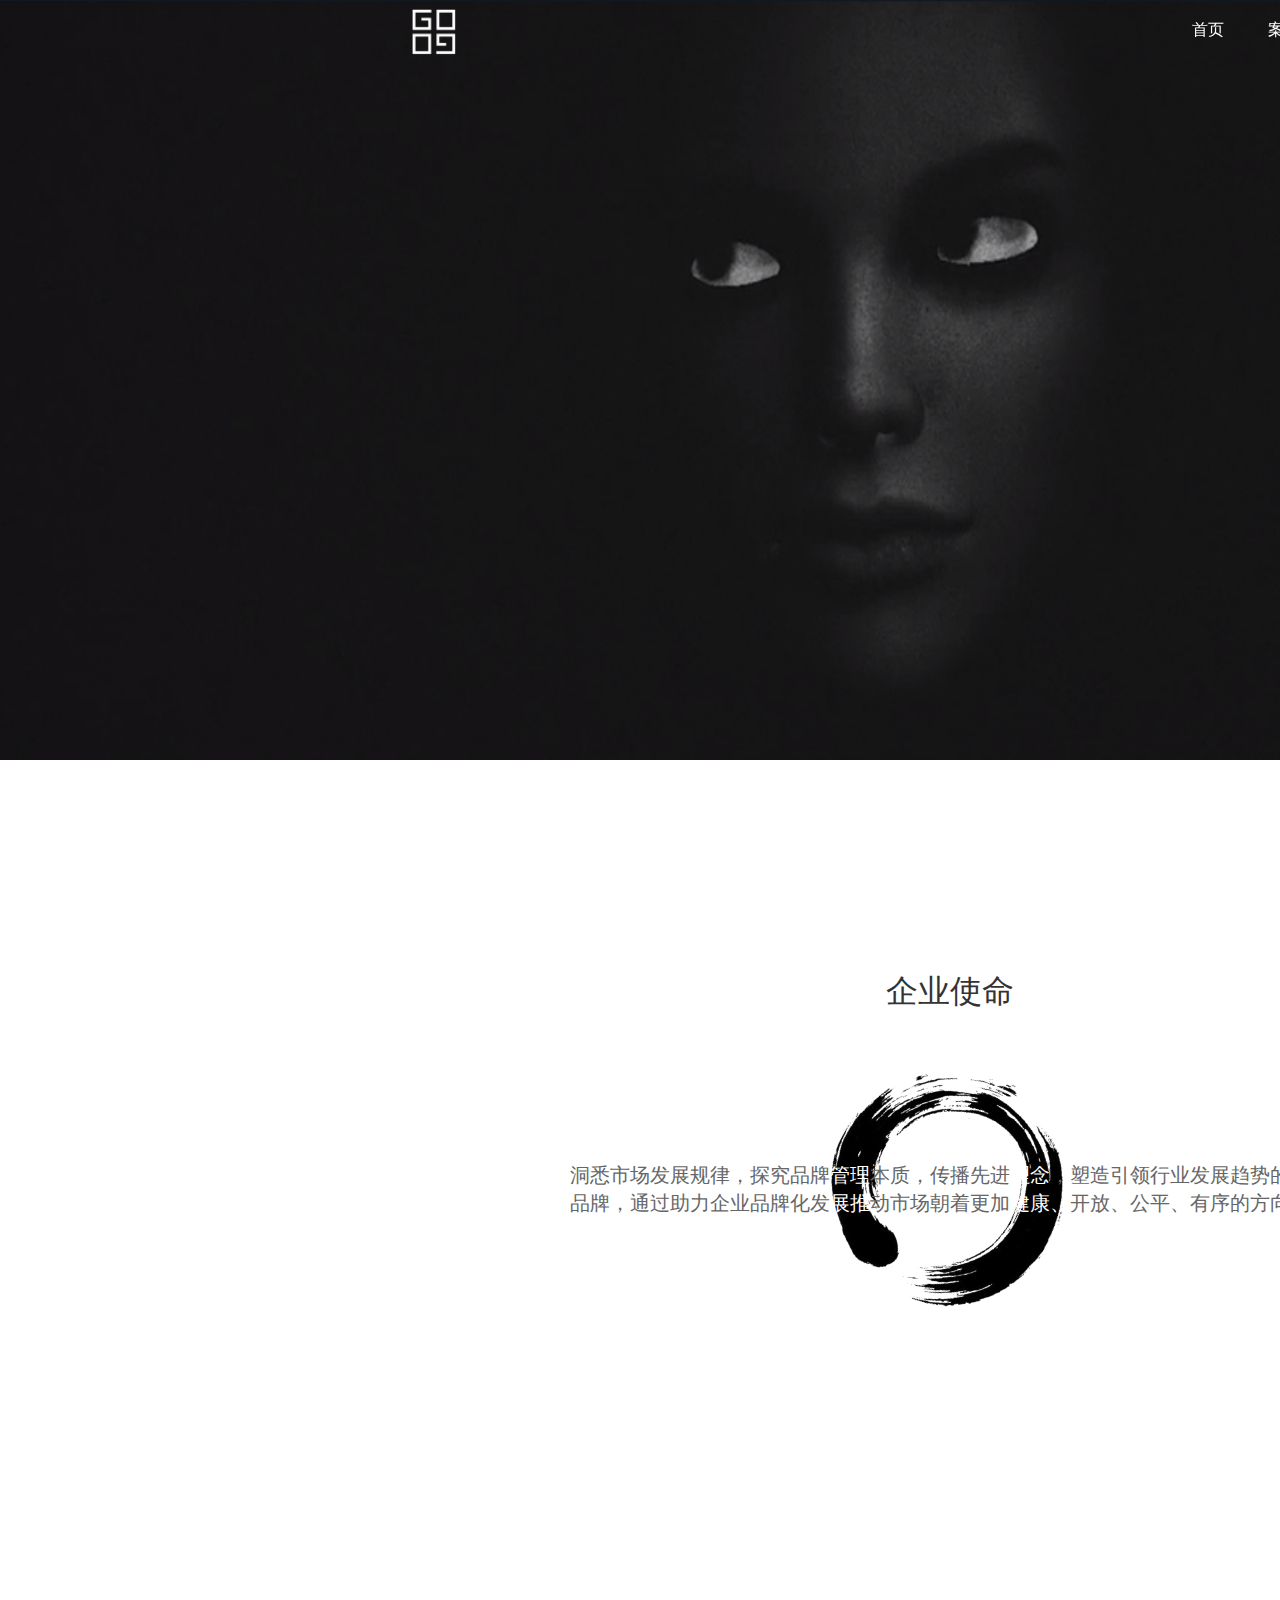
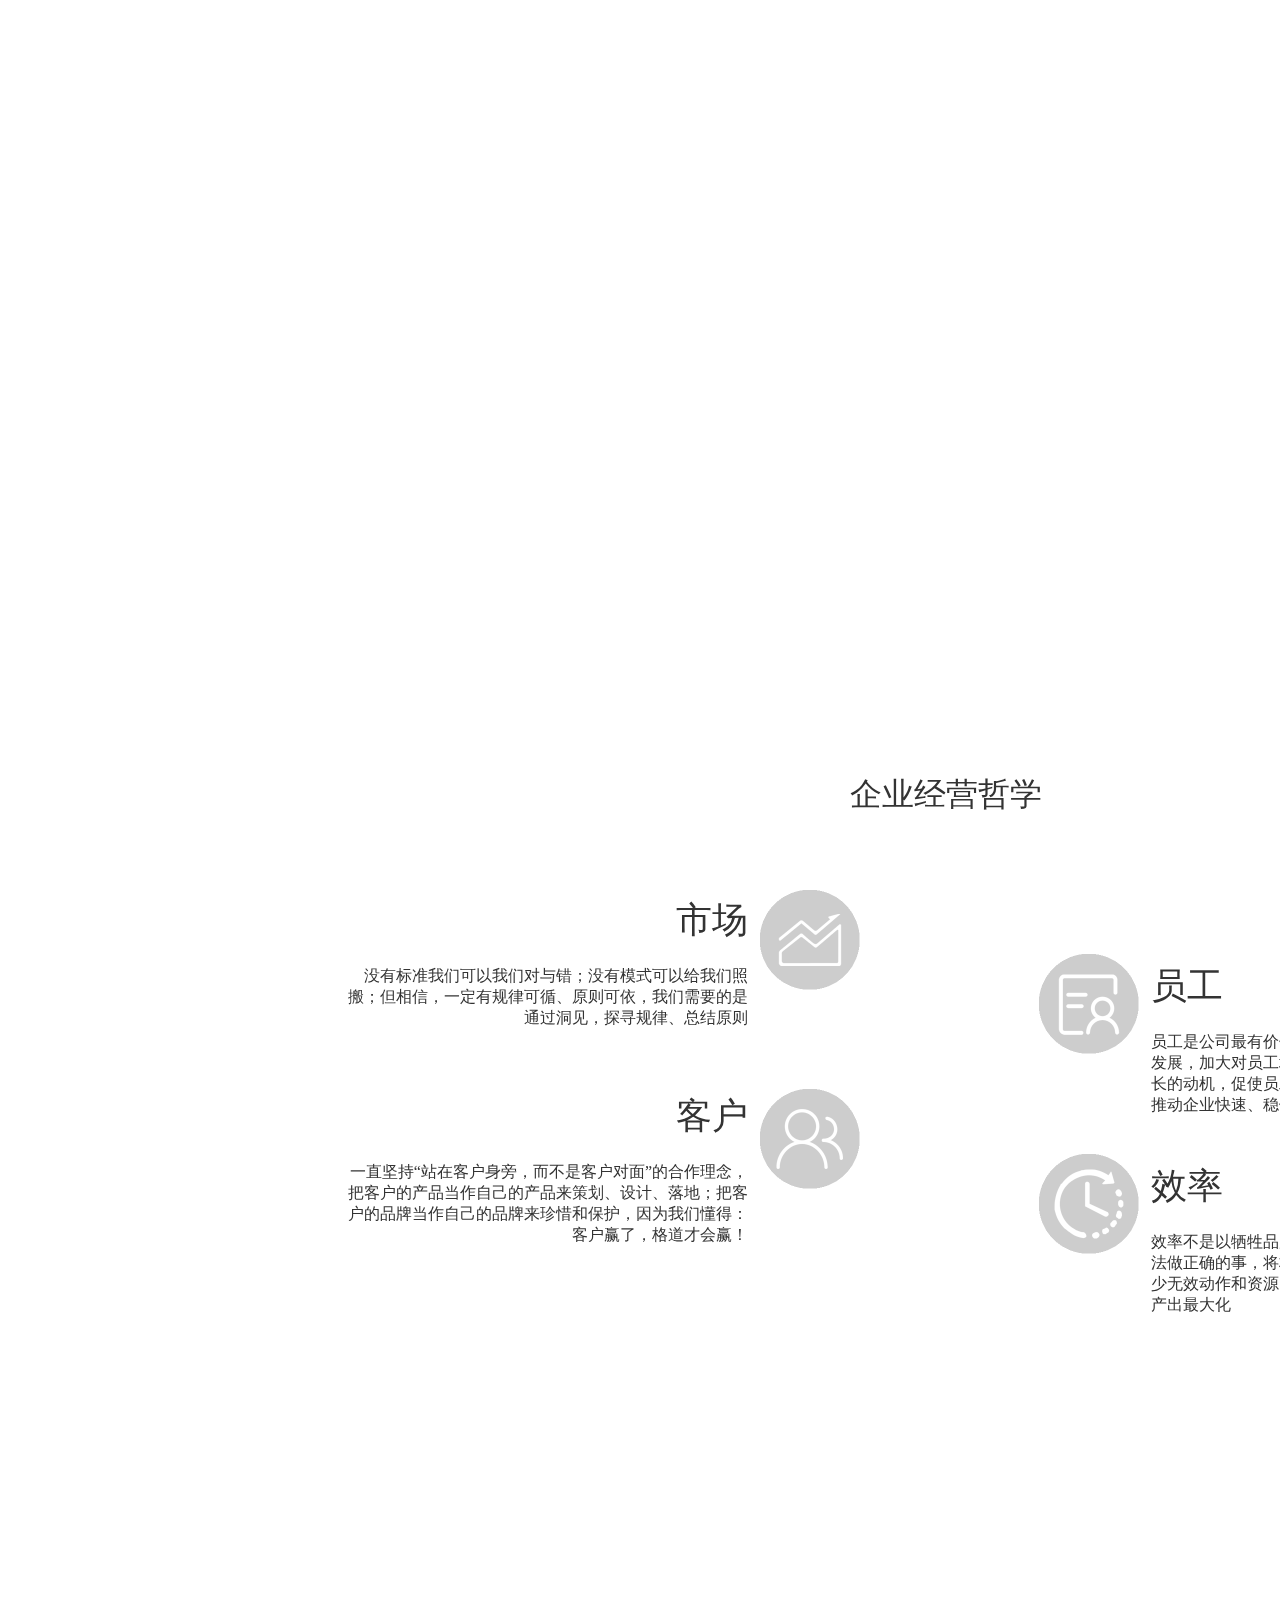
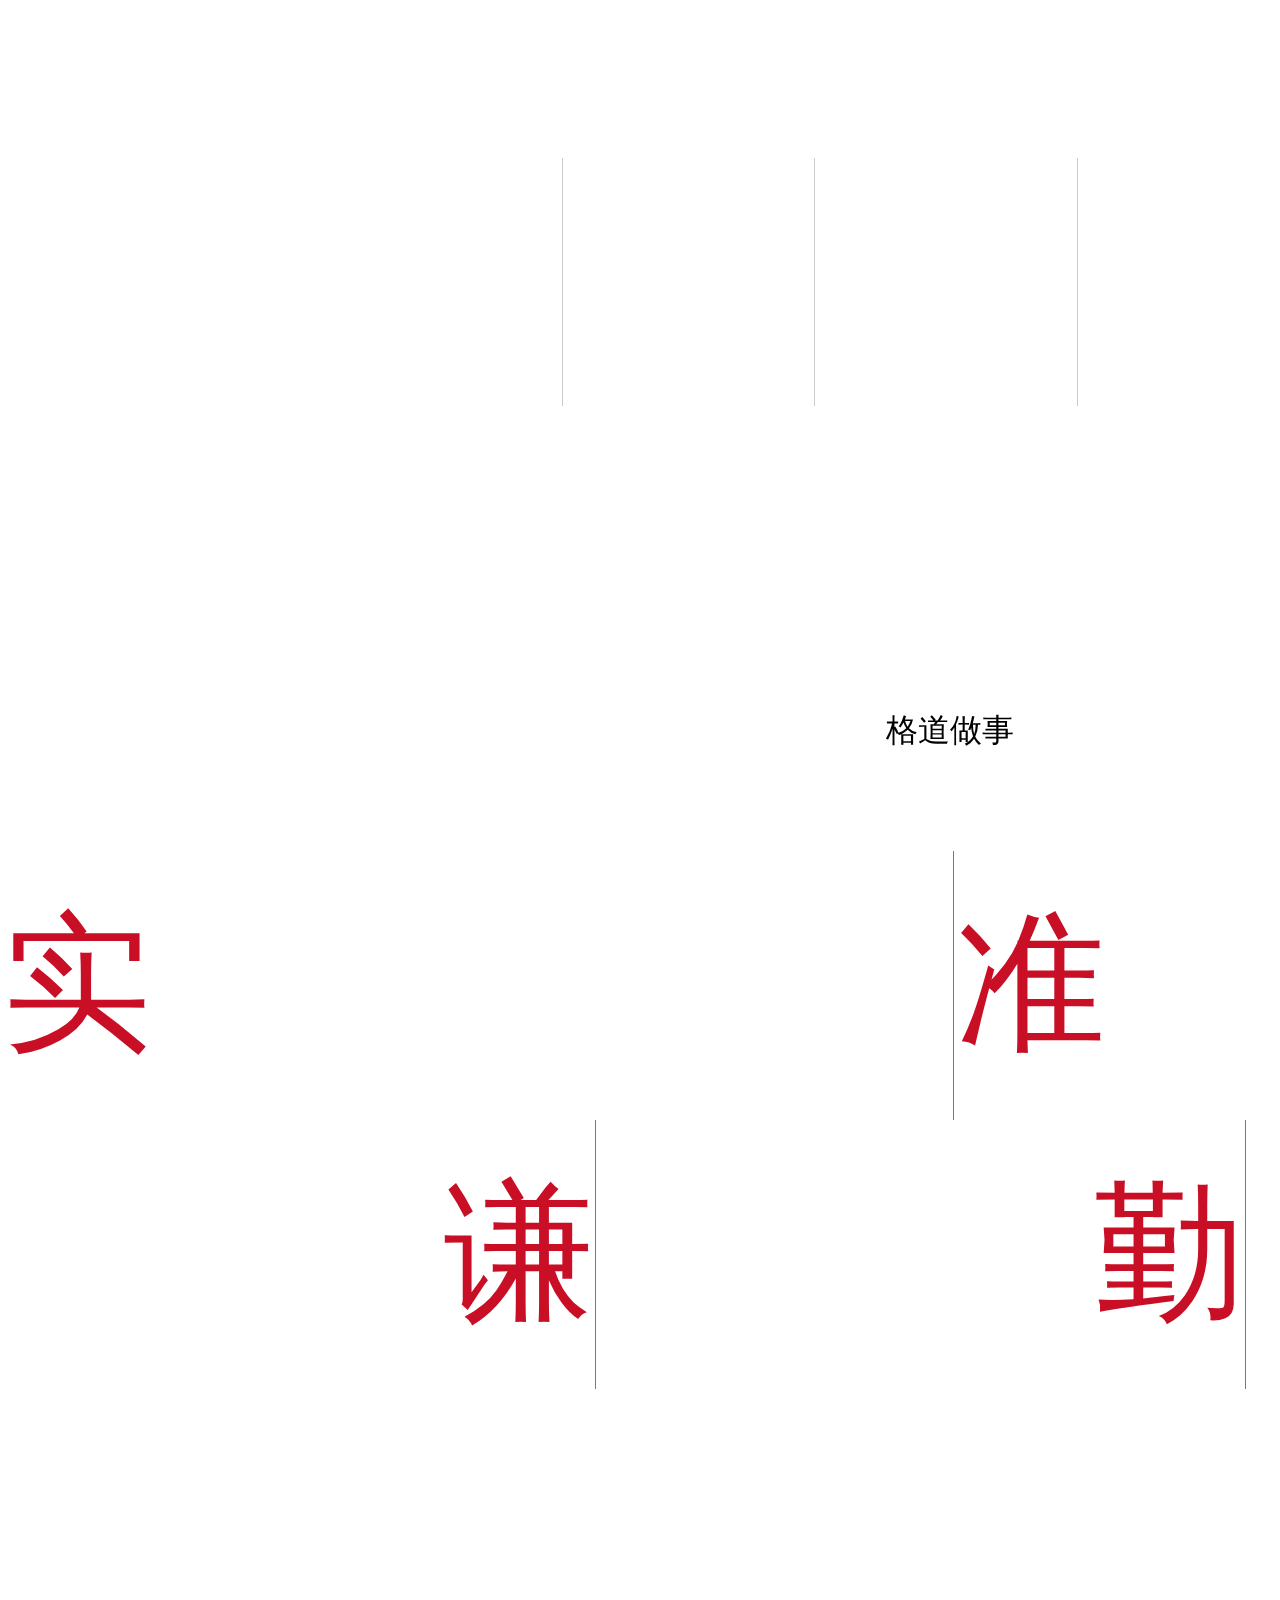
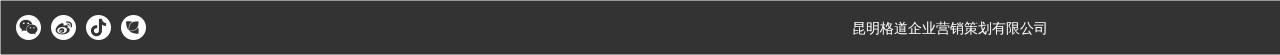
<file: index.html>
﻿<!DOCTYPE html>
<html>
  <head>
    <title>index</title>
    <meta http-equiv="X-UA-Compatible" content="IE=edge"/>
    <meta http-equiv="content-type" content="text/html; charset=utf-8"/>
    <meta name="apple-mobile-web-app-capable" content="yes"/>
    <link href="resources/css/jquery-ui-themes.css" type="text/css" rel="stylesheet"/>
    <link href="resources/css/axure_rp_page.css" type="text/css" rel="stylesheet"/>
    <link href="data/styles.css" type="text/css" rel="stylesheet"/>
    <link href="files/index/styles.css" type="text/css" rel="stylesheet"/>
    <script src="resources/scripts/jquery-1.7.1.min.js"></script>
    <script src="resources/scripts/jquery-ui-1.8.10.custom.min.js"></script>
    <script src="resources/scripts/prototypePre.js"></script>
    <script src="data/document.js"></script>
    <script src="resources/scripts/prototypePost.js"></script>
    <script src="files/index/data.js"></script>
    <script type="text/javascript">
      $axure.utils.getTransparentGifPath = function() { return 'resources/images/transparent.gif'; };
      $axure.utils.getOtherPath = function() { return 'resources/Other.html'; };
      $axure.utils.getReloadPath = function() { return 'resources/reload.html'; };
    </script>
  </head>
  <body>
    <div id="base" class="">

      <!-- part04 (组合) -->
      <div id="u0" class="ax_default" data-label="part04" data-left="403" data-top="3213" data-width="1095" data-height="393">

        <!-- part4-pic (动态面板) -->
        <div id="u1" class="ax_default" data-label="part4-pic">
          <div id="u1_state0" class="panel_state" data-label="State1" style="">
            <div id="u1_state0_content" class="panel_state_content">

              <!-- Unnamed (图片) -->
              <div id="u2" class="ax_default _图片">
                <img id="u2_img" class="img " src="images/index/u2.png"/>
                <!-- Unnamed () -->
                <div id="u3" class="text" style="display:none; visibility: hidden">
                  <p><span></span></p>
                </div>
              </div>
            </div>
          </div>
        </div>

        <!-- textitle (矩形) -->
        <div id="u4" class="ax_default _一级标题" data-label="textitle">
          <div id="u4_div" class=""></div>
          <!-- Unnamed () -->
          <div id="u5" class="text">
            <p><span>格道做人</span></p>
          </div>
        </div>

        <!-- 01 (矩形) -->
        <div id="u6" class="ax_default _文本段落" data-label="01">
          <div id="u6_div" class=""></div>
          <!-- Unnamed () -->
          <div id="u7" class="text">
            <p><span style="font-size:20px;">正心</span></p><p><span style="font-size:18px;"><br></span></p><p><span style="font-size:18px;"><br></span></p><p><span style="font-size:18px;">不忘初心， 牢记使命，敢想敢拼敢担当，始终保持一颗凛然正气之心</span></p>
          </div>
        </div>

        <!-- 02 (矩形) -->
        <div id="u8" class="ax_default _文本段落" data-label="02">
          <div id="u8_div" class=""></div>
          <!-- Unnamed () -->
          <div id="u9" class="text">
            <p><span style="font-size:25px;">正念</span></p><p><span style="font-size:18px;"><br></span></p><p><span style="font-size:18px;"><br></span></p><p><span style="font-size:18px;">坚守信念，不惧险阻，只为去往梦想的高处、专业的高处、财富的高处</span></p>
          </div>
        </div>

        <!-- 03 (矩形) -->
        <div id="u10" class="ax_default _文本段落" data-label="03">
          <div id="u10_div" class=""></div>
          <!-- Unnamed () -->
          <div id="u11" class="text">
            <p><span style="font-size:25px;">正言</span></p><p><span style="font-size:18px;"><br></span></p><p><span style="font-size:18px;"><br></span></p><p><span style="font-size:18px;">言之有物，言之有理，不偏不倚，以正直之心做到敢言、慎言、笃言</span></p>
          </div>
        </div>

        <!-- 04 (矩形) -->
        <div id="u12" class="ax_default _文本段落" data-label="04">
          <div id="u12_div" class=""></div>
          <!-- Unnamed () -->
          <div id="u13" class="text">
            <p><span style="font-size:25px;">正行</span></p><p><span style="font-size:18px;"><br></span></p><p><span style="font-size:18px;"><br></span></p><p><span style="font-size:18px;">行为端正，举止得体，合乎规范，有所为有所不为</span></p>
          </div>
        </div>

        <!-- 05 (矩形) -->
        <div id="u14" class="ax_default _文本段落" data-label="05">
          <div id="u14_div" class=""></div>
          <!-- Unnamed () -->
          <div id="u15" class="text">
            <p><span style="font-size:25px;">正果</span></p><p><span style="font-size:18px;"><br></span></p><p><span style="font-size:18px;"><br></span></p><p><span style="font-size:18px;">重视结果但不一昧追求结果，而是努力让价值最大化</span></p>
          </div>
        </div>

        <!-- Unnamed (垂直线) -->
        <div id="u16" class="ax_default line">
          <img id="u16_img" class="img " src="images/index/u16.png"/>
          <!-- Unnamed () -->
          <div id="u17" class="text" style="display:none; visibility: hidden">
            <p><span></span></p>
          </div>
        </div>

        <!-- Unnamed (垂直线) -->
        <div id="u18" class="ax_default line">
          <img id="u18_img" class="img " src="images/index/u16.png"/>
          <!-- Unnamed () -->
          <div id="u19" class="text" style="display:none; visibility: hidden">
            <p><span></span></p>
          </div>
        </div>

        <!-- Unnamed (垂直线) -->
        <div id="u20" class="ax_default line">
          <img id="u20_img" class="img " src="images/index/u16.png"/>
          <!-- Unnamed () -->
          <div id="u21" class="text" style="display:none; visibility: hidden">
            <p><span></span></p>
          </div>
        </div>

        <!-- Unnamed (垂直线) -->
        <div id="u22" class="ax_default line">
          <img id="u22_img" class="img " src="images/index/u16.png"/>
          <!-- Unnamed () -->
          <div id="u23" class="text" style="display:none; visibility: hidden">
            <p><span></span></p>
          </div>
        </div>
      </div>

      <!-- Unnamed (botton) -->

      <!-- botton (组合) -->
      <div id="u25" class="ax_default" data-label="botton" data-left="0" data-top="108" data-width="1900" data-height="55">

        <!-- botton (矩形) -->
        <div id="u26" class="ax_default box_1" data-label="botton">
          <img id="u26_img" class="img " src="images/index/botton_u26.png"/>
          <!-- Unnamed () -->
          <div id="u27" class="text" style="display:none; visibility: hidden">
            <p><span></span></p>
          </div>
        </div>

        <!-- Unnamed (图片) -->
        <div id="u28" class="ax_default _图片">
          <img id="u28_img" class="img " src="images/index/u28.png"/>
          <!-- Unnamed () -->
          <div id="u29" class="text" style="display:none; visibility: hidden">
            <p><span></span></p>
          </div>
        </div>

        <!-- Unnamed (图片) -->
        <div id="u30" class="ax_default _图片">
          <img id="u30_img" class="img " src="images/index/u30.png"/>
          <!-- Unnamed () -->
          <div id="u31" class="text" style="display:none; visibility: hidden">
            <p><span></span></p>
          </div>
        </div>

        <!-- Unnamed (图片) -->
        <div id="u32" class="ax_default _图片">
          <img id="u32_img" class="img " src="images/index/u32.png"/>
          <!-- Unnamed () -->
          <div id="u33" class="text" style="display:none; visibility: hidden">
            <p><span></span></p>
          </div>
        </div>

        <!-- Unnamed (图片) -->
        <div id="u34" class="ax_default _图片">
          <img id="u34_img" class="img " src="images/index/u34.png"/>
          <!-- Unnamed () -->
          <div id="u35" class="text" style="display:none; visibility: hidden">
            <p><span></span></p>
          </div>
        </div>

        <!-- Unnamed (矩形) -->
        <div id="u36" class="ax_default label">
          <div id="u36_div" class=""></div>
          <!-- Unnamed () -->
          <div id="u37" class="text">
            <p><span>昆明格道企业营销策划有限公司</span></p>
          </div>
        </div>

        <!-- Unnamed (矩形) -->
        <div id="u38" class="ax_default label">
          <div id="u38_div" class=""></div>
          <!-- Unnamed () -->
          <div id="u39" class="text">
            <p><span>电话：0871-65099891</span></p>
          </div>
        </div>
      </div>

      <!-- wechat (图片) -->
      <div id="u40" class="ax_default _图片 ax_default_hidden" data-label="wechat" style="display:none; visibility: hidden">
        <img id="u40_img" class="img " src="images/index/wechat_u40.jpg"/>
        <!-- Unnamed () -->
        <div id="u41" class="text" style="display:none; visibility: hidden">
          <p><span></span></p>
        </div>
      </div>

      <!-- douyin (图片) -->
      <div id="u42" class="ax_default _图片 ax_default_hidden" data-label="douyin" style="display:none; visibility: hidden">
        <img id="u42_img" class="img " src="images/index/douyin_u42.jpg"/>
        <!-- Unnamed () -->
        <div id="u43" class="text" style="display:none; visibility: hidden">
          <p><span></span></p>
        </div>
      </div>

      <!-- part5 (组合) -->
      <div id="u44" class="ax_default" data-label="part5" data-left="0" data-top="3801" data-width="1900" data-height="788">

        <!-- pic05 (矩形) -->
        <div id="u45" class="ax_default box_1" data-label="pic05">
          <img id="u45_img" class="img " src="images/index/pic05_u45.png"/>
          <!-- Unnamed () -->
          <div id="u46" class="text" style="display:none; visibility: hidden">
            <p><span></span></p>
          </div>
        </div>

        <!-- Unnamed (矩形) -->
        <div id="u47" class="ax_default box_1">
          <div id="u47_div" class=""></div>
          <!-- Unnamed () -->
          <div id="u48" class="text">
            <p><span>实</span></p>
          </div>
        </div>

        <!-- Unnamed (矩形) -->
        <div id="u49" class="ax_default box_1">
          <div id="u49_div" class=""></div>
          <!-- Unnamed () -->
          <div id="u50" class="text">
            <p><span>准</span></p>
          </div>
        </div>

        <!-- Unnamed (矩形) -->
        <div id="u51" class="ax_default box_1">
          <div id="u51_div" class=""></div>
          <!-- Unnamed () -->
          <div id="u52" class="text">
            <p><span>谦</span></p>
          </div>
        </div>

        <!-- Unnamed (矩形) -->
        <div id="u53" class="ax_default box_1">
          <div id="u53_div" class=""></div>
          <!-- Unnamed () -->
          <div id="u54" class="text">
            <p><span>勤</span></p>
          </div>
        </div>

        <!-- Unnamed (矩形) -->
        <div id="u55" class="ax_default box_1">
          <div id="u55_div" class=""></div>
          <!-- Unnamed () -->
          <div id="u56" class="text">
            <p><span>行</span></p>
          </div>
        </div>

        <!-- Unnamed (矩形) -->
        <div id="u57" class="ax_default box_1">
          <div id="u57_div" class=""></div>
          <!-- Unnamed () -->
          <div id="u58" class="text">
            <p><span style="font-size:36px;">落地实战</span></p><p><span style="font-size:20px;"><br></span></p><p><span style="font-size:20px;"><br></span></p><p><span style="font-size:20px;">我们不做没有销售力的策划和创意</span></p><p><span style="font-size:20px;">我们杜绝夸夸其谈、纸上谈兵</span></p>
          </div>
        </div>

        <!-- Unnamed (矩形) -->
        <div id="u59" class="ax_default box_1">
          <div id="u59_div" class=""></div>
          <!-- Unnamed () -->
          <div id="u60" class="text">
            <p><span style="font-size:36px;">结果导向</span></p><p><span style="font-size:20px;"><br></span></p><p><span style="font-size:20px;"><br></span></p><p><span style="font-size:20px;">我们以为客户创造价值为工作目的和价值</span></p><p><span style="font-size:20px;">不找借口、不找理由，只想解决办法</span></p><p><span style="font-size:20px;">凡事多想：还有什么可能性，是否还可以做得更好</span></p>
          </div>
        </div>

        <!-- Unnamed (矩形) -->
        <div id="u61" class="ax_default box_1">
          <div id="u61_div" class=""></div>
          <!-- Unnamed () -->
          <div id="u62" class="text">
            <p><span style="font-size:36px;">谦明自省</span></p><p><span style="font-size:20px;"><br></span></p><p><span style="font-size:20px;"><br></span></p><p><span style="font-size:20px;">我们鄙视骄傲自大、不学习、不成长</span></p>
          </div>
        </div>

        <!-- Unnamed (矩形) -->
        <div id="u63" class="ax_default box_1">
          <div id="u63_div" class=""></div>
          <!-- Unnamed () -->
          <div id="u64" class="text">
            <p><span style="font-size:36px;">精进勤力</span></p><p><span style="font-size:20px;"><br></span></p><p><span style="font-size:20px;"><br></span></p><p><span style="font-size:20px;">我们战战兢兢、如履薄冰；</span></p><p><span style="font-size:20px;">坚信天道酬勤</span></p><p><span style="font-size:20px;"><br></span></p>
          </div>
        </div>

        <!-- Unnamed (矩形) -->
        <div id="u65" class="ax_default box_1">
          <div id="u65_div" class=""></div>
          <!-- Unnamed () -->
          <div id="u66" class="text">
            <p><span style="font-size:36px;">笃定力行</span></p><p><span style="font-size:20px;"><br></span></p><p><span style="font-size:20px;"><br></span></p><p><span style="font-size:20px;">言必行、行必果，坚守承诺</span></p><p><span style="font-size:20px;">相信相信的力量</span></p><p><span style="font-size:20px;"><br></span></p><p><span style="font-size:20px;"><br></span></p>
          </div>
        </div>

        <!-- textitle (矩形) -->
        <div id="u67" class="ax_default _一级标题" data-label="textitle">
          <div id="u67_div" class=""></div>
          <!-- Unnamed () -->
          <div id="u68" class="text">
            <p><span>格道做事</span></p>
          </div>
        </div>
      </div>

      <!-- part02 (组合) -->
      <div id="u69" class="ax_default" data-label="part02" data-left="562" data-top="1794" data-width="776" data-height="140">

        <!-- part02pic (动态面板) -->
        <div id="u70" class="ax_default" data-label="part02pic">
          <div id="u70_state0" class="panel_state" data-label="State1" style="">
            <div id="u70_state0_content" class="panel_state_content">

              <!-- pic02 (图片) -->
              <div id="u71" class="ax_default _图片" data-label="pic02">
                <img id="u71_img" class="img " src="images/index/pic02_u71.png"/>
                <!-- Unnamed () -->
                <div id="u72" class="text" style="display:none; visibility: hidden">
                  <p><span></span></p>
                </div>
              </div>
            </div>
          </div>
        </div>

        <!-- textitle (矩形) -->
        <div id="u73" class="ax_default _一级标题" data-label="textitle">
          <div id="u73_div" class=""></div>
          <!-- Unnamed () -->
          <div id="u74" class="text">
            <p><span>企业愿景</span></p>
          </div>
        </div>

        <!-- testcontent (矩形) -->
        <div id="u75" class="ax_default _二级标题" data-label="testcontent">
          <div id="u75_div" class=""></div>
          <!-- Unnamed () -->
          <div id="u76" class="text">
            <p><span>以专业之道塑造企业品牌新高度，以激励之道开创员工职业发展新起点，持续不断变革发展，成为一家为客户创造价值，为员工成就梦想的云南本土一流品牌营销策划公司。</span></p>
          </div>
        </div>
      </div>

      <!-- part03 (组合) -->
      <div id="u77" class="ax_default" data-label="part03" data-left="0" data-top="2278" data-width="1900" data-height="760">

        <!-- pic03 (矩形) -->
        <div id="u78" class="ax_default box_1" data-label="pic03">
          <img id="u78_img" class="img " src="images/index/pic03_u78.png"/>
          <!-- Unnamed () -->
          <div id="u79" class="text" style="display:none; visibility: hidden">
            <p><span></span></p>
          </div>
        </div>

        <!-- text-marketing (矩形) -->
        <div id="u80" class="ax_default box_1" data-label="text-marketing">
          <img id="u80_img" class="img " src="images/index/text-marketing_u80.png"/>
          <!-- Unnamed () -->
          <div id="u81" class="text">
            <p><span style="font-size:36px;">市场</span></p><p><span style="font-size:18px;"><br></span></p><p><span style="font-size:16px;">没有标准我们可以我们对与错；没有模式可以给我们照搬；但相信，一定有规律可循、原则可依，我们需要的是通过洞见，探寻规律、总结原则</span></p>
          </div>
        </div>

        <!-- text-cilent (矩形) -->
        <div id="u82" class="ax_default box_1" data-label="text-cilent">
          <img id="u82_img" class="img " src="images/index/text-cilent_u82.png"/>
          <!-- Unnamed () -->
          <div id="u83" class="text">
            <p><span style="font-size:36px;">客户</span></p><p><span style="font-size:18px;"><br></span></p><p><span style="font-size:16px;">一直坚持“站在客户身旁，而不是客户对面”的合作理念，把客户的产品当作自己的产品来策划、设计、落地；把客户的品牌当作自己的品牌来珍惜和保护，因为我们懂得：客户赢了，格道才会赢！</span></p>
          </div>
        </div>

        <!-- text-employee (矩形) -->
        <div id="u84" class="ax_default box_1" data-label="text-employee">
          <img id="u84_img" class="img " src="images/index/text-employee_u84.png"/>
          <!-- Unnamed () -->
          <div id="u85" class="text">
            <p><span style="font-size:36px;">员工</span></p><p><span style="font-size:18px;"><br></span></p><p><span style="font-size:16px;">员工是公司最有价值的资产，重视员工的长期职业规划和发展，加大对员工培训及培养的投资，激发员工学习和成长的动机，促使员工向可持续增值的人力资本转变，从而推动企业快速、稳健发展</span></p>
          </div>
        </div>

        <!-- text-efficiency (矩形) -->
        <div id="u86" class="ax_default box_1" data-label="text-efficiency">
          <img id="u86_img" class="img " src="images/index/text-employee_u84.png"/>
          <!-- Unnamed () -->
          <div id="u87" class="text">
            <p><span style="font-size:36px;">效率</span></p><p><span style="font-size:18px;"><br></span></p><p><span style="font-size:16px;">效率不是以牺牲品质为代价的速度，而是强调用正确的方法做正确的事，将核心资源投入到核心目标的实现上，减少无效动作和资源的浪费，不断优化和持续改善，将价值产出最大化</span></p>
          </div>
        </div>

        <!-- pic_marketing (图片) -->
        <div id="u88" class="ax_default _图片" data-label="pic_marketing">
          <img id="u88_img" class="img " src="images/index/p1.png"/>
          <!-- Unnamed () -->
          <div id="u89" class="text" style="display:none; visibility: hidden">
            <p><span></span></p>
          </div>
        </div>

        <!-- pic_cilent (图片) -->
        <div id="u90" class="ax_default _图片" data-label="pic_cilent">
          <img id="u90_img" class="img " src="images/index/p3.png"/>
          <!-- Unnamed () -->
          <div id="u91" class="text" style="display:none; visibility: hidden">
            <p><span></span></p>
          </div>
        </div>

        <!-- pic_employee (图片) -->
        <div id="u92" class="ax_default _图片" data-label="pic_employee">
          <img id="u92_img" class="img " src="images/index/p5.png"/>
          <!-- Unnamed () -->
          <div id="u93" class="text" style="display:none; visibility: hidden">
            <p><span></span></p>
          </div>
        </div>

        <!-- pic_efficency (图片) -->
        <div id="u94" class="ax_default _图片" data-label="pic_efficency">
          <img id="u94_img" class="img " src="images/index/p7.png"/>
          <!-- Unnamed () -->
          <div id="u95" class="text" style="display:none; visibility: hidden">
            <p><span></span></p>
          </div>
        </div>

        <!-- text_title (矩形) -->
        <div id="u96" class="ax_default _三级标题" data-label="text_title">
          <div id="u96_div" class=""></div>
          <!-- Unnamed () -->
          <div id="u97" class="text">
            <p><span>企业经营哲学</span></p>
          </div>
        </div>
      </div>

      <!-- part01 (组合) -->
      <div id="u98" class="ax_default" data-label="part01" data-left="0" data-top="760" data-width="1900" data-height="760">

        <!-- part01pic (矩形) -->
        <div id="u99" class="ax_default box_2" data-label="part01pic">
          <div id="u99_div" class=""></div>
          <!-- Unnamed () -->
          <div id="u100" class="text" style="display:none; visibility: hidden">
            <p><span></span></p>
          </div>
        </div>

        <!-- 360 (图片) -->
        <div id="u101" class="ax_default _图片" data-label="360">
          <img id="u101_img" class="img " src="images/index/360_u101.png"/>
          <!-- Unnamed () -->
          <div id="u102" class="text" style="display:none; visibility: hidden">
            <p><span></span></p>
          </div>
        </div>

        <!-- textitle (矩形) -->
        <div id="u103" class="ax_default _一级标题" data-label="textitle">
          <div id="u103_div" class=""></div>
          <!-- Unnamed () -->
          <div id="u104" class="text">
            <p><span>企业使命</span></p>
          </div>
        </div>

        <!-- testcontent (矩形) -->
        <div id="u105" class="ax_default _二级标题" data-label="testcontent">
          <div id="u105_div" class=""></div>
          <!-- Unnamed () -->
          <div id="u106" class="text">
            <p><span style="color:#666666;">洞悉市场发展规律，探究品牌</span><span style="color:#FFFFFF;">管理</span><span style="color:#666666;">本质，传播先进</span><span style="color:#FFFFFF;">理念</span><span style="color:#666666;">，塑造引领行业发展趋势的领军品牌，通过助力企业品牌化发</span><span style="color:#FFFFFF;">展推</span><span style="color:#666666;">动市场朝着更加</span><span style="color:#FFFFFF;">健康、</span><span style="color:#666666;">开放、公平、有序的方向发展 </span></p>
          </div>
        </div>
      </div>

      <!-- banner (图片) -->
      <div id="u107" class="ax_default _图片" data-label="banner">
        <img id="u107_img" class="img " src="images/index/banner_u107.png"/>
        <!-- Unnamed () -->
        <div id="u108" class="text" style="display:none; visibility: hidden">
          <p><span></span></p>
        </div>
      </div>

      <!-- Unnamed (top-nav) -->

      <!-- topnav (动态面板) -->
      <div id="u110" class="ax_default" data-label="topnav">
        <div id="u110_state0" class="panel_state" data-label="State1" style="">
          <div id="u110_state0_content" class="panel_state_content">

            <!-- Unnamed (矩形) -->
            <div id="u111" class="ax_default box_1">
              <div id="u111_div" class=""></div>
              <!-- Unnamed () -->
              <div id="u112" class="text" style="display:none; visibility: hidden">
                <p><span></span></p>
              </div>
            </div>

            <!-- Unnamed (图片) -->
            <div id="u113" class="ax_default _图片">
              <img id="u113_img" class="img " src="images/index/u113.png"/>
              <!-- Unnamed () -->
              <div id="u114" class="text" style="display:none; visibility: hidden">
                <p><span></span></p>
              </div>
            </div>

            <!-- Unnamed (矩形) -->
            <div id="u115" class="ax_default box_1">
              <div id="u115_div" class=""></div>
              <!-- Unnamed () -->
              <div id="u116" class="text">
                <p><span>首页</span></p>
              </div>
            </div>

            <!-- Unnamed (矩形) -->
            <div id="u117" class="ax_default box_1">
              <div id="u117_div" class=""></div>
              <!-- Unnamed () -->
              <div id="u118" class="text">
                <p><span>案例作品</span></p>
              </div>
            </div>

            <!-- Unnamed (矩形) -->
            <div id="u119" class="ax_default box_1">
              <div id="u119_div" class=""></div>
              <!-- Unnamed () -->
              <div id="u120" class="text">
                <p><span>服务内容</span></p>
              </div>
            </div>

            <!-- Unnamed (矩形) -->
            <div id="u121" class="ax_default box_1">
              <div id="u121_div" class=""></div>
              <!-- Unnamed () -->
              <div id="u122" class="text">
                <p><span>格道观点</span></p>
              </div>
            </div>

            <!-- Unnamed (矩形) -->
            <div id="u123" class="ax_default box_1">
              <div id="u123_div" class=""></div>
              <!-- Unnamed () -->
              <div id="u124" class="text">
                <p><span>关于格道</span></p>
              </div>
            </div>

            <!-- Unnamed (矩形) -->
            <div id="u125" class="ax_default box_1">
              <div id="u125_div" class=""></div>
              <!-- Unnamed () -->
              <div id="u126" class="text">
                <p><span>联系我们</span></p>
              </div>
            </div>
          </div>
        </div>
        <div id="u110_state1" class="panel_state" data-label="State2" style="visibility: hidden;">
          <div id="u110_state1_content" class="panel_state_content">

            <!-- Unnamed (矩形) -->
            <div id="u127" class="ax_default box_1">
              <div id="u127_div" class=""></div>
              <!-- Unnamed () -->
              <div id="u128" class="text" style="display:none; visibility: hidden">
                <p><span></span></p>
              </div>
            </div>

            <!-- Unnamed (图片) -->
            <div id="u129" class="ax_default _图片">
              <img id="u129_img" class="img " src="images/index/u129.png"/>
              <!-- Unnamed () -->
              <div id="u130" class="text" style="display:none; visibility: hidden">
                <p><span></span></p>
              </div>
            </div>

            <!-- Unnamed (矩形) -->
            <div id="u131" class="ax_default box_1">
              <div id="u131_div" class=""></div>
              <!-- Unnamed () -->
              <div id="u132" class="text">
                <p><span>首页</span></p>
              </div>
            </div>

            <!-- Unnamed (矩形) -->
            <div id="u133" class="ax_default box_1">
              <div id="u133_div" class=""></div>
              <!-- Unnamed () -->
              <div id="u134" class="text">
                <p><span>案例作品</span></p>
              </div>
            </div>

            <!-- Unnamed (矩形) -->
            <div id="u135" class="ax_default box_1">
              <div id="u135_div" class=""></div>
              <!-- Unnamed () -->
              <div id="u136" class="text">
                <p><span>服务内容</span></p>
              </div>
            </div>

            <!-- Unnamed (矩形) -->
            <div id="u137" class="ax_default box_1">
              <div id="u137_div" class=""></div>
              <!-- Unnamed () -->
              <div id="u138" class="text">
                <p><span>格道观点</span></p>
              </div>
            </div>

            <!-- Unnamed (矩形) -->
            <div id="u139" class="ax_default box_1">
              <div id="u139_div" class=""></div>
              <!-- Unnamed () -->
              <div id="u140" class="text">
                <p><span>关于格道</span></p>
              </div>
            </div>

            <!-- Unnamed (矩形) -->
            <div id="u141" class="ax_default box_1">
              <div id="u141_div" class=""></div>
              <!-- Unnamed () -->
              <div id="u142" class="text">
                <p><span>联系我们</span></p>
              </div>
            </div>
          </div>
        </div>
      </div>
    </div>
  </body>
</html>
</file>
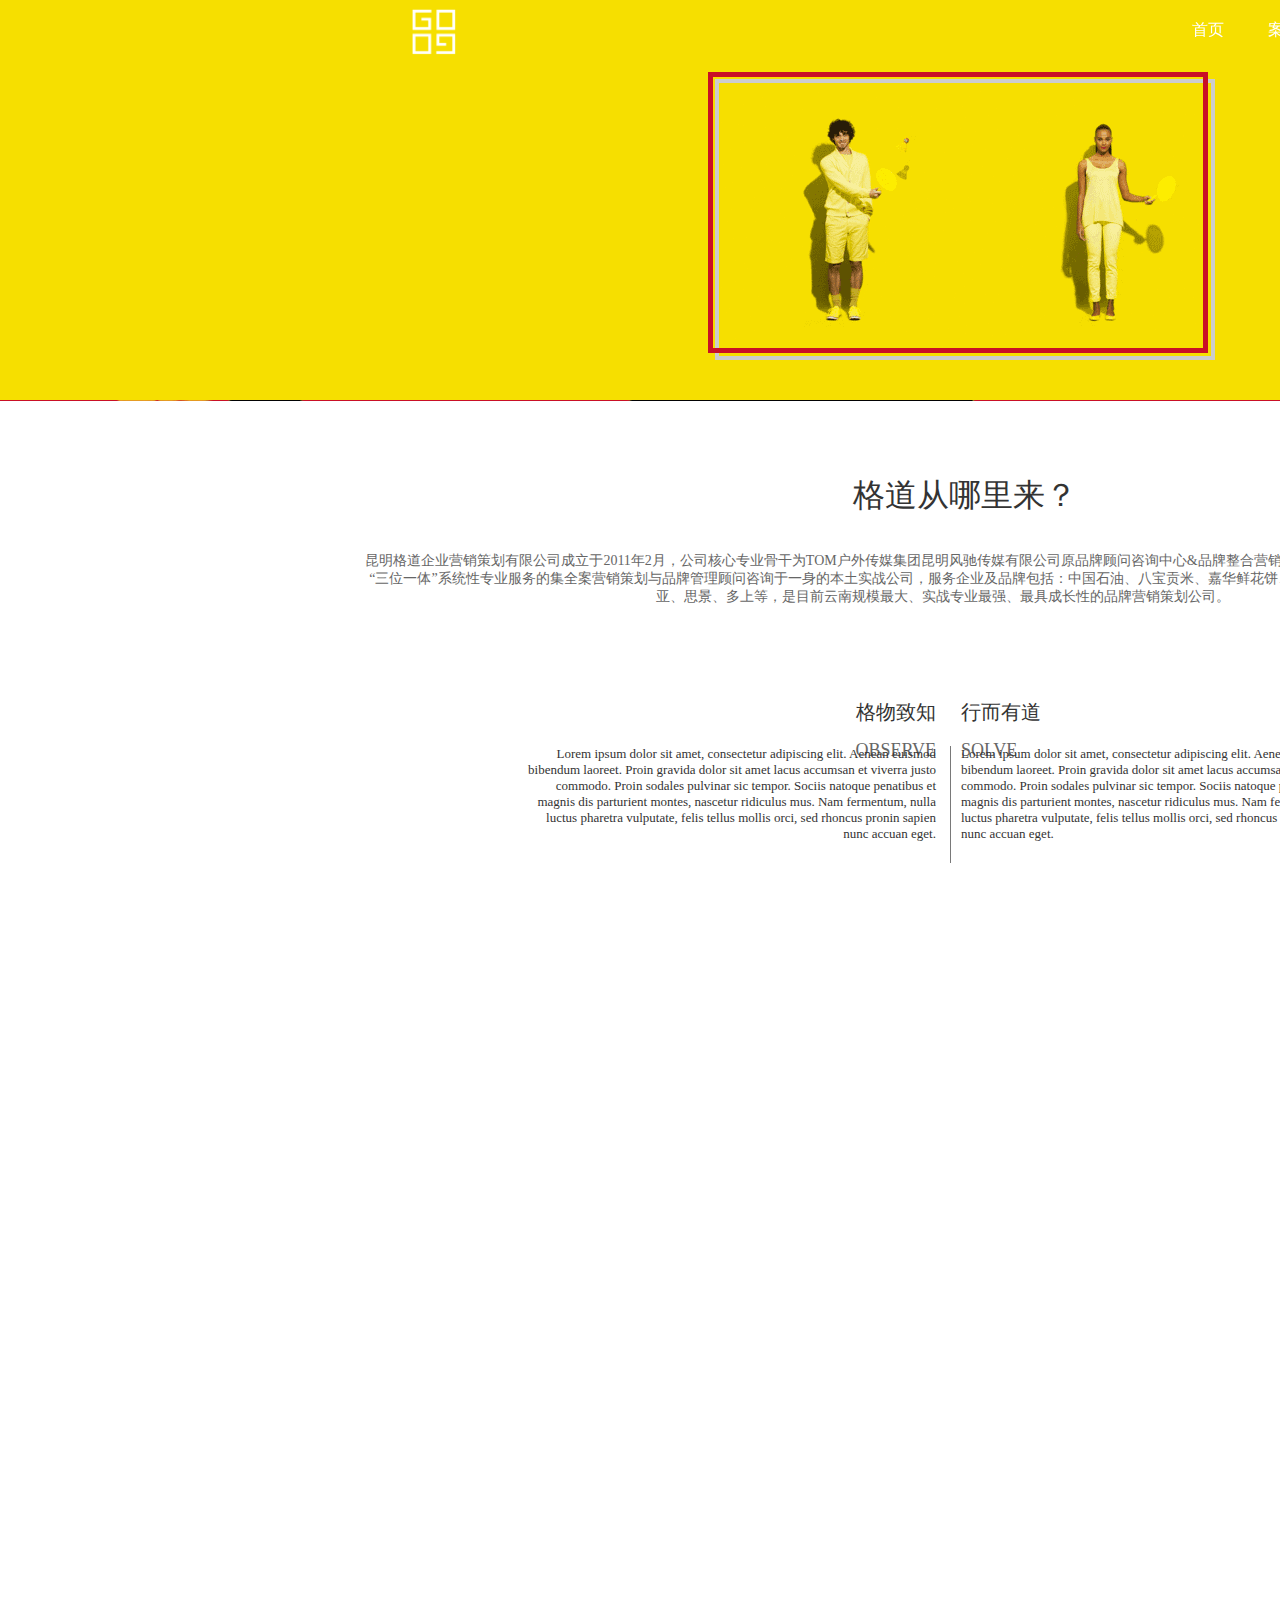
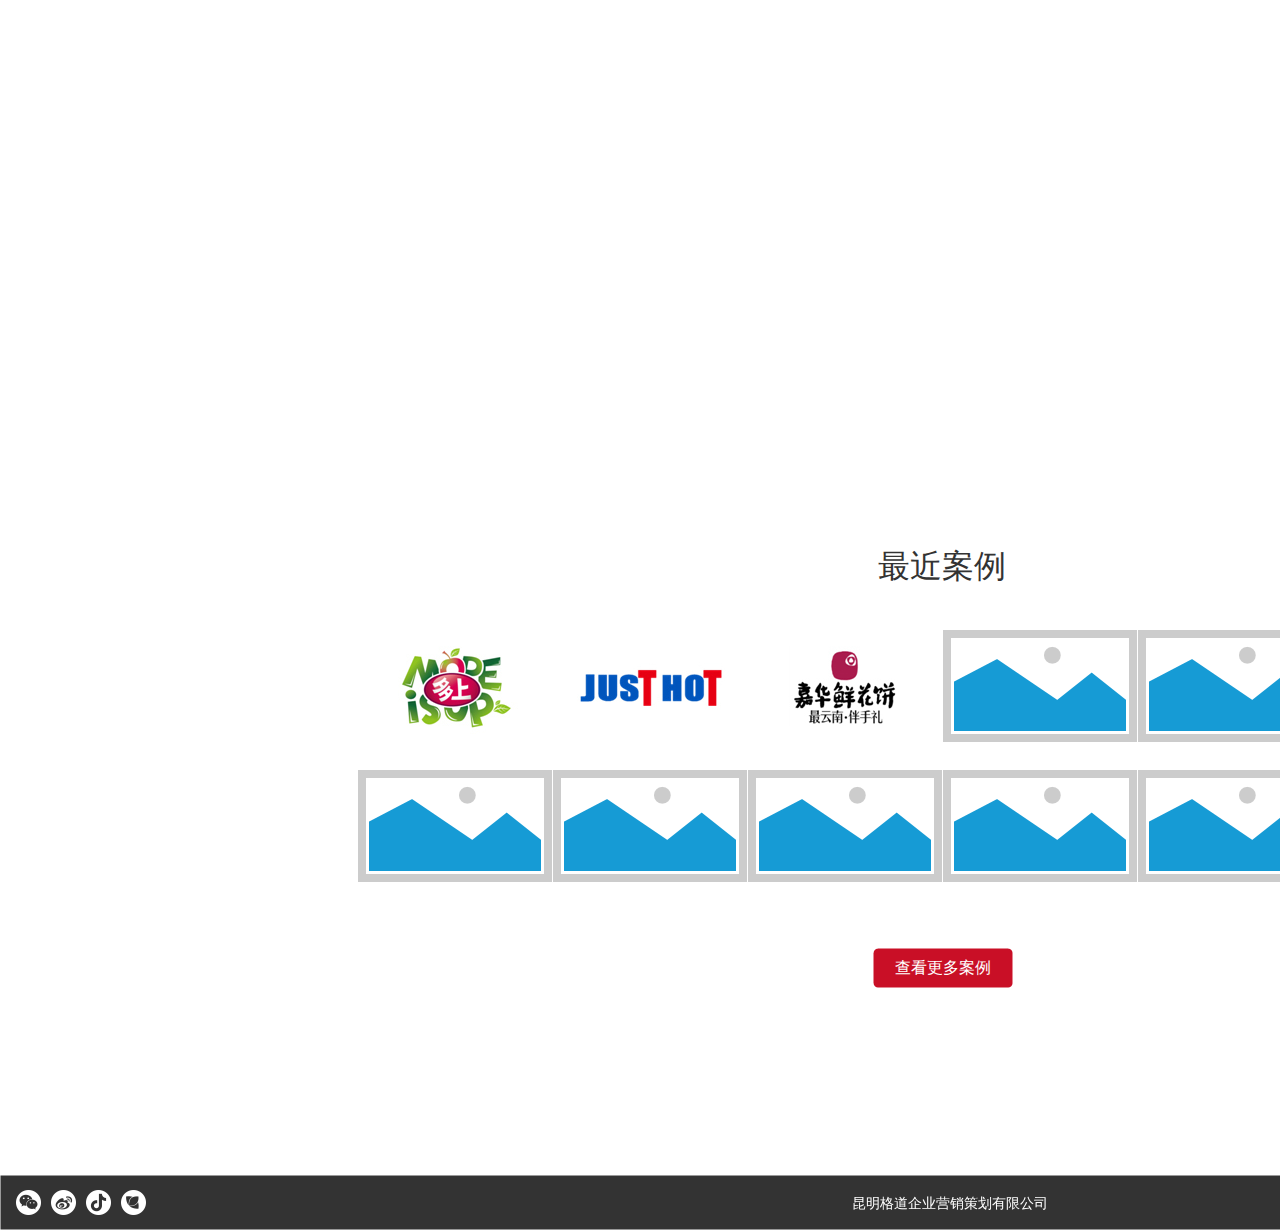
<file: about.html>
﻿<!DOCTYPE html>
<html>
  <head>
    <title>about</title>
    <meta http-equiv="X-UA-Compatible" content="IE=edge"/>
    <meta http-equiv="content-type" content="text/html; charset=utf-8"/>
    <meta name="apple-mobile-web-app-capable" content="yes"/>
    <link href="resources/css/jquery-ui-themes.css" type="text/css" rel="stylesheet"/>
    <link href="resources/css/axure_rp_page.css" type="text/css" rel="stylesheet"/>
    <link href="data/styles.css" type="text/css" rel="stylesheet"/>
    <link href="files/about/styles.css" type="text/css" rel="stylesheet"/>
    <script src="resources/scripts/jquery-1.7.1.min.js"></script>
    <script src="resources/scripts/jquery-ui-1.8.10.custom.min.js"></script>
    <script src="resources/scripts/prototypePre.js"></script>
    <script src="data/document.js"></script>
    <script src="resources/scripts/prototypePost.js"></script>
    <script src="files/about/data.js"></script>
    <script type="text/javascript">
      $axure.utils.getTransparentGifPath = function() { return 'resources/images/transparent.gif'; };
      $axure.utils.getOtherPath = function() { return 'resources/Other.html'; };
      $axure.utils.getReloadPath = function() { return 'resources/reload.html'; };
    </script>
  </head>
  <body>
    <div id="base" class="">

      <!-- part02 (组合) -->
      <div id="u756" class="ax_default" data-label="part02" data-left="452" data-top="1358" data-width="1013" data-height="338">

        <!-- part02pic (动态面板) -->
        <div id="u757" class="ax_default" data-label="part02pic">
          <div id="u757_state0" class="panel_state" data-label="State1" style="">
            <div id="u757_state0_content" class="panel_state_content">

              <!-- part02pic (图片) -->
              <div id="u758" class="ax_default _图片" data-label="part02pic">
                <img id="u758_img" class="img " src="images/about/part02pic_u758.png"/>
                <!-- Unnamed () -->
                <div id="u759" class="text" style="display:none; visibility: hidden">
                  <p><span></span></p>
                </div>
              </div>
            </div>
          </div>
        </div>

        <!-- numbers (组合) -->
        <div id="u760" class="ax_default" data-label="numbers" data-left="452" data-top="1358" data-width="1013" data-height="338">

          <!-- Unnamed (矩形) -->
          <div id="u761" class="ax_default _一级标题">
            <div id="u761_div" class=""></div>
            <!-- Unnamed () -->
            <div id="u762" class="text">
              <p><span>2009</span></p>
            </div>
          </div>

          <!-- Unnamed (矩形) -->
          <div id="u763" class="ax_default label">
            <div id="u763_div" class=""></div>
            <!-- Unnamed () -->
            <div id="u764" class="text">
              <p><span>创立于</span></p>
            </div>
          </div>

          <!-- Unnamed (矩形) -->
          <div id="u765" class="ax_default _一级标题">
            <div id="u765_div" class=""></div>
            <!-- Unnamed () -->
            <div id="u766" class="text">
              <p><span>80+</span></p>
            </div>
          </div>

          <!-- Unnamed (矩形) -->
          <div id="u767" class="ax_default label">
            <div id="u767_div" class=""></div>
            <!-- Unnamed () -->
            <div id="u768" class="text">
              <p><span>服务品牌</span></p>
            </div>
          </div>

          <!-- Unnamed (矩形) -->
          <div id="u769" class="ax_default _一级标题">
            <div id="u769_div" class=""></div>
            <!-- Unnamed () -->
            <div id="u770" class="text">
              <p><span>180+</span></p>
            </div>
          </div>

          <!-- Unnamed (矩形) -->
          <div id="u771" class="ax_default label">
            <div id="u771_div" class=""></div>
            <!-- Unnamed () -->
            <div id="u772" class="text">
              <p><span>推出单品</span></p>
            </div>
          </div>

          <!-- Unnamed (矩形) -->
          <div id="u773" class="ax_default _一级标题">
            <div id="u773_div" class=""></div>
            <!-- Unnamed () -->
            <div id="u774" class="text">
              <p><span style="font-size:48px;">100b+</span><span style="font-size:20px;"> </span></p>
            </div>
          </div>

          <!-- Unnamed (矩形) -->
          <div id="u775" class="ax_default label">
            <div id="u775_div" class=""></div>
            <!-- Unnamed () -->
            <div id="u776" class="text">
              <p><span>创造市场价值超百亿</span></p>
            </div>
          </div>

          <!-- Unnamed (矩形) -->
          <div id="u777" class="ax_default _一级标题">
            <div id="u777_div" class=""></div>
            <!-- Unnamed () -->
            <div id="u778" class="text">
              <p><span>100%</span></p>
            </div>
          </div>

          <!-- Unnamed (矩形) -->
          <div id="u779" class="ax_default label">
            <div id="u779_div" class=""></div>
            <!-- Unnamed () -->
            <div id="u780" class="text">
              <p><span>客户满意度</span></p>
            </div>
          </div>

          <!-- Unnamed (矩形) -->
          <div id="u781" class="ax_default _一级标题">
            <div id="u781_div" class=""></div>
            <!-- Unnamed () -->
            <div id="u782" class="text">
              <p><span>360°</span></p>
            </div>
          </div>

          <!-- Unnamed (矩形) -->
          <div id="u783" class="ax_default label">
            <div id="u783_div" class=""></div>
            <!-- Unnamed () -->
            <div id="u784" class="text">
              <p><span>品牌诊断</span></p>
            </div>
          </div>

          <!-- Unnamed (矩形) -->
          <div id="u785" class="ax_default _一级标题">
            <div id="u785_div" class=""></div>
            <!-- Unnamed () -->
            <div id="u786" class="text">
              <p><span>∞</span></p>
            </div>
          </div>

          <!-- Unnamed (矩形) -->
          <div id="u787" class="ax_default label">
            <div id="u787_div" class=""></div>
            <!-- Unnamed () -->
            <div id="u788" class="text">
              <p><span>创意无穷</span></p>
            </div>
          </div>

          <!-- Unnamed (矩形) -->
          <div id="u789" class="ax_default _一级标题">
            <div id="u789_div" class=""></div>
            <!-- Unnamed () -->
            <div id="u790" class="text">
              <p><span style="font-size:48px;">No.1</span><span style="font-size:20px;"> </span></p>
            </div>
          </div>

          <!-- Unnamed (矩形) -->
          <div id="u791" class="ax_default label">
            <div id="u791_div" class=""></div>
            <!-- Unnamed () -->
            <div id="u792" class="text">
              <p><span>云南地区行业第一</span></p>
            </div>
          </div>
        </div>
      </div>

      <!-- tell (组合) -->
      <div id="u793" class="ax_default" data-label="tell" data-left="0" data-top="401" data-width="1900" data-height="600">

        <!-- namepicbg (矩形) -->
        <div id="u794" class="ax_default box_2" data-label="namepicbg">
          <div id="u794_div" class=""></div>
          <!-- Unnamed () -->
          <div id="u795" class="text" style="display:none; visibility: hidden">
            <p><span></span></p>
          </div>
        </div>

        <!-- gedaonema (矩形) -->
        <div id="u796" class="ax_default _一级标题" data-label="gedaonema">
          <div id="u796_div" class=""></div>
          <!-- Unnamed () -->
          <div id="u797" class="text">
            <p><span>格道从哪里来？</span></p>
          </div>
        </div>

        <!-- Unnamed (垂直线) -->
        <div id="u798" class="ax_default line">
          <img id="u798_img" class="img " src="images/about/u798.png"/>
          <!-- Unnamed () -->
          <div id="u799" class="text" style="display:none; visibility: hidden">
            <p><span></span></p>
          </div>
        </div>

        <!-- getitle (矩形) -->
        <div id="u800" class="ax_default _一级标题" data-label="getitle">
          <div id="u800_div" class=""></div>
          <!-- Unnamed () -->
          <div id="u801" class="text">
            <p><span style="font-family:'华文中宋';font-weight:400;font-size:20px;">格物致知</span></p><p><span style="font-family:'华文中宋';font-weight:400;font-size:18px;color:#666666;">OBSERVE</span></p>
          </div>
        </div>

        <!-- xingtitle (矩形) -->
        <div id="u802" class="ax_default _一级标题" data-label="xingtitle">
          <div id="u802_div" class=""></div>
          <!-- Unnamed () -->
          <div id="u803" class="text">
            <p><span style="font-family:'华文中宋';font-weight:400;font-size:20px;">行而有道</span></p><p><span style="font-family:'华文中宋';font-weight:400;font-size:18px;color:#666666;">SOLVE</span></p>
          </div>
        </div>

        <!-- getext (矩形) -->
        <div id="u804" class="ax_default _文本段落" data-label="getext">
          <div id="u804_div" class=""></div>
          <!-- Unnamed () -->
          <div id="u805" class="text">
            <p><span>Lorem ipsum dolor sit amet, consectetur adipiscing elit. Aenean euismod bibendum laoreet. Proin gravida dolor sit amet lacus accumsan et viverra justo commodo. Proin sodales pulvinar sic tempor. Sociis natoque penatibus et magnis dis parturient montes, nascetur ridiculus mus. Nam fermentum, nulla luctus pharetra vulputate, felis tellus mollis orci, sed rhoncus pronin sapien nunc accuan eget.</span></p>
          </div>
        </div>

        <!-- xingtext (矩形) -->
        <div id="u806" class="ax_default _文本段落" data-label="xingtext">
          <div id="u806_div" class=""></div>
          <!-- Unnamed () -->
          <div id="u807" class="text">
            <p><span>Lorem ipsum dolor sit amet, consectetur adipiscing elit. Aenean euismod bibendum laoreet. Proin gravida dolor sit amet lacus accumsan et viverra justo commodo. Proin sodales pulvinar sic tempor. Sociis natoque penatibus et magnis dis parturient montes, nascetur ridiculus mus. Nam fermentum, nulla luctus pharetra vulputate, felis tellus mollis orci, sed rhoncus pronin sapien nunc accuan eget.</span></p>
          </div>
        </div>

        <!-- Unnamed (矩形) -->
        <div id="u808" class="ax_default _三级标题">
          <div id="u808_div" class=""></div>
          <!-- Unnamed () -->
          <div id="u809" class="text">
            <p><span>昆明格道企业营销策划有限公司成立于2011年2月，公司核心专业骨干为TOM户外传媒集团昆明风驰传媒有限公司原品牌顾问咨询中心&amp;品牌整合营销传播中心原班人马。是一家为企业提供“三位一体”系统性专业服务的集全案营销策划与品牌管理顾问咨询于一身的本土实战公司，服务企业及品牌包括：中国石油、八宝贡米、嘉华鲜花饼、云南中烟、云南白药、欢乐佳园、欧亚、思景、多上等，是目前云南规模最大、实战专业最强、最具成长性的品牌营销策划公司。</span></p>
          </div>
        </div>
      </div>

      <!-- recentcase (组合) -->
      <div id="u810" class="ax_default" data-label="recentcase" data-left="0" data-top="2066" data-width="1900" data-height="614">

        <!-- recentcasebgpic (矩形) -->
        <div id="u811" class="ax_default box_2" data-label="recentcasebgpic">
          <div id="u811_div" class=""></div>
          <!-- Unnamed () -->
          <div id="u812" class="text" style="display:none; visibility: hidden">
            <p><span></span></p>
          </div>
        </div>

        <!-- gedaonema (矩形) -->
        <div id="u813" class="ax_default _一级标题" data-label="gedaonema">
          <div id="u813_div" class=""></div>
          <!-- Unnamed () -->
          <div id="u814" class="text">
            <p><span>最近案例</span></p>
          </div>
        </div>

        <!-- Unnamed (图片) -->
        <div id="u815" class="ax_default _图片">
          <img id="u815_img" class="img " src="images/about/u815.jpg"/>
          <!-- Unnamed () -->
          <div id="u816" class="text" style="display:none; visibility: hidden">
            <p><span></span></p>
          </div>
        </div>

        <!-- Unnamed (图片) -->
        <div id="u817" class="ax_default _图片">
          <img id="u817_img" class="img " src="images/about/u817.jpg"/>
          <!-- Unnamed () -->
          <div id="u818" class="text" style="display:none; visibility: hidden">
            <p><span></span></p>
          </div>
        </div>

        <!-- Unnamed (图片) -->
        <div id="u819" class="ax_default _图片">
          <img id="u819_img" class="img " src="images/about/u819.jpg"/>
          <!-- Unnamed () -->
          <div id="u820" class="text" style="display:none; visibility: hidden">
            <p><span></span></p>
          </div>
        </div>

        <!-- Unnamed (矩形) -->
        <div id="u821" class="ax_default box_2">
          <div id="u821_div" class=""></div>
          <!-- Unnamed () -->
          <div id="u822" class="text">
            <p><span>多上果汁</span></p>
          </div>
        </div>

        <!-- Unnamed (矩形) -->
        <div id="u823" class="ax_default box_2">
          <div id="u823_div" class=""></div>
          <!-- Unnamed () -->
          <div id="u824" class="text">
            <p><span>佳禾面包</span></p>
          </div>
        </div>

        <!-- Unnamed (矩形) -->
        <div id="u825" class="ax_default box_2">
          <div id="u825_div" class=""></div>
          <!-- Unnamed () -->
          <div id="u826" class="text">
            <p><span>嘉华鲜花饼</span></p>
          </div>
        </div>

        <!-- Unnamed (图片) -->
        <div id="u827" class="ax_default _图片">
          <img id="u827_img" class="img " src="images/about/u827.png"/>
          <!-- Unnamed () -->
          <div id="u828" class="text" style="display:none; visibility: hidden">
            <p><span></span></p>
          </div>
        </div>

        <!-- Unnamed (图片) -->
        <div id="u829" class="ax_default _图片">
          <img id="u829_img" class="img " src="images/about/u827.png"/>
          <!-- Unnamed () -->
          <div id="u830" class="text" style="display:none; visibility: hidden">
            <p><span></span></p>
          </div>
        </div>

        <!-- Unnamed (图片) -->
        <div id="u831" class="ax_default _图片">
          <img id="u831_img" class="img " src="images/about/u827.png"/>
          <!-- Unnamed () -->
          <div id="u832" class="text" style="display:none; visibility: hidden">
            <p><span></span></p>
          </div>
        </div>

        <!-- Unnamed (图片) -->
        <div id="u833" class="ax_default _图片">
          <img id="u833_img" class="img " src="images/about/u827.png"/>
          <!-- Unnamed () -->
          <div id="u834" class="text" style="display:none; visibility: hidden">
            <p><span></span></p>
          </div>
        </div>

        <!-- Unnamed (图片) -->
        <div id="u835" class="ax_default _图片">
          <img id="u835_img" class="img " src="images/about/u827.png"/>
          <!-- Unnamed () -->
          <div id="u836" class="text" style="display:none; visibility: hidden">
            <p><span></span></p>
          </div>
        </div>

        <!-- Unnamed (图片) -->
        <div id="u837" class="ax_default _图片">
          <img id="u837_img" class="img " src="images/about/u827.png"/>
          <!-- Unnamed () -->
          <div id="u838" class="text" style="display:none; visibility: hidden">
            <p><span></span></p>
          </div>
        </div>

        <!-- Unnamed (图片) -->
        <div id="u839" class="ax_default _图片">
          <img id="u839_img" class="img " src="images/about/u827.png"/>
          <!-- Unnamed () -->
          <div id="u840" class="text" style="display:none; visibility: hidden">
            <p><span></span></p>
          </div>
        </div>

        <!-- Unnamed (图片) -->
        <div id="u841" class="ax_default _图片">
          <img id="u841_img" class="img " src="images/about/u827.png"/>
          <!-- Unnamed () -->
          <div id="u842" class="text" style="display:none; visibility: hidden">
            <p><span></span></p>
          </div>
        </div>

        <!-- Unnamed (图片) -->
        <div id="u843" class="ax_default _图片">
          <img id="u843_img" class="img " src="images/about/u827.png"/>
          <!-- Unnamed () -->
          <div id="u844" class="text" style="display:none; visibility: hidden">
            <p><span></span></p>
          </div>
        </div>

        <!-- Unnamed (矩形) -->
        <div id="u845" class="ax_default button">
          <img id="u845_img" class="img " src="images/about/u845.png"/>
          <!-- Unnamed () -->
          <div id="u846" class="text">
            <p><span>查看更多案例</span></p>
          </div>
        </div>
      </div>

      <!-- toppic (矩形) -->
      <div id="u847" class="ax_default box_2" data-label="toppic">
        <div id="u847_div" class=""></div>
        <!-- Unnamed () -->
        <div id="u848" class="text" style="display:none; visibility: hidden">
          <p><span></span></p>
        </div>
      </div>

      <!-- tenisball (组合) -->
      <div id="u849" class="ax_default" data-label="tenisball" data-left="708" data-top="72" data-width="507" data-height="288">

        <!-- Unnamed (图片) -->
        <div id="u850" class="ax_default _图片">
          <img id="u850_img" class="img " src="images/about/u850.gif"/>
          <!-- Unnamed () -->
          <div id="u851" class="text" style="display:none; visibility: hidden">
            <p><span></span></p>
          </div>
        </div>

        <!-- Unnamed (矩形) -->
        <div id="u852" class="ax_default box_1">
          <div id="u852_div" class=""></div>
          <!-- Unnamed () -->
          <div id="u853" class="text" style="display:none; visibility: hidden">
            <p><span></span></p>
          </div>
        </div>

        <!-- Unnamed (矩形) -->
        <div id="u854" class="ax_default box_1">
          <div id="u854_div" class=""></div>
          <!-- Unnamed () -->
          <div id="u855" class="text" style="display:none; visibility: hidden">
            <p><span></span></p>
          </div>
        </div>
      </div>

      <!-- Unnamed (top-nav) -->

      <!-- topnav (动态面板) -->
      <div id="u857" class="ax_default" data-label="topnav">
        <div id="u857_state0" class="panel_state" data-label="State1" style="">
          <div id="u857_state0_content" class="panel_state_content">

            <!-- Unnamed (矩形) -->
            <div id="u858" class="ax_default box_1">
              <div id="u858_div" class=""></div>
              <!-- Unnamed () -->
              <div id="u859" class="text" style="display:none; visibility: hidden">
                <p><span></span></p>
              </div>
            </div>

            <!-- Unnamed (图片) -->
            <div id="u860" class="ax_default _图片">
              <img id="u860_img" class="img " src="images/index/u113.png"/>
              <!-- Unnamed () -->
              <div id="u861" class="text" style="display:none; visibility: hidden">
                <p><span></span></p>
              </div>
            </div>

            <!-- Unnamed (矩形) -->
            <div id="u862" class="ax_default box_1">
              <div id="u862_div" class=""></div>
              <!-- Unnamed () -->
              <div id="u863" class="text">
                <p><span>首页</span></p>
              </div>
            </div>

            <!-- Unnamed (矩形) -->
            <div id="u864" class="ax_default box_1">
              <div id="u864_div" class=""></div>
              <!-- Unnamed () -->
              <div id="u865" class="text">
                <p><span>案例作品</span></p>
              </div>
            </div>

            <!-- Unnamed (矩形) -->
            <div id="u866" class="ax_default box_1">
              <div id="u866_div" class=""></div>
              <!-- Unnamed () -->
              <div id="u867" class="text">
                <p><span>服务内容</span></p>
              </div>
            </div>

            <!-- Unnamed (矩形) -->
            <div id="u868" class="ax_default box_1">
              <div id="u868_div" class=""></div>
              <!-- Unnamed () -->
              <div id="u869" class="text">
                <p><span>格道观点</span></p>
              </div>
            </div>

            <!-- Unnamed (矩形) -->
            <div id="u870" class="ax_default box_1">
              <div id="u870_div" class=""></div>
              <!-- Unnamed () -->
              <div id="u871" class="text">
                <p><span>关于格道</span></p>
              </div>
            </div>

            <!-- Unnamed (矩形) -->
            <div id="u872" class="ax_default box_1">
              <div id="u872_div" class=""></div>
              <!-- Unnamed () -->
              <div id="u873" class="text">
                <p><span>联系我们</span></p>
              </div>
            </div>
          </div>
        </div>
        <div id="u857_state1" class="panel_state" data-label="State2" style="visibility: hidden;">
          <div id="u857_state1_content" class="panel_state_content">

            <!-- Unnamed (矩形) -->
            <div id="u874" class="ax_default box_1">
              <div id="u874_div" class=""></div>
              <!-- Unnamed () -->
              <div id="u875" class="text" style="display:none; visibility: hidden">
                <p><span></span></p>
              </div>
            </div>

            <!-- Unnamed (图片) -->
            <div id="u876" class="ax_default _图片">
              <img id="u876_img" class="img " src="images/index/u129.png"/>
              <!-- Unnamed () -->
              <div id="u877" class="text" style="display:none; visibility: hidden">
                <p><span></span></p>
              </div>
            </div>

            <!-- Unnamed (矩形) -->
            <div id="u878" class="ax_default box_1">
              <div id="u878_div" class=""></div>
              <!-- Unnamed () -->
              <div id="u879" class="text">
                <p><span>首页</span></p>
              </div>
            </div>

            <!-- Unnamed (矩形) -->
            <div id="u880" class="ax_default box_1">
              <div id="u880_div" class=""></div>
              <!-- Unnamed () -->
              <div id="u881" class="text">
                <p><span>案例作品</span></p>
              </div>
            </div>

            <!-- Unnamed (矩形) -->
            <div id="u882" class="ax_default box_1">
              <div id="u882_div" class=""></div>
              <!-- Unnamed () -->
              <div id="u883" class="text">
                <p><span>服务内容</span></p>
              </div>
            </div>

            <!-- Unnamed (矩形) -->
            <div id="u884" class="ax_default box_1">
              <div id="u884_div" class=""></div>
              <!-- Unnamed () -->
              <div id="u885" class="text">
                <p><span>格道观点</span></p>
              </div>
            </div>

            <!-- Unnamed (矩形) -->
            <div id="u886" class="ax_default box_1">
              <div id="u886_div" class=""></div>
              <!-- Unnamed () -->
              <div id="u887" class="text">
                <p><span>关于格道</span></p>
              </div>
            </div>

            <!-- Unnamed (矩形) -->
            <div id="u888" class="ax_default box_1">
              <div id="u888_div" class=""></div>
              <!-- Unnamed () -->
              <div id="u889" class="text">
                <p><span>联系我们</span></p>
              </div>
            </div>
          </div>
        </div>
      </div>

      <!-- Unnamed (botton) -->

      <!-- botton (组合) -->
      <div id="u891" class="ax_default" data-label="botton" data-left="0" data-top="108" data-width="1900" data-height="55">

        <!-- botton (矩形) -->
        <div id="u892" class="ax_default box_1" data-label="botton">
          <img id="u892_img" class="img " src="images/index/botton_u26.png"/>
          <!-- Unnamed () -->
          <div id="u893" class="text" style="display:none; visibility: hidden">
            <p><span></span></p>
          </div>
        </div>

        <!-- Unnamed (图片) -->
        <div id="u894" class="ax_default _图片">
          <img id="u894_img" class="img " src="images/index/u28.png"/>
          <!-- Unnamed () -->
          <div id="u895" class="text" style="display:none; visibility: hidden">
            <p><span></span></p>
          </div>
        </div>

        <!-- Unnamed (图片) -->
        <div id="u896" class="ax_default _图片">
          <img id="u896_img" class="img " src="images/index/u30.png"/>
          <!-- Unnamed () -->
          <div id="u897" class="text" style="display:none; visibility: hidden">
            <p><span></span></p>
          </div>
        </div>

        <!-- Unnamed (图片) -->
        <div id="u898" class="ax_default _图片">
          <img id="u898_img" class="img " src="images/index/u32.png"/>
          <!-- Unnamed () -->
          <div id="u899" class="text" style="display:none; visibility: hidden">
            <p><span></span></p>
          </div>
        </div>

        <!-- Unnamed (图片) -->
        <div id="u900" class="ax_default _图片">
          <img id="u900_img" class="img " src="images/index/u34.png"/>
          <!-- Unnamed () -->
          <div id="u901" class="text" style="display:none; visibility: hidden">
            <p><span></span></p>
          </div>
        </div>

        <!-- Unnamed (矩形) -->
        <div id="u902" class="ax_default label">
          <div id="u902_div" class=""></div>
          <!-- Unnamed () -->
          <div id="u903" class="text">
            <p><span>昆明格道企业营销策划有限公司</span></p>
          </div>
        </div>

        <!-- Unnamed (矩形) -->
        <div id="u904" class="ax_default label">
          <div id="u904_div" class=""></div>
          <!-- Unnamed () -->
          <div id="u905" class="text">
            <p><span>电话：0871-65099891</span></p>
          </div>
        </div>
      </div>

      <!-- wechat (图片) -->
      <div id="u906" class="ax_default _图片 ax_default_hidden" data-label="wechat" style="display:none; visibility: hidden">
        <img id="u906_img" class="img " src="images/index/wechat_u40.jpg"/>
        <!-- Unnamed () -->
        <div id="u907" class="text" style="display:none; visibility: hidden">
          <p><span></span></p>
        </div>
      </div>

      <!-- douyin (图片) -->
      <div id="u908" class="ax_default _图片 ax_default_hidden" data-label="douyin" style="display:none; visibility: hidden">
        <img id="u908_img" class="img " src="images/index/douyin_u42.jpg"/>
        <!-- Unnamed () -->
        <div id="u909" class="text" style="display:none; visibility: hidden">
          <p><span></span></p>
        </div>
      </div>
    </div>
  </body>
</html>
</file>
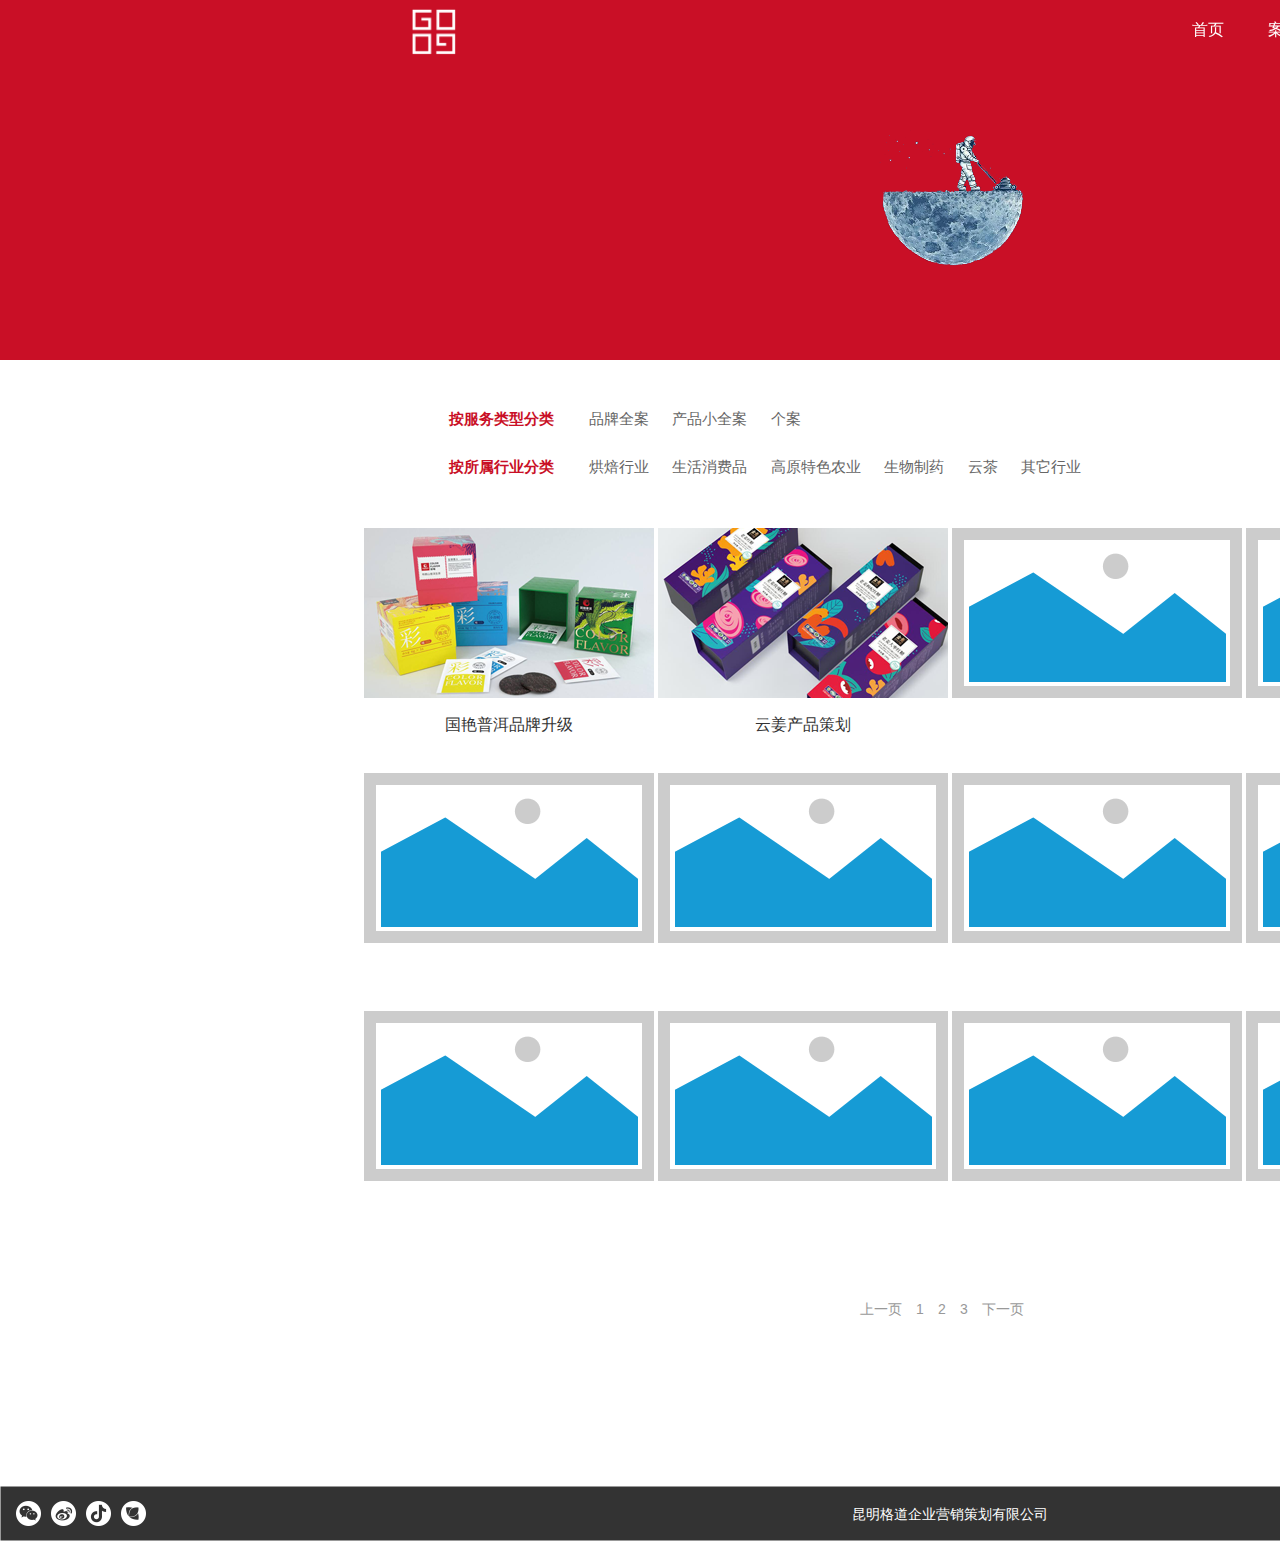
<file: case.html>
﻿<!DOCTYPE html>
<html>
  <head>
    <title>case</title>
    <meta http-equiv="X-UA-Compatible" content="IE=edge"/>
    <meta http-equiv="content-type" content="text/html; charset=utf-8"/>
    <meta name="apple-mobile-web-app-capable" content="yes"/>
    <link href="resources/css/jquery-ui-themes.css" type="text/css" rel="stylesheet"/>
    <link href="resources/css/axure_rp_page.css" type="text/css" rel="stylesheet"/>
    <link href="data/styles.css" type="text/css" rel="stylesheet"/>
    <link href="files/case/styles.css" type="text/css" rel="stylesheet"/>
    <script src="resources/scripts/jquery-1.7.1.min.js"></script>
    <script src="resources/scripts/jquery-ui-1.8.10.custom.min.js"></script>
    <script src="resources/scripts/prototypePre.js"></script>
    <script src="data/document.js"></script>
    <script src="resources/scripts/prototypePost.js"></script>
    <script src="files/case/data.js"></script>
    <script type="text/javascript">
      $axure.utils.getTransparentGifPath = function() { return 'resources/images/transparent.gif'; };
      $axure.utils.getOtherPath = function() { return 'resources/Other.html'; };
      $axure.utils.getReloadPath = function() { return 'resources/reload.html'; };
    </script>
  </head>
  <body>
    <div id="base" class="">

      <!-- Unnamed (矩形) -->
      <div id="u143" class="ax_default box_2">
        <div id="u143_div" class=""></div>
        <!-- Unnamed () -->
        <div id="u144" class="text" style="display:none; visibility: hidden">
          <p><span></span></p>
        </div>
      </div>

      <!-- Unnamed (botton) -->

      <!-- botton (组合) -->
      <div id="u146" class="ax_default" data-label="botton" data-left="0" data-top="108" data-width="1900" data-height="55">

        <!-- botton (矩形) -->
        <div id="u147" class="ax_default box_1" data-label="botton">
          <img id="u147_img" class="img " src="images/index/botton_u26.png"/>
          <!-- Unnamed () -->
          <div id="u148" class="text" style="display:none; visibility: hidden">
            <p><span></span></p>
          </div>
        </div>

        <!-- Unnamed (图片) -->
        <div id="u149" class="ax_default _图片">
          <img id="u149_img" class="img " src="images/index/u28.png"/>
          <!-- Unnamed () -->
          <div id="u150" class="text" style="display:none; visibility: hidden">
            <p><span></span></p>
          </div>
        </div>

        <!-- Unnamed (图片) -->
        <div id="u151" class="ax_default _图片">
          <img id="u151_img" class="img " src="images/index/u30.png"/>
          <!-- Unnamed () -->
          <div id="u152" class="text" style="display:none; visibility: hidden">
            <p><span></span></p>
          </div>
        </div>

        <!-- Unnamed (图片) -->
        <div id="u153" class="ax_default _图片">
          <img id="u153_img" class="img " src="images/index/u32.png"/>
          <!-- Unnamed () -->
          <div id="u154" class="text" style="display:none; visibility: hidden">
            <p><span></span></p>
          </div>
        </div>

        <!-- Unnamed (图片) -->
        <div id="u155" class="ax_default _图片">
          <img id="u155_img" class="img " src="images/index/u34.png"/>
          <!-- Unnamed () -->
          <div id="u156" class="text" style="display:none; visibility: hidden">
            <p><span></span></p>
          </div>
        </div>

        <!-- Unnamed (矩形) -->
        <div id="u157" class="ax_default label">
          <div id="u157_div" class=""></div>
          <!-- Unnamed () -->
          <div id="u158" class="text">
            <p><span>昆明格道企业营销策划有限公司</span></p>
          </div>
        </div>

        <!-- Unnamed (矩形) -->
        <div id="u159" class="ax_default label">
          <div id="u159_div" class=""></div>
          <!-- Unnamed () -->
          <div id="u160" class="text">
            <p><span>电话：0871-65099891</span></p>
          </div>
        </div>
      </div>

      <!-- wechat (图片) -->
      <div id="u161" class="ax_default _图片 ax_default_hidden" data-label="wechat" style="display:none; visibility: hidden">
        <img id="u161_img" class="img " src="images/index/wechat_u40.jpg"/>
        <!-- Unnamed () -->
        <div id="u162" class="text" style="display:none; visibility: hidden">
          <p><span></span></p>
        </div>
      </div>

      <!-- douyin (图片) -->
      <div id="u163" class="ax_default _图片 ax_default_hidden" data-label="douyin" style="display:none; visibility: hidden">
        <img id="u163_img" class="img " src="images/index/douyin_u42.jpg"/>
        <!-- Unnamed () -->
        <div id="u164" class="text" style="display:none; visibility: hidden">
          <p><span></span></p>
        </div>
      </div>

      <!-- Unnamed (top-nav) -->

      <!-- topnav (动态面板) -->
      <div id="u166" class="ax_default" data-label="topnav">
        <div id="u166_state0" class="panel_state" data-label="State1" style="">
          <div id="u166_state0_content" class="panel_state_content">

            <!-- Unnamed (矩形) -->
            <div id="u167" class="ax_default box_1">
              <div id="u167_div" class=""></div>
              <!-- Unnamed () -->
              <div id="u168" class="text" style="display:none; visibility: hidden">
                <p><span></span></p>
              </div>
            </div>

            <!-- Unnamed (图片) -->
            <div id="u169" class="ax_default _图片">
              <img id="u169_img" class="img " src="images/index/u113.png"/>
              <!-- Unnamed () -->
              <div id="u170" class="text" style="display:none; visibility: hidden">
                <p><span></span></p>
              </div>
            </div>

            <!-- Unnamed (矩形) -->
            <div id="u171" class="ax_default box_1">
              <div id="u171_div" class=""></div>
              <!-- Unnamed () -->
              <div id="u172" class="text">
                <p><span>首页</span></p>
              </div>
            </div>

            <!-- Unnamed (矩形) -->
            <div id="u173" class="ax_default box_1">
              <div id="u173_div" class=""></div>
              <!-- Unnamed () -->
              <div id="u174" class="text">
                <p><span>案例作品</span></p>
              </div>
            </div>

            <!-- Unnamed (矩形) -->
            <div id="u175" class="ax_default box_1">
              <div id="u175_div" class=""></div>
              <!-- Unnamed () -->
              <div id="u176" class="text">
                <p><span>服务内容</span></p>
              </div>
            </div>

            <!-- Unnamed (矩形) -->
            <div id="u177" class="ax_default box_1">
              <div id="u177_div" class=""></div>
              <!-- Unnamed () -->
              <div id="u178" class="text">
                <p><span>格道观点</span></p>
              </div>
            </div>

            <!-- Unnamed (矩形) -->
            <div id="u179" class="ax_default box_1">
              <div id="u179_div" class=""></div>
              <!-- Unnamed () -->
              <div id="u180" class="text">
                <p><span>关于格道</span></p>
              </div>
            </div>

            <!-- Unnamed (矩形) -->
            <div id="u181" class="ax_default box_1">
              <div id="u181_div" class=""></div>
              <!-- Unnamed () -->
              <div id="u182" class="text">
                <p><span>联系我们</span></p>
              </div>
            </div>
          </div>
        </div>
        <div id="u166_state1" class="panel_state" data-label="State2" style="visibility: hidden;">
          <div id="u166_state1_content" class="panel_state_content">

            <!-- Unnamed (矩形) -->
            <div id="u183" class="ax_default box_1">
              <div id="u183_div" class=""></div>
              <!-- Unnamed () -->
              <div id="u184" class="text" style="display:none; visibility: hidden">
                <p><span></span></p>
              </div>
            </div>

            <!-- Unnamed (图片) -->
            <div id="u185" class="ax_default _图片">
              <img id="u185_img" class="img " src="images/index/u129.png"/>
              <!-- Unnamed () -->
              <div id="u186" class="text" style="display:none; visibility: hidden">
                <p><span></span></p>
              </div>
            </div>

            <!-- Unnamed (矩形) -->
            <div id="u187" class="ax_default box_1">
              <div id="u187_div" class=""></div>
              <!-- Unnamed () -->
              <div id="u188" class="text">
                <p><span>首页</span></p>
              </div>
            </div>

            <!-- Unnamed (矩形) -->
            <div id="u189" class="ax_default box_1">
              <div id="u189_div" class=""></div>
              <!-- Unnamed () -->
              <div id="u190" class="text">
                <p><span>案例作品</span></p>
              </div>
            </div>

            <!-- Unnamed (矩形) -->
            <div id="u191" class="ax_default box_1">
              <div id="u191_div" class=""></div>
              <!-- Unnamed () -->
              <div id="u192" class="text">
                <p><span>服务内容</span></p>
              </div>
            </div>

            <!-- Unnamed (矩形) -->
            <div id="u193" class="ax_default box_1">
              <div id="u193_div" class=""></div>
              <!-- Unnamed () -->
              <div id="u194" class="text">
                <p><span>格道观点</span></p>
              </div>
            </div>

            <!-- Unnamed (矩形) -->
            <div id="u195" class="ax_default box_1">
              <div id="u195_div" class=""></div>
              <!-- Unnamed () -->
              <div id="u196" class="text">
                <p><span>关于格道</span></p>
              </div>
            </div>

            <!-- Unnamed (矩形) -->
            <div id="u197" class="ax_default box_1">
              <div id="u197_div" class=""></div>
              <!-- Unnamed () -->
              <div id="u198" class="text">
                <p><span>联系我们</span></p>
              </div>
            </div>
          </div>
        </div>
      </div>

      <!-- bgpic (矩形) -->
      <div id="u199" class="ax_default box_2" data-label="bgpic">
        <div id="u199_div" class=""></div>
        <!-- Unnamed () -->
        <div id="u200" class="text" style="display:none; visibility: hidden">
          <p><span></span></p>
        </div>
      </div>

      <!-- pagechange (组合) -->
      <div id="u201" class="ax_default" data-label="pagechange" data-left="860" data-top="1301" data-width="165" data-height="16">

        <!-- Unnamed (矩形) -->
        <div id="u202" class="ax_default label">
          <div id="u202_div" class=""></div>
          <!-- Unnamed () -->
          <div id="u203" class="text">
            <p><span>下一页</span></p>
          </div>
        </div>

        <!-- Unnamed (矩形) -->
        <div id="u204" class="ax_default label">
          <div id="u204_div" class=""></div>
          <!-- Unnamed () -->
          <div id="u205" class="text">
            <p><span>3</span></p>
          </div>
        </div>

        <!-- Unnamed (矩形) -->
        <div id="u206" class="ax_default label">
          <div id="u206_div" class=""></div>
          <!-- Unnamed () -->
          <div id="u207" class="text">
            <p><span>1</span></p>
          </div>
        </div>

        <!-- Unnamed (矩形) -->
        <div id="u208" class="ax_default label">
          <div id="u208_div" class=""></div>
          <!-- Unnamed () -->
          <div id="u209" class="text">
            <p><span>2</span></p>
          </div>
        </div>

        <!-- Unnamed (矩形) -->
        <div id="u210" class="ax_default label">
          <div id="u210_div" class=""></div>
          <!-- Unnamed () -->
          <div id="u211" class="text">
            <p><span>上一页</span></p>
          </div>
        </div>
      </div>

      <!-- caselist (组合) -->
      <div id="u212" class="ax_default" data-label="caselist" data-left="364" data-top="528" data-width="1172" data-height="653">

        <!-- casepic01 (图片) -->
        <div id="u213" class="ax_default _图片" data-label="casepic01">
          <img id="u213_img" class="img " src="images/case/casepic01_u213.png"/>
          <!-- Unnamed () -->
          <div id="u214" class="text" style="display:none; visibility: hidden">
            <p><span></span></p>
          </div>
        </div>

        <!-- casepic04 (图片) -->
        <div id="u215" class="ax_default _图片" data-label="casepic04">
          <img id="u215_img" class="img " src="images/case/casepic04_u215.png"/>
          <!-- Unnamed () -->
          <div id="u216" class="text" style="display:none; visibility: hidden">
            <p><span></span></p>
          </div>
        </div>

        <!-- casepic02 (图片) -->
        <div id="u217" class="ax_default _图片" data-label="casepic02">
          <img id="u217_img" class="img " src="images/case/casepic02_u217.png"/>
          <!-- Unnamed () -->
          <div id="u218" class="text" style="display:none; visibility: hidden">
            <p><span></span></p>
          </div>
        </div>

        <!-- casepic03 (图片) -->
        <div id="u219" class="ax_default _图片" data-label="casepic03">
          <img id="u219_img" class="img " src="images/case/casepic04_u215.png"/>
          <!-- Unnamed () -->
          <div id="u220" class="text" style="display:none; visibility: hidden">
            <p><span></span></p>
          </div>
        </div>

        <!-- cover01 (矩形) -->
        <div id="u221" class="ax_default box_2" data-label="cover01">
          <div id="u221_div" class=""></div>
          <!-- Unnamed () -->
          <div id="u222" class="text" style="display:none; visibility: hidden">
            <p><span></span></p>
          </div>
        </div>

        <!-- cover02 (矩形) -->
        <div id="u223" class="ax_default box_2" data-label="cover02">
          <div id="u223_div" class=""></div>
          <!-- Unnamed () -->
          <div id="u224" class="text" style="display:none; visibility: hidden">
            <p><span></span></p>
          </div>
        </div>

        <!-- textag01 (矩形) -->
        <div id="u225" class="ax_default label" data-label="textag01">
          <div id="u225_div" class=""></div>
          <!-- Unnamed () -->
          <div id="u226" class="text">
            <p><span>国艳普洱品牌升级</span></p>
          </div>
        </div>

        <!-- texttag02 (矩形) -->
        <div id="u227" class="ax_default label" data-label="texttag02">
          <div id="u227_div" class=""></div>
          <!-- Unnamed () -->
          <div id="u228" class="text">
            <p><span>云姜产品策划</span></p>
          </div>
        </div>

        <!-- casepic04 (图片) -->
        <div id="u229" class="ax_default _图片" data-label="casepic04">
          <img id="u229_img" class="img " src="images/case/casepic04_u215.png"/>
          <!-- Unnamed () -->
          <div id="u230" class="text" style="display:none; visibility: hidden">
            <p><span></span></p>
          </div>
        </div>

        <!-- casepic03 (图片) -->
        <div id="u231" class="ax_default _图片" data-label="casepic03">
          <img id="u231_img" class="img " src="images/case/casepic04_u215.png"/>
          <!-- Unnamed () -->
          <div id="u232" class="text" style="display:none; visibility: hidden">
            <p><span></span></p>
          </div>
        </div>

        <!-- casepic04 (图片) -->
        <div id="u233" class="ax_default _图片" data-label="casepic04">
          <img id="u233_img" class="img " src="images/case/casepic04_u215.png"/>
          <!-- Unnamed () -->
          <div id="u234" class="text" style="display:none; visibility: hidden">
            <p><span></span></p>
          </div>
        </div>

        <!-- casepic03 (图片) -->
        <div id="u235" class="ax_default _图片" data-label="casepic03">
          <img id="u235_img" class="img " src="images/case/casepic04_u215.png"/>
          <!-- Unnamed () -->
          <div id="u236" class="text" style="display:none; visibility: hidden">
            <p><span></span></p>
          </div>
        </div>

        <!-- casepic04 (图片) -->
        <div id="u237" class="ax_default _图片" data-label="casepic04">
          <img id="u237_img" class="img " src="images/case/casepic04_u215.png"/>
          <!-- Unnamed () -->
          <div id="u238" class="text" style="display:none; visibility: hidden">
            <p><span></span></p>
          </div>
        </div>

        <!-- casepic03 (图片) -->
        <div id="u239" class="ax_default _图片" data-label="casepic03">
          <img id="u239_img" class="img " src="images/case/casepic04_u215.png"/>
          <!-- Unnamed () -->
          <div id="u240" class="text" style="display:none; visibility: hidden">
            <p><span></span></p>
          </div>
        </div>

        <!-- casepic04 (图片) -->
        <div id="u241" class="ax_default _图片" data-label="casepic04">
          <img id="u241_img" class="img " src="images/case/casepic04_u215.png"/>
          <!-- Unnamed () -->
          <div id="u242" class="text" style="display:none; visibility: hidden">
            <p><span></span></p>
          </div>
        </div>

        <!-- casepic03 (图片) -->
        <div id="u243" class="ax_default _图片" data-label="casepic03">
          <img id="u243_img" class="img " src="images/case/casepic04_u215.png"/>
          <!-- Unnamed () -->
          <div id="u244" class="text" style="display:none; visibility: hidden">
            <p><span></span></p>
          </div>
        </div>
      </div>

      <!-- selectbar (组合) -->
      <div id="u245" class="ax_default" data-label="selectbar" data-left="449" data-top="410" data-width="633" data-height="68">

        <!-- Unnamed (矩形) -->
        <div id="u246" class="ax_default label">
          <div id="u246_div" class=""></div>
          <!-- Unnamed () -->
          <div id="u247" class="text">
            <p><span>按服务类型分类</span></p>
          </div>
        </div>

        <!-- Unnamed (矩形) -->
        <div id="u248" class="ax_default label">
          <div id="u248_div" class=""></div>
          <!-- Unnamed () -->
          <div id="u249" class="text">
            <p><span>按所属行业分类</span></p>
          </div>
        </div>

        <!-- indivcase (组合) -->
        <div id="u250" class="ax_default ax_default_hidden" data-label="indivcase" style="display:none; visibility: hidden" data-left="0" data-top="0" data-width="0" data-height="0">

          <!-- Unnamed (矩形) -->
          <div id="u251" class="ax_default box_2">
            <div id="u251_div" class=""></div>
            <!-- Unnamed () -->
            <div id="u252" class="text">
              <p><span>LOGO设计 </span></p>
            </div>
          </div>

          <!-- Unnamed (矩形) -->
          <div id="u253" class="ax_default box_2">
            <div id="u253_div" class=""></div>
            <!-- Unnamed () -->
            <div id="u254" class="text">
              <p><span>包装设计</span></p>
            </div>
          </div>

          <!-- Unnamed (矩形) -->
          <div id="u255" class="ax_default box_2">
            <div id="u255_div" class=""></div>
            <!-- Unnamed () -->
            <div id="u256" class="text">
              <p><span>空间设计</span></p>
            </div>
          </div>

          <!-- Unnamed (矩形) -->
          <div id="u257" class="ax_default box_2">
            <div id="u257_div" class=""></div>
            <!-- Unnamed () -->
            <div id="u258" class="text">
              <p><span>营销事件</span></p>
            </div>
          </div>

          <!-- Unnamed (矩形) -->
          <div id="u259" class="ax_default box_2">
            <div id="u259_div" class=""></div>
            <!-- Unnamed () -->
            <div id="u260" class="text">
              <p><span>微信营销</span></p>
            </div>
          </div>

          <!-- Unnamed (矩形) -->
          <div id="u261" class="ax_default box_2">
            <div id="u261_div" class=""></div>
            <!-- Unnamed () -->
            <div id="u262" class="text">
              <p><span>视频制作</span></p>
            </div>
          </div>

          <!-- Unnamed (矩形) -->
          <div id="u263" class="ax_default box_2">
            <div id="u263_div" class=""></div>
            <!-- Unnamed () -->
            <div id="u264" class="text">
              <p><span>电商</span></p>
            </div>
          </div>
        </div>

        <!-- Unnamed (矩形) -->
        <div id="u265" class="ax_default label">
          <div id="u265_div" class=""></div>
          <!-- Unnamed () -->
          <div id="u266" class="text">
            <p><span>品牌全案</span></p>
          </div>
        </div>

        <!-- Unnamed (矩形) -->
        <div id="u267" class="ax_default label">
          <div id="u267_div" class=""></div>
          <!-- Unnamed () -->
          <div id="u268" class="text">
            <p><span>烘焙行业</span></p>
          </div>
        </div>

        <!-- Unnamed (矩形) -->
        <div id="u269" class="ax_default label">
          <div id="u269_div" class=""></div>
          <!-- Unnamed () -->
          <div id="u270" class="text">
            <p><span>生活消费品</span></p>
          </div>
        </div>

        <!-- Unnamed (矩形) -->
        <div id="u271" class="ax_default label">
          <div id="u271_div" class=""></div>
          <!-- Unnamed () -->
          <div id="u272" class="text">
            <p><span>高原特色农业</span></p>
          </div>
        </div>

        <!-- Unnamed (矩形) -->
        <div id="u273" class="ax_default label">
          <div id="u273_div" class=""></div>
          <!-- Unnamed () -->
          <div id="u274" class="text">
            <p><span>生物制药</span></p>
          </div>
        </div>

        <!-- Unnamed (矩形) -->
        <div id="u275" class="ax_default label">
          <div id="u275_div" class=""></div>
          <!-- Unnamed () -->
          <div id="u276" class="text">
            <p><span>云茶</span></p>
          </div>
        </div>

        <!-- Unnamed (矩形) -->
        <div id="u277" class="ax_default label">
          <div id="u277_div" class=""></div>
          <!-- Unnamed () -->
          <div id="u278" class="text">
            <p><span>其它行业</span></p>
          </div>
        </div>

        <!-- Unnamed (矩形) -->
        <div id="u279" class="ax_default label">
          <div id="u279_div" class=""></div>
          <!-- Unnamed () -->
          <div id="u280" class="text">
            <p><span>产品小全案</span></p>
          </div>
        </div>

        <!-- gean (矩形) -->
        <div id="u281" class="ax_default label" data-label="gean">
          <div id="u281_div" class=""></div>
          <!-- Unnamed () -->
          <div id="u282" class="text">
            <p><span>个案</span></p>
          </div>
        </div>
      </div>

      <!-- workman (图片) -->
      <div id="u283" class="ax_default _图片" data-label="workman">
        <img id="u283_img" class="img " src="images/case/workman_u283.png"/>
        <!-- Unnamed () -->
        <div id="u284" class="text" style="display:none; visibility: hidden">
          <p><span></span></p>
        </div>
      </div>
    </div>
  </body>
</html>
</file>
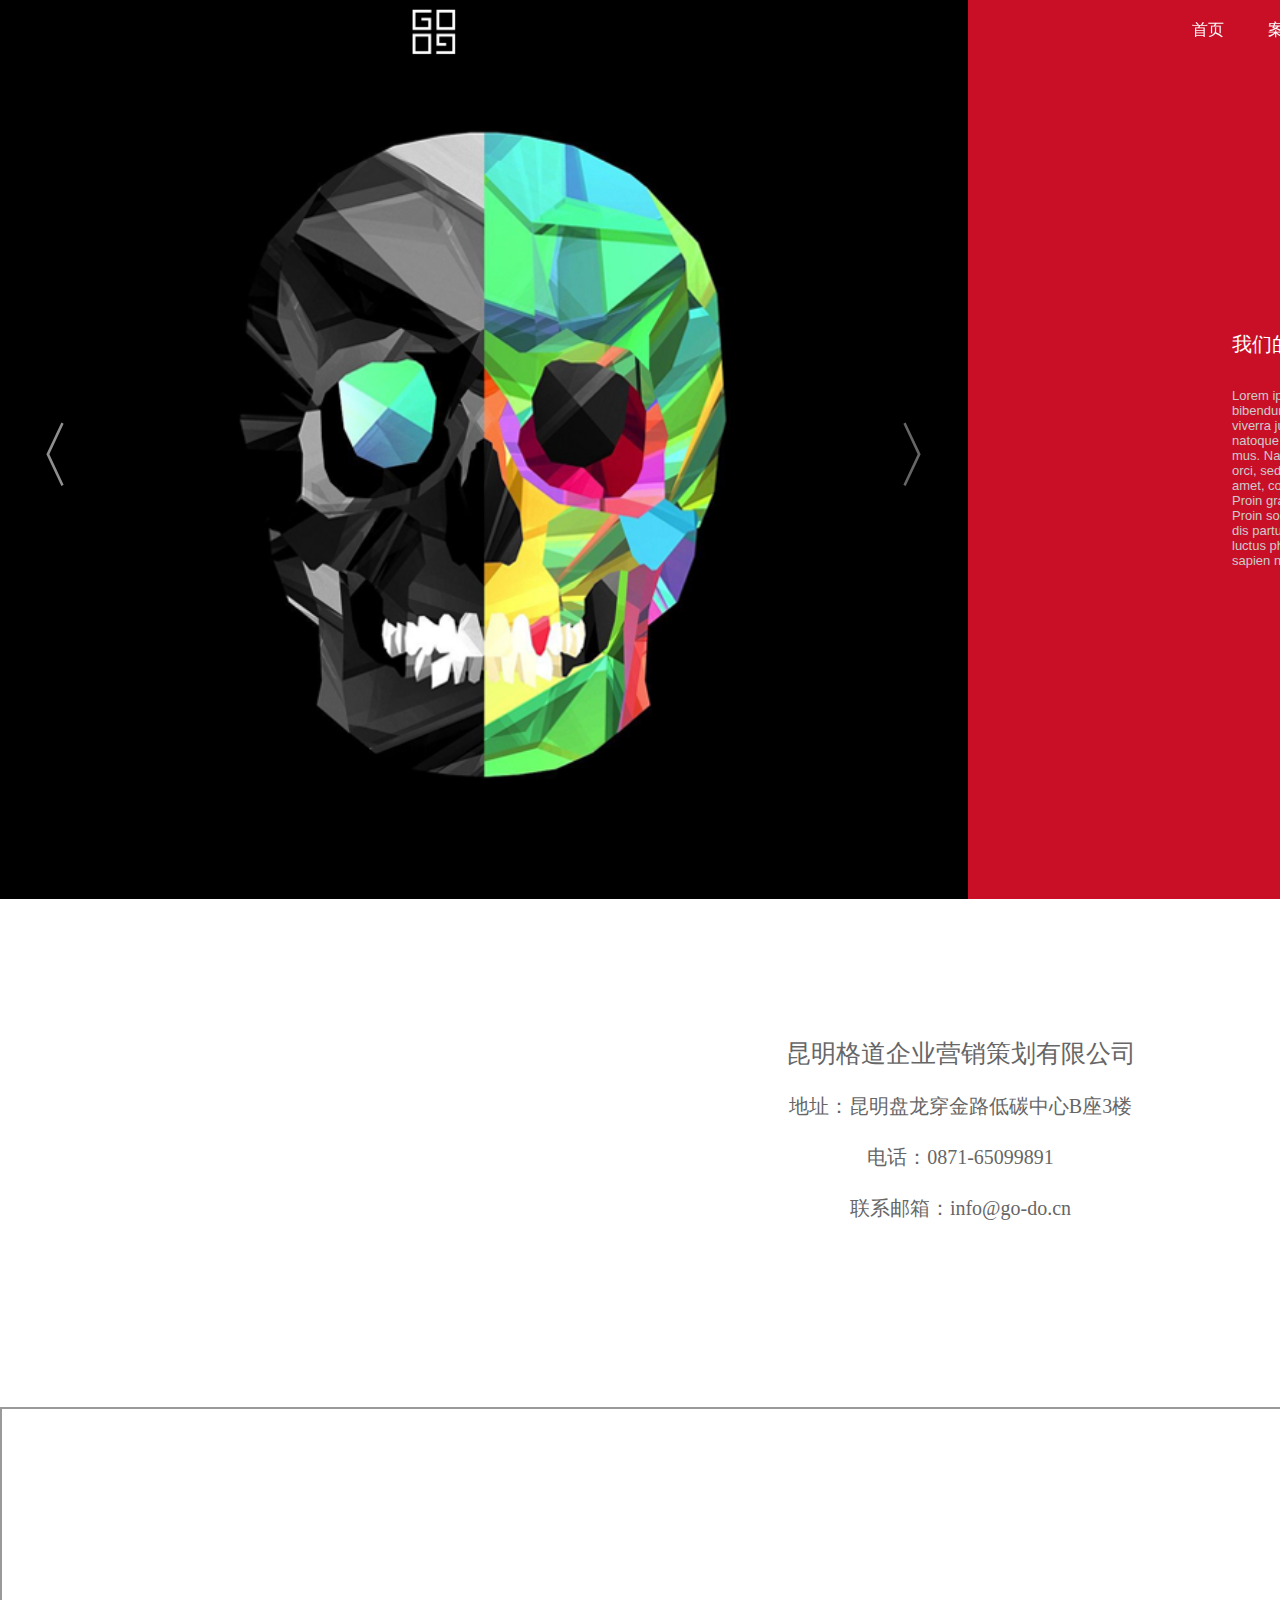
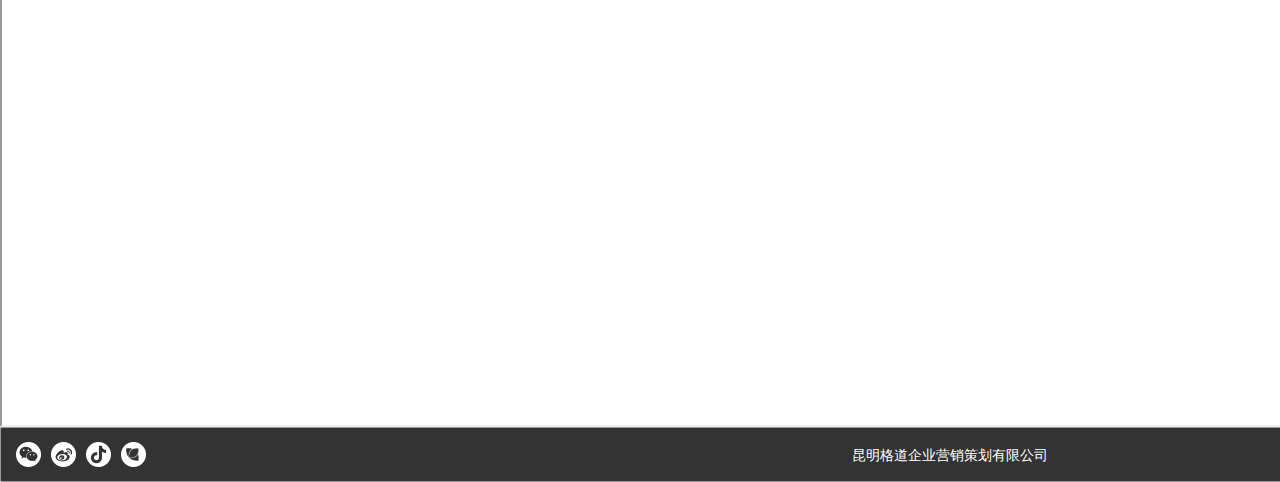
<file: contect.html>
﻿<!DOCTYPE html>
<html>
  <head>
    <title>contect</title>
    <meta http-equiv="X-UA-Compatible" content="IE=edge"/>
    <meta http-equiv="content-type" content="text/html; charset=utf-8"/>
    <meta name="apple-mobile-web-app-capable" content="yes"/>
    <link href="resources/css/jquery-ui-themes.css" type="text/css" rel="stylesheet"/>
    <link href="resources/css/axure_rp_page.css" type="text/css" rel="stylesheet"/>
    <link href="data/styles.css" type="text/css" rel="stylesheet"/>
    <link href="files/contect/styles.css" type="text/css" rel="stylesheet"/>
    <script src="resources/scripts/jquery-1.7.1.min.js"></script>
    <script src="resources/scripts/jquery-ui-1.8.10.custom.min.js"></script>
    <script src="resources/scripts/prototypePre.js"></script>
    <script src="data/document.js"></script>
    <script src="resources/scripts/prototypePost.js"></script>
    <script src="files/contect/data.js"></script>
    <script type="text/javascript">
      $axure.utils.getTransparentGifPath = function() { return 'resources/images/transparent.gif'; };
      $axure.utils.getOtherPath = function() { return 'resources/Other.html'; };
      $axure.utils.getReloadPath = function() { return 'resources/reload.html'; };
    </script>
  </head>
  <body>
    <div id="base" class="">

      <!-- Unnamed (botton) -->

      <!-- botton (组合) -->
      <div id="u911" class="ax_default" data-label="botton" data-left="0" data-top="108" data-width="1900" data-height="55">

        <!-- botton (矩形) -->
        <div id="u912" class="ax_default box_1" data-label="botton">
          <img id="u912_img" class="img " src="images/index/botton_u26.png"/>
          <!-- Unnamed () -->
          <div id="u913" class="text" style="display:none; visibility: hidden">
            <p><span></span></p>
          </div>
        </div>

        <!-- Unnamed (图片) -->
        <div id="u914" class="ax_default _图片">
          <img id="u914_img" class="img " src="images/index/u28.png"/>
          <!-- Unnamed () -->
          <div id="u915" class="text" style="display:none; visibility: hidden">
            <p><span></span></p>
          </div>
        </div>

        <!-- Unnamed (图片) -->
        <div id="u916" class="ax_default _图片">
          <img id="u916_img" class="img " src="images/index/u30.png"/>
          <!-- Unnamed () -->
          <div id="u917" class="text" style="display:none; visibility: hidden">
            <p><span></span></p>
          </div>
        </div>

        <!-- Unnamed (图片) -->
        <div id="u918" class="ax_default _图片">
          <img id="u918_img" class="img " src="images/index/u32.png"/>
          <!-- Unnamed () -->
          <div id="u919" class="text" style="display:none; visibility: hidden">
            <p><span></span></p>
          </div>
        </div>

        <!-- Unnamed (图片) -->
        <div id="u920" class="ax_default _图片">
          <img id="u920_img" class="img " src="images/index/u34.png"/>
          <!-- Unnamed () -->
          <div id="u921" class="text" style="display:none; visibility: hidden">
            <p><span></span></p>
          </div>
        </div>

        <!-- Unnamed (矩形) -->
        <div id="u922" class="ax_default label">
          <div id="u922_div" class=""></div>
          <!-- Unnamed () -->
          <div id="u923" class="text">
            <p><span>昆明格道企业营销策划有限公司</span></p>
          </div>
        </div>

        <!-- Unnamed (矩形) -->
        <div id="u924" class="ax_default label">
          <div id="u924_div" class=""></div>
          <!-- Unnamed () -->
          <div id="u925" class="text">
            <p><span>电话：0871-65099891</span></p>
          </div>
        </div>
      </div>

      <!-- wechat (图片) -->
      <div id="u926" class="ax_default _图片 ax_default_hidden" data-label="wechat" style="display:none; visibility: hidden">
        <img id="u926_img" class="img " src="images/index/wechat_u40.jpg"/>
        <!-- Unnamed () -->
        <div id="u927" class="text" style="display:none; visibility: hidden">
          <p><span></span></p>
        </div>
      </div>

      <!-- douyin (图片) -->
      <div id="u928" class="ax_default _图片 ax_default_hidden" data-label="douyin" style="display:none; visibility: hidden">
        <img id="u928_img" class="img " src="images/index/douyin_u42.jpg"/>
        <!-- Unnamed () -->
        <div id="u929" class="text" style="display:none; visibility: hidden">
          <p><span></span></p>
        </div>
      </div>

      <!-- Unnamed (内联框架) -->
      <div id="u930" class="ax_default">
        <iframe id="u930_input" scrolling="no" frameborder="1" webkitallowfullscreen mozallowfullscreen allowfullscreen></iframe>
      </div>

      <!-- text (组合) -->
      <div id="u931" class="ax_default" data-label="text" data-left="0" data-top="899" data-width="1900" data-height="508">

        <!-- Unnamed (矩形) -->
        <div id="u932" class="ax_default box_1">
          <div id="u932_div" class=""></div>
          <!-- Unnamed () -->
          <div id="u933" class="text" style="display:none; visibility: hidden">
            <p><span></span></p>
          </div>
        </div>

        <!-- Unnamed (矩形) -->
        <div id="u934" class="ax_default label">
          <div id="u934_div" class=""></div>
          <!-- Unnamed () -->
          <div id="u935" class="text">
            <p><span style="font-size:25px;">昆明格道企业营销策划有限公司</span></p><p><span style="font-size:20px;">地址：昆明盘龙穿金路低碳中心B座3楼</span></p><p><span style="font-size:20px;">电话：0871-65099891</span></p><p><span style="font-size:20px;">联系邮箱：info@go-do.cn</span></p>
          </div>
        </div>
      </div>

      <!-- top_content (组合) -->
      <div id="u936" class="ax_default" data-label="top_content" data-left="0" data-top="0" data-width="1900" data-height="899">

        <!-- workplace (动态面板) -->
        <div id="u937" class="ax_default" data-label="workplace">
          <div id="u937_state0" class="panel_state" data-label="State1" style="">
            <div id="u937_state0_content" class="panel_state_content">

              <!-- Unnamed (图片) -->
              <div id="u938" class="ax_default _图片">
                <img id="u938_img" class="img " src="images/contect/u938.png"/>
                <!-- Unnamed () -->
                <div id="u939" class="text" style="display:none; visibility: hidden">
                  <p><span></span></p>
                </div>
              </div>
            </div>
          </div>
          <div id="u937_state1" class="panel_state" data-label="State2" style="visibility: hidden;">
            <div id="u937_state1_content" class="panel_state_content">

              <!-- Unnamed (图片) -->
              <div id="u940" class="ax_default _图片">
                <img id="u940_img" class="img " src="images/contect/u940.jpg"/>
                <!-- Unnamed () -->
                <div id="u941" class="text" style="display:none; visibility: hidden">
                  <p><span></span></p>
                </div>
              </div>
            </div>
          </div>
          <div id="u937_state2" class="panel_state" data-label="State3" style="visibility: hidden;">
            <div id="u937_state2_content" class="panel_state_content">

              <!-- Unnamed (图片) -->
              <div id="u942" class="ax_default _图片">
                <img id="u942_img" class="img " src="images/contect/u942.png"/>
                <!-- Unnamed () -->
                <div id="u943" class="text" style="display:none; visibility: hidden">
                  <p><span></span></p>
                </div>
              </div>
            </div>
          </div>
          <div id="u937_state3" class="panel_state" data-label="State4" style="visibility: hidden;">
            <div id="u937_state3_content" class="panel_state_content">

              <!-- Unnamed (图片) -->
              <div id="u944" class="ax_default _图片">
                <img id="u944_img" class="img " src="images/contect/u944.png"/>
                <!-- Unnamed () -->
                <div id="u945" class="text" style="display:none; visibility: hidden">
                  <p><span></span></p>
                </div>
              </div>
            </div>
          </div>
        </div>

        <!-- Unnamed (矩形) -->
        <div id="u946" class="ax_default box_2">
          <div id="u946_div" class=""></div>
          <!-- Unnamed () -->
          <div id="u947" class="text" style="display:none; visibility: hidden">
            <p><span></span></p>
          </div>
        </div>

        <!-- left (矩形) -->
        <div id="u948" class="ax_default _一级标题" data-label="left">
          <div id="u948_div" class=""></div>
          <!-- Unnamed () -->
          <div id="u949" class="text">
            <p><span>〈</span></p>
          </div>
        </div>

        <!-- right (矩形) -->
        <div id="u950" class="ax_default _一级标题" data-label="right">
          <div id="u950_div" class=""></div>
          <!-- Unnamed () -->
          <div id="u951" class="text">
            <p><span>〉</span></p>
          </div>
        </div>

        <!-- Unnamed (矩形) -->
        <div id="u952" class="ax_default _文本段落">
          <div id="u952_div" class=""></div>
          <!-- Unnamed () -->
          <div id="u953" class="text" style="display:none; visibility: hidden">
            <p><span></span></p>
          </div>
        </div>

        <!-- Unnamed (矩形) -->
        <div id="u954" class="ax_default box_2">
          <div id="u954_div" class=""></div>
          <!-- Unnamed () -->
          <div id="u955" class="text">
            <p><span style="font-family:'华文中宋';font-size:20px;color:#FFFFFF;">我们的办公场所</span></p><p><span style="font-family:'Arial Normal', 'Arial';"><br></span></p><p><span style="font-family:'Arial Normal', 'Arial';"><br></span></p><p><span style="font-family:'Arial Normal', 'Arial';color:#CCCCCC;">Lorem ipsum dolor sit amet, consectetur adipiscing elit. Aenean euismod bibendum laoreet. Proin gravida dolor sit amet lacus accumsan et viverra justo commodo. Proin sodales pulvinar sic tempor. Sociis natoque penatibus et magnis dis parturient montes, nascetur ridiculus mus. Nam fermentum, nulla luctus pharetra vulputate, felis tellus mollis orci, sed rhoncus pronin sapien nunc accuan eget.Lorem ipsum dolor sit amet, consectetur adipiscing elit. Aenean euismod bibendum laoreet. Proin gravida dolor sit amet lacus accumsan et viverra justo commodo. Proin sodales pulvinar sic tempor. Sociis natoque penatibus et magnis dis parturient montes, nascetur ridiculus mus. Nam fermentum, nulla luctus pharetra vulputate, felis tellus mollis orci, sed rhoncus pronin sapien nunc accuan eget.</span></p>
          </div>
        </div>
      </div>

      <!-- Unnamed (top-nav) -->

      <!-- topnav (动态面板) -->
      <div id="u957" class="ax_default" data-label="topnav">
        <div id="u957_state0" class="panel_state" data-label="State1" style="">
          <div id="u957_state0_content" class="panel_state_content">

            <!-- Unnamed (矩形) -->
            <div id="u958" class="ax_default box_1">
              <div id="u958_div" class=""></div>
              <!-- Unnamed () -->
              <div id="u959" class="text" style="display:none; visibility: hidden">
                <p><span></span></p>
              </div>
            </div>

            <!-- Unnamed (图片) -->
            <div id="u960" class="ax_default _图片">
              <img id="u960_img" class="img " src="images/index/u113.png"/>
              <!-- Unnamed () -->
              <div id="u961" class="text" style="display:none; visibility: hidden">
                <p><span></span></p>
              </div>
            </div>

            <!-- Unnamed (矩形) -->
            <div id="u962" class="ax_default box_1">
              <div id="u962_div" class=""></div>
              <!-- Unnamed () -->
              <div id="u963" class="text">
                <p><span>首页</span></p>
              </div>
            </div>

            <!-- Unnamed (矩形) -->
            <div id="u964" class="ax_default box_1">
              <div id="u964_div" class=""></div>
              <!-- Unnamed () -->
              <div id="u965" class="text">
                <p><span>案例作品</span></p>
              </div>
            </div>

            <!-- Unnamed (矩形) -->
            <div id="u966" class="ax_default box_1">
              <div id="u966_div" class=""></div>
              <!-- Unnamed () -->
              <div id="u967" class="text">
                <p><span>服务内容</span></p>
              </div>
            </div>

            <!-- Unnamed (矩形) -->
            <div id="u968" class="ax_default box_1">
              <div id="u968_div" class=""></div>
              <!-- Unnamed () -->
              <div id="u969" class="text">
                <p><span>格道观点</span></p>
              </div>
            </div>

            <!-- Unnamed (矩形) -->
            <div id="u970" class="ax_default box_1">
              <div id="u970_div" class=""></div>
              <!-- Unnamed () -->
              <div id="u971" class="text">
                <p><span>关于格道</span></p>
              </div>
            </div>

            <!-- Unnamed (矩形) -->
            <div id="u972" class="ax_default box_1">
              <div id="u972_div" class=""></div>
              <!-- Unnamed () -->
              <div id="u973" class="text">
                <p><span>联系我们</span></p>
              </div>
            </div>
          </div>
        </div>
        <div id="u957_state1" class="panel_state" data-label="State2" style="visibility: hidden;">
          <div id="u957_state1_content" class="panel_state_content">

            <!-- Unnamed (矩形) -->
            <div id="u974" class="ax_default box_1">
              <div id="u974_div" class=""></div>
              <!-- Unnamed () -->
              <div id="u975" class="text" style="display:none; visibility: hidden">
                <p><span></span></p>
              </div>
            </div>

            <!-- Unnamed (图片) -->
            <div id="u976" class="ax_default _图片">
              <img id="u976_img" class="img " src="images/index/u129.png"/>
              <!-- Unnamed () -->
              <div id="u977" class="text" style="display:none; visibility: hidden">
                <p><span></span></p>
              </div>
            </div>

            <!-- Unnamed (矩形) -->
            <div id="u978" class="ax_default box_1">
              <div id="u978_div" class=""></div>
              <!-- Unnamed () -->
              <div id="u979" class="text">
                <p><span>首页</span></p>
              </div>
            </div>

            <!-- Unnamed (矩形) -->
            <div id="u980" class="ax_default box_1">
              <div id="u980_div" class=""></div>
              <!-- Unnamed () -->
              <div id="u981" class="text">
                <p><span>案例作品</span></p>
              </div>
            </div>

            <!-- Unnamed (矩形) -->
            <div id="u982" class="ax_default box_1">
              <div id="u982_div" class=""></div>
              <!-- Unnamed () -->
              <div id="u983" class="text">
                <p><span>服务内容</span></p>
              </div>
            </div>

            <!-- Unnamed (矩形) -->
            <div id="u984" class="ax_default box_1">
              <div id="u984_div" class=""></div>
              <!-- Unnamed () -->
              <div id="u985" class="text">
                <p><span>格道观点</span></p>
              </div>
            </div>

            <!-- Unnamed (矩形) -->
            <div id="u986" class="ax_default box_1">
              <div id="u986_div" class=""></div>
              <!-- Unnamed () -->
              <div id="u987" class="text">
                <p><span>关于格道</span></p>
              </div>
            </div>

            <!-- Unnamed (矩形) -->
            <div id="u988" class="ax_default box_1">
              <div id="u988_div" class=""></div>
              <!-- Unnamed () -->
              <div id="u989" class="text">
                <p><span>联系我们</span></p>
              </div>
            </div>
          </div>
        </div>
      </div>
    </div>
  </body>
</html>
</file>
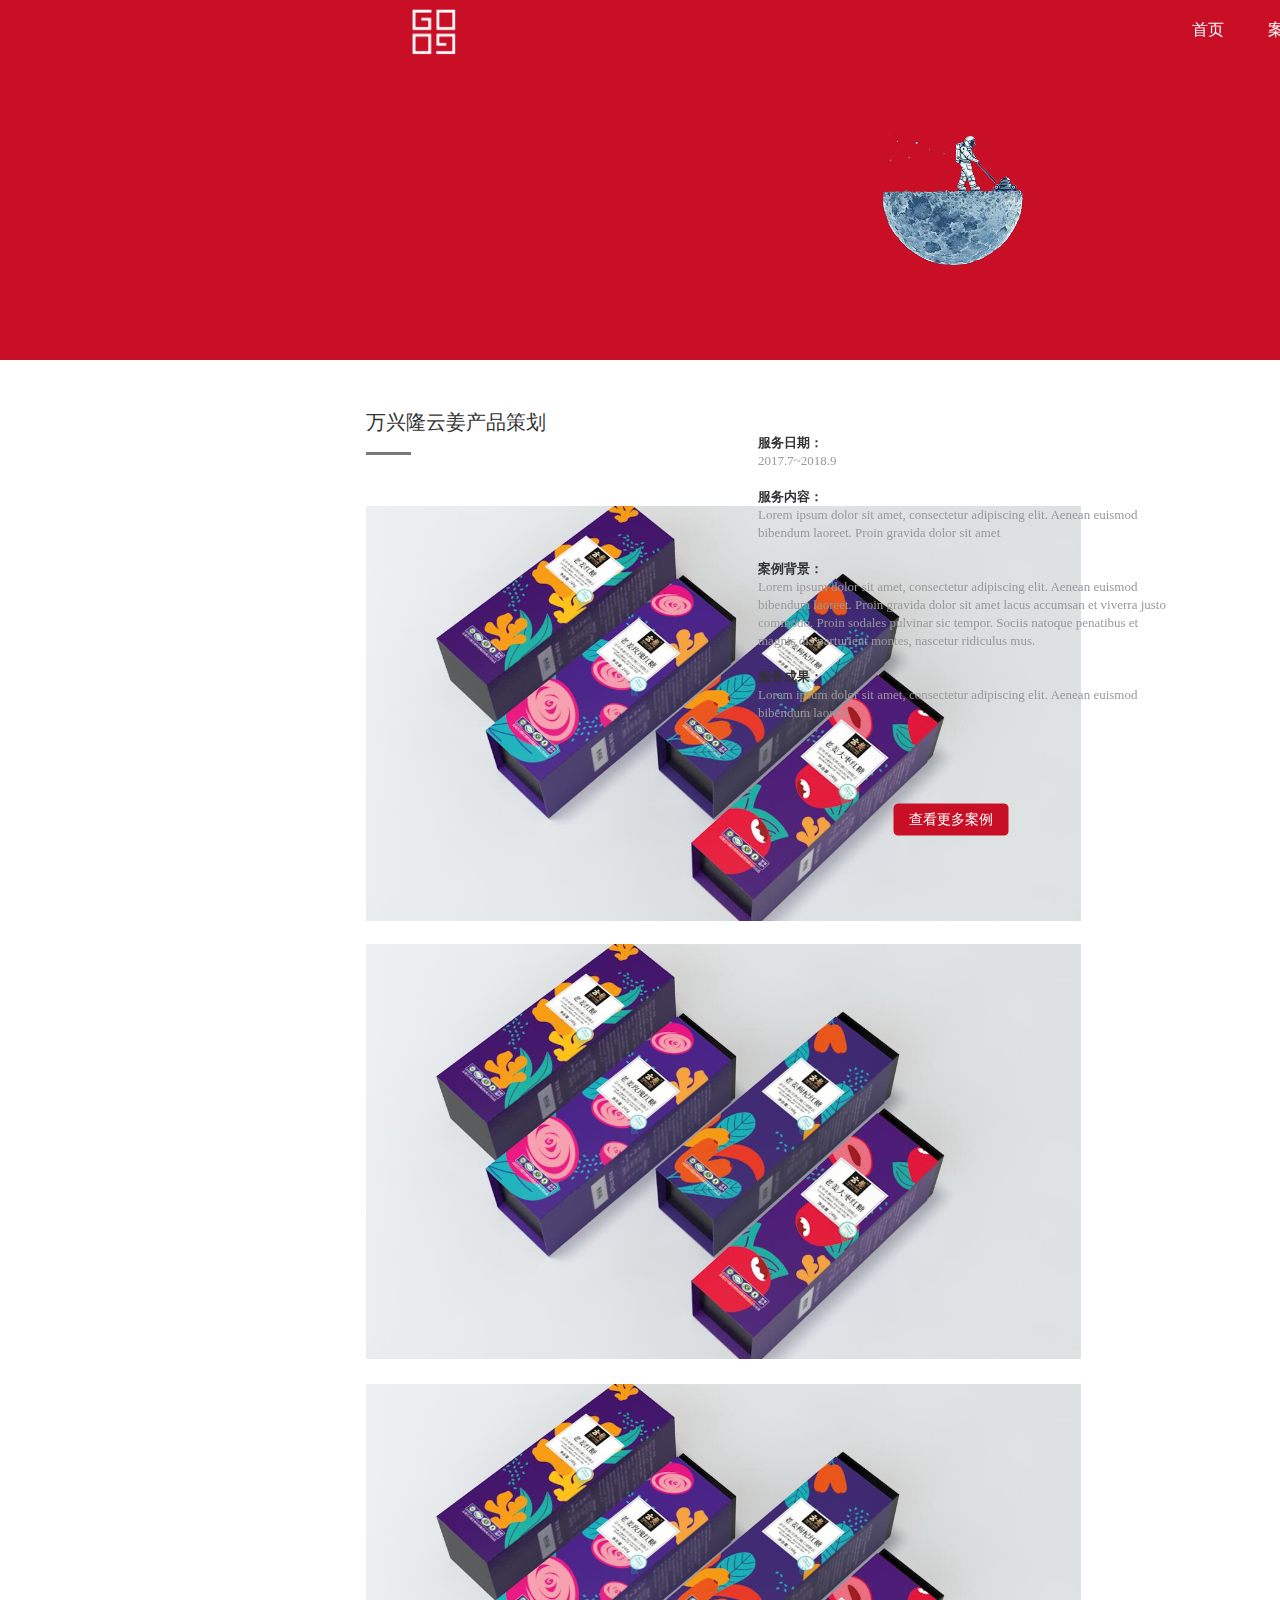
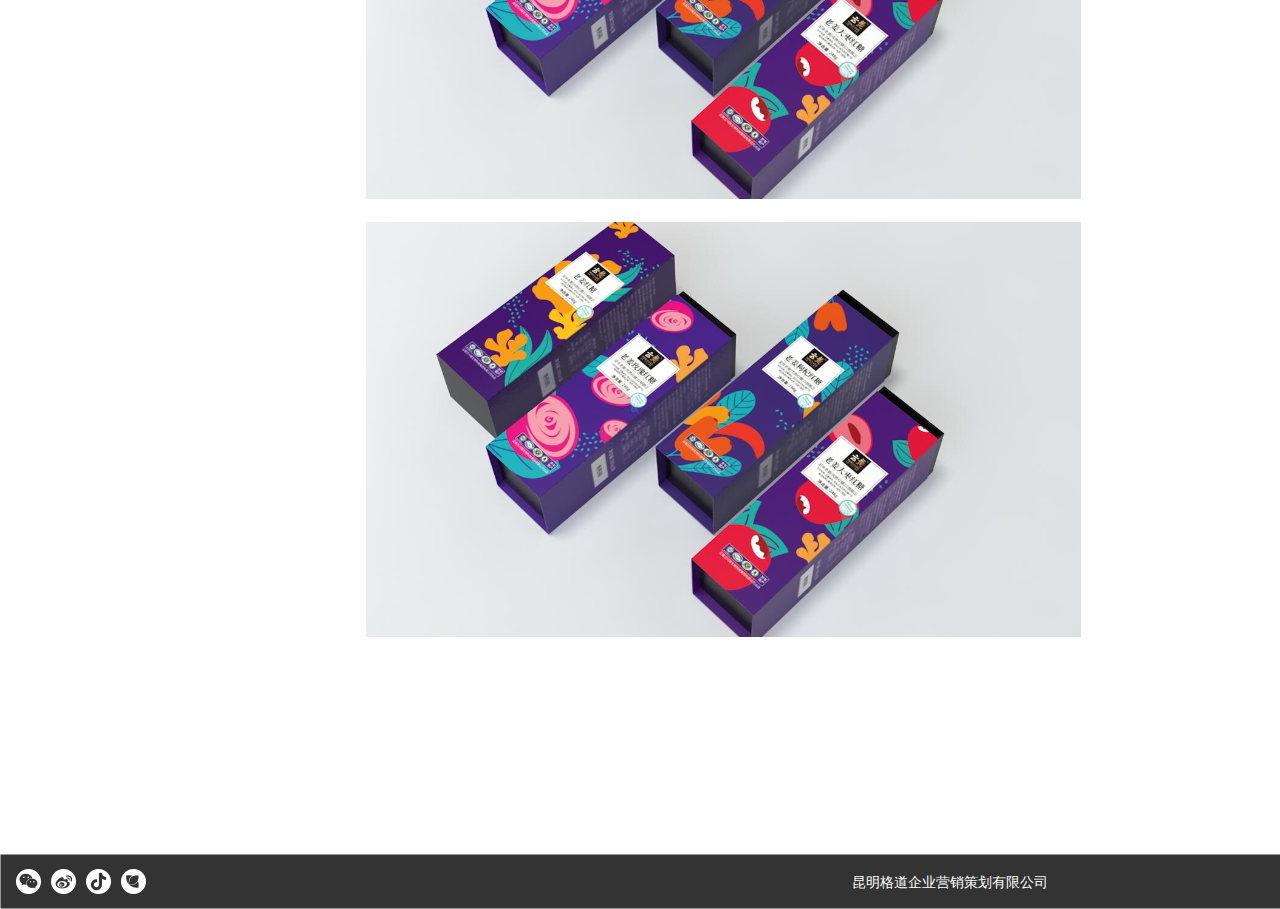
<file: content1.html>
﻿<!DOCTYPE html>
<html>
  <head>
    <title>content1</title>
    <meta http-equiv="X-UA-Compatible" content="IE=edge"/>
    <meta http-equiv="content-type" content="text/html; charset=utf-8"/>
    <meta name="apple-mobile-web-app-capable" content="yes"/>
    <link href="resources/css/jquery-ui-themes.css" type="text/css" rel="stylesheet"/>
    <link href="resources/css/axure_rp_page.css" type="text/css" rel="stylesheet"/>
    <link href="data/styles.css" type="text/css" rel="stylesheet"/>
    <link href="files/content1/styles.css" type="text/css" rel="stylesheet"/>
    <script src="resources/scripts/jquery-1.7.1.min.js"></script>
    <script src="resources/scripts/jquery-ui-1.8.10.custom.min.js"></script>
    <script src="resources/scripts/prototypePre.js"></script>
    <script src="data/document.js"></script>
    <script src="resources/scripts/prototypePost.js"></script>
    <script src="files/content1/data.js"></script>
    <script type="text/javascript">
      $axure.utils.getTransparentGifPath = function() { return 'resources/images/transparent.gif'; };
      $axure.utils.getOtherPath = function() { return 'resources/Other.html'; };
      $axure.utils.getReloadPath = function() { return 'resources/reload.html'; };
    </script>
  </head>
  <body>
    <div id="base" class="">

      <!-- Unnamed (矩形) -->
      <div id="u285" class="ax_default box_2">
        <div id="u285_div" class=""></div>
        <!-- Unnamed () -->
        <div id="u286" class="text" style="display:none; visibility: hidden">
          <p><span></span></p>
        </div>
      </div>

      <!-- Unnamed (botton) -->

      <!-- botton (组合) -->
      <div id="u288" class="ax_default" data-label="botton" data-left="0" data-top="108" data-width="1900" data-height="55">

        <!-- botton (矩形) -->
        <div id="u289" class="ax_default box_1" data-label="botton">
          <img id="u289_img" class="img " src="images/index/botton_u26.png"/>
          <!-- Unnamed () -->
          <div id="u290" class="text" style="display:none; visibility: hidden">
            <p><span></span></p>
          </div>
        </div>

        <!-- Unnamed (图片) -->
        <div id="u291" class="ax_default _图片">
          <img id="u291_img" class="img " src="images/index/u28.png"/>
          <!-- Unnamed () -->
          <div id="u292" class="text" style="display:none; visibility: hidden">
            <p><span></span></p>
          </div>
        </div>

        <!-- Unnamed (图片) -->
        <div id="u293" class="ax_default _图片">
          <img id="u293_img" class="img " src="images/index/u30.png"/>
          <!-- Unnamed () -->
          <div id="u294" class="text" style="display:none; visibility: hidden">
            <p><span></span></p>
          </div>
        </div>

        <!-- Unnamed (图片) -->
        <div id="u295" class="ax_default _图片">
          <img id="u295_img" class="img " src="images/index/u32.png"/>
          <!-- Unnamed () -->
          <div id="u296" class="text" style="display:none; visibility: hidden">
            <p><span></span></p>
          </div>
        </div>

        <!-- Unnamed (图片) -->
        <div id="u297" class="ax_default _图片">
          <img id="u297_img" class="img " src="images/index/u34.png"/>
          <!-- Unnamed () -->
          <div id="u298" class="text" style="display:none; visibility: hidden">
            <p><span></span></p>
          </div>
        </div>

        <!-- Unnamed (矩形) -->
        <div id="u299" class="ax_default label">
          <div id="u299_div" class=""></div>
          <!-- Unnamed () -->
          <div id="u300" class="text">
            <p><span>昆明格道企业营销策划有限公司</span></p>
          </div>
        </div>

        <!-- Unnamed (矩形) -->
        <div id="u301" class="ax_default label">
          <div id="u301_div" class=""></div>
          <!-- Unnamed () -->
          <div id="u302" class="text">
            <p><span>电话：0871-65099891</span></p>
          </div>
        </div>
      </div>

      <!-- wechat (图片) -->
      <div id="u303" class="ax_default _图片 ax_default_hidden" data-label="wechat" style="display:none; visibility: hidden">
        <img id="u303_img" class="img " src="images/index/wechat_u40.jpg"/>
        <!-- Unnamed () -->
        <div id="u304" class="text" style="display:none; visibility: hidden">
          <p><span></span></p>
        </div>
      </div>

      <!-- douyin (图片) -->
      <div id="u305" class="ax_default _图片 ax_default_hidden" data-label="douyin" style="display:none; visibility: hidden">
        <img id="u305_img" class="img " src="images/index/douyin_u42.jpg"/>
        <!-- Unnamed () -->
        <div id="u306" class="text" style="display:none; visibility: hidden">
          <p><span></span></p>
        </div>
      </div>

      <!-- Unnamed (top-nav) -->

      <!-- topnav (动态面板) -->
      <div id="u308" class="ax_default" data-label="topnav">
        <div id="u308_state0" class="panel_state" data-label="State1" style="">
          <div id="u308_state0_content" class="panel_state_content">

            <!-- Unnamed (矩形) -->
            <div id="u309" class="ax_default box_1">
              <div id="u309_div" class=""></div>
              <!-- Unnamed () -->
              <div id="u310" class="text" style="display:none; visibility: hidden">
                <p><span></span></p>
              </div>
            </div>

            <!-- Unnamed (图片) -->
            <div id="u311" class="ax_default _图片">
              <img id="u311_img" class="img " src="images/index/u113.png"/>
              <!-- Unnamed () -->
              <div id="u312" class="text" style="display:none; visibility: hidden">
                <p><span></span></p>
              </div>
            </div>

            <!-- Unnamed (矩形) -->
            <div id="u313" class="ax_default box_1">
              <div id="u313_div" class=""></div>
              <!-- Unnamed () -->
              <div id="u314" class="text">
                <p><span>首页</span></p>
              </div>
            </div>

            <!-- Unnamed (矩形) -->
            <div id="u315" class="ax_default box_1">
              <div id="u315_div" class=""></div>
              <!-- Unnamed () -->
              <div id="u316" class="text">
                <p><span>案例作品</span></p>
              </div>
            </div>

            <!-- Unnamed (矩形) -->
            <div id="u317" class="ax_default box_1">
              <div id="u317_div" class=""></div>
              <!-- Unnamed () -->
              <div id="u318" class="text">
                <p><span>服务内容</span></p>
              </div>
            </div>

            <!-- Unnamed (矩形) -->
            <div id="u319" class="ax_default box_1">
              <div id="u319_div" class=""></div>
              <!-- Unnamed () -->
              <div id="u320" class="text">
                <p><span>格道观点</span></p>
              </div>
            </div>

            <!-- Unnamed (矩形) -->
            <div id="u321" class="ax_default box_1">
              <div id="u321_div" class=""></div>
              <!-- Unnamed () -->
              <div id="u322" class="text">
                <p><span>关于格道</span></p>
              </div>
            </div>

            <!-- Unnamed (矩形) -->
            <div id="u323" class="ax_default box_1">
              <div id="u323_div" class=""></div>
              <!-- Unnamed () -->
              <div id="u324" class="text">
                <p><span>联系我们</span></p>
              </div>
            </div>
          </div>
        </div>
        <div id="u308_state1" class="panel_state" data-label="State2" style="visibility: hidden;">
          <div id="u308_state1_content" class="panel_state_content">

            <!-- Unnamed (矩形) -->
            <div id="u325" class="ax_default box_1">
              <div id="u325_div" class=""></div>
              <!-- Unnamed () -->
              <div id="u326" class="text" style="display:none; visibility: hidden">
                <p><span></span></p>
              </div>
            </div>

            <!-- Unnamed (图片) -->
            <div id="u327" class="ax_default _图片">
              <img id="u327_img" class="img " src="images/index/u129.png"/>
              <!-- Unnamed () -->
              <div id="u328" class="text" style="display:none; visibility: hidden">
                <p><span></span></p>
              </div>
            </div>

            <!-- Unnamed (矩形) -->
            <div id="u329" class="ax_default box_1">
              <div id="u329_div" class=""></div>
              <!-- Unnamed () -->
              <div id="u330" class="text">
                <p><span>首页</span></p>
              </div>
            </div>

            <!-- Unnamed (矩形) -->
            <div id="u331" class="ax_default box_1">
              <div id="u331_div" class=""></div>
              <!-- Unnamed () -->
              <div id="u332" class="text">
                <p><span>案例作品</span></p>
              </div>
            </div>

            <!-- Unnamed (矩形) -->
            <div id="u333" class="ax_default box_1">
              <div id="u333_div" class=""></div>
              <!-- Unnamed () -->
              <div id="u334" class="text">
                <p><span>服务内容</span></p>
              </div>
            </div>

            <!-- Unnamed (矩形) -->
            <div id="u335" class="ax_default box_1">
              <div id="u335_div" class=""></div>
              <!-- Unnamed () -->
              <div id="u336" class="text">
                <p><span>格道观点</span></p>
              </div>
            </div>

            <!-- Unnamed (矩形) -->
            <div id="u337" class="ax_default box_1">
              <div id="u337_div" class=""></div>
              <!-- Unnamed () -->
              <div id="u338" class="text">
                <p><span>关于格道</span></p>
              </div>
            </div>

            <!-- Unnamed (矩形) -->
            <div id="u339" class="ax_default box_1">
              <div id="u339_div" class=""></div>
              <!-- Unnamed () -->
              <div id="u340" class="text">
                <p><span>联系我们</span></p>
              </div>
            </div>
          </div>
        </div>
      </div>

      <!-- workman (图片) -->
      <div id="u341" class="ax_default _图片" data-label="workman">
        <img id="u341_img" class="img " src="images/case/workman_u283.png"/>
        <!-- Unnamed () -->
        <div id="u342" class="text" style="display:none; visibility: hidden">
          <p><span></span></p>
        </div>
      </div>

      <!-- Unnamed (矩形) -->
      <div id="u343" class="ax_default label">
        <div id="u343_div" class=""></div>
        <!-- Unnamed () -->
        <div id="u344" class="text">
          <p><span>万兴隆云姜产品策划</span></p>
        </div>
      </div>

      <!-- Unnamed (水平线) -->
      <div id="u345" class="ax_default line">
        <img id="u345_img" class="img " src="images/content1/u345.png"/>
        <!-- Unnamed () -->
        <div id="u346" class="text" style="display:none; visibility: hidden">
          <p><span></span></p>
        </div>
      </div>

      <!-- Unnamed (图片) -->
      <div id="u347" class="ax_default _图片">
        <img id="u347_img" class="img " src="images/content1/u347.png"/>
        <!-- Unnamed () -->
        <div id="u348" class="text" style="display:none; visibility: hidden">
          <p><span></span></p>
        </div>
      </div>

      <!-- Unnamed (图片) -->
      <div id="u349" class="ax_default _图片">
        <img id="u349_img" class="img " src="images/content1/u347.png"/>
        <!-- Unnamed () -->
        <div id="u350" class="text" style="display:none; visibility: hidden">
          <p><span></span></p>
        </div>
      </div>

      <!-- Unnamed (图片) -->
      <div id="u351" class="ax_default _图片">
        <img id="u351_img" class="img " src="images/content1/u347.png"/>
        <!-- Unnamed () -->
        <div id="u352" class="text" style="display:none; visibility: hidden">
          <p><span></span></p>
        </div>
      </div>

      <!-- Unnamed (图片) -->
      <div id="u353" class="ax_default _图片">
        <img id="u353_img" class="img " src="images/content1/u347.png"/>
        <!-- Unnamed () -->
        <div id="u354" class="text" style="display:none; visibility: hidden">
          <p><span></span></p>
        </div>
      </div>

      <!-- casetext (动态面板) -->
      <div id="u355" class="ax_default" data-label="casetext">
        <div id="u355_state0" class="panel_state" data-label="State1" style="">
          <div id="u355_state0_content" class="panel_state_content">

            <!-- casetext (矩形) -->
            <div id="u356" class="ax_default box_1" data-label="casetext">
              <img id="u356_img" class="img " src="images/content1/casetext_u356.png"/>
              <!-- Unnamed () -->
              <div id="u357" class="text">
                <p><span style="font-family:'华文中宋 Bold', '华文中宋 Regular', '华文中宋';font-weight:700;">服务日期：</span></p><p><span style="font-family:'华文中宋';font-weight:400;color:#999999;">2017.7~2018.9</span></p><p><span style="font-family:'华文中宋';font-weight:400;"><br></span></p><p><span style="font-family:'华文中宋 Bold', '华文中宋 Regular', '华文中宋';font-weight:700;">服务内容：</span></p><p><span style="font-family:'华文中宋';font-weight:400;color:#999999;">Lorem ipsum dolor sit amet, consectetur adipiscing elit. Aenean euismod bibendum laoreet. Proin gravida dolor sit amet</span><span style="font-family:'华文中宋';font-weight:400;"> </span></p><p><span style="font-family:'华文中宋';font-weight:400;"><br></span></p><p><span style="font-family:'华文中宋 Bold', '华文中宋 Regular', '华文中宋';font-weight:700;">案例背景：</span></p><p><span style="font-family:'华文中宋';font-weight:400;color:#999999;">Lorem ipsum dolor sit amet, consectetur adipiscing elit. Aenean euismod bibendum laoreet. Proin gravida dolor sit amet lacus accumsan et viverra justo commodo. Proin sodales pulvinar sic tempor. Sociis natoque penatibus et magnis dis parturient montes, nascetur ridiculus mus.</span></p><p><span style="font-family:'华文中宋';font-weight:400;"><br></span></p><p><span style="font-family:'华文中宋 Bold', '华文中宋 Regular', '华文中宋';font-weight:700;">服务成果：</span></p><p><span style="font-family:'华文中宋';font-weight:400;color:#999999;">Lorem ipsum dolor sit amet, consectetur adipiscing elit. Aenean euismod bibendum laoreet</span></p>
              </div>
            </div>

            <!-- Unnamed (矩形) -->
            <div id="u358" class="ax_default button">
              <img id="u358_img" class="img " src="images/content1/u358.png"/>
              <!-- Unnamed () -->
              <div id="u359" class="text">
                <p><span>查看更多案例</span></p>
              </div>
            </div>
          </div>
        </div>
      </div>
    </div>
  </body>
</html>
</file>
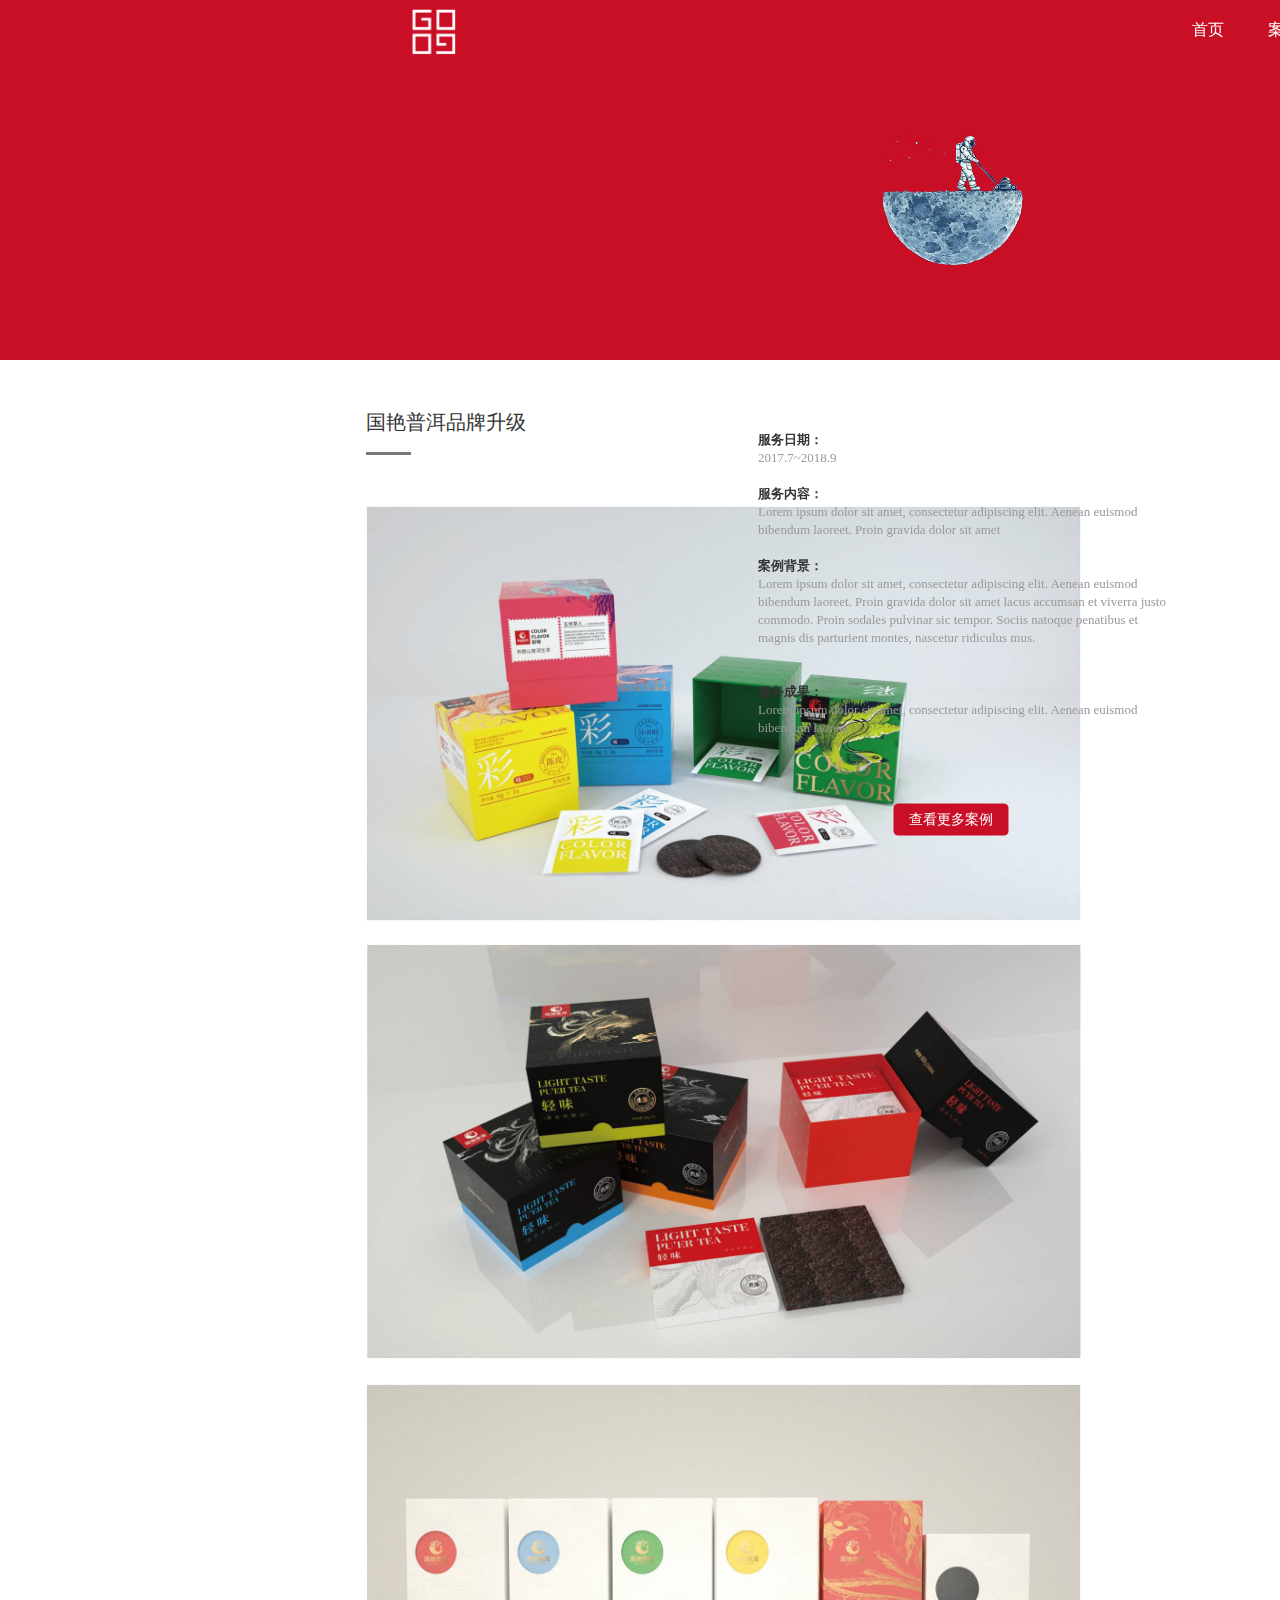
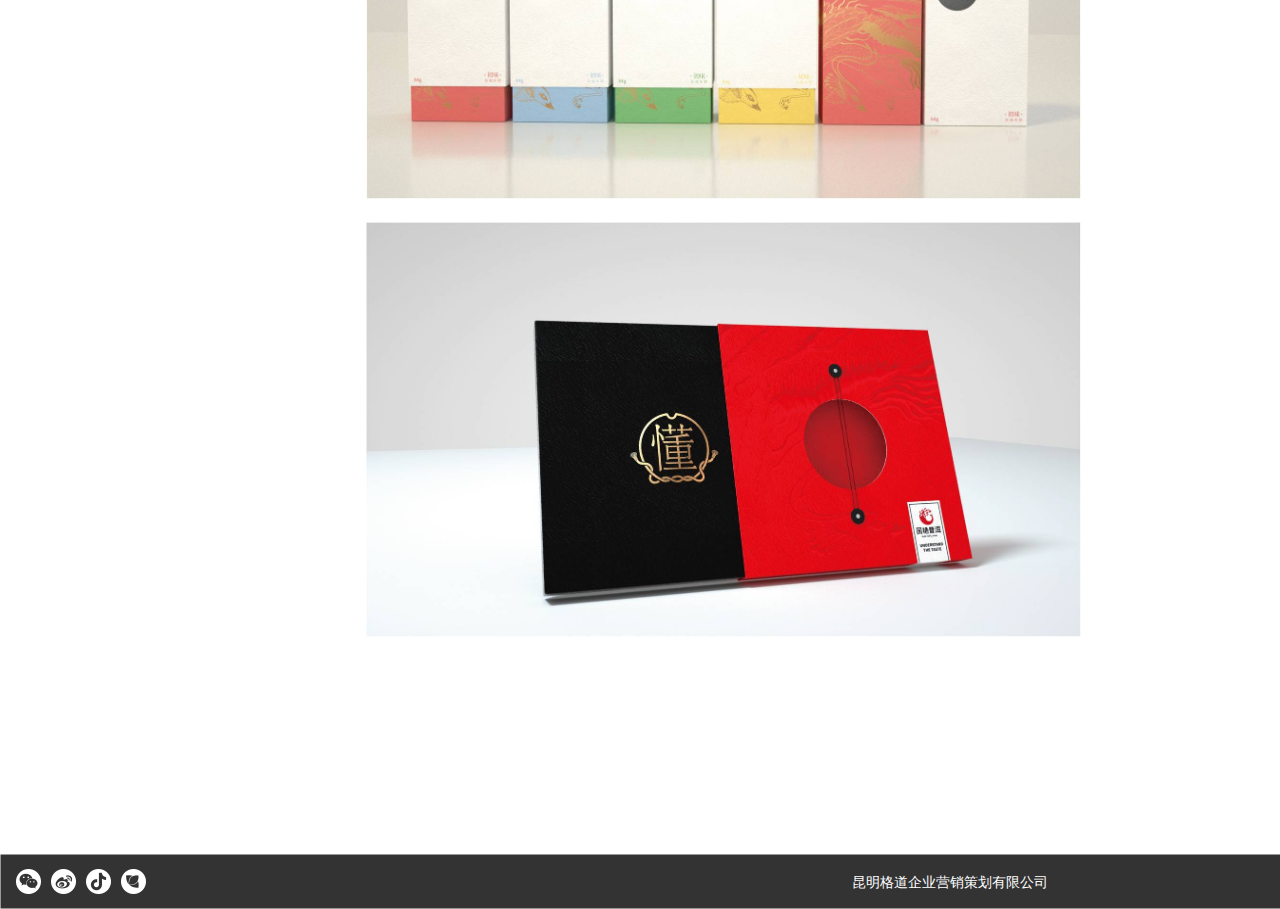
<file: content2.html>
﻿<!DOCTYPE html>
<html>
  <head>
    <title>content2</title>
    <meta http-equiv="X-UA-Compatible" content="IE=edge"/>
    <meta http-equiv="content-type" content="text/html; charset=utf-8"/>
    <meta name="apple-mobile-web-app-capable" content="yes"/>
    <link href="resources/css/jquery-ui-themes.css" type="text/css" rel="stylesheet"/>
    <link href="resources/css/axure_rp_page.css" type="text/css" rel="stylesheet"/>
    <link href="data/styles.css" type="text/css" rel="stylesheet"/>
    <link href="files/content2/styles.css" type="text/css" rel="stylesheet"/>
    <script src="resources/scripts/jquery-1.7.1.min.js"></script>
    <script src="resources/scripts/jquery-ui-1.8.10.custom.min.js"></script>
    <script src="resources/scripts/prototypePre.js"></script>
    <script src="data/document.js"></script>
    <script src="resources/scripts/prototypePost.js"></script>
    <script src="files/content2/data.js"></script>
    <script type="text/javascript">
      $axure.utils.getTransparentGifPath = function() { return 'resources/images/transparent.gif'; };
      $axure.utils.getOtherPath = function() { return 'resources/Other.html'; };
      $axure.utils.getReloadPath = function() { return 'resources/reload.html'; };
    </script>
  </head>
  <body>
    <div id="base" class="">

      <!-- Unnamed (矩形) -->
      <div id="u360" class="ax_default box_2">
        <div id="u360_div" class=""></div>
        <!-- Unnamed () -->
        <div id="u361" class="text" style="display:none; visibility: hidden">
          <p><span></span></p>
        </div>
      </div>

      <!-- Unnamed (botton) -->

      <!-- botton (组合) -->
      <div id="u363" class="ax_default" data-label="botton" data-left="0" data-top="108" data-width="1900" data-height="55">

        <!-- botton (矩形) -->
        <div id="u364" class="ax_default box_1" data-label="botton">
          <img id="u364_img" class="img " src="images/index/botton_u26.png"/>
          <!-- Unnamed () -->
          <div id="u365" class="text" style="display:none; visibility: hidden">
            <p><span></span></p>
          </div>
        </div>

        <!-- Unnamed (图片) -->
        <div id="u366" class="ax_default _图片">
          <img id="u366_img" class="img " src="images/index/u28.png"/>
          <!-- Unnamed () -->
          <div id="u367" class="text" style="display:none; visibility: hidden">
            <p><span></span></p>
          </div>
        </div>

        <!-- Unnamed (图片) -->
        <div id="u368" class="ax_default _图片">
          <img id="u368_img" class="img " src="images/index/u30.png"/>
          <!-- Unnamed () -->
          <div id="u369" class="text" style="display:none; visibility: hidden">
            <p><span></span></p>
          </div>
        </div>

        <!-- Unnamed (图片) -->
        <div id="u370" class="ax_default _图片">
          <img id="u370_img" class="img " src="images/index/u32.png"/>
          <!-- Unnamed () -->
          <div id="u371" class="text" style="display:none; visibility: hidden">
            <p><span></span></p>
          </div>
        </div>

        <!-- Unnamed (图片) -->
        <div id="u372" class="ax_default _图片">
          <img id="u372_img" class="img " src="images/index/u34.png"/>
          <!-- Unnamed () -->
          <div id="u373" class="text" style="display:none; visibility: hidden">
            <p><span></span></p>
          </div>
        </div>

        <!-- Unnamed (矩形) -->
        <div id="u374" class="ax_default label">
          <div id="u374_div" class=""></div>
          <!-- Unnamed () -->
          <div id="u375" class="text">
            <p><span>昆明格道企业营销策划有限公司</span></p>
          </div>
        </div>

        <!-- Unnamed (矩形) -->
        <div id="u376" class="ax_default label">
          <div id="u376_div" class=""></div>
          <!-- Unnamed () -->
          <div id="u377" class="text">
            <p><span>电话：0871-65099891</span></p>
          </div>
        </div>
      </div>

      <!-- wechat (图片) -->
      <div id="u378" class="ax_default _图片 ax_default_hidden" data-label="wechat" style="display:none; visibility: hidden">
        <img id="u378_img" class="img " src="images/index/wechat_u40.jpg"/>
        <!-- Unnamed () -->
        <div id="u379" class="text" style="display:none; visibility: hidden">
          <p><span></span></p>
        </div>
      </div>

      <!-- douyin (图片) -->
      <div id="u380" class="ax_default _图片 ax_default_hidden" data-label="douyin" style="display:none; visibility: hidden">
        <img id="u380_img" class="img " src="images/index/douyin_u42.jpg"/>
        <!-- Unnamed () -->
        <div id="u381" class="text" style="display:none; visibility: hidden">
          <p><span></span></p>
        </div>
      </div>

      <!-- Unnamed (top-nav) -->

      <!-- topnav (动态面板) -->
      <div id="u383" class="ax_default" data-label="topnav">
        <div id="u383_state0" class="panel_state" data-label="State1" style="">
          <div id="u383_state0_content" class="panel_state_content">

            <!-- Unnamed (矩形) -->
            <div id="u384" class="ax_default box_1">
              <div id="u384_div" class=""></div>
              <!-- Unnamed () -->
              <div id="u385" class="text" style="display:none; visibility: hidden">
                <p><span></span></p>
              </div>
            </div>

            <!-- Unnamed (图片) -->
            <div id="u386" class="ax_default _图片">
              <img id="u386_img" class="img " src="images/index/u113.png"/>
              <!-- Unnamed () -->
              <div id="u387" class="text" style="display:none; visibility: hidden">
                <p><span></span></p>
              </div>
            </div>

            <!-- Unnamed (矩形) -->
            <div id="u388" class="ax_default box_1">
              <div id="u388_div" class=""></div>
              <!-- Unnamed () -->
              <div id="u389" class="text">
                <p><span>首页</span></p>
              </div>
            </div>

            <!-- Unnamed (矩形) -->
            <div id="u390" class="ax_default box_1">
              <div id="u390_div" class=""></div>
              <!-- Unnamed () -->
              <div id="u391" class="text">
                <p><span>案例作品</span></p>
              </div>
            </div>

            <!-- Unnamed (矩形) -->
            <div id="u392" class="ax_default box_1">
              <div id="u392_div" class=""></div>
              <!-- Unnamed () -->
              <div id="u393" class="text">
                <p><span>服务内容</span></p>
              </div>
            </div>

            <!-- Unnamed (矩形) -->
            <div id="u394" class="ax_default box_1">
              <div id="u394_div" class=""></div>
              <!-- Unnamed () -->
              <div id="u395" class="text">
                <p><span>格道观点</span></p>
              </div>
            </div>

            <!-- Unnamed (矩形) -->
            <div id="u396" class="ax_default box_1">
              <div id="u396_div" class=""></div>
              <!-- Unnamed () -->
              <div id="u397" class="text">
                <p><span>关于格道</span></p>
              </div>
            </div>

            <!-- Unnamed (矩形) -->
            <div id="u398" class="ax_default box_1">
              <div id="u398_div" class=""></div>
              <!-- Unnamed () -->
              <div id="u399" class="text">
                <p><span>联系我们</span></p>
              </div>
            </div>
          </div>
        </div>
        <div id="u383_state1" class="panel_state" data-label="State2" style="visibility: hidden;">
          <div id="u383_state1_content" class="panel_state_content">

            <!-- Unnamed (矩形) -->
            <div id="u400" class="ax_default box_1">
              <div id="u400_div" class=""></div>
              <!-- Unnamed () -->
              <div id="u401" class="text" style="display:none; visibility: hidden">
                <p><span></span></p>
              </div>
            </div>

            <!-- Unnamed (图片) -->
            <div id="u402" class="ax_default _图片">
              <img id="u402_img" class="img " src="images/index/u129.png"/>
              <!-- Unnamed () -->
              <div id="u403" class="text" style="display:none; visibility: hidden">
                <p><span></span></p>
              </div>
            </div>

            <!-- Unnamed (矩形) -->
            <div id="u404" class="ax_default box_1">
              <div id="u404_div" class=""></div>
              <!-- Unnamed () -->
              <div id="u405" class="text">
                <p><span>首页</span></p>
              </div>
            </div>

            <!-- Unnamed (矩形) -->
            <div id="u406" class="ax_default box_1">
              <div id="u406_div" class=""></div>
              <!-- Unnamed () -->
              <div id="u407" class="text">
                <p><span>案例作品</span></p>
              </div>
            </div>

            <!-- Unnamed (矩形) -->
            <div id="u408" class="ax_default box_1">
              <div id="u408_div" class=""></div>
              <!-- Unnamed () -->
              <div id="u409" class="text">
                <p><span>服务内容</span></p>
              </div>
            </div>

            <!-- Unnamed (矩形) -->
            <div id="u410" class="ax_default box_1">
              <div id="u410_div" class=""></div>
              <!-- Unnamed () -->
              <div id="u411" class="text">
                <p><span>格道观点</span></p>
              </div>
            </div>

            <!-- Unnamed (矩形) -->
            <div id="u412" class="ax_default box_1">
              <div id="u412_div" class=""></div>
              <!-- Unnamed () -->
              <div id="u413" class="text">
                <p><span>关于格道</span></p>
              </div>
            </div>

            <!-- Unnamed (矩形) -->
            <div id="u414" class="ax_default box_1">
              <div id="u414_div" class=""></div>
              <!-- Unnamed () -->
              <div id="u415" class="text">
                <p><span>联系我们</span></p>
              </div>
            </div>
          </div>
        </div>
      </div>

      <!-- workman (图片) -->
      <div id="u416" class="ax_default _图片" data-label="workman">
        <img id="u416_img" class="img " src="images/case/workman_u283.png"/>
        <!-- Unnamed () -->
        <div id="u417" class="text" style="display:none; visibility: hidden">
          <p><span></span></p>
        </div>
      </div>

      <!-- Unnamed (矩形) -->
      <div id="u418" class="ax_default label">
        <div id="u418_div" class=""></div>
        <!-- Unnamed () -->
        <div id="u419" class="text">
          <p><span>国艳普洱品牌升级</span></p>
        </div>
      </div>

      <!-- Unnamed (水平线) -->
      <div id="u420" class="ax_default line">
        <img id="u420_img" class="img " src="images/content1/u345.png"/>
        <!-- Unnamed () -->
        <div id="u421" class="text" style="display:none; visibility: hidden">
          <p><span></span></p>
        </div>
      </div>

      <!-- Unnamed (图片) -->
      <div id="u422" class="ax_default _图片">
        <img id="u422_img" class="img " src="images/content2/u422.jpg"/>
        <!-- Unnamed () -->
        <div id="u423" class="text" style="display:none; visibility: hidden">
          <p><span></span></p>
        </div>
      </div>

      <!-- Unnamed (图片) -->
      <div id="u424" class="ax_default _图片">
        <img id="u424_img" class="img " src="images/content2/u424.jpg"/>
        <!-- Unnamed () -->
        <div id="u425" class="text" style="display:none; visibility: hidden">
          <p><span></span></p>
        </div>
      </div>

      <!-- Unnamed (图片) -->
      <div id="u426" class="ax_default _图片">
        <img id="u426_img" class="img " src="images/content2/u426.jpg"/>
        <!-- Unnamed () -->
        <div id="u427" class="text" style="display:none; visibility: hidden">
          <p><span></span></p>
        </div>
      </div>

      <!-- Unnamed (图片) -->
      <div id="u428" class="ax_default _图片">
        <img id="u428_img" class="img " src="images/content2/u428.jpg"/>
        <!-- Unnamed () -->
        <div id="u429" class="text" style="display:none; visibility: hidden">
          <p><span></span></p>
        </div>
      </div>

      <!-- casetext (动态面板) -->
      <div id="u430" class="ax_default" data-label="casetext">
        <div id="u430_state0" class="panel_state" data-label="State1" style="">
          <div id="u430_state0_content" class="panel_state_content">

            <!-- casetext (矩形) -->
            <div id="u431" class="ax_default box_1" data-label="casetext">
              <img id="u431_img" class="img " src="images/content2/casetext_u431.png"/>
              <!-- Unnamed () -->
              <div id="u432" class="text">
                <p><span style="font-family:'华文中宋 Bold', '华文中宋 Regular', '华文中宋';font-weight:700;">服务日期：</span></p><p><span style="font-family:'华文中宋';font-weight:400;color:#999999;">2017.7~2018.9</span></p><p><span style="font-family:'华文中宋';font-weight:400;"><br></span></p><p><span style="font-family:'华文中宋 Bold', '华文中宋 Regular', '华文中宋';font-weight:700;">服务内容：</span></p><p><span style="font-family:'华文中宋';font-weight:400;color:#999999;">Lorem ipsum dolor sit amet, consectetur adipiscing elit. Aenean euismod bibendum laoreet. Proin gravida dolor sit amet</span><span style="font-family:'华文中宋';font-weight:400;"> </span></p><p><span style="font-family:'华文中宋';font-weight:400;"><br></span></p><p><span style="font-family:'华文中宋 Bold', '华文中宋 Regular', '华文中宋';font-weight:700;">案例背景：</span></p><p><span style="font-family:'华文中宋';font-weight:400;color:#999999;">Lorem ipsum dolor sit amet, consectetur adipiscing elit. Aenean euismod bibendum laoreet. Proin gravida dolor sit amet lacus accumsan et viverra justo commodo. Proin sodales pulvinar sic tempor. Sociis natoque penatibus et magnis dis parturient montes, nascetur ridiculus mus.</span></p><p><span style="font-family:'华文中宋';font-weight:400;"><br></span></p><p><span style="font-family:'华文中宋 Bold', '华文中宋 Regular', '华文中宋';font-weight:700;"><br></span></p><p><span style="font-family:'华文中宋 Bold', '华文中宋 Regular', '华文中宋';font-weight:700;">服务成果：</span></p><p><span style="font-family:'华文中宋';font-weight:400;color:#999999;">Lorem ipsum dolor sit amet, consectetur adipiscing elit. Aenean euismod bibendum laoreet</span></p>
              </div>
            </div>

            <!-- Unnamed (矩形) -->
            <div id="u433" class="ax_default button">
              <img id="u433_img" class="img " src="images/content1/u358.png"/>
              <!-- Unnamed () -->
              <div id="u434" class="text">
                <p><span>查看更多案例</span></p>
              </div>
            </div>
          </div>
        </div>
      </div>
    </div>
  </body>
</html>
</file>
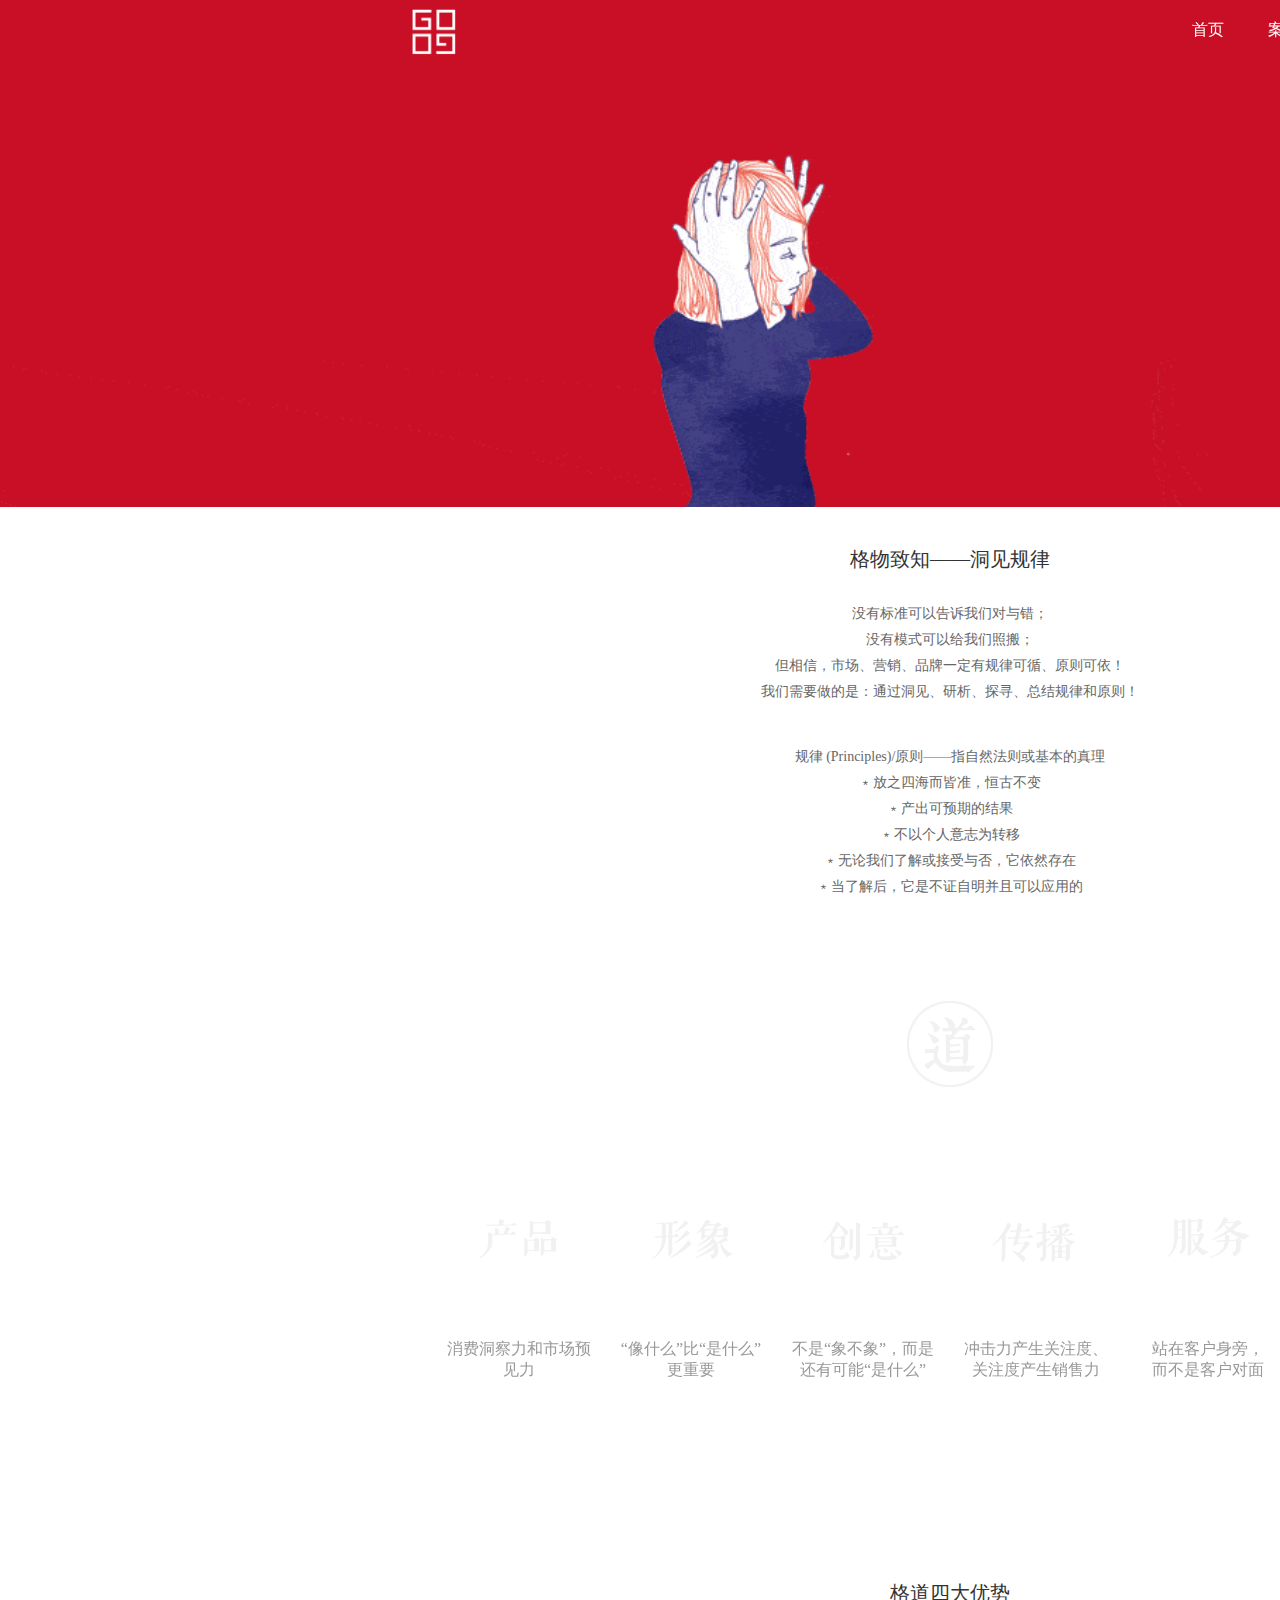
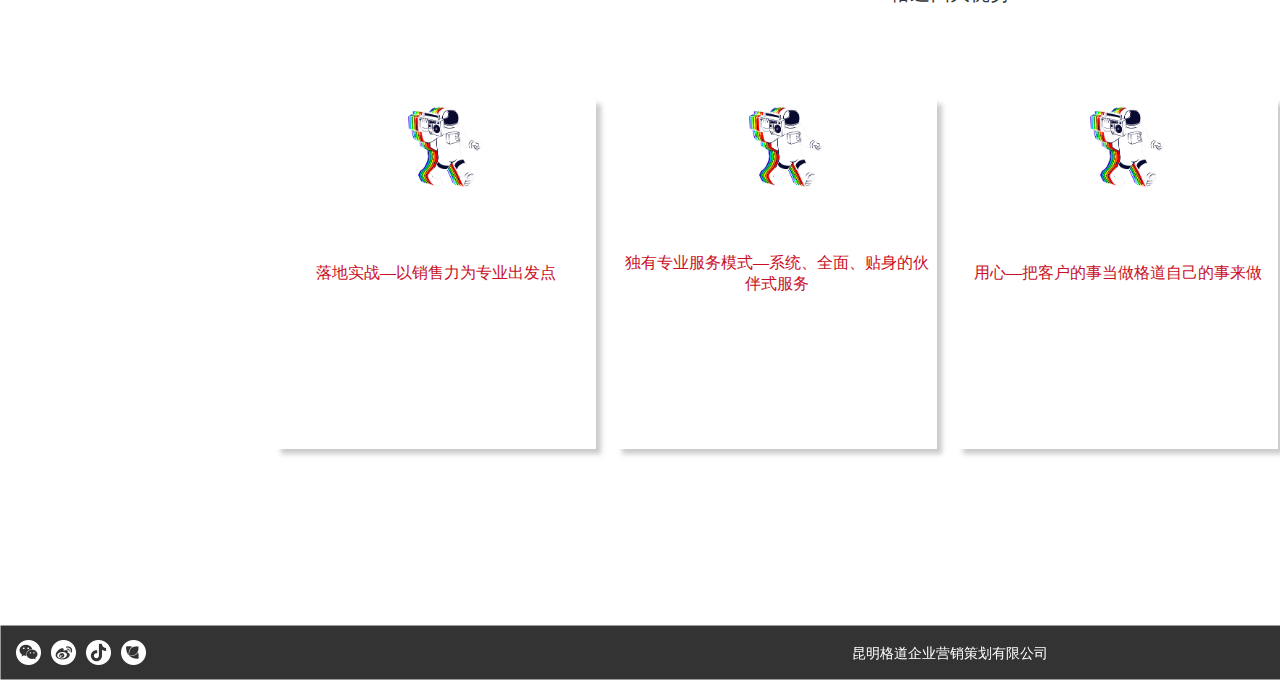
<file: mind.html>
﻿<!DOCTYPE html>
<html>
  <head>
    <title>mind</title>
    <meta http-equiv="X-UA-Compatible" content="IE=edge"/>
    <meta http-equiv="content-type" content="text/html; charset=utf-8"/>
    <meta name="apple-mobile-web-app-capable" content="yes"/>
    <link href="resources/css/jquery-ui-themes.css" type="text/css" rel="stylesheet"/>
    <link href="resources/css/axure_rp_page.css" type="text/css" rel="stylesheet"/>
    <link href="data/styles.css" type="text/css" rel="stylesheet"/>
    <link href="files/mind/styles.css" type="text/css" rel="stylesheet"/>
    <script src="resources/scripts/jquery-1.7.1.min.js"></script>
    <script src="resources/scripts/jquery-ui-1.8.10.custom.min.js"></script>
    <script src="resources/scripts/prototypePre.js"></script>
    <script src="data/document.js"></script>
    <script src="resources/scripts/prototypePost.js"></script>
    <script src="files/mind/data.js"></script>
    <script type="text/javascript">
      $axure.utils.getTransparentGifPath = function() { return 'resources/images/transparent.gif'; };
      $axure.utils.getOtherPath = function() { return 'resources/Other.html'; };
      $axure.utils.getReloadPath = function() { return 'resources/reload.html'; };
    </script>
  </head>
  <body>
    <div id="base" class="">

      <!-- part03_dao (组合) -->
      <div id="u632" class="ax_default" data-label="part03_dao" data-left="441" data-top="990" data-width="1017" data-height="502">

        <!-- fixpic (动态面板) -->
        <div id="u633" class="ax_default" data-label="fixpic">
          <div id="u633_state0" class="panel_state" data-label="State1" style="">
            <div id="u633_state0_content" class="panel_state_content">

              <!-- Unnamed (图片) -->
              <div id="u634" class="ax_default _图片">
                <img id="u634_img" class="img " src="images/mind/u634.png"/>
                <!-- Unnamed () -->
                <div id="u635" class="text" style="display:none; visibility: hidden">
                  <p><span></span></p>
                </div>
              </div>
            </div>
          </div>
        </div>

        <!-- Unnamed (矩形) -->
        <div id="u636" class="ax_default box_2">
          <div id="u636_div" class=""></div>
          <!-- Unnamed () -->
          <div id="u637" class="text">
            <p><span><br></span></p><p><span>消费洞察力和市场预见力</span></p>
          </div>
        </div>

        <!-- Unnamed (矩形) -->
        <div id="u638" class="ax_default box_2">
          <div id="u638_div" class=""></div>
          <!-- Unnamed () -->
          <div id="u639" class="text">
            <p><span><br></span></p><p><span>“像什么”比“是什么”更重要</span></p>
          </div>
        </div>

        <!-- Unnamed (矩形) -->
        <div id="u640" class="ax_default box_2">
          <div id="u640_div" class=""></div>
          <!-- Unnamed () -->
          <div id="u641" class="text">
            <p><span><br></span></p><p><span>不是“象不象”，而是还有可能“是什么”</span></p>
          </div>
        </div>

        <!-- Unnamed (矩形) -->
        <div id="u642" class="ax_default box_2">
          <div id="u642_div" class=""></div>
          <!-- Unnamed () -->
          <div id="u643" class="text">
            <p><span><br></span></p><p><span>冲击力产生关注度、关注度产生销售力</span></p>
          </div>
        </div>

        <!-- Unnamed (矩形) -->
        <div id="u644" class="ax_default box_2">
          <div id="u644_div" class=""></div>
          <!-- Unnamed () -->
          <div id="u645" class="text">
            <p><span><br></span></p><p><span>站在客户身旁，</span></p><p><span>而不是客户对面</span></p>
          </div>
        </div>

        <!-- Unnamed (矩形) -->
        <div id="u646" class="ax_default box_2">
          <div id="u646_div" class=""></div>
          <!-- Unnamed () -->
          <div id="u647" class="text">
            <p><span><br></span></p><p><span>成就客户就是成就格道</span></p>
          </div>
        </div>

        <!-- Unnamed (图片) -->
        <div id="u648" class="ax_default _图片">
          <img id="u648_img" class="img " src="images/mind/u648.png"/>
          <!-- Unnamed () -->
          <div id="u649" class="text" style="display:none; visibility: hidden">
            <p><span></span></p>
          </div>
        </div>

        <!-- Unnamed (图片) -->
        <div id="u650" class="ax_default _图片">
          <img id="u650_img" class="img " src="images/mind/u650.png"/>
          <!-- Unnamed () -->
          <div id="u651" class="text" style="display:none; visibility: hidden">
            <p><span></span></p>
          </div>
        </div>

        <!-- Unnamed (图片) -->
        <div id="u652" class="ax_default _图片">
          <img id="u652_img" class="img " src="images/mind/u652.png"/>
          <!-- Unnamed () -->
          <div id="u653" class="text" style="display:none; visibility: hidden">
            <p><span></span></p>
          </div>
        </div>

        <!-- Unnamed (图片) -->
        <div id="u654" class="ax_default _图片">
          <img id="u654_img" class="img " src="images/mind/u654.png"/>
          <!-- Unnamed () -->
          <div id="u655" class="text" style="display:none; visibility: hidden">
            <p><span></span></p>
          </div>
        </div>

        <!-- Unnamed (图片) -->
        <div id="u656" class="ax_default _图片">
          <img id="u656_img" class="img " src="images/mind/u656.png"/>
          <!-- Unnamed () -->
          <div id="u657" class="text" style="display:none; visibility: hidden">
            <p><span></span></p>
          </div>
        </div>

        <!-- Unnamed (图片) -->
        <div id="u658" class="ax_default _图片">
          <img id="u658_img" class="img " src="images/mind/u658.png"/>
          <!-- Unnamed () -->
          <div id="u659" class="text" style="display:none; visibility: hidden">
            <p><span></span></p>
          </div>
        </div>

        <!-- Unnamed (图片) -->
        <div id="u660" class="ax_default _图片">
          <img id="u660_img" class="img " src="images/mind/u660.png"/>
          <!-- Unnamed () -->
          <div id="u661" class="text" style="display:none; visibility: hidden">
            <p><span></span></p>
          </div>
        </div>
      </div>

      <!-- part02 (组合) -->
      <div id="u662" class="ax_default" data-label="part02" data-left="0" data-top="507" data-width="1900" data-height="433">

        <!-- textbgpic (矩形) -->
        <div id="u663" class="ax_default box_2" data-label="textbgpic">
          <div id="u663_div" class=""></div>
          <!-- Unnamed () -->
          <div id="u664" class="text" style="display:none; visibility: hidden">
            <p><span></span></p>
          </div>
        </div>

        <!-- Unnamed (矩形) -->
        <div id="u665" class="ax_default box_2">
          <div id="u665_div" class=""></div>
          <!-- Unnamed () -->
          <div id="u666" class="text">
            <p><span style="font-size:20px;">格物致知——洞见规律</span></p><p><span style="font-size:14px;"><br></span></p><p><span style="font-size:14px;"><br></span></p><p><span style="font-size:14px;"><br></span></p><p><span style="font-size:14px;color:#666666;">没有标准可以告诉我们对与错；</span></p><p><span style="font-size:14px;color:#666666;"><br></span></p><p><span style="font-size:14px;color:#666666;">没有模式可以给我们照搬；</span></p><p><span style="font-size:14px;color:#666666;"><br></span></p><p><span style="font-size:14px;color:#666666;">但相信，市场、营销、品牌一定有规律可循、原则可依！</span></p><p><span style="font-size:14px;color:#666666;"><br></span></p><p><span style="font-size:14px;color:#666666;">我们需要做的是：通过洞见、研析、探寻、总结规律和原则！</span></p><p><span style="font-size:14px;color:#666666;"><br></span></p><p><span style="font-size:14px;color:#666666;"><br></span></p><p><span style="font-size:14px;color:#666666;"><br></span></p><p><span style="font-size:14px;color:#666666;"><br></span></p><p><span style="font-size:14px;color:#666666;">规律 (Principles)/原则——指自然法则或基本的真理</span></p><p><span style="font-size:14px;color:#666666;"><br></span></p><p><span style="font-size:14px;color:#666666;">﹡放之四海而皆准，恒古不变</span></p><p><span style="font-size:14px;color:#666666;"><br></span></p><p><span style="font-size:14px;color:#666666;">﹡产出可预期的结果</span></p><p><span style="font-size:14px;color:#666666;"><br></span></p><p><span style="font-size:14px;color:#666666;">﹡不以个人意志为转移</span></p><p><span style="font-size:14px;color:#666666;"><br></span></p><p><span style="font-size:14px;color:#666666;">﹡无论我们了解或接受与否，它依然存在</span></p><p><span style="font-size:14px;color:#666666;"><br></span></p><p><span style="font-size:14px;color:#666666;">﹡当了解后，它是不证自明并且可以应用的</span></p>
          </div>
        </div>
      </div>

      <!-- banner1 (图片) -->
      <div id="u667" class="ax_default _图片" data-label="banner1">
        <img id="u667_img" class="img " src="images/mind/banner1_u667.gif"/>
        <!-- Unnamed () -->
        <div id="u668" class="text" style="display:none; visibility: hidden">
          <p><span></span></p>
        </div>
      </div>

      <!-- Unnamed (botton) -->

      <!-- botton (组合) -->
      <div id="u670" class="ax_default" data-label="botton" data-left="0" data-top="108" data-width="1900" data-height="55">

        <!-- botton (矩形) -->
        <div id="u671" class="ax_default box_1" data-label="botton">
          <img id="u671_img" class="img " src="images/index/botton_u26.png"/>
          <!-- Unnamed () -->
          <div id="u672" class="text" style="display:none; visibility: hidden">
            <p><span></span></p>
          </div>
        </div>

        <!-- Unnamed (图片) -->
        <div id="u673" class="ax_default _图片">
          <img id="u673_img" class="img " src="images/index/u28.png"/>
          <!-- Unnamed () -->
          <div id="u674" class="text" style="display:none; visibility: hidden">
            <p><span></span></p>
          </div>
        </div>

        <!-- Unnamed (图片) -->
        <div id="u675" class="ax_default _图片">
          <img id="u675_img" class="img " src="images/index/u30.png"/>
          <!-- Unnamed () -->
          <div id="u676" class="text" style="display:none; visibility: hidden">
            <p><span></span></p>
          </div>
        </div>

        <!-- Unnamed (图片) -->
        <div id="u677" class="ax_default _图片">
          <img id="u677_img" class="img " src="images/index/u32.png"/>
          <!-- Unnamed () -->
          <div id="u678" class="text" style="display:none; visibility: hidden">
            <p><span></span></p>
          </div>
        </div>

        <!-- Unnamed (图片) -->
        <div id="u679" class="ax_default _图片">
          <img id="u679_img" class="img " src="images/index/u34.png"/>
          <!-- Unnamed () -->
          <div id="u680" class="text" style="display:none; visibility: hidden">
            <p><span></span></p>
          </div>
        </div>

        <!-- Unnamed (矩形) -->
        <div id="u681" class="ax_default label">
          <div id="u681_div" class=""></div>
          <!-- Unnamed () -->
          <div id="u682" class="text">
            <p><span>昆明格道企业营销策划有限公司</span></p>
          </div>
        </div>

        <!-- Unnamed (矩形) -->
        <div id="u683" class="ax_default label">
          <div id="u683_div" class=""></div>
          <!-- Unnamed () -->
          <div id="u684" class="text">
            <p><span>电话：0871-65099891</span></p>
          </div>
        </div>
      </div>

      <!-- wechat (图片) -->
      <div id="u685" class="ax_default _图片 ax_default_hidden" data-label="wechat" style="display:none; visibility: hidden">
        <img id="u685_img" class="img " src="images/index/wechat_u40.jpg"/>
        <!-- Unnamed () -->
        <div id="u686" class="text" style="display:none; visibility: hidden">
          <p><span></span></p>
        </div>
      </div>

      <!-- douyin (图片) -->
      <div id="u687" class="ax_default _图片 ax_default_hidden" data-label="douyin" style="display:none; visibility: hidden">
        <img id="u687_img" class="img " src="images/index/douyin_u42.jpg"/>
        <!-- Unnamed () -->
        <div id="u688" class="text" style="display:none; visibility: hidden">
          <p><span></span></p>
        </div>
      </div>

      <!-- re (组合) -->
      <div id="u689" class="ax_default" data-label="re" data-left="0" data-top="1491" data-width="1900" data-height="637">

        <!-- rebgpic (矩形) -->
        <div id="u690" class="ax_default box_2" data-label="rebgpic">
          <div id="u690_div" class=""></div>
          <!-- Unnamed () -->
          <div id="u691" class="text" style="display:none; visibility: hidden">
            <p><span></span></p>
          </div>
        </div>

        <!-- re01 (组合) -->
        <div id="u692" class="ax_default" data-label="re01" data-left="276" data-top="1699" data-width="320" data-height="350">

          <!-- text01 (矩形) -->
          <div id="u693" class="ax_default box_2" data-label="text01">
            <div id="u693_div" class=""></div>
            <!-- Unnamed () -->
            <div id="u694" class="text">
              <p><span>落地实战—以销售力为专业出发点</span></p>
            </div>
          </div>

          <!-- text01cover (矩形) -->
          <div id="u695" class="ax_default box_2" data-label="text01cover">
            <div id="u695_div" class=""></div>
            <!-- Unnamed () -->
            <div id="u696" class="text">
              <p><span>格道观点——企业经营的本质是将企业现有资源最大化转化为经济价值！小到促销活动、大到品牌形象构建，企业的每一个动作都是为了卖得更多、卖得更好、卖得更有价值！所以，格道从不盲目追求惊天动地的大策划，只有一切为销售服务和负责的策划！七年来格道是这样说的、也是这样做的！一切以市场、消费出发，洞见规律，只做有产品销售力和品牌竞争力的策划。</span></p>
            </div>
          </div>

          <!-- astorman01 (图片) -->
          <div id="u697" class="ax_default _图片" data-label="astorman01">
            <img id="u697_img" class="img " src="images/mind/astorman01_u697.gif"/>
            <!-- Unnamed () -->
            <div id="u698" class="text" style="display:none; visibility: hidden">
              <p><span></span></p>
            </div>
          </div>
        </div>

        <!-- re02 (组合) -->
        <div id="u699" class="ax_default" data-label="re02" data-left="617" data-top="1699" data-width="320" data-height="350">

          <!-- text02 (矩形) -->
          <div id="u700" class="ax_default box_2" data-label="text02">
            <div id="u700_div" class=""></div>
            <!-- Unnamed () -->
            <div id="u701" class="text">
              <p><span>独有专业服务模式—系统、全面、贴身的伙伴式服务</span></p>
            </div>
          </div>

          <!-- text02cover (矩形) -->
          <div id="u702" class="ax_default box_2" data-label="text02cover">
            <div id="u702_div" class=""></div>
            <!-- Unnamed () -->
            <div id="u703" class="text">
              <p><span>格道观点——商业合作的本质是资源再配置的过程，是双方通过资源整合、优势互补，并共同运营以产生更大的经济效益！三分策划、七分执行！为实现合作目标和合作价值，格道的专业服务不仅仅限于在策划层面为客户提供最优的创意和方案，而是全程深度配合客户在执行层面实现完美落地！确保策划好、执行更好！只要对客户有利的、能让客户变得更好的，在格道能力范围内，格道都愿、都将全力去支持和协助客户。</span></p>
            </div>
          </div>

          <!-- astorman02 (图片) -->
          <div id="u704" class="ax_default _图片" data-label="astorman02">
            <img id="u704_img" class="img " src="images/mind/astorman01_u697.gif"/>
            <!-- Unnamed () -->
            <div id="u705" class="text" style="display:none; visibility: hidden">
              <p><span></span></p>
            </div>
          </div>
        </div>

        <!-- re03 (组合) -->
        <div id="u706" class="ax_default" data-label="re03" data-left="958" data-top="1699" data-width="320" data-height="350">

          <!-- text03 (矩形) -->
          <div id="u707" class="ax_default box_2" data-label="text03">
            <div id="u707_div" class=""></div>
            <!-- Unnamed () -->
            <div id="u708" class="text">
              <p><span>用心—把客户的事当做格道自己的事来做</span></p>
            </div>
          </div>

          <!-- text03cover (矩形) -->
          <div id="u709" class="ax_default box_2" data-label="text03cover">
            <div id="u709_div" class=""></div>
            <!-- Unnamed () -->
            <div id="u710" class="text">
              <p><span>格道观点——成就客户就是成就格道、成就别人就是成就自己！一直坚持“站在客户身旁，而不是客户对面”的合作理念，把客户的产品当作自己的产品来策划、设计、落地；把客户的品牌当作自己的品牌来珍惜、呵护、养育。因为格道懂得客户赢了，格道才会赢！ 格道人发自内心拥有客户、感恩客户、珍惜客户、服务客户。</span></p>
            </div>
          </div>

          <!-- astorman03 (图片) -->
          <div id="u711" class="ax_default _图片" data-label="astorman03">
            <img id="u711_img" class="img " src="images/mind/astorman01_u697.gif"/>
            <!-- Unnamed () -->
            <div id="u712" class="text" style="display:none; visibility: hidden">
              <p><span></span></p>
            </div>
          </div>
        </div>

        <!-- re04 (组合) -->
        <div id="u713" class="ax_default" data-label="re04" data-left="1299" data-top="1699" data-width="325" data-height="350">

          <!-- text04 (矩形) -->
          <div id="u714" class="ax_default box_2" data-label="text04">
            <div id="u714_div" class=""></div>
            <!-- Unnamed () -->
            <div id="u715" class="text">
              <p><span>团队——正心、精进、激情、担当</span></p>
            </div>
          </div>

          <!-- text04cover (矩形) -->
          <div id="u716" class="ax_default box_2" data-label="text04cover">
            <div id="u716_div" class=""></div>
            <!-- Unnamed () -->
            <div id="u717" class="text">
              <p><span>格道观点——“人”对了，“事”才会对！</span></p><p><span>只有初心、正念的团队，才会让合作成效和价值最大化；</span></p><p><span>只有精进、勤力的团队，才会产出高品质的工作成果；</span></p><p><span>只有担当、负责的团队，才会让客户真正省心、放心；</span></p><p><span>只有激情、梦想的团队，才会创造奇迹、创造无限可能。</span></p><p><span>格道人恪守正心、正念、正言、正行、正果，内修为，外练达。</span></p>
            </div>
          </div>

          <!-- astorman04 (图片) -->
          <div id="u718" class="ax_default _图片" data-label="astorman04">
            <img id="u718_img" class="img " src="images/mind/astorman01_u697.gif"/>
            <!-- Unnamed () -->
            <div id="u719" class="text" style="display:none; visibility: hidden">
              <p><span></span></p>
            </div>
          </div>
        </div>

        <!-- 4resents (矩形) -->
        <div id="u720" class="ax_default _一级标题" data-label="4resents">
          <div id="u720_div" class=""></div>
          <!-- Unnamed () -->
          <div id="u721" class="text">
            <p><span>格道四大优势</span></p>
          </div>
        </div>
      </div>

      <!-- Unnamed (top-nav) -->

      <!-- topnav (动态面板) -->
      <div id="u723" class="ax_default" data-label="topnav">
        <div id="u723_state0" class="panel_state" data-label="State1" style="">
          <div id="u723_state0_content" class="panel_state_content">

            <!-- Unnamed (矩形) -->
            <div id="u724" class="ax_default box_1">
              <div id="u724_div" class=""></div>
              <!-- Unnamed () -->
              <div id="u725" class="text" style="display:none; visibility: hidden">
                <p><span></span></p>
              </div>
            </div>

            <!-- Unnamed (图片) -->
            <div id="u726" class="ax_default _图片">
              <img id="u726_img" class="img " src="images/index/u113.png"/>
              <!-- Unnamed () -->
              <div id="u727" class="text" style="display:none; visibility: hidden">
                <p><span></span></p>
              </div>
            </div>

            <!-- Unnamed (矩形) -->
            <div id="u728" class="ax_default box_1">
              <div id="u728_div" class=""></div>
              <!-- Unnamed () -->
              <div id="u729" class="text">
                <p><span>首页</span></p>
              </div>
            </div>

            <!-- Unnamed (矩形) -->
            <div id="u730" class="ax_default box_1">
              <div id="u730_div" class=""></div>
              <!-- Unnamed () -->
              <div id="u731" class="text">
                <p><span>案例作品</span></p>
              </div>
            </div>

            <!-- Unnamed (矩形) -->
            <div id="u732" class="ax_default box_1">
              <div id="u732_div" class=""></div>
              <!-- Unnamed () -->
              <div id="u733" class="text">
                <p><span>服务内容</span></p>
              </div>
            </div>

            <!-- Unnamed (矩形) -->
            <div id="u734" class="ax_default box_1">
              <div id="u734_div" class=""></div>
              <!-- Unnamed () -->
              <div id="u735" class="text">
                <p><span>格道观点</span></p>
              </div>
            </div>

            <!-- Unnamed (矩形) -->
            <div id="u736" class="ax_default box_1">
              <div id="u736_div" class=""></div>
              <!-- Unnamed () -->
              <div id="u737" class="text">
                <p><span>关于格道</span></p>
              </div>
            </div>

            <!-- Unnamed (矩形) -->
            <div id="u738" class="ax_default box_1">
              <div id="u738_div" class=""></div>
              <!-- Unnamed () -->
              <div id="u739" class="text">
                <p><span>联系我们</span></p>
              </div>
            </div>
          </div>
        </div>
        <div id="u723_state1" class="panel_state" data-label="State2" style="visibility: hidden;">
          <div id="u723_state1_content" class="panel_state_content">

            <!-- Unnamed (矩形) -->
            <div id="u740" class="ax_default box_1">
              <div id="u740_div" class=""></div>
              <!-- Unnamed () -->
              <div id="u741" class="text" style="display:none; visibility: hidden">
                <p><span></span></p>
              </div>
            </div>

            <!-- Unnamed (图片) -->
            <div id="u742" class="ax_default _图片">
              <img id="u742_img" class="img " src="images/index/u129.png"/>
              <!-- Unnamed () -->
              <div id="u743" class="text" style="display:none; visibility: hidden">
                <p><span></span></p>
              </div>
            </div>

            <!-- Unnamed (矩形) -->
            <div id="u744" class="ax_default box_1">
              <div id="u744_div" class=""></div>
              <!-- Unnamed () -->
              <div id="u745" class="text">
                <p><span>首页</span></p>
              </div>
            </div>

            <!-- Unnamed (矩形) -->
            <div id="u746" class="ax_default box_1">
              <div id="u746_div" class=""></div>
              <!-- Unnamed () -->
              <div id="u747" class="text">
                <p><span>案例作品</span></p>
              </div>
            </div>

            <!-- Unnamed (矩形) -->
            <div id="u748" class="ax_default box_1">
              <div id="u748_div" class=""></div>
              <!-- Unnamed () -->
              <div id="u749" class="text">
                <p><span>服务内容</span></p>
              </div>
            </div>

            <!-- Unnamed (矩形) -->
            <div id="u750" class="ax_default box_1">
              <div id="u750_div" class=""></div>
              <!-- Unnamed () -->
              <div id="u751" class="text">
                <p><span>格道观点</span></p>
              </div>
            </div>

            <!-- Unnamed (矩形) -->
            <div id="u752" class="ax_default box_1">
              <div id="u752_div" class=""></div>
              <!-- Unnamed () -->
              <div id="u753" class="text">
                <p><span>关于格道</span></p>
              </div>
            </div>

            <!-- Unnamed (矩形) -->
            <div id="u754" class="ax_default box_1">
              <div id="u754_div" class=""></div>
              <!-- Unnamed () -->
              <div id="u755" class="text">
                <p><span>联系我们</span></p>
              </div>
            </div>
          </div>
        </div>
      </div>
    </div>
  </body>
</html>
</file>
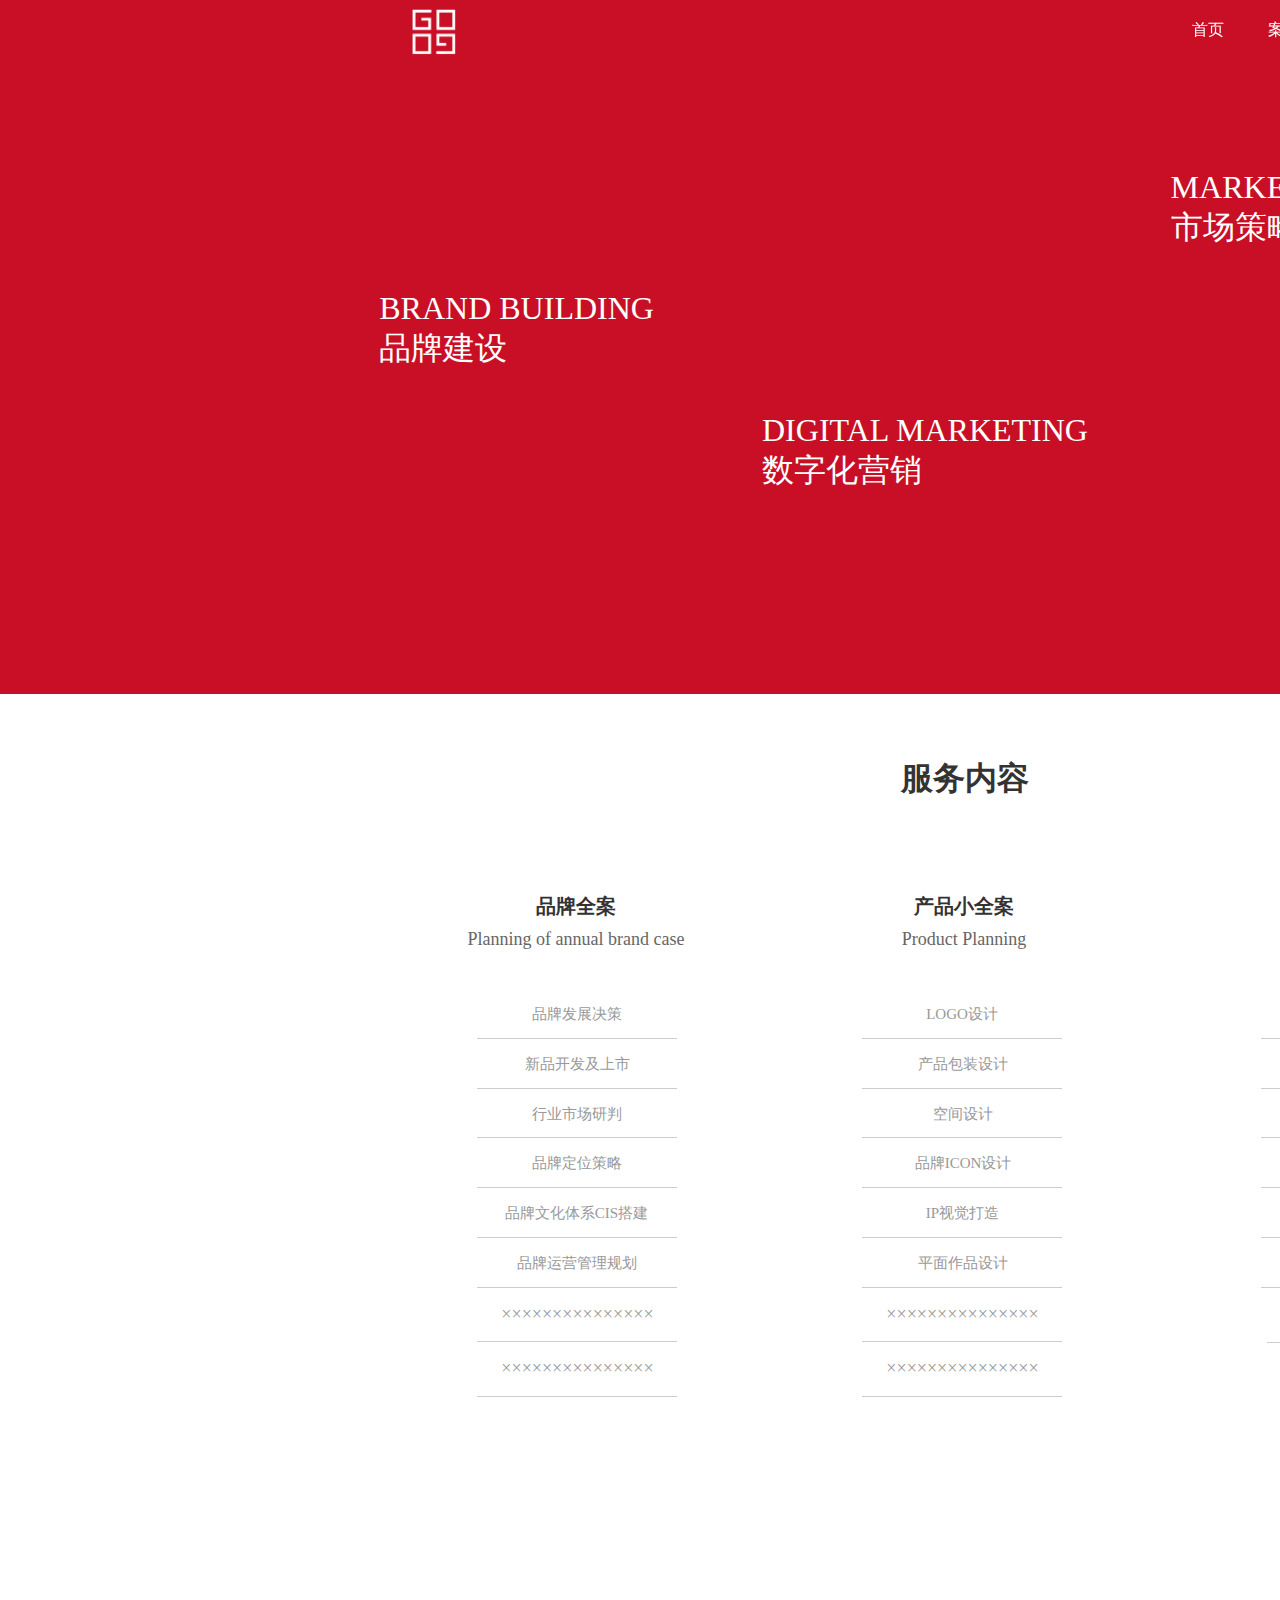
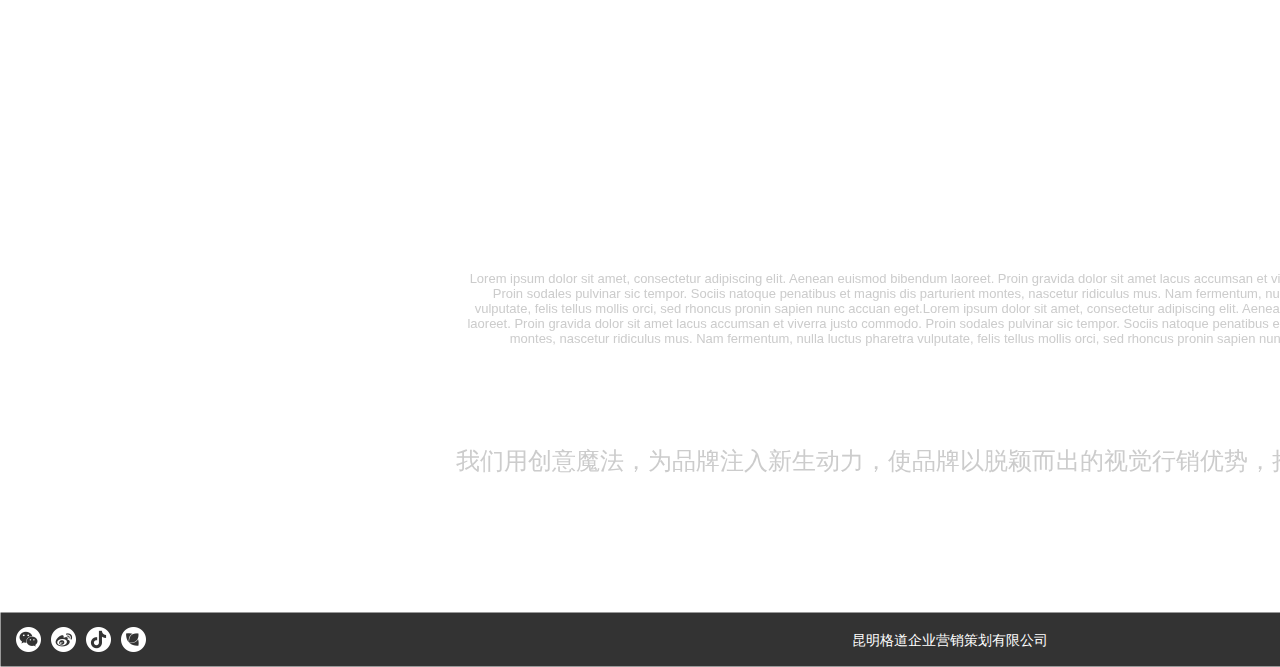
<file: service.html>
﻿<!DOCTYPE html>
<html>
  <head>
    <title>service</title>
    <meta http-equiv="X-UA-Compatible" content="IE=edge"/>
    <meta http-equiv="content-type" content="text/html; charset=utf-8"/>
    <meta name="apple-mobile-web-app-capable" content="yes"/>
    <link href="resources/css/jquery-ui-themes.css" type="text/css" rel="stylesheet"/>
    <link href="resources/css/axure_rp_page.css" type="text/css" rel="stylesheet"/>
    <link href="data/styles.css" type="text/css" rel="stylesheet"/>
    <link href="files/service/styles.css" type="text/css" rel="stylesheet"/>
    <script src="resources/scripts/jquery-1.7.1.min.js"></script>
    <script src="resources/scripts/jquery-ui-1.8.10.custom.min.js"></script>
    <script src="resources/scripts/prototypePre.js"></script>
    <script src="data/document.js"></script>
    <script src="resources/scripts/prototypePost.js"></script>
    <script src="files/service/data.js"></script>
    <script type="text/javascript">
      $axure.utils.getTransparentGifPath = function() { return 'resources/images/transparent.gif'; };
      $axure.utils.getOtherPath = function() { return 'resources/Other.html'; };
      $axure.utils.getReloadPath = function() { return 'resources/reload.html'; };
    </script>
  </head>
  <body>
    <div id="base" class="">

      <!-- Unnamed (botton) -->

      <!-- botton (组合) -->
      <div id="u436" class="ax_default" data-label="botton" data-left="0" data-top="108" data-width="1900" data-height="55">

        <!-- botton (矩形) -->
        <div id="u437" class="ax_default box_1" data-label="botton">
          <img id="u437_img" class="img " src="images/index/botton_u26.png"/>
          <!-- Unnamed () -->
          <div id="u438" class="text" style="display:none; visibility: hidden">
            <p><span></span></p>
          </div>
        </div>

        <!-- Unnamed (图片) -->
        <div id="u439" class="ax_default _图片">
          <img id="u439_img" class="img " src="images/index/u28.png"/>
          <!-- Unnamed () -->
          <div id="u440" class="text" style="display:none; visibility: hidden">
            <p><span></span></p>
          </div>
        </div>

        <!-- Unnamed (图片) -->
        <div id="u441" class="ax_default _图片">
          <img id="u441_img" class="img " src="images/index/u30.png"/>
          <!-- Unnamed () -->
          <div id="u442" class="text" style="display:none; visibility: hidden">
            <p><span></span></p>
          </div>
        </div>

        <!-- Unnamed (图片) -->
        <div id="u443" class="ax_default _图片">
          <img id="u443_img" class="img " src="images/index/u32.png"/>
          <!-- Unnamed () -->
          <div id="u444" class="text" style="display:none; visibility: hidden">
            <p><span></span></p>
          </div>
        </div>

        <!-- Unnamed (图片) -->
        <div id="u445" class="ax_default _图片">
          <img id="u445_img" class="img " src="images/index/u34.png"/>
          <!-- Unnamed () -->
          <div id="u446" class="text" style="display:none; visibility: hidden">
            <p><span></span></p>
          </div>
        </div>

        <!-- Unnamed (矩形) -->
        <div id="u447" class="ax_default label">
          <div id="u447_div" class=""></div>
          <!-- Unnamed () -->
          <div id="u448" class="text">
            <p><span>昆明格道企业营销策划有限公司</span></p>
          </div>
        </div>

        <!-- Unnamed (矩形) -->
        <div id="u449" class="ax_default label">
          <div id="u449_div" class=""></div>
          <!-- Unnamed () -->
          <div id="u450" class="text">
            <p><span>电话：0871-65099891</span></p>
          </div>
        </div>
      </div>

      <!-- wechat (图片) -->
      <div id="u451" class="ax_default _图片 ax_default_hidden" data-label="wechat" style="display:none; visibility: hidden">
        <img id="u451_img" class="img " src="images/index/wechat_u40.jpg"/>
        <!-- Unnamed () -->
        <div id="u452" class="text" style="display:none; visibility: hidden">
          <p><span></span></p>
        </div>
      </div>

      <!-- douyin (图片) -->
      <div id="u453" class="ax_default _图片 ax_default_hidden" data-label="douyin" style="display:none; visibility: hidden">
        <img id="u453_img" class="img " src="images/index/douyin_u42.jpg"/>
        <!-- Unnamed () -->
        <div id="u454" class="text" style="display:none; visibility: hidden">
          <p><span></span></p>
        </div>
      </div>

      <!-- fix (组合) -->
      <div id="u455" class="ax_default" data-label="fix" data-left="456" data-top="1555" data-width="955" data-height="554">

        <!-- Unnamed (动态面板) -->
        <div id="u456" class="ax_default">
          <div id="u456_state0" class="panel_state" data-label="State1" style="">
            <div id="u456_state0_content" class="panel_state_content">

              <!-- Unnamed (组合) -->
              <div id="u457" class="ax_default" data-left="0" data-top="0" data-width="1900" data-height="762">

                <!-- Unnamed (图片) -->
                <div id="u458" class="ax_default _图片">
                  <img id="u458_img" class="img " src="images/service/u458.png"/>
                  <!-- Unnamed () -->
                  <div id="u459" class="text" style="display:none; visibility: hidden">
                    <p><span></span></p>
                  </div>
                </div>

                <!-- Unnamed (矩形) -->
                <div id="u460" class="ax_default box_1">
                  <img id="u460_img" class="img " src="images/service/u460.png"/>
                  <!-- Unnamed () -->
                  <div id="u461" class="text" style="display:none; visibility: hidden">
                    <p><span></span></p>
                  </div>
                </div>
              </div>
            </div>
          </div>
        </div>

        <!-- logo (图片) -->
        <div id="u462" class="ax_default _图片" data-label="logo">
          <img id="u462_img" class="img " src="images/index/u113.png"/>
          <!-- Unnamed () -->
          <div id="u463" class="text" style="display:none; visibility: hidden">
            <p><span></span></p>
          </div>
        </div>

        <!-- Unnamed (矩形) -->
        <div id="u464" class="ax_default _二级标题">
          <div id="u464_div" class=""></div>
          <!-- Unnamed () -->
          <div id="u465" class="text">
            <p><span>品牌战略提升领航者</span></p>
          </div>
        </div>

        <!-- Unnamed (矩形) -->
        <div id="u466" class="ax_default _二级标题">
          <div id="u466_div" class=""></div>
          <!-- Unnamed () -->
          <div id="u467" class="text">
            <p><span>我们用创意魔法，为品牌注入新生动力，使品牌以脱颖而出的视觉行销优势，抢占市场。</span></p><p><span><br></span></p>
          </div>
        </div>

        <!-- Unnamed (矩形) -->
        <div id="u468" class="ax_default _文本段落">
          <div id="u468_div" class=""></div>
          <!-- Unnamed () -->
          <div id="u469" class="text">
            <p><span>Lorem ipsum dolor sit amet, consectetur adipiscing elit. Aenean euismod bibendum laoreet. Proin gravida dolor sit amet lacus accumsan et viverra justo commodo. Proin sodales pulvinar sic tempor. Sociis natoque penatibus et magnis dis parturient montes, nascetur ridiculus mus. Nam fermentum, nulla luctus pharetra vulputate, felis tellus mollis orci, sed rhoncus pronin sapien nunc accuan eget.Lorem ipsum dolor sit amet, consectetur adipiscing elit. Aenean euismod bibendum laoreet. Proin gravida dolor sit amet lacus accumsan et viverra justo commodo. Proin sodales pulvinar sic tempor. Sociis natoque penatibus et magnis dis parturient montes, nascetur ridiculus mus. Nam fermentum, nulla luctus pharetra vulputate, felis tellus mollis orci, sed rhoncus pronin sapien nunc accuan eget.</span></p>
          </div>
        </div>
      </div>

      <!-- toptitle (组合) -->
      <div id="u470" class="ax_default" data-label="toptitle" data-left="0" data-top="0" data-width="1900" data-height="694">

        <!-- toptitlebg (动态面板) -->
        <div id="u471" class="ax_default" data-label="toptitlebg">
          <div id="u471_state0" class="panel_state" data-label="State1" style="">
            <div id="u471_state0_content" class="panel_state_content">

              <!-- toptitlebg (矩形) -->
              <div id="u472" class="ax_default box_2" data-label="toptitlebg">
                <div id="u472_div" class=""></div>
                <!-- Unnamed () -->
                <div id="u473" class="text" style="display:none; visibility: hidden">
                  <p><span></span></p>
                </div>
              </div>
            </div>
          </div>
        </div>

        <!-- fly (组合) -->
        <div id="u474" class="ax_default ax_default_hidden" data-label="fly" style="display:none; visibility: hidden" data-left="0" data-top="0" data-width="0" data-height="0">

          <!-- air (图片) -->
          <div id="u475" class="ax_default _图片" data-label="air">
            <img id="u475_img" class="img " src="images/service/air_u475.png"/>
            <!-- Unnamed () -->
            <div id="u476" class="text" style="display:none; visibility: hidden">
              <p><span></span></p>
            </div>
          </div>

          <!-- fireman (图片) -->
          <div id="u477" class="ax_default _图片" data-label="fireman">
            <img id="u477_img" class="img " src="images/service/fireman_u477.png"/>
            <!-- Unnamed () -->
            <div id="u478" class="text" style="display:none; visibility: hidden">
              <p><span></span></p>
            </div>
          </div>
        </div>

        <!-- cloud (动态面板) -->
        <div id="u479" class="ax_default ax_default_hidden" data-label="cloud" style="display:none; visibility: hidden">
          <div id="u479_state0" class="panel_state" data-label="State1" style="">
            <div id="u479_state0_content" class="panel_state_content">

              <!-- cloud (图片) -->
              <div id="u480" class="ax_default _图片" data-label="cloud">
                <img id="u480_img" class="img " src="images/service/cloud_u480.png"/>
                <!-- Unnamed () -->
                <div id="u481" class="text" style="display:none; visibility: hidden">
                  <p><span></span></p>
                </div>
              </div>
            </div>
          </div>
        </div>

        <!-- fearth (图片) -->
        <div id="u482" class="ax_default _图片 ax_default_hidden" data-label="fearth" style="display:none; visibility: hidden">
          <img id="u482_img" class="img " src="images/service/fearth_u482.png"/>
          <!-- Unnamed () -->
          <div id="u483" class="text" style="display:none; visibility: hidden">
            <p><span></span></p>
          </div>
        </div>

        <!-- toptitletext (动态面板) -->
        <div id="u484" class="ax_default" data-label="toptitletext">
          <div id="u484_state0" class="panel_state" data-label="State1" style="">
            <div id="u484_state0_content" class="panel_state_content">

              <!-- toptitletext (组合) -->
              <div id="u485" class="ax_default" data-label="toptitletext" data-left="0" data-top="0" data-width="0" data-height="0">
              </div>
            </div>
          </div>
        </div>
      </div>

      <!-- servicecontent (组合) -->
      <div id="u486" class="ax_default" data-label="servicecontent" data-left="0" data-top="694" data-width="1900" data-height="758">

        <!-- pic02 (矩形) -->
        <div id="u487" class="ax_default box_2" data-label="pic02">
          <div id="u487_div" class=""></div>
          <!-- Unnamed () -->
          <div id="u488" class="text" style="display:none; visibility: hidden">
            <p><span></span></p>
          </div>
        </div>

        <!-- gedaonema (矩形) -->
        <div id="u489" class="ax_default _一级标题" data-label="gedaonema">
          <div id="u489_div" class=""></div>
          <!-- Unnamed () -->
          <div id="u490" class="text">
            <p><span>服务内容</span></p>
          </div>
        </div>

        <!-- getitle (矩形) -->
        <div id="u491" class="ax_default _一级标题" data-label="getitle">
          <div id="u491_div" class=""></div>
          <!-- Unnamed () -->
          <div id="u492" class="text">
            <p><span style="font-family:'华文中宋 Bold', '华文中宋 Regular', '华文中宋';font-weight:700;font-size:20px;">品牌全案</span></p><p><span style="font-family:'华文中宋';font-weight:400;font-size:18px;color:#666666;">Planning of annual brand case</span></p>
          </div>
        </div>

        <!-- getitle (矩形) -->
        <div id="u493" class="ax_default _一级标题" data-label="getitle">
          <div id="u493_div" class=""></div>
          <!-- Unnamed () -->
          <div id="u494" class="text">
            <p><span style="font-family:'华文中宋 Bold', '华文中宋 Regular', '华文中宋';font-weight:700;font-size:20px;">产品小全案</span></p><p><span style="font-family:'华文中宋';font-weight:400;font-size:18px;color:#666666;">Product Planning </span></p>
          </div>
        </div>

        <!-- getitle (矩形) -->
        <div id="u495" class="ax_default _一级标题" data-label="getitle">
          <div id="u495_div" class=""></div>
          <!-- Unnamed () -->
          <div id="u496" class="text">
            <p><span style="font-family:'华文中宋 Bold', '华文中宋 Regular', '华文中宋';font-weight:700;font-size:20px;">个案</span></p><p><span style="font-family:'华文中宋';font-weight:400;font-size:18px;color:#666666;">&nbsp;Individual Gallerys</span></p>
          </div>
        </div>

        <!-- Unnamed (矩形) -->
        <div id="u497" class="ax_default label">
          <div id="u497_div" class=""></div>
          <!-- Unnamed () -->
          <div id="u498" class="text">
            <p><span>品牌发展决策</span></p>
          </div>
        </div>

        <!-- Unnamed (矩形) -->
        <div id="u499" class="ax_default label">
          <div id="u499_div" class=""></div>
          <!-- Unnamed () -->
          <div id="u500" class="text">
            <p><span>新品开发及上市</span></p>
          </div>
        </div>

        <!-- Unnamed (矩形) -->
        <div id="u501" class="ax_default label">
          <div id="u501_div" class=""></div>
          <!-- Unnamed () -->
          <div id="u502" class="text">
            <p><span>行业市场研判</span></p>
          </div>
        </div>

        <!-- Unnamed (矩形) -->
        <div id="u503" class="ax_default label">
          <div id="u503_div" class=""></div>
          <!-- Unnamed () -->
          <div id="u504" class="text">
            <p><span>品牌定位策略</span></p>
          </div>
        </div>

        <!-- Unnamed (矩形) -->
        <div id="u505" class="ax_default label">
          <div id="u505_div" class=""></div>
          <!-- Unnamed () -->
          <div id="u506" class="text">
            <p><span>品牌文化体系CIS搭建</span></p>
          </div>
        </div>

        <!-- Unnamed (矩形) -->
        <div id="u507" class="ax_default label">
          <div id="u507_div" class=""></div>
          <!-- Unnamed () -->
          <div id="u508" class="text">
            <p><span>品牌运营管理规划</span></p>
          </div>
        </div>

        <!-- Unnamed (水平线) -->
        <div id="u509" class="ax_default line">
          <img id="u509_img" class="img " src="images/service/u509.png"/>
          <!-- Unnamed () -->
          <div id="u510" class="text" style="display:none; visibility: hidden">
            <p><span></span></p>
          </div>
        </div>

        <!-- Unnamed (水平线) -->
        <div id="u511" class="ax_default line">
          <img id="u511_img" class="img " src="images/service/u509.png"/>
          <!-- Unnamed () -->
          <div id="u512" class="text" style="display:none; visibility: hidden">
            <p><span></span></p>
          </div>
        </div>

        <!-- Unnamed (水平线) -->
        <div id="u513" class="ax_default line">
          <img id="u513_img" class="img " src="images/service/u509.png"/>
          <!-- Unnamed () -->
          <div id="u514" class="text" style="display:none; visibility: hidden">
            <p><span></span></p>
          </div>
        </div>

        <!-- Unnamed (水平线) -->
        <div id="u515" class="ax_default line">
          <img id="u515_img" class="img " src="images/service/u509.png"/>
          <!-- Unnamed () -->
          <div id="u516" class="text" style="display:none; visibility: hidden">
            <p><span></span></p>
          </div>
        </div>

        <!-- Unnamed (水平线) -->
        <div id="u517" class="ax_default line">
          <img id="u517_img" class="img " src="images/service/u509.png"/>
          <!-- Unnamed () -->
          <div id="u518" class="text" style="display:none; visibility: hidden">
            <p><span></span></p>
          </div>
        </div>

        <!-- Unnamed (水平线) -->
        <div id="u519" class="ax_default line">
          <img id="u519_img" class="img " src="images/service/u509.png"/>
          <!-- Unnamed () -->
          <div id="u520" class="text" style="display:none; visibility: hidden">
            <p><span></span></p>
          </div>
        </div>

        <!-- Unnamed (矩形) -->
        <div id="u521" class="ax_default label">
          <div id="u521_div" class=""></div>
          <!-- Unnamed () -->
          <div id="u522" class="text">
            <p><span>×××××××××××××××</span></p>
          </div>
        </div>

        <!-- Unnamed (矩形) -->
        <div id="u523" class="ax_default label">
          <div id="u523_div" class=""></div>
          <!-- Unnamed () -->
          <div id="u524" class="text">
            <p><span>×××××××××××××××</span></p>
          </div>
        </div>

        <!-- Unnamed (水平线) -->
        <div id="u525" class="ax_default line">
          <img id="u525_img" class="img " src="images/service/u509.png"/>
          <!-- Unnamed () -->
          <div id="u526" class="text" style="display:none; visibility: hidden">
            <p><span></span></p>
          </div>
        </div>

        <!-- Unnamed (水平线) -->
        <div id="u527" class="ax_default line">
          <img id="u527_img" class="img " src="images/service/u509.png"/>
          <!-- Unnamed () -->
          <div id="u528" class="text" style="display:none; visibility: hidden">
            <p><span></span></p>
          </div>
        </div>

        <!-- Unnamed (矩形) -->
        <div id="u529" class="ax_default label">
          <div id="u529_div" class=""></div>
          <!-- Unnamed () -->
          <div id="u530" class="text">
            <p><span>LOGO设计</span></p>
          </div>
        </div>

        <!-- Unnamed (矩形) -->
        <div id="u531" class="ax_default label">
          <div id="u531_div" class=""></div>
          <!-- Unnamed () -->
          <div id="u532" class="text">
            <p><span>产品包装设计</span></p>
          </div>
        </div>

        <!-- Unnamed (矩形) -->
        <div id="u533" class="ax_default label">
          <div id="u533_div" class=""></div>
          <!-- Unnamed () -->
          <div id="u534" class="text">
            <p><span>空间设计</span></p>
          </div>
        </div>

        <!-- Unnamed (矩形) -->
        <div id="u535" class="ax_default label">
          <div id="u535_div" class=""></div>
          <!-- Unnamed () -->
          <div id="u536" class="text">
            <p><span>品牌ICON设计</span></p>
          </div>
        </div>

        <!-- Unnamed (矩形) -->
        <div id="u537" class="ax_default label">
          <div id="u537_div" class=""></div>
          <!-- Unnamed () -->
          <div id="u538" class="text">
            <p><span>IP视觉打造</span></p>
          </div>
        </div>

        <!-- Unnamed (矩形) -->
        <div id="u539" class="ax_default label">
          <div id="u539_div" class=""></div>
          <!-- Unnamed () -->
          <div id="u540" class="text">
            <p><span>平面作品设计</span></p>
          </div>
        </div>

        <!-- Unnamed (水平线) -->
        <div id="u541" class="ax_default line">
          <img id="u541_img" class="img " src="images/service/u509.png"/>
          <!-- Unnamed () -->
          <div id="u542" class="text" style="display:none; visibility: hidden">
            <p><span></span></p>
          </div>
        </div>

        <!-- Unnamed (水平线) -->
        <div id="u543" class="ax_default line">
          <img id="u543_img" class="img " src="images/service/u509.png"/>
          <!-- Unnamed () -->
          <div id="u544" class="text" style="display:none; visibility: hidden">
            <p><span></span></p>
          </div>
        </div>

        <!-- Unnamed (水平线) -->
        <div id="u545" class="ax_default line">
          <img id="u545_img" class="img " src="images/service/u509.png"/>
          <!-- Unnamed () -->
          <div id="u546" class="text" style="display:none; visibility: hidden">
            <p><span></span></p>
          </div>
        </div>

        <!-- Unnamed (水平线) -->
        <div id="u547" class="ax_default line">
          <img id="u547_img" class="img " src="images/service/u509.png"/>
          <!-- Unnamed () -->
          <div id="u548" class="text" style="display:none; visibility: hidden">
            <p><span></span></p>
          </div>
        </div>

        <!-- Unnamed (水平线) -->
        <div id="u549" class="ax_default line">
          <img id="u549_img" class="img " src="images/service/u509.png"/>
          <!-- Unnamed () -->
          <div id="u550" class="text" style="display:none; visibility: hidden">
            <p><span></span></p>
          </div>
        </div>

        <!-- Unnamed (水平线) -->
        <div id="u551" class="ax_default line">
          <img id="u551_img" class="img " src="images/service/u509.png"/>
          <!-- Unnamed () -->
          <div id="u552" class="text" style="display:none; visibility: hidden">
            <p><span></span></p>
          </div>
        </div>

        <!-- Unnamed (矩形) -->
        <div id="u553" class="ax_default label">
          <div id="u553_div" class=""></div>
          <!-- Unnamed () -->
          <div id="u554" class="text">
            <p><span>微信公众号代运营</span></p>
          </div>
        </div>

        <!-- Unnamed (矩形) -->
        <div id="u555" class="ax_default label">
          <div id="u555_div" class=""></div>
          <!-- Unnamed () -->
          <div id="u556" class="text">
            <p><span>电商解决</span></p>
          </div>
        </div>

        <!-- Unnamed (矩形) -->
        <div id="u557" class="ax_default label">
          <div id="u557_div" class=""></div>
          <!-- Unnamed () -->
          <div id="u558" class="text">
            <p><span>创意视频制作</span></p>
          </div>
        </div>

        <!-- Unnamed (矩形) -->
        <div id="u559" class="ax_default label">
          <div id="u559_div" class=""></div>
          <!-- Unnamed () -->
          <div id="u560" class="text">
            <p><span>KOL广告投放</span></p>
          </div>
        </div>

        <!-- Unnamed (矩形) -->
        <div id="u561" class="ax_default label">
          <div id="u561_div" class=""></div>
          <!-- Unnamed () -->
          <div id="u562" class="text">
            <p><span>Feed流广告投放</span></p>
          </div>
        </div>

        <!-- Unnamed (矩形) -->
        <div id="u563" class="ax_default label">
          <div id="u563_div" class=""></div>
          <!-- Unnamed () -->
          <div id="u564" class="text">
            <p><span>H5营销事件策划</span></p>
          </div>
        </div>

        <!-- Unnamed (水平线) -->
        <div id="u565" class="ax_default line">
          <img id="u565_img" class="img " src="images/service/u509.png"/>
          <!-- Unnamed () -->
          <div id="u566" class="text" style="display:none; visibility: hidden">
            <p><span></span></p>
          </div>
        </div>

        <!-- Unnamed (水平线) -->
        <div id="u567" class="ax_default line">
          <img id="u567_img" class="img " src="images/service/u509.png"/>
          <!-- Unnamed () -->
          <div id="u568" class="text" style="display:none; visibility: hidden">
            <p><span></span></p>
          </div>
        </div>

        <!-- Unnamed (水平线) -->
        <div id="u569" class="ax_default line">
          <img id="u569_img" class="img " src="images/service/u509.png"/>
          <!-- Unnamed () -->
          <div id="u570" class="text" style="display:none; visibility: hidden">
            <p><span></span></p>
          </div>
        </div>

        <!-- Unnamed (水平线) -->
        <div id="u571" class="ax_default line">
          <img id="u571_img" class="img " src="images/service/u509.png"/>
          <!-- Unnamed () -->
          <div id="u572" class="text" style="display:none; visibility: hidden">
            <p><span></span></p>
          </div>
        </div>

        <!-- Unnamed (水平线) -->
        <div id="u573" class="ax_default line">
          <img id="u573_img" class="img " src="images/service/u509.png"/>
          <!-- Unnamed () -->
          <div id="u574" class="text" style="display:none; visibility: hidden">
            <p><span></span></p>
          </div>
        </div>

        <!-- Unnamed (水平线) -->
        <div id="u575" class="ax_default line">
          <img id="u575_img" class="img " src="images/service/u509.png"/>
          <!-- Unnamed () -->
          <div id="u576" class="text" style="display:none; visibility: hidden">
            <p><span></span></p>
          </div>
        </div>

        <!-- Unnamed (矩形) -->
        <div id="u577" class="ax_default label">
          <div id="u577_div" class=""></div>
          <!-- Unnamed () -->
          <div id="u578" class="text">
            <p><span>×××××××××××××××</span></p>
          </div>
        </div>

        <!-- Unnamed (矩形) -->
        <div id="u579" class="ax_default label">
          <div id="u579_div" class=""></div>
          <!-- Unnamed () -->
          <div id="u580" class="text">
            <p><span>×××××××××××××××</span></p>
          </div>
        </div>

        <!-- Unnamed (水平线) -->
        <div id="u581" class="ax_default line">
          <img id="u581_img" class="img " src="images/service/u509.png"/>
          <!-- Unnamed () -->
          <div id="u582" class="text" style="display:none; visibility: hidden">
            <p><span></span></p>
          </div>
        </div>

        <!-- Unnamed (水平线) -->
        <div id="u583" class="ax_default line">
          <img id="u583_img" class="img " src="images/service/u509.png"/>
          <!-- Unnamed () -->
          <div id="u584" class="text" style="display:none; visibility: hidden">
            <p><span></span></p>
          </div>
        </div>

        <!-- Unnamed (矩形) -->
        <div id="u585" class="ax_default label">
          <div id="u585_div" class=""></div>
          <!-- Unnamed () -->
          <div id="u586" class="text">
            <p><span>×××××××××××××××</span></p>
          </div>
        </div>

        <!-- Unnamed (水平线) -->
        <div id="u587" class="ax_default line">
          <img id="u587_img" class="img " src="images/service/u509.png"/>
          <!-- Unnamed () -->
          <div id="u588" class="text" style="display:none; visibility: hidden">
            <p><span></span></p>
          </div>
        </div>
      </div>

      <!-- Unnamed (top-nav) -->

      <!-- topnav (动态面板) -->
      <div id="u590" class="ax_default" data-label="topnav">
        <div id="u590_state0" class="panel_state" data-label="State1" style="">
          <div id="u590_state0_content" class="panel_state_content">

            <!-- Unnamed (矩形) -->
            <div id="u591" class="ax_default box_1">
              <div id="u591_div" class=""></div>
              <!-- Unnamed () -->
              <div id="u592" class="text" style="display:none; visibility: hidden">
                <p><span></span></p>
              </div>
            </div>

            <!-- Unnamed (图片) -->
            <div id="u593" class="ax_default _图片">
              <img id="u593_img" class="img " src="images/index/u113.png"/>
              <!-- Unnamed () -->
              <div id="u594" class="text" style="display:none; visibility: hidden">
                <p><span></span></p>
              </div>
            </div>

            <!-- Unnamed (矩形) -->
            <div id="u595" class="ax_default box_1">
              <div id="u595_div" class=""></div>
              <!-- Unnamed () -->
              <div id="u596" class="text">
                <p><span>首页</span></p>
              </div>
            </div>

            <!-- Unnamed (矩形) -->
            <div id="u597" class="ax_default box_1">
              <div id="u597_div" class=""></div>
              <!-- Unnamed () -->
              <div id="u598" class="text">
                <p><span>案例作品</span></p>
              </div>
            </div>

            <!-- Unnamed (矩形) -->
            <div id="u599" class="ax_default box_1">
              <div id="u599_div" class=""></div>
              <!-- Unnamed () -->
              <div id="u600" class="text">
                <p><span>服务内容</span></p>
              </div>
            </div>

            <!-- Unnamed (矩形) -->
            <div id="u601" class="ax_default box_1">
              <div id="u601_div" class=""></div>
              <!-- Unnamed () -->
              <div id="u602" class="text">
                <p><span>格道观点</span></p>
              </div>
            </div>

            <!-- Unnamed (矩形) -->
            <div id="u603" class="ax_default box_1">
              <div id="u603_div" class=""></div>
              <!-- Unnamed () -->
              <div id="u604" class="text">
                <p><span>关于格道</span></p>
              </div>
            </div>

            <!-- Unnamed (矩形) -->
            <div id="u605" class="ax_default box_1">
              <div id="u605_div" class=""></div>
              <!-- Unnamed () -->
              <div id="u606" class="text">
                <p><span>联系我们</span></p>
              </div>
            </div>
          </div>
        </div>
        <div id="u590_state1" class="panel_state" data-label="State2" style="visibility: hidden;">
          <div id="u590_state1_content" class="panel_state_content">

            <!-- Unnamed (矩形) -->
            <div id="u607" class="ax_default box_1">
              <div id="u607_div" class=""></div>
              <!-- Unnamed () -->
              <div id="u608" class="text" style="display:none; visibility: hidden">
                <p><span></span></p>
              </div>
            </div>

            <!-- Unnamed (图片) -->
            <div id="u609" class="ax_default _图片">
              <img id="u609_img" class="img " src="images/index/u129.png"/>
              <!-- Unnamed () -->
              <div id="u610" class="text" style="display:none; visibility: hidden">
                <p><span></span></p>
              </div>
            </div>

            <!-- Unnamed (矩形) -->
            <div id="u611" class="ax_default box_1">
              <div id="u611_div" class=""></div>
              <!-- Unnamed () -->
              <div id="u612" class="text">
                <p><span>首页</span></p>
              </div>
            </div>

            <!-- Unnamed (矩形) -->
            <div id="u613" class="ax_default box_1">
              <div id="u613_div" class=""></div>
              <!-- Unnamed () -->
              <div id="u614" class="text">
                <p><span>案例作品</span></p>
              </div>
            </div>

            <!-- Unnamed (矩形) -->
            <div id="u615" class="ax_default box_1">
              <div id="u615_div" class=""></div>
              <!-- Unnamed () -->
              <div id="u616" class="text">
                <p><span>服务内容</span></p>
              </div>
            </div>

            <!-- Unnamed (矩形) -->
            <div id="u617" class="ax_default box_1">
              <div id="u617_div" class=""></div>
              <!-- Unnamed () -->
              <div id="u618" class="text">
                <p><span>格道观点</span></p>
              </div>
            </div>

            <!-- Unnamed (矩形) -->
            <div id="u619" class="ax_default box_1">
              <div id="u619_div" class=""></div>
              <!-- Unnamed () -->
              <div id="u620" class="text">
                <p><span>关于格道</span></p>
              </div>
            </div>

            <!-- Unnamed (矩形) -->
            <div id="u621" class="ax_default box_1">
              <div id="u621_div" class=""></div>
              <!-- Unnamed () -->
              <div id="u622" class="text">
                <p><span>联系我们</span></p>
              </div>
            </div>
          </div>
        </div>
      </div>

      <!-- Unnamed (动态面板) -->
      <div id="u623" class="ax_default">
        <div id="u623_state0" class="panel_state" data-label="State1" style="">
          <div id="u623_state0_content" class="panel_state_content">

            <!-- scroll-y (矩形) -->
            <div id="u624" class="ax_default box_1" data-label="scroll-y">
              <div id="u624_div" class=""></div>
              <!-- Unnamed () -->
              <div id="u625" class="text" style="display:none; visibility: hidden">
                <p><span></span></p>
              </div>
            </div>
          </div>
        </div>
      </div>

      <!-- building (矩形) -->
      <div id="u626" class="ax_default _一级标题 ax_default_hidden" data-label="building" style="display:none; visibility: hidden">
        <div id="u626_div" class=""></div>
        <!-- Unnamed () -->
        <div id="u627" class="text">
          <p><span>BRAND BUILDING</span></p><p><span>品牌建设</span></p>
        </div>
      </div>

      <!-- strategy (矩形) -->
      <div id="u628" class="ax_default _一级标题 ax_default_hidden" data-label="strategy" style="display:none; visibility: hidden">
        <div id="u628_div" class=""></div>
        <!-- Unnamed () -->
        <div id="u629" class="text">
          <p><span>MARKET STRATEGY </span></p><p><span>市场策略</span></p>
        </div>
      </div>

      <!-- digital (矩形) -->
      <div id="u630" class="ax_default _一级标题 ax_default_hidden" data-label="digital" style="display:none; visibility: hidden">
        <div id="u630_div" class=""></div>
        <!-- Unnamed () -->
        <div id="u631" class="text">
          <p><span>DIGITAL MARKETING </span></p><p><span>数字化营销</span></p>
        </div>
      </div>
    </div>
  </body>
</html>
</file>
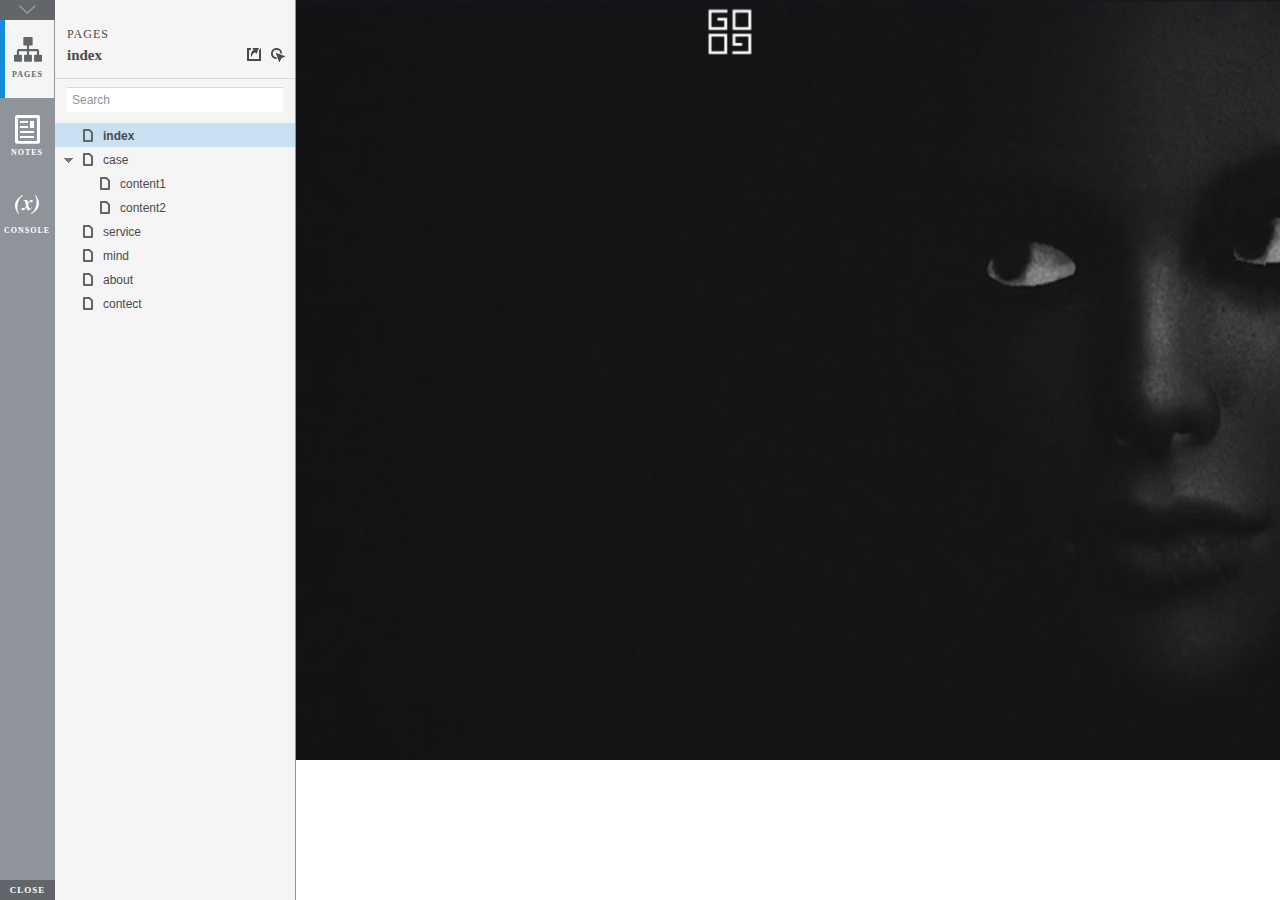
<file: start.html>
<!DOCTYPE html>
<html xmlns="http://www.w3.org/1999/xhtml" xml:lang="en" lang="en">
<head>
    <title>Untitled Document</title>
    <meta http-equiv="X-UA-Compatible" content="IE=edge"/>
    <meta http-equiv="content-type" content="text/html; charset=utf-8" />
    <meta name="viewport" content="width=device-width, initial-scale=1.0" />
    <meta name="apple-mobile-web-app-capable" content="yes" />
    <link type="text/css" href="resources/css/reset.css" rel="Stylesheet" />
    <link type="text/css" href="resources/css/default.css" rel="Stylesheet" />
    <!--<link href='https://fonts.googleapis.com/css?family=Nunito:300' rel='stylesheet' type='text/css'>-->

    <script type="text/javascript">
        if (location.href.toString().indexOf('file://localhost/') == 0) {
            location.href = location.href.toString().replace('file://localhost/', 'file:///');
        }
    </script>

    <!-- 8.0.0.3333 -->
<script src="resources/scripts/jquery-1.7.1.min.js"></script>
<script src="resources/scripts/startPre.js"></script>
<script src="data/document.js"></script>

    <style type="text/css">

#outerContainer {
	width:1000px;
	height:1500px;
}

.vsplitbar {
    width: 3px;
    /*background: #B9B9B9;*/
    border-right: 1px solid #8f949a;
}

.vsplitbar:hover, .vsplitbar.active {
    background: #8f949a;
}

#rightPanel {
    background-color: White;
}

/*#leftPanel {
    min-width: 120px;
}*/

.splitterMask {
   position:absolute;
   top: 0;
   left: 0;
   width: 100%;
   height: 100%;
   overflow: hidden;
   background-image: url(resources/images/transparent.gif);
   z-index: 20000;
}

    </style>
    <script type="text/javascript" language="JavaScript"><!--
        var SITEMAP_COLLAPSE_VAR_NAME = 'c';
        var PLUGIN_VAR_NAME = 'g';
        var FOOTNOTES_VAR_NAME = 'fn';
        var ADAPTIVE_VIEW_VAR_NAME = 'view';
        var lastLeftPanelWidth = 295;
        var toolBarOnly = true;

        // isolate scope
        (function() {
            setUpController();
            
            var configuration = $axure.document.configuration;
            var _settings = {};
            _settings.projectId = configuration.prototypeId;
            _settings.isAxshare = configuration.isAxshare;
            _settings.loadFeedbackPlugin = configuration.loadFeedbackPlugin;
            var cHash = getHashStringVar(SITEMAP_COLLAPSE_VAR_NAME);
            _settings.startCollapsed = cHash == "1";
            if(cHash == "2") closePlayer();
            var gHash = getHashStringVar(PLUGIN_VAR_NAME);
            if(gHash == "") gHash = 1;
            _settings.startPluginGid = gHash;

            $axure.player.settings = _settings;

            $(window).bind('load', function() {
                if(CHROME_5_LOCAL && !$('body').attr('pluginDetected')) {
                    window.location = 'resources/chrome/chrome.html';
                }
            });

            $(document).ready(function() {
                $axure.page.bind('load.start', mainFrame_onload);
                $axure.messageCenter.addMessageListener(messageCenter_message);

                $(document).on('pluginShown', function (event, data) {
                    setVarInCurrentUrlHash('g', data ? data : '');
                });

                $(document).on('pluginCreated', function(event, data) {
                    if($axure.player.settings.startPluginGid == data) {
                        $axure.player.showPlugin(data);
                    }
                });

                if($axure.player.settings.loadFeedbackPlugin) {
                    if($axure.player.settings.isAxshare) {
                        $axure.utils.loadJS('/Scripts/plugins/feedback/feedback8.js');
                    } else {
                        $axure.utils.loadJS('http://share.axure.com/Scripts/plugins/feedback/feedback8.js');
                    }
                }

                if(navigator.userAgent.indexOf("MSIE") >= 0) $('#outerContainer').width('100%');
                initialize();
                if($axure.player.settings.startCollapsed) $('#outerContainer').splitter({ sizeLeft: 0 });
                else $('#outerContainer').splitter({ sizeLeft: lastLeftPanelWidth });
                $('#leftPanel').width(lastLeftPanelWidth);
                
                $(window).resize(function() { resizeContent(); });

                $('#maximizePanelContainer').hide();

                initializeLogo();

                $(window).resize();
                resizeContent();
                
                $axure.player.collapseToBar();

                if($axure.player.settings.startCollapsed) {
                    collapse();
                    $('#leftPanel').width(0);
                }

                if(MOBILE_DEVICE) {
                    $('#interfaceControlFrameMinimizeContainer').height('45px');
                    $('#interfaceControlFrameMinimizeContainer a').height('45px');
                    $('#interfaceControlFrameHeaderContainer').css('margin-top','45px');
                    $('#interfaceControlFrameCloseContainer a').css('padding','10px 0px');
                    $('#maximizePanelContainer').height('45px');//.css('top','inherit').css('bottom','0px');

                    $('body').removeClass('hashover');

                    if(IOS) {
                        $('#rightPanel').css('overflow', 'auto').css('-webkit-overflow-scrolling', 'touch').css('-ms-overflow-x', 'hidden');

                        window.addEventListener("orientationchange", function() {
                            var viewport = document.querySelector("meta[name=viewport]");
                            //so iOS doesn't zoom when switching back to portrait
                            viewport.setAttribute('content', 'width=device-width, initial-scale=1.0, maximum-scale=1.0');
                            viewport.setAttribute('content', 'width=device-width, initial-scale=1.0');
                            resizeContent();
                        }, false);

                        $axure.page.bind('load.start', function() {
                            resizeContent();
                        });
                    }
                }

            });

            function initialize() {
                var legacyQString = getQueryString("Page");
                if (legacyQString.length > 0) {
                    location.href = location.href.substring(0, location.href.indexOf("?")) + "#p=" + legacyQString;
                    return;
                }

                var mainFrame = document.getElementById("mainFrame");
                mainFrame.contentWindow.location.href = getInitialUrl();
            }

            function initializeLogo() {
                if($axure.document.configuration.logoImagePath) {
                    var image = new Image();
                    image.onload = function() {
                        $('#logoImage').css('max-width', this.width + 'px');
                        $axure.player.resizeContent();
                    };
                    image.src = $axure.document.configuration.logoImagePath;
                
                    $('#interfaceControlFrameLogoImageContainer').html('<img id="logoImage" src="" />');
                    $('#logoImage').attr('src', $axure.document.configuration.logoImagePath).load(function() { resizeContent(); });
                } else $('#interfaceControlFrameLogoImageContainer').hide();

                if ($axure.document.configuration.logoImageCaption) {
                    $('#interfaceControlFrameLogoCaptionContainer').html($axure.document.configuration.logoImageCaption);
                } else $('#interfaceControlFrameLogoCaptionContainer').hide();

                if(!$('#interfaceControlFrameLogoImageContainer').is(':visible') && !$('#interfaceControlFrameLogoCaptionContainer').is(':visible')) {
                    $('#interfaceControlFrameLogoContainer').hide();
                }
            }

            var resizeContent = $axure.player.resizeContent = function() {
                var newHeight = $(window).height();
                var newWidth = $(window).width();

                var controlContainerHeight = newHeight;// - 30;
                if($('#interfaceControlFrameLogoContainer').is(':visible')) controlContainerHeight -= $('#interfaceControlFrameLogoContainer').outerHeight();// + 16;

                $('#outerContainer').height(newHeight).width(newWidth);
                $('.vsplitbar').height(newHeight);
                $('#leftPanel').height(newHeight);
                $('#interfaceControlFrame').height(newHeight);
                $('#interfaceControlFrameContainer').height(newHeight);
                $('#interfaceControlFrameHostContainer').height(controlContainerHeight);

                $('#rightPanel').height(newHeight);
                $('#mainFrame').height(newHeight);

                if($('#leftPanel').is(':visible')) $('#rightPanel').width($(window).width() - $('#leftPanel').width() - 1);// $('.vsplitbar').width());
                else $('#rightPanel').width($(window).width());

                $(document).trigger('ContainerHeightChange',[controlContainerHeight]);

                if(MOBILE_DEVICE) {
                    if(!(getHashStringVar(ADAPTIVE_VIEW_VAR_NAME).length > 0)) $axure.messageCenter.postMessage('setAdaptiveViewForSize', {'width':newWidth, 'height':$('#rightPanel').height()});
                }
            }

            var collapseToBar = $axure.player.collapseToBar = function() {
                lastLeftPanelWidth = $('#leftPanel').width();
                $('#leftPanel').width('55px');
                $('.vsplitbar').hide();
                $('#rightPanel').width($(window).width() - $('#leftPanel').width());
                $(window).resize();
                $('#outerContainer').trigger('resize');
                toolBarOnly = true;
            }

            var expandFromBar = $axure.player.expandFromBar = function() {
                if($('.vsplitbar').is(':visible')) return;

                $('#leftPanel').width(lastLeftPanelWidth);
                $('.vsplitbar').show();
                $('#rightPanel').width($(window).width() - $('#leftPanel').width() - 1);// $('.vsplitbar').width());
                $(window).resize();
                $('#outerContainer').trigger('resize');
                toolBarOnly = false;
            }

        })();

        function messageCenter_message(message, data) {
            if(message == 'expandFrame') expand();
            else if(message == 'getCollapseFrameOnLoad' && $axure.player.settings.startCollapsed && !MOBILE_DEVICE) $axure.messageCenter.postMessage('collapseFrameOnLoad');
        }

        
        function getInitialUrl() {
            var pageName = getHashStringVar("p");
            if(pageName.length > 0) return pageName + ".html";
            else {
                var url = getFirstPageUrl($axure.document.sitemap.rootNodes);
                return (url ? url : "about:blank");
            }
        }

        function getFirstPageUrl(nodes) {
            for (var i = 0; i < nodes.length; i++) {
                var node = nodes[i];
                if (node.url) return node.url;
                else {
                    var hasChildren = (node.children && node.children.length > 0);
                    if (hasChildren) {
                        var url = getFirstPageUrl(node.children);
                        if (url) return url;
                    }
                }
            }
            return null;
        }

        function closePlayer() {
            if($axure.page.location) window.location.href = $axure.page.location;
            else {
                var pageFile = getInitialUrl();
                var currentLocation = window.location.toString();
                window.location.href = currentLocation.substr(0, currentLocation.lastIndexOf("/") + 1) + pageFile;
            }
        }

        function replaceHash(newHash) {
            var currentLocWithoutHash = window.location.toString().split('#')[0];

            //We use replace so that every hash change doesn't get appended to the history stack.
            //We use replaceState in browsers that support it, else replace the location
            if(typeof window.history.replaceState != 'undefined') {
                try {
                    //Chrome 45 (Version 45.0.2454.85 m) started throwing an error here when generated locally (this only happens with sitemap open) which broke all interactions.
                    //try catch breaks the url adjusting nicely when the sitemap is open, but all interactions and forward and back buttons work.
                    //Uncaught SecurityError: Failed to execute 'replaceState' on 'History': A history state object with URL 'file:///C:/Users/Ian/Documents/Axure/HTML/Untitled/start.html#p=home' cannot be created in a document with origin 'null'.
                    window.history.replaceState(null, null, currentLocWithoutHash + newHash);
                } catch(ex) {}
            } else {
                window.location.replace(currentLocWithoutHash + newHash);
            }
        }

        function collapse() {
            setVarInCurrentUrlHash('c', 1);
            if(!toolBarOnly) lastLeftPanelWidth = $('#leftPanel').width();

            $('#maximizePanelContainer').show();
            $('#leftPanel').hide();
            $('.vsplitbar').hide();
            $('#rightPanel').width($(window).width());
            $(window).resize();
            $('#outerContainer').trigger('resize');

            $(document).trigger('sidebarCollapse');

            if(MOBILE_DEVICE) {
                $('#maximizePanelContainer').animate({
                    top:$('#rightPanel').height() - $('#maximizePanelContainer').height()
                }, 300, 'swing', function() {
                    $('#maximizePanelContainer').css('top', 'inherit').css('bottom', '0px');
                });
            }
        }

        function expand() {
            if(MOBILE_DEVICE) {
                $('#maximizePanelContainer').css('top', '0px').css('bottom', 'inherit');
            }

            deleteVarFromCurrentUrlHash('c');
            $('#maximizePanelContainer').hide();
            $('#leftPanel').width(lastLeftPanelWidth);
            $('#leftPanel').show();
            if(!toolBarOnly) {
                $('.vsplitbar').show();
                $('#rightPanel').width($(window).width() - $('#leftPanel').width() - 1);
            } else {
                $axure.player.collapseToBar();
            }
            $(window).resize();
            $('#outerContainer').trigger('resize');

            $(document).trigger('sidebarExpanded');
        }


        function mainFrame_onload() {
            if($axure.page.pageName) document.title = $axure.page.pageName;
        }

        function getQueryString(query) {
            var qstring = self.location.href.split("?");
            if(qstring.length < 2) return "";
            return GetParameter(qstring, query);
        }
        
        function GetParameter(qstring, query) {
            var prms = qstring[1].split("&");
            var frmelements = new Array();
            var currprmeter, querystr = "";

            for(var i = 0; i < prms.length; i++) {
                currprmeter = prms[i].split("=");
                frmelements[i] = new Array();
                frmelements[i][0] = currprmeter[0];
                frmelements[i][1] = currprmeter[1];
            }

            for(j = 0; j < frmelements.length; j++) {
                if(frmelements[j][0].toLowerCase() == query.toLowerCase()) {
                    querystr = frmelements[j][1];
                    break;
                }
            }
            return querystr;
        }
        
        function getHashStringVar(query) {
            var qstring = self.location.href.split("#");
            if(qstring.length < 2) return "";
            return GetParameter(qstring, query);
        }

        function setHashStringVar(currentHash, varName, varVal) {
            var varWithEqual = varName + '=';
            var poundVarWithEqual = varVal === '' ? '' :  '#' + varName + '=' + varVal;
            var ampVarWithEqual = varVal === '' ? '' :  '&' + varName + '=' + varVal;
            var hashToSet = '';

            var pageIndex = currentHash.indexOf('#' + varWithEqual);
            if(pageIndex == -1) pageIndex = currentHash.indexOf('&' + varWithEqual);
            if(pageIndex != -1) {
                var newHash = currentHash.substring(0, pageIndex);

                newHash = newHash == '' ? poundVarWithEqual : newHash + ampVarWithEqual;

                var ampIndex = currentHash.indexOf('&', pageIndex + 1);
                if(ampIndex != -1) {
                    newHash = newHash == '' ? '#' + currentHash.substring(ampIndex + 1) : newHash + currentHash.substring(ampIndex);
                }
                hashToSet = newHash;
            } else if(currentHash.indexOf('#') != -1) {
                hashToSet = currentHash + ampVarWithEqual;
            } else {
                hashToSet = poundVarWithEqual;
            }

            if(hashToSet != '' || varVal == '') {
                return hashToSet;
            }

            return null;
        }

        function setVarInCurrentUrlHash(varName, varVal) {
            var newHash = setHashStringVar(window.location.hash, varName, varVal);

            if(newHash != null) {
                replaceHash(newHash);
            }
        }

        function deleteHashStringVar(currentHash, varName) {
            var varWithEqual = varName + '=';

            var pageIndex = currentHash.indexOf('#' + varWithEqual);
            if(pageIndex == -1) pageIndex = currentHash.indexOf('&' + varWithEqual);
            if(pageIndex != -1) {
                var newHash = currentHash.substring(0, pageIndex);

                var ampIndex = currentHash.indexOf('&', pageIndex + 1);

                //IF begin of string....if none blank, ELSE # instead of & and rest
                //IF in string....prefix + if none blank, ELSE &-rest
                if(newHash == '') { //beginning of string
                    newHash = ampIndex != -1 ? '#' + currentHash.substring(ampIndex + 1) : '';
                } else { //somewhere in the middle
                    newHash = newHash + (ampIndex != -1 ? currentHash.substring(ampIndex) : '');
                }

                return newHash;
            }

            return null;
        }

        function deleteVarFromCurrentUrlHash(varName) {
            var newHash = deleteHashStringVar(window.location.hash, varName);

            if(newHash != null) {
                replaceHash(newHash);
            }
        }
    --></script>
    
    <link type="text/css" rel="Stylesheet" href="plugins/sitemap/styles/sitemap.css" />
    <link type="text/css" rel="Stylesheet" href="plugins/page_notes/styles/page_notes.css" />
    <link type="text/css" rel="Stylesheet" href="plugins/debug/styles/debug.css" />
    <script src="resources/scripts/startPost.js"></script>


    <!--<link type="text/css" rel="Stylesheet" href="plugins/recordplay/styles/recordplay.css" />
    <script type="text/javascript" src="plugins/recordplay/recordplay.js"></script>-->
    

</head>
<body scroll="no" class="hashover">
    <div id="outerContainer">

        <div id="leftPanel">
            <div id="interfaceControlFrame">
                <div id="interfaceControlFrameMinimizeContainer">
                    <a title="Collapse" id="interfaceControlFrameMinimizeButton" onclick="collapse();">&nbsp;</a>
                </div>
                <div id="interfaceControlFrameHeaderContainer">
                    <ul id="interfaceControlFrameHeader"></ul>
                </div>
                <div id="interfaceControlFrameContainer">
                    <div id="interfaceControlFrameLogoContainer">
                        <div id="interfaceControlFrameLogoImageContainer"></div>
                        <div id="interfaceControlFrameLogoCaptionContainer"></div>
                    </div>
                    <div id="interfaceControlFrameHostContainer">
                    </div>
                </div>
                <div id="interfaceControlFrameCloseContainer">
                    <a title="Close" id="interfaceControlFrameCloseButton" onclick="closePlayer();">CLOSE</a>
                </div>
            </div>
        </div>
        <div id="rightPanel">
            <iframe id="mainFrame" name="mainFrame" width="100%" height="100%" src="" frameborder="0" style="display: block;" webkitallowfullscreen mozallowfullscreen allowfullscreen></iframe>
        </div>

    </div>

    <div id="maximizePanelContainer">
        <iframe id="expandFrame" src="resources/expand.html" width="100%" height="100%" scrolling="no" allowtransparency="true" frameborder="0"></iframe>
    </div>

</body>
</html>
</file>
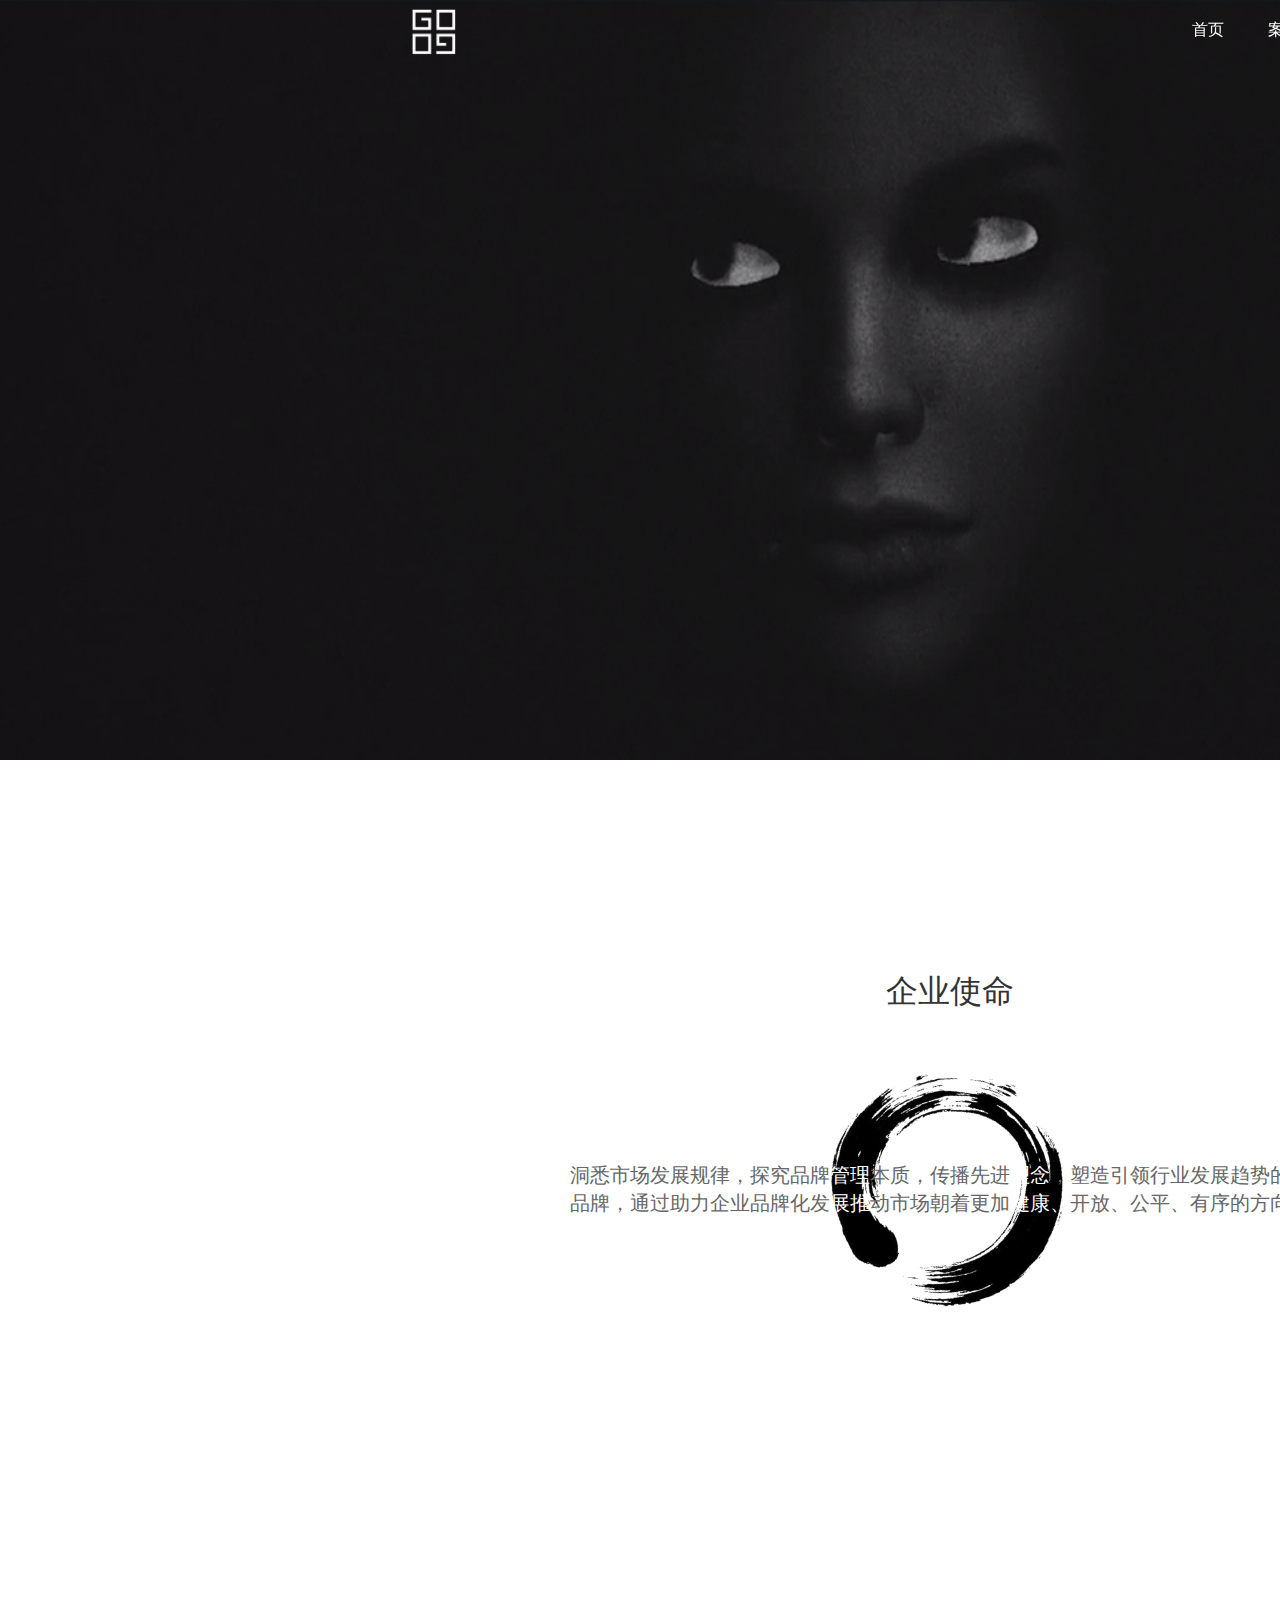
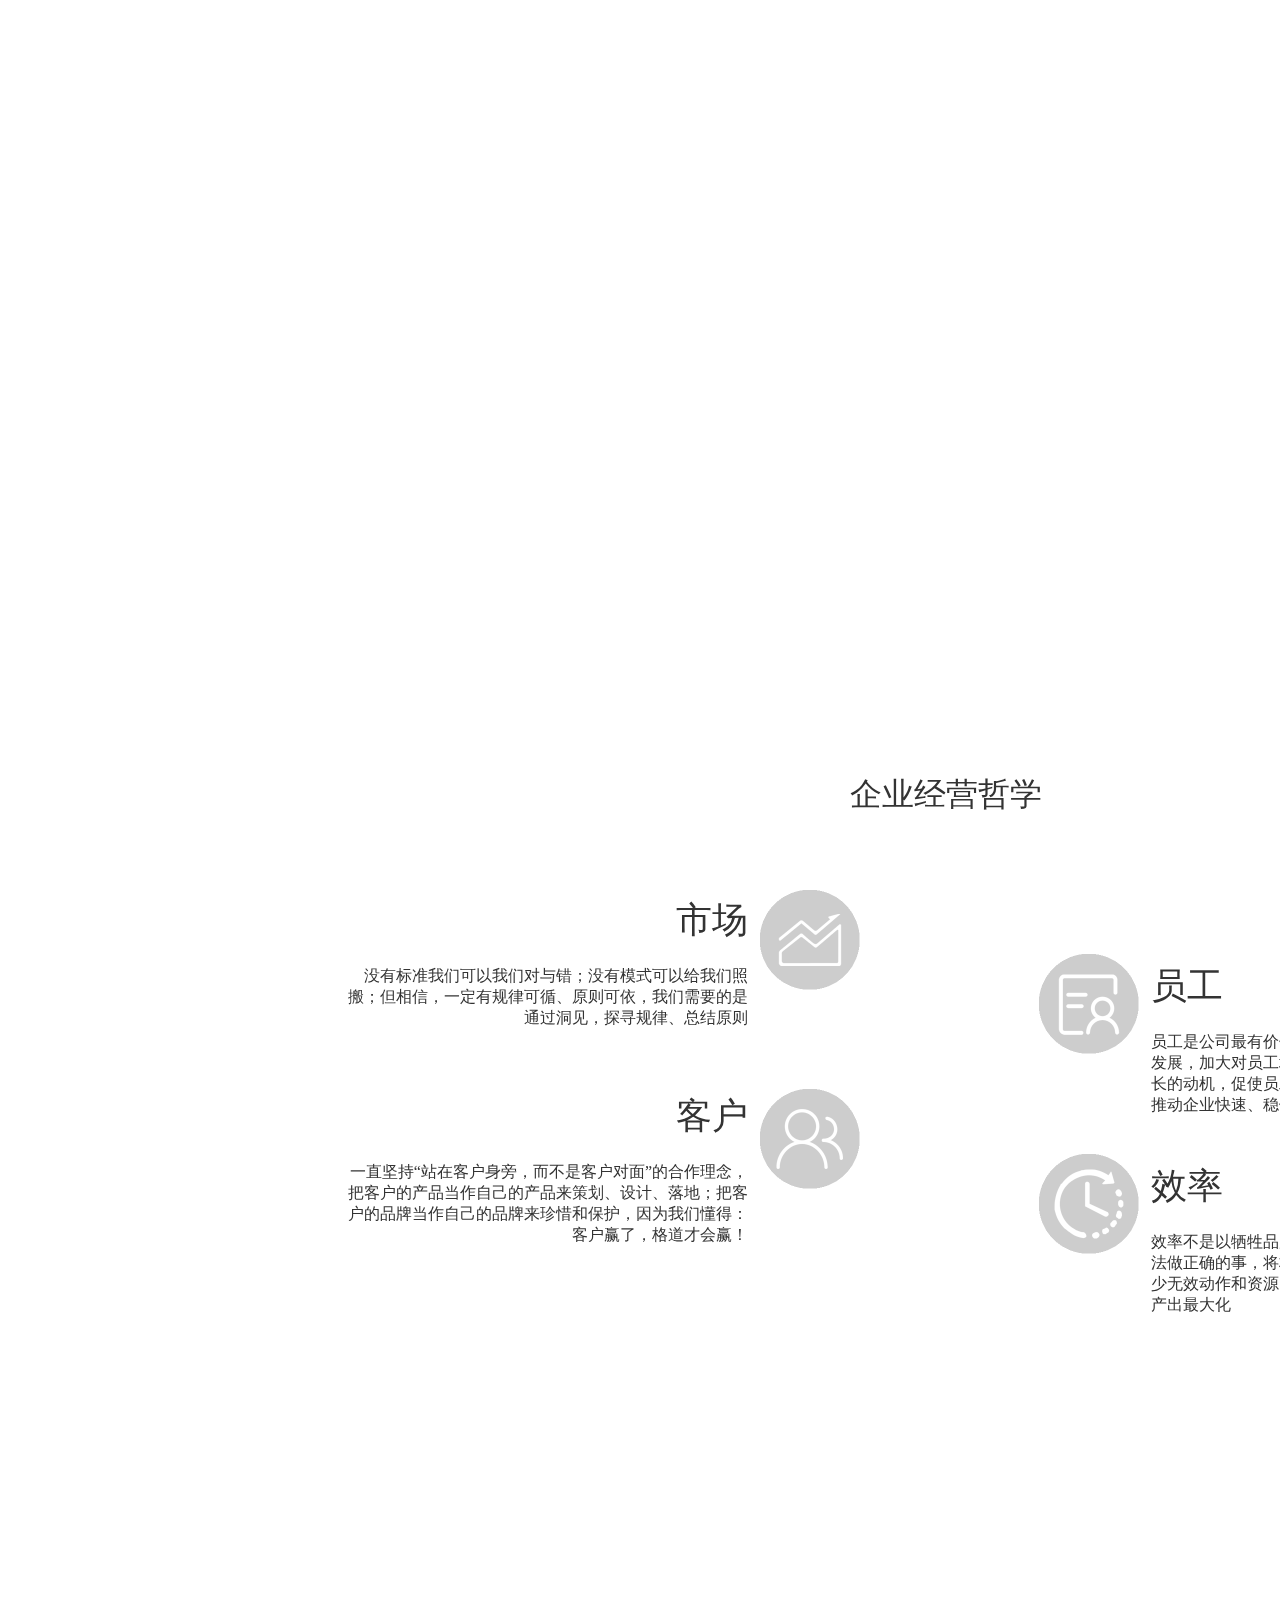
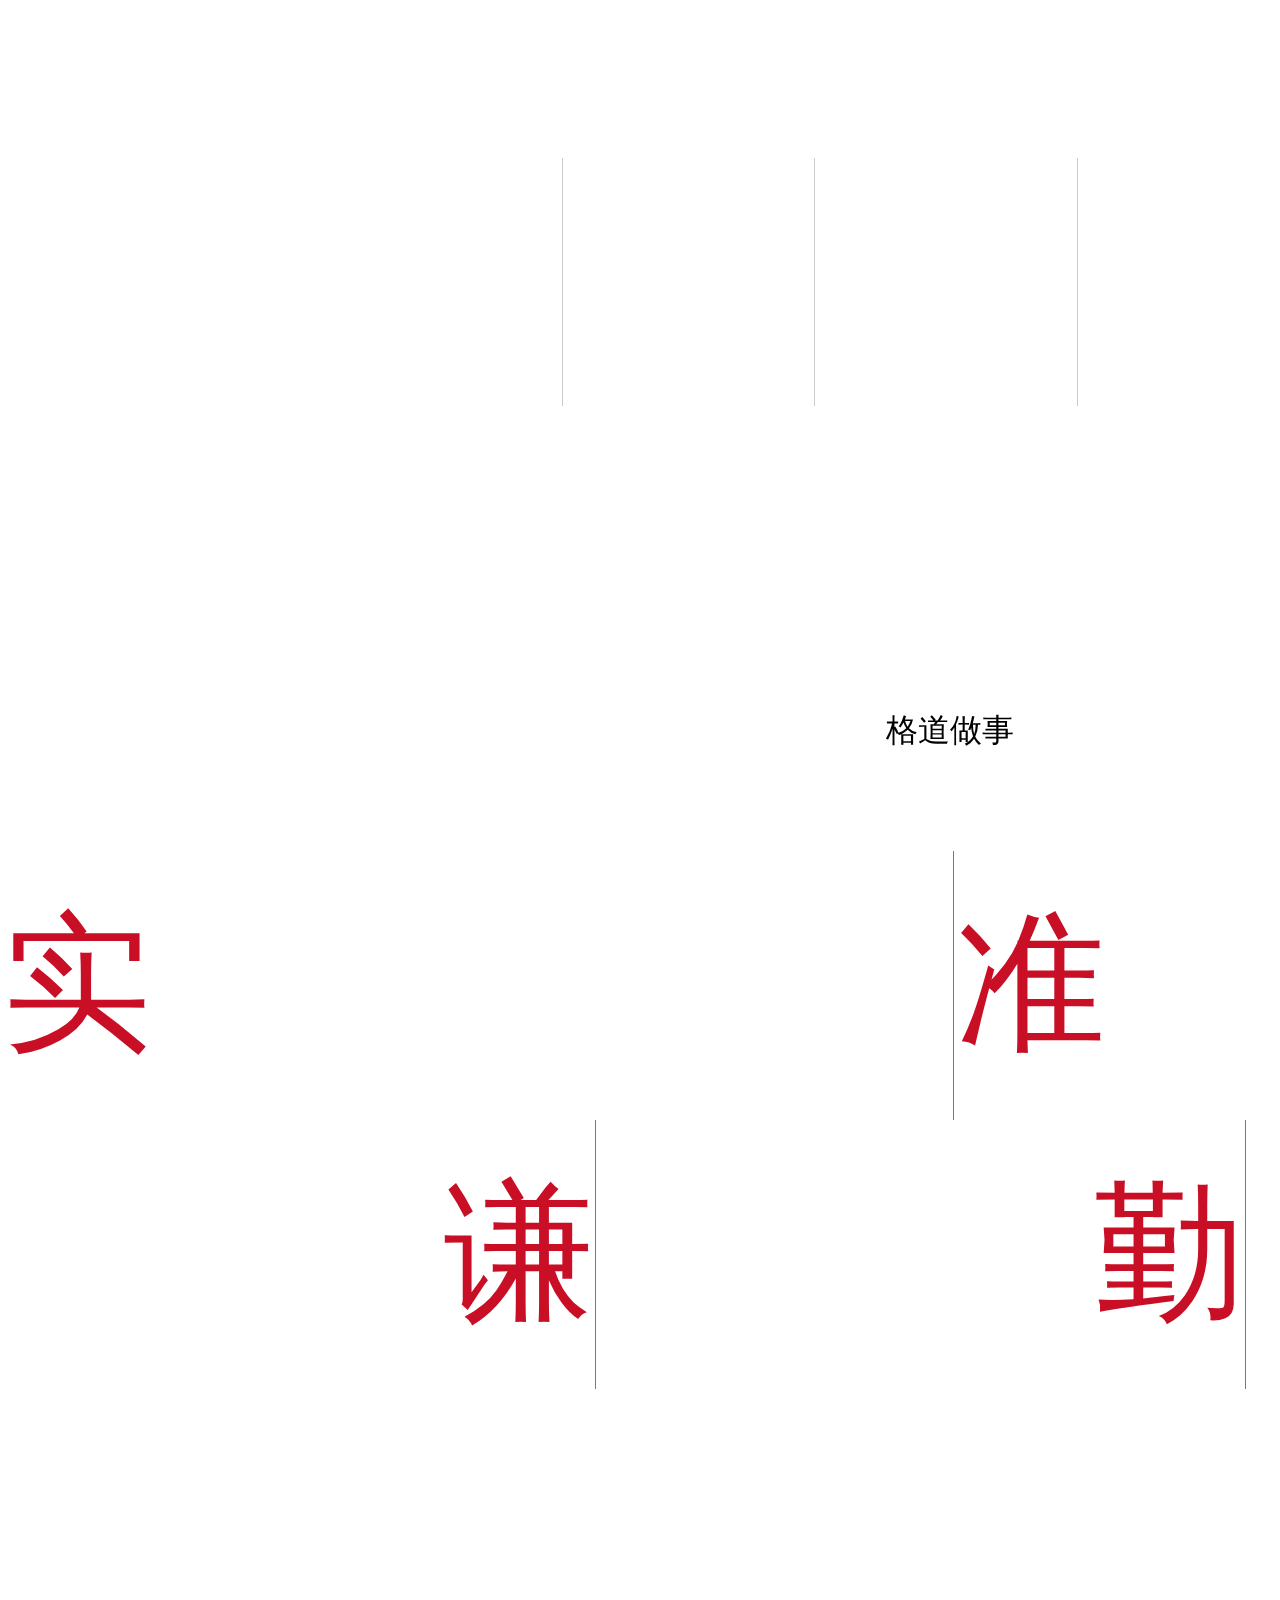
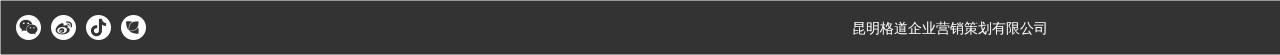
<file: resources/reload.html>
﻿<html>
	<head>
		<title></title>
	</head>
	<body>
	
	<script language="javascript">
	function getUrl() {
      var query = window.location.hash.substring(1);
      var vars = query.split("&&&");
      for (var i=0;i<vars.length;i++) {
        var url = vars[i];
        return decodeURI(url).replace("html%23","html#");
      } 
    }

    var rel = '../';
    var url = getUrl();
    if (url.indexOf(":") > 0 && url.indexOf(":") < 10) rel = '';
	self.location.href = rel + url;
	</script>
	
	</body>
</html>
</file>
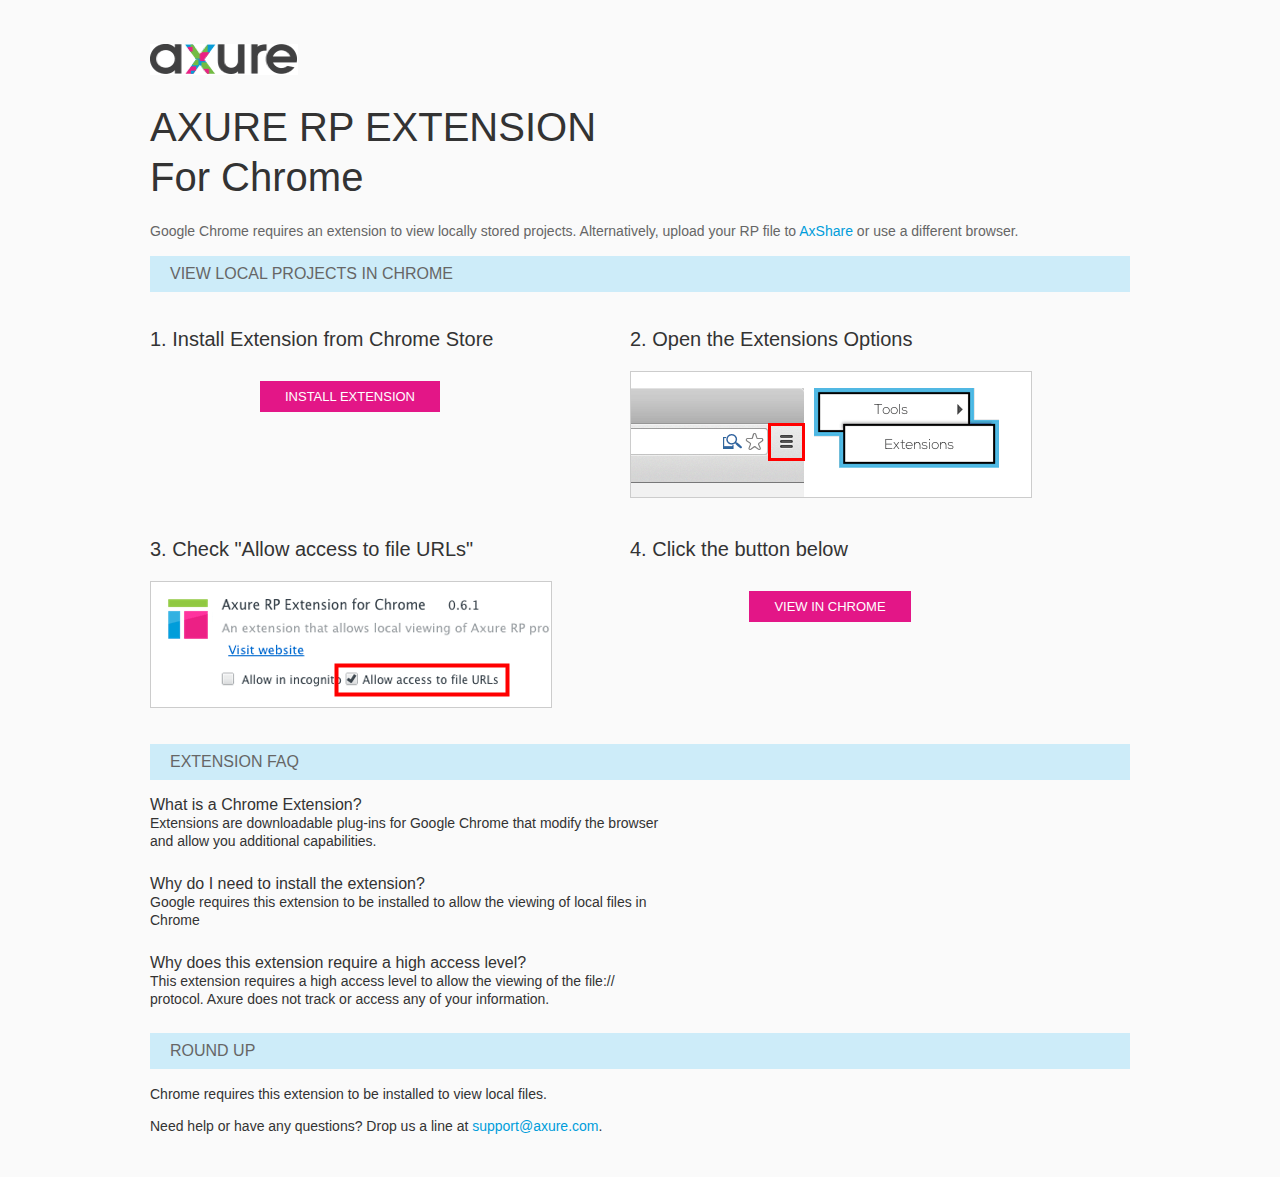
<file: resources/chrome/chrome.html>
<html>
<head>
    <title>Install the Axure RP Chrome Extension</title>
    <style type="text/css">
        *
        {
            font-family: Helvetica, Arial, sans-serif;
        }
        body
        {
            text-align: center;
            background-color: #fafafa;
        }
        p
        {
            font-size: 14px;
            line-height: 18px;
            color: #333333;
        }
        div.container
        {
            width: 980px;
            margin-left: auto;
            margin-right: auto;
            text-align: left;
        }
        a
        {
            text-decoration: none;
            color: #009dda;
        }
        .button
        {
            background: #E31687;
            font: normal 16px Arial, sans-serif;
            color: #FFFFFF;
            padding: 8px 25px 8px 25px;
            border: 0;
            display: inline-block;
            margin-top: 10px;
            text-transform: uppercase;
            font-size: 13px;
        }
        a:hover.button
        {
            opacity: .8;
        }
        div.left
        {
            width: 400px;
            float: left;
            margin-right: 80px;
        }
        div.right
        {
            width: 400px;
            float: left;
        }
        div.buttonContainer
        {
            text-align: center;
        }
        h1
        {
            font-size: 40px;
            color: #333333;
            line-height: 50px;
            margin-bottom: 20px;
            font-weight: normal;
        }
        h2
        {
            font-size: 38px;
            font-weight: normal;
            color: #08639C;
            text-align: center;
        }
        h3
        {
            font-size: 20px;
            color: #333333;
            font-weight: normal;
        }
        .heading
        {
            background-color: #cdecf9;
            height: 36px;
            line-height: 36px;
            padding-left: 20px;
            font-size: 16px;
            color: #666666;
        }
        span.faq
        {
            font-size: 16px;
            font-weight: normal;
            color: #333333;
            display: block;
        }
    </style>
</head>
<body>
    <div class="container">
        <br />
        <br />
        <img src="axure_logo.gif" alt="axure" />
        <br />
        <h1>
            AXURE RP EXTENSION<br />
            For Chrome</h1>
        <p style="font-size: 14px; color: #666666; margin-top: 10px;">
            Google Chrome requires an extension to view locally stored projects. Alternatively,
            upload your RP file to <a href="https://share.axure.com">AxShare</a> or use a different
            browser.</p>
        <h3 class="heading">
            VIEW LOCAL PROJECTS IN CHROME</h3>
        <div class="left">
            <h3>
                1. Install Extension from Chrome Store</h3>
            <div class="buttonContainer">
                <a class="button" href="https://chrome.google.com/webstore/detail/dogkpdfcklifaemcdfbildhcofnopogp"
                    target="_blank">Install Extension</a>
            </div>
        </div>
        <div class="right">
            <h3>
                2. Open the Extensions Options</h3>
            <img src="extensions_menu.gif" alt="extensions" />
        </div>
        <div style="clear: both; height: 20px;">
            &nbsp;</div>
        <div class="left">
            <h3>
                3. Check "Allow access to file URLs"</h3>
            <img src="allow_access.gif" alt="allow access" />
        </div>
        <div class="right">
            <h3>
                4. Click the button below</h3>
            <div class="buttonContainer">
                <a class="button" href="../../start.html">View in Chrome</a>
            </div>
        </div>
        <div style="clear: both; height: 20px;">
        </div>
        <h3 class="heading">
            EXTENSION FAQ</h3>
        <p>
            <span class="faq">What is a Chrome Extension?</span> Extensions are downloadable
            plug-ins for Google Chrome that modify the browser<br />
            and allow you additional capabilities.
        </p>
        <p style="margin-top: 25px;">
            <span class="faq">Why do I need to install the extension?</span> Google requires
            this extension to be installed to allow the viewing of local files in<br />
            Chrome
        </p>
        <p style="margin-top: 25px; margin-bottom: 25px;">
            <span class="faq">Why does this extension require a high access level?</span> This
            extension requires a high access level to allow the viewing of the file://<br />
            protocol. Axure does not track or access any of your information.
        </p>
        <h3 class="heading">
            ROUND UP</h3>
        <p>
            Chrome requires this extension to be installed to view local files.</p>
        <p>
            Need help or have any questions? Drop us a line at <a href="mailto:support@axure.com">
                support@axure.com</a>.
        </p>
        <div style="clear: both; height: 20px;">
        </div>
    </div>
</body>
</html>
</file>
<file: resources/css/axure_rp_page.css>
﻿/* so the window resize fires within a frame in IE7 */
html, body {
    height: 100%;
}

a {
    color: inherit;
}

p {
    margin: 0px;
    text-rendering: optimizeLegibility;
    font-feature-settings: "kern" 1;
    -webkit-font-feature-settings: "kern";
    -moz-font-feature-settings: "kern";
    -moz-font-feature-settings: "kern=1";
    font-kerning: normal;
}

iframe {
    background: #FFFFFF;
}

/* to match IE with C, FF */
input {
    padding: 1px 0px 1px 0px;
    box-sizing: border-box;
    -moz-box-sizing: border-box;
}

textarea {
    margin: 0px;
    box-sizing: border-box;
    -moz-box-sizing: border-box;
}

div.intcases {
    font-family: arial; 
    font-size: 12px;
    text-align:left; 
    border:1px solid #AAA; 
    background:#FFF none repeat scroll 0% 0%; 
    z-index:9999; 
    visibility:hidden; 
    position:absolute;
    padding: 0px;
    border-radius: 3px;
    white-space: nowrap;
}

div.intcaselink {
    cursor: pointer;
    padding: 3px 8px 3px 8px;
    margin: 5px;
    background:#EEE none repeat scroll 0% 0%; 
    border:1px solid #AAA;
    border-radius: 3px;
}

div.refpageimage {
    position: absolute;
    left: 0px;
    top: 0px;
    font-size: 0px;
    width: 16px;
    height: 16px;
    cursor: pointer;
    background-image: url(images/newwindow.gif);
    background-repeat: no-repeat;
}

div.annnoteimage {
    position: absolute;
    left: 0px;
    top: 0px;
    font-size: 0px;
    /*width: 16px;
    height: 12px;*/
    cursor: help;
    /*background-image: url(images/note.gif);*/
    /*background-repeat: no-repeat;*/
    width: 13px;
    height: 12px;
    padding-top: 1px;
    text-align: center;
    background-color: #138CDD;
    -moz-box-shadow: 1px 1px 3px #aaa;
    -webkit-box-shadow: 1px 1px 3px #aaa;
    box-shadow: 1px 1px 3px #aaa;
}

div.annnoteline {
    display: inline-block;
    width: 9px;
    height: 1px;
    border-bottom: 1px solid white;
    margin-top: 1px;
}

div.annnotelabel {
    position: absolute;
    left: 0px;
    top: 0px;
    font-family: Helvetica,Arial;
    font-size: 10px;
    /*border: 1px solid rgb(166,221,242);*/
    cursor: help;
    /*background:rgb(0,157,217) none repeat scroll 0% 0%;*/ 
    padding: 1px 3px 1px 3px;
    white-space: nowrap;
    color: white;
    
    background-color: #138CDD;
    -moz-box-shadow: 1px 1px 3px #aaa;
    -webkit-box-shadow: 1px 1px 3px #aaa;
    box-shadow: 1px 1px 3px #aaa;
}

.annotation {
    font-size: 12px;
    padding-left: 2px;
    margin-bottom: 5px;
}

.annotationName {
    /*font-size: 13px;
    font-weight: bold;
    margin-bottom: 3px;
    white-space: nowrap;*/

    font-family: 'Trebuchet MS';
    font-size: 14px;
    font-weight: bold;
    margin-bottom: 5px;
    white-space: nowrap;
}

.annotationValue {
    font-family: Arial, Helvetica, Sans-Serif;
    font-size: 12px;
    color: #4a4a4a;
    line-height: 21px;
    margin-bottom: 20px;
}

.noteLink {
    text-decoration: inherit;
    color: inherit;
}

.noteLink:hover {
    background-color: white;
}

/* this is a fix for the issue where dialogs jump around and takes the text-align from the body */
.dialogFix {
    position:absolute;
    text-align:left;
    border: 1px solid #8f949a;
}


@keyframes pulsate {
  from {
    box-shadow: 0 0 10px #15d6ba;
  }
  to {
    box-shadow: 0 0 20px #15d6ba;
  }
}

@-webkit-keyframes pulsate {
  from {
    -webkit-box-shadow: 0 0 10px #15d6ba;
    box-shadow: 0 0 10px #15d6ba;
  }
  to {
    -webkit-box-shadow: 0 0 20px #15d6ba;
    box-shadow: 0 0 20px #15d6ba;
  }
}
 
@-moz-keyframes pulsate {
  from {
    -moz-box-shadow: 0 0 10px #15d6ba;
    box-shadow: 0 0 10px #15d6ba;
  }
  to {
    -moz-box-shadow: 0 0 20px #15d6ba;
    box-shadow: 0 0 20px #15d6ba;
  }
}

.legacyPulsateBorder {
    /*border: 5px solid #15d6ba;
    margin: -5px;*/
    -moz-box-shadow: 0 0 10px 3px #15d6ba;
    box-shadow: 0 0 10px 3px #15d6ba;
}

.pulsateBorder {
  animation-name: pulsate;
  animation-timing-function: ease-in-out;
  animation-duration: 0.9s;
  animation-iteration-count: infinite;
  animation-direction: alternate;
  
  -webkit-animation-name: pulsate;
  -webkit-animation-timing-function: ease-in-out;
  -webkit-animation-duration: 0.9s;
  -webkit-animation-iteration-count: infinite;
  -webkit-animation-direction: alternate;

  -moz-animation-name: pulsate;
  -moz-animation-timing-function: ease-in-out;
  -moz-animation-duration: 0.9s;
  -moz-animation-iteration-count: infinite;
  -moz-animation-direction: alternate;
}

.ax_default_hidden, .ax_default_unplaced{
    display: none;
    visibility: hidden;
}

.widgetNoteSelected {
    -moz-box-shadow: 0 0 10px 3px #138CDD;
    box-shadow: 0 0 10px 3px #138CDD;
    /*-moz-box-shadow: 0 0 20px #3915d6;
    box-shadow: 0 0 20px #3915d6;*/
    /*border: 3px solid #3915d6;*/
    /*margin: -3px;*/
}


.singleImg {
    display: none;
    visibility: hidden;
}
</file>
<file: data/styles.css>
﻿.ax_default {
  font-family:'Arial Normal', 'Arial';
  font-weight:400;
  font-style:normal;
  font-size:13px;
  color:#333333;
  text-align:center;
  line-height:normal;
}
.box_1 {
}
._图片 {
}
._一级标题 {
  font-family:'Arial Normal', 'Arial';
  font-weight:bold;
  font-style:normal;
  font-size:32px;
  text-align:left;
}
._二级标题 {
  font-family:'Arial Normal', 'Arial';
  font-weight:bold;
  font-style:normal;
  font-size:24px;
  text-align:left;
}
._三级标题 {
  font-family:'Arial Normal', 'Arial';
  font-weight:bold;
  font-style:normal;
  font-size:18px;
  text-align:left;
}
._四级标题 {
  font-family:'Arial Normal', 'Arial';
  font-weight:bold;
  font-style:normal;
  font-size:14px;
  text-align:left;
}
._五级标题 {
  font-family:'Arial Normal', 'Arial';
  font-weight:bold;
  font-style:normal;
  text-align:left;
}
._六级标题 {
  font-family:'Arial Normal', 'Arial';
  font-weight:bold;
  font-style:normal;
  font-size:10px;
  text-align:left;
}
._文本段落 {
  text-align:left;
}
.box_2 {
}
.line {
}
.label {
  font-size:14px;
  text-align:left;
}
.button {
}
</file>
<file: files/index/styles.css>
﻿body {
  margin:0px;
  background-image:none;
  position:static;
  left:auto;
  width:1900px;
  margin-left:0;
  margin-right:0;
  text-align:left;
}
#base {
  position:absolute;
  z-index:0;
}
#u0 {
  border-width:0px;
  position:absolute;
  left:0px;
  top:0px;
  width:0px;
  height:0px;
}
#u1 {
  position:fixed;
  left:0px;
  bottom:0px;
}
#u1_state0 {
  position:relative;
  left:0px;
  top:0px;
  width:1900px;
  height:760px;
  background-image:none;
}
#u1_state0_content {
  border-width:0px;
  position:absolute;
  left:0px;
  top:0px;
  width:1px;
  height:1px;
}
#u2_img {
  border-width:0px;
  position:absolute;
  left:0px;
  top:0px;
  width:1900px;
  height:760px;
}
#u2 {
  border-width:0px;
  position:absolute;
  left:0px;
  top:0px;
  width:1900px;
  height:760px;
}
#u3 {
  border-width:0px;
  position:absolute;
  left:2px;
  top:372px;
  width:1896px;
  visibility:hidden;
  word-wrap:break-word;
}
#u4_div {
  border-width:0px;
  position:absolute;
  left:0px;
  top:0px;
  width:129px;
  height:42px;
  background:inherit;
  background-color:rgba(255, 255, 255, 0);
  border:none;
  border-radius:0px;
  -moz-box-shadow:none;
  -webkit-box-shadow:none;
  box-shadow:none;
  font-family:'华文中宋';
  font-weight:400;
  font-style:normal;
  color:#FFFFFF;
}
#u4 {
  border-width:0px;
  position:absolute;
  left:884px;
  top:3213px;
  width:129px;
  height:42px;
  font-family:'华文中宋';
  font-weight:400;
  font-style:normal;
  color:#FFFFFF;
}
#u5 {
  border-width:0px;
  position:absolute;
  left:0px;
  top:0px;
  width:129px;
  white-space:nowrap;
}
#u6_div {
  border-width:0px;
  position:absolute;
  left:0px;
  top:0px;
  width:110px;
  height:248px;
  background:inherit;
  background-color:rgba(255, 255, 255, 0);
  border:none;
  border-radius:0px;
  -moz-box-shadow:none;
  -webkit-box-shadow:none;
  box-shadow:none;
  font-family:'华文中宋';
  font-weight:400;
  font-style:normal;
  color:#FFFFFF;
}
#u6 {
  border-width:0px;
  position:absolute;
  left:403px;
  top:3358px;
  width:110px;
  height:248px;
  font-family:'华文中宋';
  font-weight:400;
  font-style:normal;
  color:#FFFFFF;
}
#u7 {
  border-width:0px;
  position:absolute;
  left:0px;
  top:0px;
  width:110px;
  word-wrap:break-word;
}
#u8_div {
  border-width:0px;
  position:absolute;
  left:0px;
  top:0px;
  width:110px;
  height:248px;
  background:inherit;
  background-color:rgba(255, 255, 255, 0);
  border:none;
  border-radius:0px;
  -moz-box-shadow:none;
  -webkit-box-shadow:none;
  box-shadow:none;
  font-family:'华文中宋';
  font-weight:400;
  font-style:normal;
  color:#FFFFFF;
}
#u8 {
  border-width:0px;
  position:absolute;
  left:646px;
  top:3358px;
  width:110px;
  height:248px;
  font-family:'华文中宋';
  font-weight:400;
  font-style:normal;
  color:#FFFFFF;
}
#u9 {
  border-width:0px;
  position:absolute;
  left:0px;
  top:0px;
  width:110px;
  word-wrap:break-word;
}
#u10_div {
  border-width:0px;
  position:absolute;
  left:0px;
  top:0px;
  width:124px;
  height:248px;
  background:inherit;
  background-color:rgba(255, 255, 255, 0);
  border:none;
  border-radius:0px;
  -moz-box-shadow:none;
  -webkit-box-shadow:none;
  box-shadow:none;
  font-family:'华文中宋';
  font-weight:400;
  font-style:normal;
  color:#FFFFFF;
}
#u10 {
  border-width:0px;
  position:absolute;
  left:888px;
  top:3358px;
  width:124px;
  height:248px;
  font-family:'华文中宋';
  font-weight:400;
  font-style:normal;
  color:#FFFFFF;
}
#u11 {
  border-width:0px;
  position:absolute;
  left:0px;
  top:0px;
  width:124px;
  word-wrap:break-word;
}
#u12_div {
  border-width:0px;
  position:absolute;
  left:0px;
  top:0px;
  width:110px;
  height:248px;
  background:inherit;
  background-color:rgba(255, 255, 255, 0);
  border:none;
  border-radius:0px;
  -moz-box-shadow:none;
  -webkit-box-shadow:none;
  box-shadow:none;
  font-family:'华文中宋';
  font-weight:400;
  font-style:normal;
  color:#FFFFFF;
}
#u12 {
  border-width:0px;
  position:absolute;
  left:1145px;
  top:3358px;
  width:110px;
  height:248px;
  font-family:'华文中宋';
  font-weight:400;
  font-style:normal;
  color:#FFFFFF;
}
#u13 {
  border-width:0px;
  position:absolute;
  left:0px;
  top:0px;
  width:110px;
  word-wrap:break-word;
}
#u14_div {
  border-width:0px;
  position:absolute;
  left:0px;
  top:0px;
  width:110px;
  height:248px;
  background:inherit;
  background-color:rgba(255, 255, 255, 0);
  border:none;
  border-radius:0px;
  -moz-box-shadow:none;
  -webkit-box-shadow:none;
  box-shadow:none;
  font-family:'华文中宋';
  font-weight:400;
  font-style:normal;
  color:#FFFFFF;
}
#u14 {
  border-width:0px;
  position:absolute;
  left:1388px;
  top:3358px;
  width:110px;
  height:248px;
  font-family:'华文中宋';
  font-weight:400;
  font-style:normal;
  color:#FFFFFF;
}
#u15 {
  border-width:0px;
  position:absolute;
  left:0px;
  top:0px;
  width:110px;
  word-wrap:break-word;
}
#u16_img {
  border-width:0px;
  position:absolute;
  left:0px;
  top:0px;
  width:2px;
  height:249px;
}
#u16 {
  border-width:0px;
  position:absolute;
  left:562px;
  top:3358px;
  width:1px;
  height:248px;
}
#u17 {
  border-width:0px;
  position:absolute;
  left:2px;
  top:116px;
  width:1px;
  visibility:hidden;
  word-wrap:break-word;
}
#u18_img {
  border-width:0px;
  position:absolute;
  left:0px;
  top:0px;
  width:2px;
  height:249px;
}
#u18 {
  border-width:0px;
  position:absolute;
  left:814px;
  top:3358px;
  width:1px;
  height:248px;
}
#u19 {
  border-width:0px;
  position:absolute;
  left:2px;
  top:116px;
  width:1px;
  visibility:hidden;
  word-wrap:break-word;
}
#u20_img {
  border-width:0px;
  position:absolute;
  left:0px;
  top:0px;
  width:2px;
  height:249px;
}
#u20 {
  border-width:0px;
  position:absolute;
  left:1077px;
  top:3358px;
  width:1px;
  height:248px;
}
#u21 {
  border-width:0px;
  position:absolute;
  left:2px;
  top:116px;
  width:1px;
  visibility:hidden;
  word-wrap:break-word;
}
#u22_img {
  border-width:0px;
  position:absolute;
  left:0px;
  top:0px;
  width:2px;
  height:249px;
}
#u22 {
  border-width:0px;
  position:absolute;
  left:1337px;
  top:3358px;
  width:1px;
  height:248px;
}
#u23 {
  border-width:0px;
  position:absolute;
  left:2px;
  top:116px;
  width:1px;
  visibility:hidden;
  word-wrap:break-word;
}
#u25 {
  border-width:0px;
  position:absolute;
  left:0px;
  top:0px;
  width:0px;
  height:0px;
}
#u26_img {
  border-width:0px;
  position:absolute;
  left:0px;
  top:0px;
  width:1900px;
  height:55px;
}
#u26 {
  border-width:0px;
  position:absolute;
  left:0px;
  top:4800px;
  width:1900px;
  height:55px;
}
#u27 {
  border-width:0px;
  position:absolute;
  left:2px;
  top:20px;
  width:1896px;
  visibility:hidden;
  word-wrap:break-word;
}
#u28_img {
  border-width:0px;
  position:absolute;
  left:0px;
  top:0px;
  width:25px;
  height:25px;
}
#u28 {
  border-width:0px;
  position:absolute;
  left:16px;
  top:4815px;
  width:25px;
  height:25px;
}
#u29 {
  border-width:0px;
  position:absolute;
  left:2px;
  top:4px;
  width:21px;
  visibility:hidden;
  word-wrap:break-word;
}
#u30_img {
  border-width:0px;
  position:absolute;
  left:0px;
  top:0px;
  width:25px;
  height:25px;
}
#u30 {
  border-width:0px;
  position:absolute;
  left:51px;
  top:4815px;
  width:25px;
  height:25px;
}
#u31 {
  border-width:0px;
  position:absolute;
  left:2px;
  top:4px;
  width:21px;
  visibility:hidden;
  word-wrap:break-word;
}
#u32_img {
  border-width:0px;
  position:absolute;
  left:0px;
  top:0px;
  width:25px;
  height:25px;
}
#u32 {
  border-width:0px;
  position:absolute;
  left:86px;
  top:4815px;
  width:25px;
  height:25px;
}
#u33 {
  border-width:0px;
  position:absolute;
  left:2px;
  top:4px;
  width:21px;
  visibility:hidden;
  word-wrap:break-word;
}
#u34_img {
  border-width:0px;
  position:absolute;
  left:0px;
  top:0px;
  width:25px;
  height:25px;
}
#u34 {
  border-width:0px;
  position:absolute;
  left:121px;
  top:4815px;
  width:25px;
  height:25px;
}
#u35 {
  border-width:0px;
  position:absolute;
  left:2px;
  top:4px;
  width:21px;
  visibility:hidden;
  word-wrap:break-word;
}
#u36_div {
  border-width:0px;
  position:absolute;
  left:0px;
  top:0px;
  width:197px;
  height:16px;
  background:inherit;
  background-color:rgba(255, 255, 255, 0);
  border:none;
  border-radius:0px;
  -moz-box-shadow:none;
  -webkit-box-shadow:none;
  box-shadow:none;
  color:#FFFFFF;
}
#u36 {
  border-width:0px;
  position:absolute;
  left:852px;
  top:4820px;
  width:197px;
  height:16px;
  color:#FFFFFF;
}
#u37 {
  border-width:0px;
  position:absolute;
  left:0px;
  top:0px;
  width:197px;
  white-space:nowrap;
}
#u38_div {
  border-width:0px;
  position:absolute;
  left:0px;
  top:0px;
  width:144px;
  height:16px;
  background:inherit;
  background-color:rgba(255, 255, 255, 0);
  border:none;
  border-radius:0px;
  -moz-box-shadow:none;
  -webkit-box-shadow:none;
  box-shadow:none;
  color:#FFFFFF;
}
#u38 {
  border-width:0px;
  position:absolute;
  left:1621px;
  top:4820px;
  width:144px;
  height:16px;
  color:#FFFFFF;
}
#u39 {
  border-width:0px;
  position:absolute;
  left:0px;
  top:0px;
  width:144px;
  white-space:nowrap;
}
#u40_img {
  border-width:0px;
  position:absolute;
  left:0px;
  top:0px;
  width:100px;
  height:100px;
}
#u40 {
  border-width:0px;
  position:absolute;
  left:11px;
  top:4700px;
  width:100px;
  height:100px;
}
#u41 {
  border-width:0px;
  position:absolute;
  left:2px;
  top:42px;
  width:96px;
  visibility:hidden;
  word-wrap:break-word;
}
#u42_img {
  border-width:0px;
  position:absolute;
  left:0px;
  top:0px;
  width:100px;
  height:100px;
}
#u42 {
  border-width:0px;
  position:absolute;
  left:105px;
  top:4701px;
  width:100px;
  height:100px;
}
#u43 {
  border-width:0px;
  position:absolute;
  left:2px;
  top:42px;
  width:96px;
  visibility:hidden;
  word-wrap:break-word;
}
#u44 {
  border-width:0px;
  position:absolute;
  left:0px;
  top:0px;
  width:0px;
  height:0px;
}
#u45_img {
  border-width:0px;
  position:absolute;
  left:0px;
  top:0px;
  width:1900px;
  height:788px;
}
#u45 {
  border-width:0px;
  position:absolute;
  left:0px;
  top:3801px;
  width:1900px;
  height:788px;
}
#u46 {
  border-width:0px;
  position:absolute;
  left:2px;
  top:386px;
  width:1896px;
  visibility:hidden;
  word-wrap:break-word;
}
#u47_div {
  border-width:0px;
  position:absolute;
  left:0px;
  top:0px;
  width:954px;
  height:269px;
  background:inherit;
  background-color:rgba(255, 255, 255, 1);
  box-sizing:border-box;
  border-width:1px;
  border-style:solid;
  border-color:rgba(121, 121, 121, 1);
  border-left:0px;
  border-top:0px;
  border-bottom:0px;
  border-radius:0px;
  border-top-left-radius:0px;
  border-top-right-radius:0px;
  border-bottom-right-radius:0px;
  border-bottom-left-radius:0px;
  -moz-box-shadow:none;
  -webkit-box-shadow:none;
  box-shadow:none;
  font-family:'华文中宋';
  font-weight:400;
  font-style:normal;
  font-size:150px;
  color:#C90F26;
  text-align:left;
}
#u47 {
  border-width:0px;
  position:absolute;
  left:0px;
  top:4051px;
  width:954px;
  height:269px;
  font-family:'华文中宋';
  font-weight:400;
  font-style:normal;
  font-size:150px;
  color:#C90F26;
  text-align:left;
}
#u48 {
  border-width:0px;
  position:absolute;
  left:2px;
  top:35px;
  width:950px;
  word-wrap:break-word;
}
#u49_div {
  border-width:0px;
  position:absolute;
  left:0px;
  top:0px;
  width:946px;
  height:269px;
  background:inherit;
  background-color:rgba(255, 255, 255, 1);
  box-sizing:border-box;
  border-width:1px;
  border-style:solid;
  border-color:rgba(121, 121, 121, 1);
  border-left:0px;
  border-top:0px;
  border-right:0px;
  border-bottom:0px;
  border-radius:0px;
  border-top-left-radius:0px;
  border-top-right-radius:0px;
  border-bottom-right-radius:0px;
  border-bottom-left-radius:0px;
  -moz-box-shadow:none;
  -webkit-box-shadow:none;
  box-shadow:none;
  font-family:'华文中宋';
  font-weight:400;
  font-style:normal;
  font-size:150px;
  color:#C90F26;
  text-align:left;
}
#u49 {
  border-width:0px;
  position:absolute;
  left:954px;
  top:4051px;
  width:946px;
  height:269px;
  font-family:'华文中宋';
  font-weight:400;
  font-style:normal;
  font-size:150px;
  color:#C90F26;
  text-align:left;
}
#u50 {
  border-width:0px;
  position:absolute;
  left:2px;
  top:35px;
  width:942px;
  word-wrap:break-word;
}
#u51_div {
  border-width:0px;
  position:absolute;
  left:0px;
  top:0px;
  width:596px;
  height:269px;
  background:inherit;
  background-color:rgba(255, 255, 255, 1);
  box-sizing:border-box;
  border-width:1px;
  border-style:solid;
  border-color:rgba(121, 121, 121, 1);
  border-left:0px;
  border-top:0px;
  border-bottom:0px;
  border-radius:0px;
  border-top-left-radius:0px;
  border-top-right-radius:0px;
  border-bottom-right-radius:0px;
  border-bottom-left-radius:0px;
  -moz-box-shadow:none;
  -webkit-box-shadow:none;
  box-shadow:none;
  font-family:'华文中宋';
  font-weight:400;
  font-style:normal;
  font-size:150px;
  color:#C90F26;
  text-align:right;
}
#u51 {
  border-width:0px;
  position:absolute;
  left:0px;
  top:4320px;
  width:596px;
  height:269px;
  font-family:'华文中宋';
  font-weight:400;
  font-style:normal;
  font-size:150px;
  color:#C90F26;
  text-align:right;
}
#u52 {
  border-width:0px;
  position:absolute;
  left:2px;
  top:35px;
  width:592px;
  word-wrap:break-word;
}
#u53_div {
  border-width:0px;
  position:absolute;
  left:0px;
  top:0px;
  width:650px;
  height:269px;
  background:inherit;
  background-color:rgba(255, 255, 255, 1);
  box-sizing:border-box;
  border-width:1px;
  border-style:solid;
  border-color:rgba(121, 121, 121, 1);
  border-left:0px;
  border-top:0px;
  border-bottom:0px;
  border-radius:0px;
  border-top-left-radius:0px;
  border-top-right-radius:0px;
  border-bottom-right-radius:0px;
  border-bottom-left-radius:0px;
  -moz-box-shadow:none;
  -webkit-box-shadow:none;
  box-shadow:none;
  font-family:'华文中宋';
  font-weight:400;
  font-style:normal;
  font-size:150px;
  color:#C90F26;
  text-align:right;
}
#u53 {
  border-width:0px;
  position:absolute;
  left:596px;
  top:4320px;
  width:650px;
  height:269px;
  font-family:'华文中宋';
  font-weight:400;
  font-style:normal;
  font-size:150px;
  color:#C90F26;
  text-align:right;
}
#u54 {
  border-width:0px;
  position:absolute;
  left:2px;
  top:35px;
  width:646px;
  word-wrap:break-word;
}
#u55_div {
  border-width:0px;
  position:absolute;
  left:0px;
  top:0px;
  width:654px;
  height:269px;
  background:inherit;
  background-color:rgba(255, 255, 255, 1);
  box-sizing:border-box;
  border-width:1px;
  border-style:solid;
  border-color:rgba(121, 121, 121, 1);
  border-left:0px;
  border-top:0px;
  border-right:0px;
  border-bottom:0px;
  border-radius:0px;
  border-top-left-radius:0px;
  border-top-right-radius:0px;
  border-bottom-right-radius:0px;
  border-bottom-left-radius:0px;
  -moz-box-shadow:none;
  -webkit-box-shadow:none;
  box-shadow:none;
  font-family:'华文中宋';
  font-weight:400;
  font-style:normal;
  font-size:150px;
  color:#C90F26;
  text-align:right;
}
#u55 {
  border-width:0px;
  position:absolute;
  left:1246px;
  top:4320px;
  width:654px;
  height:269px;
  font-family:'华文中宋';
  font-weight:400;
  font-style:normal;
  font-size:150px;
  color:#C90F26;
  text-align:right;
}
#u56 {
  border-width:0px;
  position:absolute;
  left:2px;
  top:35px;
  width:650px;
  word-wrap:break-word;
}
#u57_div {
  border-width:0px;
  position:absolute;
  left:0px;
  top:0px;
  width:954px;
  height:269px;
  background:inherit;
  background-color:rgba(201, 15, 38, 1);
  box-sizing:border-box;
  border-width:1px;
  border-style:solid;
  border-color:rgba(121, 121, 121, 1);
  border-left:0px;
  border-top:0px;
  border-bottom:0px;
  border-radius:0px;
  border-top-left-radius:0px;
  border-top-right-radius:0px;
  border-bottom-right-radius:0px;
  border-bottom-left-radius:0px;
  -moz-box-shadow:none;
  -webkit-box-shadow:none;
  box-shadow:none;
  font-family:'华文中宋';
  font-weight:400;
  font-style:normal;
  color:#FFFFFF;
  text-align:left;
}
#u57 {
  border-width:0px;
  position:absolute;
  left:0px;
  top:4051px;
  width:954px;
  height:269px;
  opacity:0;
  font-family:'华文中宋';
  font-weight:400;
  font-style:normal;
  color:#FFFFFF;
  text-align:left;
}
#u57_div.mouseOver {
  border-width:0px;
  position:absolute;
  left:0px;
  top:0px;
  width:954px;
  height:269px;
  background:inherit;
  background-color:rgba(201, 15, 38, 1);
  box-sizing:border-box;
  border-width:1px;
  border-style:solid;
  border-color:rgba(121, 121, 121, 1);
  border-left:0px;
  border-top:0px;
  border-bottom:0px;
  border-radius:0px;
  border-top-left-radius:0px;
  border-top-right-radius:0px;
  border-bottom-right-radius:0px;
  border-bottom-left-radius:0px;
  -moz-box-shadow:none;
  -webkit-box-shadow:none;
  box-shadow:none;
  font-family:'华文中宋';
  font-weight:400;
  font-style:normal;
  color:#FFFFFF;
  text-align:left;
}
#u57.mouseOver {
  opacity:1;
}
#u58 {
  border-width:0px;
  position:absolute;
  left:2px;
  top:56px;
  width:950px;
  word-wrap:break-word;
}
#u59_div {
  border-width:0px;
  position:absolute;
  left:0px;
  top:0px;
  width:946px;
  height:269px;
  background:inherit;
  background-color:rgba(201, 15, 38, 1);
  box-sizing:border-box;
  border-width:1px;
  border-style:solid;
  border-color:rgba(121, 121, 121, 1);
  border-left:0px;
  border-top:0px;
  border-bottom:0px;
  border-radius:0px;
  border-top-left-radius:0px;
  border-top-right-radius:0px;
  border-bottom-right-radius:0px;
  border-bottom-left-radius:0px;
  -moz-box-shadow:none;
  -webkit-box-shadow:none;
  box-shadow:none;
  font-family:'华文中宋';
  font-weight:400;
  font-style:normal;
  color:#FFFFFF;
  text-align:left;
}
#u59 {
  border-width:0px;
  position:absolute;
  left:954px;
  top:4051px;
  width:946px;
  height:269px;
  opacity:0;
  font-family:'华文中宋';
  font-weight:400;
  font-style:normal;
  color:#FFFFFF;
  text-align:left;
}
#u59_div.mouseOver {
  border-width:0px;
  position:absolute;
  left:0px;
  top:0px;
  width:946px;
  height:269px;
  background:inherit;
  background-color:rgba(201, 15, 38, 1);
  box-sizing:border-box;
  border-width:1px;
  border-style:solid;
  border-color:rgba(121, 121, 121, 1);
  border-left:0px;
  border-top:0px;
  border-bottom:0px;
  border-radius:0px;
  border-top-left-radius:0px;
  border-top-right-radius:0px;
  border-bottom-right-radius:0px;
  border-bottom-left-radius:0px;
  -moz-box-shadow:none;
  -webkit-box-shadow:none;
  box-shadow:none;
  font-family:'华文中宋';
  font-weight:400;
  font-style:normal;
  color:#FFFFFF;
  text-align:left;
}
#u59.mouseOver {
  opacity:1;
}
#u60 {
  border-width:0px;
  position:absolute;
  left:2px;
  top:43px;
  width:942px;
  word-wrap:break-word;
}
#u61_div {
  border-width:0px;
  position:absolute;
  left:0px;
  top:0px;
  width:596px;
  height:269px;
  background:inherit;
  background-color:rgba(201, 15, 38, 1);
  box-sizing:border-box;
  border-width:1px;
  border-style:solid;
  border-color:rgba(121, 121, 121, 1);
  border-left:0px;
  border-top:0px;
  border-bottom:0px;
  border-radius:0px;
  border-top-left-radius:0px;
  border-top-right-radius:0px;
  border-bottom-right-radius:0px;
  border-bottom-left-radius:0px;
  -moz-box-shadow:none;
  -webkit-box-shadow:none;
  box-shadow:none;
  font-family:'华文中宋';
  font-weight:400;
  font-style:normal;
  color:#FFFFFF;
  text-align:right;
}
#u61 {
  border-width:0px;
  position:absolute;
  left:0px;
  top:4320px;
  width:596px;
  height:269px;
  opacity:0;
  font-family:'华文中宋';
  font-weight:400;
  font-style:normal;
  color:#FFFFFF;
  text-align:right;
}
#u61_div.mouseOver {
  border-width:0px;
  position:absolute;
  left:0px;
  top:0px;
  width:596px;
  height:269px;
  background:inherit;
  background-color:rgba(201, 15, 38, 1);
  box-sizing:border-box;
  border-width:1px;
  border-style:solid;
  border-color:rgba(121, 121, 121, 1);
  border-left:0px;
  border-top:0px;
  border-bottom:0px;
  border-radius:0px;
  border-top-left-radius:0px;
  border-top-right-radius:0px;
  border-bottom-right-radius:0px;
  border-bottom-left-radius:0px;
  -moz-box-shadow:none;
  -webkit-box-shadow:none;
  box-shadow:none;
  font-family:'华文中宋';
  font-weight:400;
  font-style:normal;
  color:#FFFFFF;
  text-align:right;
}
#u61.mouseOver {
  opacity:1;
}
#u62 {
  border-width:0px;
  position:absolute;
  left:2px;
  top:70px;
  width:592px;
  word-wrap:break-word;
}
#u63_div {
  border-width:0px;
  position:absolute;
  left:0px;
  top:0px;
  width:650px;
  height:269px;
  background:inherit;
  background-color:rgba(201, 15, 38, 1);
  box-sizing:border-box;
  border-width:1px;
  border-style:solid;
  border-color:rgba(121, 121, 121, 1);
  border-left:0px;
  border-top:0px;
  border-bottom:0px;
  border-radius:0px;
  border-top-left-radius:0px;
  border-top-right-radius:0px;
  border-bottom-right-radius:0px;
  border-bottom-left-radius:0px;
  -moz-box-shadow:none;
  -webkit-box-shadow:none;
  box-shadow:none;
  font-family:'华文中宋';
  font-weight:400;
  font-style:normal;
  color:#FFFFFF;
  text-align:right;
}
#u63 {
  border-width:0px;
  position:absolute;
  left:596px;
  top:4320px;
  width:650px;
  height:269px;
  opacity:0;
  font-family:'华文中宋';
  font-weight:400;
  font-style:normal;
  color:#FFFFFF;
  text-align:right;
}
#u63_div.mouseOver {
  border-width:0px;
  position:absolute;
  left:0px;
  top:0px;
  width:650px;
  height:269px;
  background:inherit;
  background-color:rgba(201, 15, 38, 1);
  box-sizing:border-box;
  border-width:1px;
  border-style:solid;
  border-color:rgba(121, 121, 121, 1);
  border-left:0px;
  border-top:0px;
  border-bottom:0px;
  border-radius:0px;
  border-top-left-radius:0px;
  border-top-right-radius:0px;
  border-bottom-right-radius:0px;
  border-bottom-left-radius:0px;
  -moz-box-shadow:none;
  -webkit-box-shadow:none;
  box-shadow:none;
  font-family:'华文中宋';
  font-weight:400;
  font-style:normal;
  color:#FFFFFF;
  text-align:right;
}
#u63.mouseOver {
  opacity:1;
}
#u64 {
  border-width:0px;
  position:absolute;
  left:2px;
  top:43px;
  width:646px;
  word-wrap:break-word;
}
#u65_div {
  border-width:0px;
  position:absolute;
  left:0px;
  top:0px;
  width:654px;
  height:269px;
  background:inherit;
  background-color:rgba(201, 15, 38, 1);
  box-sizing:border-box;
  border-width:1px;
  border-style:solid;
  border-color:rgba(121, 121, 121, 1);
  border-left:0px;
  border-top:0px;
  border-bottom:0px;
  border-radius:0px;
  border-top-left-radius:0px;
  border-top-right-radius:0px;
  border-bottom-right-radius:0px;
  border-bottom-left-radius:0px;
  -moz-box-shadow:none;
  -webkit-box-shadow:none;
  box-shadow:none;
  font-family:'华文中宋';
  font-weight:400;
  font-style:normal;
  color:#FFFFFF;
  text-align:right;
}
#u65 {
  border-width:0px;
  position:absolute;
  left:1246px;
  top:4320px;
  width:654px;
  height:269px;
  opacity:0;
  font-family:'华文中宋';
  font-weight:400;
  font-style:normal;
  color:#FFFFFF;
  text-align:right;
}
#u65_div.mouseOver {
  border-width:0px;
  position:absolute;
  left:0px;
  top:0px;
  width:654px;
  height:269px;
  background:inherit;
  background-color:rgba(201, 15, 38, 1);
  box-sizing:border-box;
  border-width:1px;
  border-style:solid;
  border-color:rgba(121, 121, 121, 1);
  border-left:0px;
  border-top:0px;
  border-bottom:0px;
  border-radius:0px;
  border-top-left-radius:0px;
  border-top-right-radius:0px;
  border-bottom-right-radius:0px;
  border-bottom-left-radius:0px;
  -moz-box-shadow:none;
  -webkit-box-shadow:none;
  box-shadow:none;
  font-family:'华文中宋';
  font-weight:400;
  font-style:normal;
  color:#FFFFFF;
  text-align:right;
}
#u65.mouseOver {
  opacity:1;
}
#u66 {
  border-width:0px;
  position:absolute;
  left:2px;
  top:30px;
  width:650px;
  word-wrap:break-word;
}
#u67_div {
  border-width:0px;
  position:absolute;
  left:0px;
  top:0px;
  width:129px;
  height:42px;
  background:inherit;
  background-color:rgba(255, 255, 255, 0);
  border:none;
  border-radius:0px;
  -moz-box-shadow:none;
  -webkit-box-shadow:none;
  box-shadow:none;
  font-family:'华文中宋';
  font-weight:400;
  font-style:normal;
  color:#000000;
}
#u67 {
  border-width:0px;
  position:absolute;
  left:886px;
  top:3909px;
  width:129px;
  height:42px;
  font-family:'华文中宋';
  font-weight:400;
  font-style:normal;
  color:#000000;
}
#u68 {
  border-width:0px;
  position:absolute;
  left:0px;
  top:0px;
  width:129px;
  white-space:nowrap;
}
#u69 {
  border-width:0px;
  position:absolute;
  left:0px;
  top:0px;
  width:0px;
  height:0px;
}
#u70 {
  position:fixed;
  left:0px;
  bottom:0px;
}
#u70_state0 {
  position:relative;
  left:0px;
  top:0px;
  width:1900px;
  height:756px;
  background-image:none;
}
#u70_state0_content {
  border-width:0px;
  position:absolute;
  left:0px;
  top:0px;
  width:1px;
  height:1px;
}
#u71_img {
  border-width:0px;
  position:absolute;
  left:0px;
  top:0px;
  width:1900px;
  height:756px;
}
#u71 {
  border-width:0px;
  position:absolute;
  left:0px;
  top:0px;
  width:1900px;
  height:756px;
}
#u72 {
  border-width:0px;
  position:absolute;
  left:2px;
  top:370px;
  width:1896px;
  visibility:hidden;
  word-wrap:break-word;
}
#u73_div {
  border-width:0px;
  position:absolute;
  left:0px;
  top:0px;
  width:129px;
  height:42px;
  background:inherit;
  background-color:rgba(255, 255, 255, 0);
  border:none;
  border-radius:0px;
  -moz-box-shadow:none;
  -webkit-box-shadow:none;
  box-shadow:none;
  font-family:'华文中宋';
  font-weight:400;
  font-style:normal;
  color:#FFFFFF;
}
#u73 {
  border-width:0px;
  position:absolute;
  left:884px;
  top:1794px;
  width:129px;
  height:42px;
  font-family:'华文中宋';
  font-weight:400;
  font-style:normal;
  color:#FFFFFF;
}
#u74 {
  border-width:0px;
  position:absolute;
  left:0px;
  top:0px;
  width:129px;
  white-space:nowrap;
}
#u75_div {
  border-width:0px;
  position:absolute;
  left:0px;
  top:0px;
  width:776px;
  height:56px;
  background:inherit;
  background-color:rgba(255, 255, 255, 0);
  border:none;
  border-radius:0px;
  -moz-box-shadow:none;
  -webkit-box-shadow:none;
  box-shadow:none;
  font-family:'华文中宋';
  font-weight:400;
  font-style:normal;
  font-size:20px;
  color:#FFFFFF;
  text-align:center;
  line-height:28px;
}
#u75 {
  border-width:0px;
  position:absolute;
  left:562px;
  top:1878px;
  width:776px;
  height:56px;
  font-family:'华文中宋';
  font-weight:400;
  font-style:normal;
  font-size:20px;
  color:#FFFFFF;
  text-align:center;
  line-height:28px;
}
#u76 {
  border-width:0px;
  position:absolute;
  left:0px;
  top:0px;
  width:776px;
  word-wrap:break-word;
}
#u77 {
  border-width:0px;
  position:absolute;
  left:0px;
  top:0px;
  width:0px;
  height:0px;
}
#u78_img {
  border-width:0px;
  position:absolute;
  left:0px;
  top:0px;
  width:1900px;
  height:760px;
}
#u78 {
  border-width:0px;
  position:absolute;
  left:0px;
  top:2278px;
  width:1900px;
  height:760px;
}
#u79 {
  border-width:0px;
  position:absolute;
  left:2px;
  top:372px;
  width:1896px;
  visibility:hidden;
  word-wrap:break-word;
}
#u80_img {
  border-width:0px;
  position:absolute;
  left:0px;
  top:0px;
  width:416px;
  height:146px;
}
#u80 {
  border-width:0px;
  position:absolute;
  left:334px;
  top:2490px;
  width:416px;
  height:146px;
  font-family:'华文中宋';
  font-weight:400;
  font-style:normal;
  text-align:right;
}
#u81 {
  border-width:0px;
  position:absolute;
  left:2px;
  top:4px;
  width:412px;
  word-wrap:break-word;
}
#u82_img {
  border-width:0px;
  position:absolute;
  left:0px;
  top:0px;
  width:416px;
  height:157px;
}
#u82 {
  border-width:0px;
  position:absolute;
  left:334px;
  top:2690px;
  width:416px;
  height:157px;
  font-family:'华文中宋';
  font-weight:400;
  font-style:normal;
  text-align:right;
}
#u83 {
  border-width:0px;
  position:absolute;
  left:2px;
  top:-1px;
  width:412px;
  word-wrap:break-word;
}
#u84_img {
  border-width:0px;
  position:absolute;
  left:0px;
  top:0px;
  width:416px;
  height:170px;
}
#u84 {
  border-width:0px;
  position:absolute;
  left:1149px;
  top:2554px;
  width:416px;
  height:170px;
  font-family:'华文中宋';
  font-weight:400;
  font-style:normal;
  text-align:left;
}
#u85 {
  border-width:0px;
  position:absolute;
  left:2px;
  top:6px;
  width:412px;
  word-wrap:break-word;
}
#u86_img {
  border-width:0px;
  position:absolute;
  left:0px;
  top:0px;
  width:416px;
  height:170px;
}
#u86 {
  border-width:0px;
  position:absolute;
  left:1149px;
  top:2754px;
  width:416px;
  height:170px;
  font-family:'华文中宋';
  font-weight:400;
  font-style:normal;
  text-align:left;
}
#u87 {
  border-width:0px;
  position:absolute;
  left:2px;
  top:6px;
  width:412px;
  word-wrap:break-word;
}
#u88_img {
  border-width:0px;
  position:absolute;
  left:0px;
  top:0px;
  width:100px;
  height:100px;
}
#u88 {
  border-width:0px;
  position:absolute;
  left:760px;
  top:2490px;
  width:100px;
  height:100px;
}
#u89 {
  border-width:0px;
  position:absolute;
  left:2px;
  top:42px;
  width:96px;
  visibility:hidden;
  word-wrap:break-word;
}
#u90_img {
  border-width:0px;
  position:absolute;
  left:0px;
  top:0px;
  width:100px;
  height:100px;
}
#u90 {
  border-width:0px;
  position:absolute;
  left:760px;
  top:2689px;
  width:100px;
  height:100px;
}
#u91 {
  border-width:0px;
  position:absolute;
  left:2px;
  top:42px;
  width:96px;
  visibility:hidden;
  word-wrap:break-word;
}
#u92_img {
  border-width:0px;
  position:absolute;
  left:0px;
  top:0px;
  width:100px;
  height:100px;
}
#u92 {
  border-width:0px;
  position:absolute;
  left:1039px;
  top:2554px;
  width:100px;
  height:100px;
}
#u93 {
  border-width:0px;
  position:absolute;
  left:2px;
  top:42px;
  width:96px;
  visibility:hidden;
  word-wrap:break-word;
}
#u94_img {
  border-width:0px;
  position:absolute;
  left:0px;
  top:0px;
  width:100px;
  height:100px;
}
#u94 {
  border-width:0px;
  position:absolute;
  left:1039px;
  top:2754px;
  width:100px;
  height:100px;
}
#u95 {
  border-width:0px;
  position:absolute;
  left:2px;
  top:42px;
  width:96px;
  visibility:hidden;
  word-wrap:break-word;
}
#u96_div {
  border-width:0px;
  position:absolute;
  left:0px;
  top:0px;
  width:193px;
  height:42px;
  background:inherit;
  background-color:rgba(255, 255, 255, 0);
  border:none;
  border-radius:0px;
  -moz-box-shadow:none;
  -webkit-box-shadow:none;
  box-shadow:none;
  font-family:'华文中宋';
  font-weight:400;
  font-style:normal;
  font-size:32px;
}
#u96 {
  border-width:0px;
  position:absolute;
  left:850px;
  top:2373px;
  width:193px;
  height:42px;
  font-family:'华文中宋';
  font-weight:400;
  font-style:normal;
  font-size:32px;
}
#u97 {
  border-width:0px;
  position:absolute;
  left:0px;
  top:0px;
  width:193px;
  white-space:nowrap;
}
#u98 {
  border-width:0px;
  position:absolute;
  left:0px;
  top:0px;
  width:0px;
  height:0px;
}
#u99_div {
  border-width:0px;
  position:absolute;
  left:0px;
  top:0px;
  width:1900px;
  height:760px;
  background:inherit;
  background-color:rgba(255, 255, 255, 1);
  border:none;
  border-radius:0px;
  -moz-box-shadow:none;
  -webkit-box-shadow:none;
  box-shadow:none;
}
#u99 {
  border-width:0px;
  position:absolute;
  left:0px;
  top:760px;
  width:1900px;
  height:760px;
}
#u100 {
  border-width:0px;
  position:absolute;
  left:2px;
  top:372px;
  width:1896px;
  visibility:hidden;
  word-wrap:break-word;
}
#u101_img {
  border-width:0px;
  position:absolute;
  left:0px;
  top:0px;
  width:253px;
  height:253px;
}
#u101 {
  border-width:0px;
  position:absolute;
  left:823px;
  top:1058px;
  width:253px;
  height:253px;
}
#u101_img.mouseOver {
}
#u101.mouseOver {
}
#u102 {
  border-width:0px;
  position:absolute;
  left:2px;
  top:118px;
  width:249px;
  visibility:hidden;
  word-wrap:break-word;
}
#u103_div {
  border-width:0px;
  position:absolute;
  left:0px;
  top:0px;
  width:129px;
  height:42px;
  background:inherit;
  background-color:rgba(255, 255, 255, 0);
  border:none;
  border-radius:0px;
  -moz-box-shadow:none;
  -webkit-box-shadow:none;
  box-shadow:none;
  font-family:'华文中宋';
  font-weight:400;
  font-style:normal;
  text-align:center;
}
#u103 {
  border-width:0px;
  position:absolute;
  left:885px;
  top:970px;
  width:129px;
  height:42px;
  font-family:'华文中宋';
  font-weight:400;
  font-style:normal;
  text-align:center;
}
#u104 {
  border-width:0px;
  position:absolute;
  left:0px;
  top:0px;
  width:129px;
  white-space:nowrap;
}
#u105_div {
  border-width:0px;
  position:absolute;
  left:0px;
  top:0px;
  width:776px;
  height:56px;
  background:inherit;
  background-color:rgba(255, 255, 255, 0);
  border:none;
  border-radius:0px;
  -moz-box-shadow:none;
  -webkit-box-shadow:none;
  box-shadow:none;
  font-family:'华文中宋';
  font-weight:400;
  font-style:normal;
  font-size:20px;
  text-align:center;
  line-height:28px;
}
#u105 {
  border-width:0px;
  position:absolute;
  left:562px;
  top:1161px;
  width:776px;
  height:56px;
  font-family:'华文中宋';
  font-weight:400;
  font-style:normal;
  font-size:20px;
  text-align:center;
  line-height:28px;
}
#u106 {
  border-width:0px;
  position:absolute;
  left:0px;
  top:0px;
  width:776px;
  word-wrap:break-word;
}
#u107_img {
  border-width:0px;
  position:absolute;
  left:0px;
  top:0px;
  width:1900px;
  height:760px;
}
#u107 {
  border-width:0px;
  position:absolute;
  left:0px;
  top:0px;
  width:1900px;
  height:760px;
}
#u108 {
  border-width:0px;
  position:absolute;
  left:2px;
  top:372px;
  width:1896px;
  visibility:hidden;
  word-wrap:break-word;
}
#u110 {
  position:fixed;
  left:0px;
  top:0px;
}
#u110_state0 {
  position:relative;
  left:0px;
  top:0px;
  width:1900px;
  height:60px;
  background-image:none;
}
#u110_state0_content {
  border-width:0px;
  position:absolute;
  left:0px;
  top:0px;
  width:1px;
  height:1px;
}
#u111_div {
  border-width:0px;
  position:absolute;
  left:0px;
  top:0px;
  width:1900px;
  height:60px;
  background:inherit;
  background-color:rgba(255, 255, 255, 0);
  border:none;
  border-radius:0px;
  -moz-box-shadow:none;
  -webkit-box-shadow:none;
  box-shadow:none;
}
#u111 {
  border-width:0px;
  position:absolute;
  left:0px;
  top:0px;
  width:1900px;
  height:60px;
}
#u112 {
  border-width:0px;
  position:absolute;
  left:2px;
  top:22px;
  width:1896px;
  visibility:hidden;
  word-wrap:break-word;
}
#u113_img {
  border-width:0px;
  position:absolute;
  left:0px;
  top:0px;
  width:46px;
  height:46px;
}
#u113 {
  border-width:0px;
  position:absolute;
  left:411px;
  top:9px;
  width:46px;
  height:46px;
}
#u113_img.mouseOver {
}
#u113.mouseOver {
}
#u114 {
  border-width:0px;
  position:absolute;
  left:2px;
  top:15px;
  width:42px;
  visibility:hidden;
  word-wrap:break-word;
}
#u115_div {
  border-width:0px;
  position:absolute;
  left:0px;
  top:0px;
  width:50px;
  height:28px;
  background:inherit;
  background-color:rgba(255, 255, 255, 0);
  border:none;
  border-radius:0px;
  -moz-box-shadow:none;
  -webkit-box-shadow:none;
  box-shadow:none;
  font-size:16px;
  color:#FFFFFF;
}
#u115 {
  border-width:0px;
  position:absolute;
  left:1183px;
  top:16px;
  width:50px;
  height:28px;
  font-size:16px;
  color:#FFFFFF;
}
#u115_div.mouseOver {
  border-width:0px;
  position:absolute;
  left:0px;
  top:0px;
  width:50px;
  height:28px;
  background:inherit;
  background-color:rgba(255, 255, 255, 0);
  border:none;
  border-radius:0px;
  -moz-box-shadow:none;
  -webkit-box-shadow:none;
  box-shadow:none;
  font-size:16px;
  color:#FFFFFF;
}
#u115.mouseOver {
}
#u115_div.selected {
  border-width:0px;
  position:absolute;
  left:0px;
  top:0px;
  width:50px;
  height:28px;
  background:inherit;
  background-color:rgba(255, 255, 255, 0);
  border:none;
  border-radius:0px;
  -moz-box-shadow:none;
  -webkit-box-shadow:none;
  box-shadow:none;
  font-size:16px;
  color:#FFFFFF;
}
#u115.selected {
}
#u116 {
  border-width:0px;
  position:absolute;
  left:2px;
  top:4px;
  width:46px;
  word-wrap:break-word;
}
#u117_div {
  border-width:0px;
  position:absolute;
  left:0px;
  top:0px;
  width:73px;
  height:28px;
  background:inherit;
  background-color:rgba(255, 255, 255, 0);
  border:none;
  border-radius:0px;
  -moz-box-shadow:none;
  -webkit-box-shadow:none;
  box-shadow:none;
  font-size:16px;
  color:#FFFFFF;
}
#u117 {
  border-width:0px;
  position:absolute;
  left:1263px;
  top:16px;
  width:73px;
  height:28px;
  font-size:16px;
  color:#FFFFFF;
}
#u117_div.mouseOver {
  border-width:0px;
  position:absolute;
  left:0px;
  top:0px;
  width:73px;
  height:28px;
  background:inherit;
  background-color:rgba(255, 255, 255, 0);
  border:none;
  border-radius:0px;
  -moz-box-shadow:none;
  -webkit-box-shadow:none;
  box-shadow:none;
  font-size:16px;
  color:#FFFFFF;
}
#u117.mouseOver {
}
#u117_div.selected {
  border-width:0px;
  position:absolute;
  left:0px;
  top:0px;
  width:73px;
  height:28px;
  background:inherit;
  background-color:rgba(255, 255, 255, 0);
  border:none;
  border-radius:0px;
  -moz-box-shadow:none;
  -webkit-box-shadow:none;
  box-shadow:none;
  font-size:16px;
  color:#FFFFFF;
}
#u117.selected {
}
#u118 {
  border-width:0px;
  position:absolute;
  left:2px;
  top:4px;
  width:69px;
  word-wrap:break-word;
}
#u119_div {
  border-width:0px;
  position:absolute;
  left:0px;
  top:0px;
  width:73px;
  height:28px;
  background:inherit;
  background-color:rgba(255, 255, 255, 0);
  border:none;
  border-radius:0px;
  -moz-box-shadow:none;
  -webkit-box-shadow:none;
  box-shadow:none;
  font-size:16px;
  color:#FFFFFF;
}
#u119 {
  border-width:0px;
  position:absolute;
  left:1366px;
  top:16px;
  width:73px;
  height:28px;
  font-size:16px;
  color:#FFFFFF;
}
#u119_div.mouseOver {
  border-width:0px;
  position:absolute;
  left:0px;
  top:0px;
  width:73px;
  height:28px;
  background:inherit;
  background-color:rgba(255, 255, 255, 0);
  border:none;
  border-radius:0px;
  -moz-box-shadow:none;
  -webkit-box-shadow:none;
  box-shadow:none;
  font-size:16px;
  color:#FFFFFF;
}
#u119.mouseOver {
}
#u119_div.selected {
  border-width:0px;
  position:absolute;
  left:0px;
  top:0px;
  width:73px;
  height:28px;
  background:inherit;
  background-color:rgba(255, 255, 255, 0);
  border:none;
  border-radius:0px;
  -moz-box-shadow:none;
  -webkit-box-shadow:none;
  box-shadow:none;
  font-size:16px;
  color:#FFFFFF;
}
#u119.selected {
}
#u120 {
  border-width:0px;
  position:absolute;
  left:2px;
  top:4px;
  width:69px;
  word-wrap:break-word;
}
#u121_div {
  border-width:0px;
  position:absolute;
  left:0px;
  top:0px;
  width:73px;
  height:28px;
  background:inherit;
  background-color:rgba(255, 255, 255, 0);
  border:none;
  border-radius:0px;
  -moz-box-shadow:none;
  -webkit-box-shadow:none;
  box-shadow:none;
  font-size:16px;
  color:#FFFFFF;
}
#u121 {
  border-width:0px;
  position:absolute;
  left:1469px;
  top:16px;
  width:73px;
  height:28px;
  font-size:16px;
  color:#FFFFFF;
}
#u121_div.mouseOver {
  border-width:0px;
  position:absolute;
  left:0px;
  top:0px;
  width:73px;
  height:28px;
  background:inherit;
  background-color:rgba(255, 255, 255, 0);
  border:none;
  border-radius:0px;
  -moz-box-shadow:none;
  -webkit-box-shadow:none;
  box-shadow:none;
  font-size:16px;
  color:#FFFFFF;
}
#u121.mouseOver {
}
#u121_div.selected {
  border-width:0px;
  position:absolute;
  left:0px;
  top:0px;
  width:73px;
  height:28px;
  background:inherit;
  background-color:rgba(255, 255, 255, 0);
  border:none;
  border-radius:0px;
  -moz-box-shadow:none;
  -webkit-box-shadow:none;
  box-shadow:none;
  font-size:16px;
  color:#FFFFFF;
}
#u121.selected {
}
#u122 {
  border-width:0px;
  position:absolute;
  left:2px;
  top:4px;
  width:69px;
  word-wrap:break-word;
}
#u123_div {
  border-width:0px;
  position:absolute;
  left:0px;
  top:0px;
  width:73px;
  height:28px;
  background:inherit;
  background-color:rgba(255, 255, 255, 0);
  border:none;
  border-radius:0px;
  -moz-box-shadow:none;
  -webkit-box-shadow:none;
  box-shadow:none;
  font-size:16px;
  color:#FFFFFF;
}
#u123 {
  border-width:0px;
  position:absolute;
  left:1572px;
  top:16px;
  width:73px;
  height:28px;
  font-size:16px;
  color:#FFFFFF;
}
#u123_div.mouseOver {
  border-width:0px;
  position:absolute;
  left:0px;
  top:0px;
  width:73px;
  height:28px;
  background:inherit;
  background-color:rgba(255, 255, 255, 0);
  border:none;
  border-radius:0px;
  -moz-box-shadow:none;
  -webkit-box-shadow:none;
  box-shadow:none;
  font-size:16px;
  color:#FFFFFF;
}
#u123.mouseOver {
}
#u123_div.selected {
  border-width:0px;
  position:absolute;
  left:0px;
  top:0px;
  width:73px;
  height:28px;
  background:inherit;
  background-color:rgba(255, 255, 255, 0);
  border:none;
  border-radius:0px;
  -moz-box-shadow:none;
  -webkit-box-shadow:none;
  box-shadow:none;
  font-size:16px;
  color:#FFFFFF;
}
#u123.selected {
}
#u124 {
  border-width:0px;
  position:absolute;
  left:2px;
  top:4px;
  width:69px;
  word-wrap:break-word;
}
#u125_div {
  border-width:0px;
  position:absolute;
  left:0px;
  top:0px;
  width:73px;
  height:28px;
  background:inherit;
  background-color:rgba(255, 255, 255, 0);
  border:none;
  border-radius:0px;
  -moz-box-shadow:none;
  -webkit-box-shadow:none;
  box-shadow:none;
  font-size:16px;
  color:#FFFFFF;
}
#u125 {
  border-width:0px;
  position:absolute;
  left:1675px;
  top:16px;
  width:73px;
  height:28px;
  font-size:16px;
  color:#FFFFFF;
}
#u125_div.mouseOver {
  border-width:0px;
  position:absolute;
  left:0px;
  top:0px;
  width:73px;
  height:28px;
  background:inherit;
  background-color:rgba(255, 255, 255, 0);
  border:none;
  border-radius:0px;
  -moz-box-shadow:none;
  -webkit-box-shadow:none;
  box-shadow:none;
  font-size:16px;
  color:#FFFFFF;
}
#u125.mouseOver {
}
#u125_div.selected {
  border-width:0px;
  position:absolute;
  left:0px;
  top:0px;
  width:73px;
  height:28px;
  background:inherit;
  background-color:rgba(255, 255, 255, 0);
  border:none;
  border-radius:0px;
  -moz-box-shadow:none;
  -webkit-box-shadow:none;
  box-shadow:none;
  font-size:16px;
  color:#FFFFFF;
}
#u125.selected {
}
#u126 {
  border-width:0px;
  position:absolute;
  left:2px;
  top:4px;
  width:69px;
  word-wrap:break-word;
}
#u110_state1 {
  position:relative;
  left:0px;
  top:0px;
  width:1900px;
  height:60px;
  visibility:hidden;
  background-image:none;
}
#u110_state1_content {
  border-width:0px;
  position:absolute;
  left:0px;
  top:0px;
  width:1px;
  height:1px;
}
#u127_div {
  border-width:0px;
  position:absolute;
  left:0px;
  top:0px;
  width:1900px;
  height:60px;
  background:inherit;
  background-color:rgba(27, 31, 37, 0);
  border:none;
  border-radius:0px;
  -moz-box-shadow:none;
  -webkit-box-shadow:none;
  box-shadow:none;
}
#u127 {
  border-width:0px;
  position:absolute;
  left:0px;
  top:0px;
  width:1900px;
  height:60px;
}
#u128 {
  border-width:0px;
  position:absolute;
  left:2px;
  top:22px;
  width:1896px;
  visibility:hidden;
  word-wrap:break-word;
}
#u129_img {
  border-width:0px;
  position:absolute;
  left:0px;
  top:0px;
  width:46px;
  height:46px;
}
#u129 {
  border-width:0px;
  position:absolute;
  left:411px;
  top:9px;
  width:46px;
  height:46px;
}
#u129_img.mouseOver {
}
#u129.mouseOver {
}
#u130 {
  border-width:0px;
  position:absolute;
  left:2px;
  top:15px;
  width:42px;
  visibility:hidden;
  word-wrap:break-word;
}
#u131_div {
  border-width:0px;
  position:absolute;
  left:0px;
  top:0px;
  width:50px;
  height:28px;
  background:inherit;
  background-color:rgba(255, 255, 255, 0);
  border:none;
  border-radius:0px;
  -moz-box-shadow:none;
  -webkit-box-shadow:none;
  box-shadow:none;
  font-size:16px;
  color:#1B1F25;
}
#u131 {
  border-width:0px;
  position:absolute;
  left:1183px;
  top:16px;
  width:50px;
  height:28px;
  font-size:16px;
  color:#1B1F25;
}
#u131_div.mouseOver {
  border-width:0px;
  position:absolute;
  left:0px;
  top:0px;
  width:50px;
  height:28px;
  background:inherit;
  background-color:rgba(255, 255, 255, 0);
  border:none;
  border-radius:0px;
  -moz-box-shadow:none;
  -webkit-box-shadow:none;
  box-shadow:none;
  font-size:16px;
  color:#1B1F25;
}
#u131.mouseOver {
}
#u131_div.selected {
  border-width:0px;
  position:absolute;
  left:0px;
  top:0px;
  width:50px;
  height:28px;
  background:inherit;
  background-color:rgba(255, 255, 255, 0);
  border:none;
  border-radius:0px;
  -moz-box-shadow:none;
  -webkit-box-shadow:none;
  box-shadow:none;
  font-size:16px;
  color:#1B1F25;
}
#u131.selected {
}
#u132 {
  border-width:0px;
  position:absolute;
  left:2px;
  top:4px;
  width:46px;
  word-wrap:break-word;
}
#u133_div {
  border-width:0px;
  position:absolute;
  left:0px;
  top:0px;
  width:73px;
  height:28px;
  background:inherit;
  background-color:rgba(255, 255, 255, 0);
  border:none;
  border-radius:0px;
  -moz-box-shadow:none;
  -webkit-box-shadow:none;
  box-shadow:none;
  font-size:16px;
  color:#1B1F25;
}
#u133 {
  border-width:0px;
  position:absolute;
  left:1263px;
  top:16px;
  width:73px;
  height:28px;
  font-size:16px;
  color:#1B1F25;
}
#u133_div.mouseOver {
  border-width:0px;
  position:absolute;
  left:0px;
  top:0px;
  width:73px;
  height:28px;
  background:inherit;
  background-color:rgba(255, 255, 255, 0);
  border:none;
  border-radius:0px;
  -moz-box-shadow:none;
  -webkit-box-shadow:none;
  box-shadow:none;
  font-size:16px;
  color:#1B1F25;
}
#u133.mouseOver {
}
#u133_div.selected {
  border-width:0px;
  position:absolute;
  left:0px;
  top:0px;
  width:73px;
  height:28px;
  background:inherit;
  background-color:rgba(255, 255, 255, 0);
  border:none;
  border-radius:0px;
  -moz-box-shadow:none;
  -webkit-box-shadow:none;
  box-shadow:none;
  font-size:16px;
  color:#1B1F25;
}
#u133.selected {
}
#u134 {
  border-width:0px;
  position:absolute;
  left:2px;
  top:4px;
  width:69px;
  word-wrap:break-word;
}
#u135_div {
  border-width:0px;
  position:absolute;
  left:0px;
  top:0px;
  width:73px;
  height:28px;
  background:inherit;
  background-color:rgba(255, 255, 255, 0);
  border:none;
  border-radius:0px;
  -moz-box-shadow:none;
  -webkit-box-shadow:none;
  box-shadow:none;
  font-size:16px;
  color:#1B1F25;
}
#u135 {
  border-width:0px;
  position:absolute;
  left:1366px;
  top:16px;
  width:73px;
  height:28px;
  font-size:16px;
  color:#1B1F25;
}
#u135_div.mouseOver {
  border-width:0px;
  position:absolute;
  left:0px;
  top:0px;
  width:73px;
  height:28px;
  background:inherit;
  background-color:rgba(255, 255, 255, 0);
  border:none;
  border-radius:0px;
  -moz-box-shadow:none;
  -webkit-box-shadow:none;
  box-shadow:none;
  font-size:16px;
  color:#1B1F25;
}
#u135.mouseOver {
}
#u135_div.selected {
  border-width:0px;
  position:absolute;
  left:0px;
  top:0px;
  width:73px;
  height:28px;
  background:inherit;
  background-color:rgba(255, 255, 255, 0);
  border:none;
  border-radius:0px;
  -moz-box-shadow:none;
  -webkit-box-shadow:none;
  box-shadow:none;
  font-size:16px;
  color:#1B1F25;
}
#u135.selected {
}
#u136 {
  border-width:0px;
  position:absolute;
  left:2px;
  top:4px;
  width:69px;
  word-wrap:break-word;
}
#u137_div {
  border-width:0px;
  position:absolute;
  left:0px;
  top:0px;
  width:73px;
  height:28px;
  background:inherit;
  background-color:rgba(255, 255, 255, 0);
  border:none;
  border-radius:0px;
  -moz-box-shadow:none;
  -webkit-box-shadow:none;
  box-shadow:none;
  font-size:16px;
  color:#1B1F25;
}
#u137 {
  border-width:0px;
  position:absolute;
  left:1469px;
  top:16px;
  width:73px;
  height:28px;
  font-size:16px;
  color:#1B1F25;
}
#u137_div.mouseOver {
  border-width:0px;
  position:absolute;
  left:0px;
  top:0px;
  width:73px;
  height:28px;
  background:inherit;
  background-color:rgba(255, 255, 255, 0);
  border:none;
  border-radius:0px;
  -moz-box-shadow:none;
  -webkit-box-shadow:none;
  box-shadow:none;
  font-size:16px;
  color:#1B1F25;
}
#u137.mouseOver {
}
#u137_div.selected {
  border-width:0px;
  position:absolute;
  left:0px;
  top:0px;
  width:73px;
  height:28px;
  background:inherit;
  background-color:rgba(255, 255, 255, 0);
  border:none;
  border-radius:0px;
  -moz-box-shadow:none;
  -webkit-box-shadow:none;
  box-shadow:none;
  font-size:16px;
  color:#1B1F25;
}
#u137.selected {
}
#u138 {
  border-width:0px;
  position:absolute;
  left:2px;
  top:4px;
  width:69px;
  word-wrap:break-word;
}
#u139_div {
  border-width:0px;
  position:absolute;
  left:0px;
  top:0px;
  width:73px;
  height:28px;
  background:inherit;
  background-color:rgba(255, 255, 255, 0);
  border:none;
  border-radius:0px;
  -moz-box-shadow:none;
  -webkit-box-shadow:none;
  box-shadow:none;
  font-size:16px;
  color:#1B1F25;
}
#u139 {
  border-width:0px;
  position:absolute;
  left:1572px;
  top:16px;
  width:73px;
  height:28px;
  font-size:16px;
  color:#1B1F25;
}
#u139_div.mouseOver {
  border-width:0px;
  position:absolute;
  left:0px;
  top:0px;
  width:73px;
  height:28px;
  background:inherit;
  background-color:rgba(255, 255, 255, 0);
  border:none;
  border-radius:0px;
  -moz-box-shadow:none;
  -webkit-box-shadow:none;
  box-shadow:none;
  font-size:16px;
  color:#1B1F25;
}
#u139.mouseOver {
}
#u139_div.selected {
  border-width:0px;
  position:absolute;
  left:0px;
  top:0px;
  width:73px;
  height:28px;
  background:inherit;
  background-color:rgba(255, 255, 255, 0);
  border:none;
  border-radius:0px;
  -moz-box-shadow:none;
  -webkit-box-shadow:none;
  box-shadow:none;
  font-size:16px;
  color:#1B1F25;
}
#u139.selected {
}
#u140 {
  border-width:0px;
  position:absolute;
  left:2px;
  top:4px;
  width:69px;
  word-wrap:break-word;
}
#u141_div {
  border-width:0px;
  position:absolute;
  left:0px;
  top:0px;
  width:73px;
  height:28px;
  background:inherit;
  background-color:rgba(255, 255, 255, 0);
  border:none;
  border-radius:0px;
  -moz-box-shadow:none;
  -webkit-box-shadow:none;
  box-shadow:none;
  font-size:16px;
  color:#1B1F25;
}
#u141 {
  border-width:0px;
  position:absolute;
  left:1675px;
  top:16px;
  width:73px;
  height:28px;
  font-size:16px;
  color:#1B1F25;
}
#u141_div.mouseOver {
  border-width:0px;
  position:absolute;
  left:0px;
  top:0px;
  width:73px;
  height:28px;
  background:inherit;
  background-color:rgba(255, 255, 255, 0);
  border:none;
  border-radius:0px;
  -moz-box-shadow:none;
  -webkit-box-shadow:none;
  box-shadow:none;
  font-size:16px;
  color:#1B1F25;
}
#u141.mouseOver {
}
#u141_div.selected {
  border-width:0px;
  position:absolute;
  left:0px;
  top:0px;
  width:73px;
  height:28px;
  background:inherit;
  background-color:rgba(255, 255, 255, 0);
  border:none;
  border-radius:0px;
  -moz-box-shadow:none;
  -webkit-box-shadow:none;
  box-shadow:none;
  font-size:16px;
  color:#1B1F25;
}
#u141.selected {
}
#u142 {
  border-width:0px;
  position:absolute;
  left:2px;
  top:4px;
  width:69px;
  word-wrap:break-word;
}
</file>
<file: files/about/styles.css>
﻿body {
  margin:0px;
  background-image:none;
  position:static;
  left:auto;
  width:1880px;
  margin-left:0;
  margin-right:0;
  text-align:left;
}
#base {
  position:absolute;
  z-index:0;
}
#u756 {
  border-width:0px;
  position:absolute;
  left:0px;
  top:0px;
  width:0px;
  height:0px;
}
#u757 {
  position:fixed;
  left:0px;
  bottom:0px;
}
#u757_state0 {
  position:relative;
  left:0px;
  top:0px;
  width:1900px;
  height:1067px;
  background-image:none;
}
#u757_state0_content {
  border-width:0px;
  position:absolute;
  left:0px;
  top:0px;
  width:1px;
  height:1px;
}
#u758_img {
  border-width:0px;
  position:absolute;
  left:0px;
  top:0px;
  width:1900px;
  height:1067px;
}
#u758 {
  border-width:0px;
  position:absolute;
  left:0px;
  top:0px;
  width:1900px;
  height:1067px;
}
#u759 {
  border-width:0px;
  position:absolute;
  left:2px;
  top:526px;
  width:1896px;
  visibility:hidden;
  word-wrap:break-word;
}
#u760 {
  border-width:0px;
  position:absolute;
  left:0px;
  top:0px;
  width:0px;
  height:0px;
}
#u761_div {
  border-width:0px;
  position:absolute;
  left:0px;
  top:0px;
  width:113px;
  height:59px;
  background:inherit;
  background-color:rgba(255, 255, 255, 0);
  border:none;
  border-radius:0px;
  -moz-box-shadow:none;
  -webkit-box-shadow:none;
  box-shadow:none;
  font-family:'Arial Normal', 'Arial';
  font-weight:400;
  font-style:normal;
  font-size:50px;
  color:#FFFFFF;
}
#u761 {
  border-width:0px;
  position:absolute;
  left:460px;
  top:1358px;
  width:113px;
  height:59px;
  font-family:'Arial Normal', 'Arial';
  font-weight:400;
  font-style:normal;
  font-size:50px;
  color:#FFFFFF;
}
#u761_div.mouseOver {
  border-width:0px;
  position:absolute;
  left:0px;
  top:0px;
  width:113px;
  height:59px;
  background:inherit;
  background-color:rgba(255, 255, 255, 0);
  border:none;
  border-radius:0px;
  -moz-box-shadow:none;
  -webkit-box-shadow:none;
  box-shadow:none;
  font-family:'Arial Normal', 'Arial';
  font-weight:400;
  font-style:normal;
  font-size:50px;
  color:#FFFFFF;
}
#u761.mouseOver {
}
#u762 {
  border-width:0px;
  position:absolute;
  left:0px;
  top:0px;
  width:113px;
  white-space:nowrap;
}
#u763_div {
  border-width:0px;
  position:absolute;
  left:0px;
  top:0px;
  width:49px;
  height:22px;
  background:inherit;
  background-color:rgba(255, 255, 255, 0);
  border:none;
  border-radius:0px;
  -moz-box-shadow:none;
  -webkit-box-shadow:none;
  box-shadow:none;
  font-family:'华文中宋';
  font-weight:400;
  font-style:normal;
  font-size:16px;
  color:#FFFFFF;
}
#u763 {
  border-width:0px;
  position:absolute;
  left:492px;
  top:1444px;
  width:49px;
  height:22px;
  font-family:'华文中宋';
  font-weight:400;
  font-style:normal;
  font-size:16px;
  color:#FFFFFF;
}
#u764 {
  border-width:0px;
  position:absolute;
  left:0px;
  top:0px;
  width:49px;
  white-space:nowrap;
}
#u765_div {
  border-width:0px;
  position:absolute;
  left:0px;
  top:0px;
  width:83px;
  height:57px;
  background:inherit;
  background-color:rgba(255, 255, 255, 0);
  border:none;
  border-radius:0px;
  -moz-box-shadow:none;
  -webkit-box-shadow:none;
  box-shadow:none;
  font-family:'Arial Normal', 'Arial';
  font-weight:400;
  font-style:normal;
  font-size:48px;
  color:#FFFFFF;
}
#u765 {
  border-width:0px;
  position:absolute;
  left:772px;
  top:1360px;
  width:83px;
  height:57px;
  font-family:'Arial Normal', 'Arial';
  font-weight:400;
  font-style:normal;
  font-size:48px;
  color:#FFFFFF;
}
#u765_div.mouseOver {
  border-width:0px;
  position:absolute;
  left:0px;
  top:0px;
  width:83px;
  height:57px;
  background:inherit;
  background-color:rgba(255, 255, 255, 0);
  border:none;
  border-radius:0px;
  -moz-box-shadow:none;
  -webkit-box-shadow:none;
  box-shadow:none;
  font-family:'Arial Normal', 'Arial';
  font-weight:400;
  font-style:normal;
  font-size:48px;
  color:#FFFFFF;
}
#u765.mouseOver {
}
#u766 {
  border-width:0px;
  position:absolute;
  left:0px;
  top:0px;
  width:83px;
  white-space:nowrap;
}
#u767_div {
  border-width:0px;
  position:absolute;
  left:0px;
  top:0px;
  width:65px;
  height:22px;
  background:inherit;
  background-color:rgba(255, 255, 255, 0);
  border:none;
  border-radius:0px;
  -moz-box-shadow:none;
  -webkit-box-shadow:none;
  box-shadow:none;
  font-family:'华文中宋';
  font-weight:400;
  font-style:normal;
  font-size:16px;
  color:#FFFFFF;
}
#u767 {
  border-width:0px;
  position:absolute;
  left:781px;
  top:1444px;
  width:65px;
  height:22px;
  font-family:'华文中宋';
  font-weight:400;
  font-style:normal;
  font-size:16px;
  color:#FFFFFF;
}
#u768 {
  border-width:0px;
  position:absolute;
  left:0px;
  top:0px;
  width:65px;
  white-space:nowrap;
}
#u769_div {
  border-width:0px;
  position:absolute;
  left:0px;
  top:0px;
  width:110px;
  height:57px;
  background:inherit;
  background-color:rgba(255, 255, 255, 0);
  border:none;
  border-radius:0px;
  -moz-box-shadow:none;
  -webkit-box-shadow:none;
  box-shadow:none;
  font-family:'Arial Normal', 'Arial';
  font-weight:400;
  font-style:normal;
  font-size:48px;
  color:#FFFFFF;
}
#u769 {
  border-width:0px;
  position:absolute;
  left:1019px;
  top:1360px;
  width:110px;
  height:57px;
  font-family:'Arial Normal', 'Arial';
  font-weight:400;
  font-style:normal;
  font-size:48px;
  color:#FFFFFF;
}
#u769_div.mouseOver {
  border-width:0px;
  position:absolute;
  left:0px;
  top:0px;
  width:110px;
  height:57px;
  background:inherit;
  background-color:rgba(255, 255, 255, 0);
  border:none;
  border-radius:0px;
  -moz-box-shadow:none;
  -webkit-box-shadow:none;
  box-shadow:none;
  font-family:'Arial Normal', 'Arial';
  font-weight:400;
  font-style:normal;
  font-size:48px;
  color:#FFFFFF;
}
#u769.mouseOver {
}
#u770 {
  border-width:0px;
  position:absolute;
  left:0px;
  top:0px;
  width:110px;
  white-space:nowrap;
}
#u771_div {
  border-width:0px;
  position:absolute;
  left:0px;
  top:0px;
  width:65px;
  height:22px;
  background:inherit;
  background-color:rgba(255, 255, 255, 0);
  border:none;
  border-radius:0px;
  -moz-box-shadow:none;
  -webkit-box-shadow:none;
  box-shadow:none;
  font-family:'华文中宋';
  font-weight:400;
  font-style:normal;
  font-size:16px;
  color:#FFFFFF;
}
#u771 {
  border-width:0px;
  position:absolute;
  left:1042px;
  top:1444px;
  width:65px;
  height:22px;
  font-family:'华文中宋';
  font-weight:400;
  font-style:normal;
  font-size:16px;
  color:#FFFFFF;
}
#u772 {
  border-width:0px;
  position:absolute;
  left:0px;
  top:0px;
  width:65px;
  white-space:nowrap;
}
#u773_div {
  border-width:0px;
  position:absolute;
  left:0px;
  top:0px;
  width:137px;
  height:57px;
  background:inherit;
  background-color:rgba(255, 255, 255, 0);
  border:none;
  border-radius:0px;
  -moz-box-shadow:none;
  -webkit-box-shadow:none;
  box-shadow:none;
  font-family:'Arial Normal', 'Arial';
  font-weight:400;
  font-style:normal;
  color:#FFFFFF;
}
#u773 {
  border-width:0px;
  position:absolute;
  left:1324px;
  top:1360px;
  width:137px;
  height:57px;
  font-family:'Arial Normal', 'Arial';
  font-weight:400;
  font-style:normal;
  color:#FFFFFF;
}
#u773_div.mouseOver {
  border-width:0px;
  position:absolute;
  left:0px;
  top:0px;
  width:137px;
  height:57px;
  background:inherit;
  background-color:rgba(255, 255, 255, 0);
  border:none;
  border-radius:0px;
  -moz-box-shadow:none;
  -webkit-box-shadow:none;
  box-shadow:none;
  font-family:'Arial Normal', 'Arial';
  font-weight:400;
  font-style:normal;
  color:#FFFFFF;
}
#u773.mouseOver {
}
#u774 {
  border-width:0px;
  position:absolute;
  left:0px;
  top:0px;
  width:137px;
  white-space:nowrap;
}
#u775_div {
  border-width:0px;
  position:absolute;
  left:0px;
  top:0px;
  width:145px;
  height:22px;
  background:inherit;
  background-color:rgba(255, 255, 255, 0);
  border:none;
  border-radius:0px;
  -moz-box-shadow:none;
  -webkit-box-shadow:none;
  box-shadow:none;
  font-family:'华文中宋';
  font-weight:400;
  font-style:normal;
  font-size:16px;
  color:#FFFFFF;
}
#u775 {
  border-width:0px;
  position:absolute;
  left:1320px;
  top:1444px;
  width:145px;
  height:22px;
  font-family:'华文中宋';
  font-weight:400;
  font-style:normal;
  font-size:16px;
  color:#FFFFFF;
}
#u776 {
  border-width:0px;
  position:absolute;
  left:0px;
  top:0px;
  width:145px;
  white-space:nowrap;
}
#u777_div {
  border-width:0px;
  position:absolute;
  left:0px;
  top:0px;
  width:129px;
  height:59px;
  background:inherit;
  background-color:rgba(255, 255, 255, 0);
  border:none;
  border-radius:0px;
  -moz-box-shadow:none;
  -webkit-box-shadow:none;
  box-shadow:none;
  font-family:'Arial Normal', 'Arial';
  font-weight:400;
  font-style:normal;
  font-size:50px;
  color:#FFFFFF;
}
#u777 {
  border-width:0px;
  position:absolute;
  left:452px;
  top:1587px;
  width:129px;
  height:59px;
  font-family:'Arial Normal', 'Arial';
  font-weight:400;
  font-style:normal;
  font-size:50px;
  color:#FFFFFF;
}
#u777_div.mouseOver {
  border-width:0px;
  position:absolute;
  left:0px;
  top:0px;
  width:129px;
  height:59px;
  background:inherit;
  background-color:rgba(255, 255, 255, 0);
  border:none;
  border-radius:0px;
  -moz-box-shadow:none;
  -webkit-box-shadow:none;
  box-shadow:none;
  font-family:'Arial Normal', 'Arial';
  font-weight:400;
  font-style:normal;
  font-size:50px;
  color:#FFFFFF;
}
#u777.mouseOver {
}
#u778 {
  border-width:0px;
  position:absolute;
  left:0px;
  top:0px;
  width:129px;
  white-space:nowrap;
}
#u779_div {
  border-width:0px;
  position:absolute;
  left:0px;
  top:0px;
  width:81px;
  height:22px;
  background:inherit;
  background-color:rgba(255, 255, 255, 0);
  border:none;
  border-radius:0px;
  -moz-box-shadow:none;
  -webkit-box-shadow:none;
  box-shadow:none;
  font-family:'华文中宋';
  font-weight:400;
  font-style:normal;
  font-size:16px;
  color:#FFFFFF;
}
#u779 {
  border-width:0px;
  position:absolute;
  left:476px;
  top:1674px;
  width:81px;
  height:22px;
  font-family:'华文中宋';
  font-weight:400;
  font-style:normal;
  font-size:16px;
  color:#FFFFFF;
}
#u780 {
  border-width:0px;
  position:absolute;
  left:0px;
  top:0px;
  width:81px;
  white-space:nowrap;
}
#u781_div {
  border-width:0px;
  position:absolute;
  left:0px;
  top:0px;
  width:101px;
  height:57px;
  background:inherit;
  background-color:rgba(255, 255, 255, 0);
  border:none;
  border-radius:0px;
  -moz-box-shadow:none;
  -webkit-box-shadow:none;
  box-shadow:none;
  font-family:'Arial Normal', 'Arial';
  font-weight:400;
  font-style:normal;
  font-size:48px;
  color:#FFFFFF;
}
#u781 {
  border-width:0px;
  position:absolute;
  left:763px;
  top:1589px;
  width:101px;
  height:57px;
  font-family:'Arial Normal', 'Arial';
  font-weight:400;
  font-style:normal;
  font-size:48px;
  color:#FFFFFF;
}
#u781_div.mouseOver {
  border-width:0px;
  position:absolute;
  left:0px;
  top:0px;
  width:101px;
  height:57px;
  background:inherit;
  background-color:rgba(255, 255, 255, 0);
  border:none;
  border-radius:0px;
  -moz-box-shadow:none;
  -webkit-box-shadow:none;
  box-shadow:none;
  font-family:'Arial Normal', 'Arial';
  font-weight:400;
  font-style:normal;
  font-size:48px;
  color:#FFFFFF;
}
#u781.mouseOver {
}
#u782 {
  border-width:0px;
  position:absolute;
  left:0px;
  top:0px;
  width:101px;
  white-space:nowrap;
}
#u783_div {
  border-width:0px;
  position:absolute;
  left:0px;
  top:0px;
  width:65px;
  height:22px;
  background:inherit;
  background-color:rgba(255, 255, 255, 0);
  border:none;
  border-radius:0px;
  -moz-box-shadow:none;
  -webkit-box-shadow:none;
  box-shadow:none;
  font-family:'华文中宋';
  font-weight:400;
  font-style:normal;
  font-size:16px;
  color:#FFFFFF;
}
#u783 {
  border-width:0px;
  position:absolute;
  left:781px;
  top:1674px;
  width:65px;
  height:22px;
  font-family:'华文中宋';
  font-weight:400;
  font-style:normal;
  font-size:16px;
  color:#FFFFFF;
}
#u784 {
  border-width:0px;
  position:absolute;
  left:0px;
  top:0px;
  width:65px;
  white-space:nowrap;
}
#u785_div {
  border-width:0px;
  position:absolute;
  left:0px;
  top:0px;
  width:70px;
  height:114px;
  background:inherit;
  background-color:rgba(255, 255, 255, 0);
  border:none;
  border-radius:0px;
  -moz-box-shadow:none;
  -webkit-box-shadow:none;
  box-shadow:none;
  font-family:'Arial Normal', 'Arial';
  font-weight:400;
  font-style:normal;
  font-size:99px;
  color:#FFFFFF;
}
#u785 {
  border-width:0px;
  position:absolute;
  left:1039px;
  top:1581px;
  width:70px;
  height:114px;
  font-family:'Arial Normal', 'Arial';
  font-weight:400;
  font-style:normal;
  font-size:99px;
  color:#FFFFFF;
}
#u785_div.mouseOver {
  border-width:0px;
  position:absolute;
  left:0px;
  top:0px;
  width:70px;
  height:114px;
  background:inherit;
  background-color:rgba(255, 255, 255, 0);
  border:none;
  border-radius:0px;
  -moz-box-shadow:none;
  -webkit-box-shadow:none;
  box-shadow:none;
  font-family:'Arial Normal', 'Arial';
  font-weight:400;
  font-style:normal;
  font-size:99px;
  color:#FFFFFF;
}
#u785.mouseOver {
}
#u786 {
  border-width:0px;
  position:absolute;
  left:0px;
  top:0px;
  width:70px;
  word-wrap:break-word;
}
#u787_div {
  border-width:0px;
  position:absolute;
  left:0px;
  top:0px;
  width:65px;
  height:22px;
  background:inherit;
  background-color:rgba(255, 255, 255, 0);
  border:none;
  border-radius:0px;
  -moz-box-shadow:none;
  -webkit-box-shadow:none;
  box-shadow:none;
  font-family:'华文中宋';
  font-weight:400;
  font-style:normal;
  font-size:16px;
  color:#FFFFFF;
}
#u787 {
  border-width:0px;
  position:absolute;
  left:1042px;
  top:1674px;
  width:65px;
  height:22px;
  font-family:'华文中宋';
  font-weight:400;
  font-style:normal;
  font-size:16px;
  color:#FFFFFF;
}
#u788 {
  border-width:0px;
  position:absolute;
  left:0px;
  top:0px;
  width:65px;
  white-space:nowrap;
}
#u789_div {
  border-width:0px;
  position:absolute;
  left:0px;
  top:0px;
  width:103px;
  height:57px;
  background:inherit;
  background-color:rgba(255, 255, 255, 0);
  border:none;
  border-radius:0px;
  -moz-box-shadow:none;
  -webkit-box-shadow:none;
  box-shadow:none;
  font-family:'Arial Normal', 'Arial';
  font-weight:400;
  font-style:normal;
  color:#FFFFFF;
}
#u789 {
  border-width:0px;
  position:absolute;
  left:1341px;
  top:1589px;
  width:103px;
  height:57px;
  font-family:'Arial Normal', 'Arial';
  font-weight:400;
  font-style:normal;
  color:#FFFFFF;
}
#u789_div.mouseOver {
  border-width:0px;
  position:absolute;
  left:0px;
  top:0px;
  width:103px;
  height:57px;
  background:inherit;
  background-color:rgba(255, 255, 255, 0);
  border:none;
  border-radius:0px;
  -moz-box-shadow:none;
  -webkit-box-shadow:none;
  box-shadow:none;
  font-family:'Arial Normal', 'Arial';
  font-weight:400;
  font-style:normal;
  color:#FFFFFF;
}
#u789.mouseOver {
}
#u790 {
  border-width:0px;
  position:absolute;
  left:0px;
  top:0px;
  width:103px;
  white-space:nowrap;
}
#u791_div {
  border-width:0px;
  position:absolute;
  left:0px;
  top:0px;
  width:129px;
  height:22px;
  background:inherit;
  background-color:rgba(255, 255, 255, 0);
  border:none;
  border-radius:0px;
  -moz-box-shadow:none;
  -webkit-box-shadow:none;
  box-shadow:none;
  font-family:'华文中宋';
  font-weight:400;
  font-style:normal;
  font-size:16px;
  color:#FFFFFF;
}
#u791 {
  border-width:0px;
  position:absolute;
  left:1328px;
  top:1674px;
  width:129px;
  height:22px;
  font-family:'华文中宋';
  font-weight:400;
  font-style:normal;
  font-size:16px;
  color:#FFFFFF;
}
#u792 {
  border-width:0px;
  position:absolute;
  left:0px;
  top:0px;
  width:129px;
  white-space:nowrap;
}
#u793 {
  border-width:0px;
  position:absolute;
  left:0px;
  top:0px;
  width:0px;
  height:0px;
}
#u794_div {
  border-width:0px;
  position:absolute;
  left:0px;
  top:0px;
  width:1900px;
  height:600px;
  background:inherit;
  background-color:rgba(255, 255, 255, 1);
  border:none;
  border-radius:0px;
  -moz-box-shadow:none;
  -webkit-box-shadow:none;
  box-shadow:none;
}
#u794 {
  border-width:0px;
  position:absolute;
  left:0px;
  top:401px;
  width:1900px;
  height:600px;
}
#u795 {
  border-width:0px;
  position:absolute;
  left:2px;
  top:292px;
  width:1896px;
  visibility:hidden;
  word-wrap:break-word;
}
#u796_div {
  border-width:0px;
  position:absolute;
  left:0px;
  top:0px;
  width:225px;
  height:42px;
  background:inherit;
  background-color:rgba(255, 255, 255, 0);
  border:none;
  border-radius:0px;
  -moz-box-shadow:none;
  -webkit-box-shadow:none;
  box-shadow:none;
  font-family:'华文中宋';
  font-weight:400;
  font-style:normal;
}
#u796 {
  border-width:0px;
  position:absolute;
  left:853px;
  top:474px;
  width:225px;
  height:42px;
  font-family:'华文中宋';
  font-weight:400;
  font-style:normal;
}
#u797 {
  border-width:0px;
  position:absolute;
  left:0px;
  top:0px;
  width:225px;
  white-space:nowrap;
}
#u798_img {
  border-width:0px;
  position:absolute;
  left:0px;
  top:0px;
  width:2px;
  height:118px;
}
#u798 {
  border-width:0px;
  position:absolute;
  left:950px;
  top:746px;
  width:1px;
  height:117px;
  font-family:'华文中宋';
  font-weight:400;
  font-style:normal;
}
#u799 {
  border-width:0px;
  position:absolute;
  left:2px;
  top:50px;
  width:1px;
  visibility:hidden;
  word-wrap:break-word;
}
#u800_div {
  border-width:0px;
  position:absolute;
  left:0px;
  top:0px;
  width:92px;
  height:50px;
  background:inherit;
  background-color:rgba(255, 255, 255, 0);
  border:none;
  border-radius:0px;
  -moz-box-shadow:none;
  -webkit-box-shadow:none;
  box-shadow:none;
  font-family:'华文中宋';
  font-weight:400;
  font-style:normal;
  text-align:right;
}
#u800 {
  border-width:0px;
  position:absolute;
  left:844px;
  top:690px;
  width:92px;
  height:50px;
  font-family:'华文中宋';
  font-weight:400;
  font-style:normal;
  text-align:right;
}
#u801 {
  border-width:0px;
  position:absolute;
  left:0px;
  top:0px;
  width:92px;
  white-space:nowrap;
}
#u802_div {
  border-width:0px;
  position:absolute;
  left:0px;
  top:0px;
  width:81px;
  height:50px;
  background:inherit;
  background-color:rgba(255, 255, 255, 0);
  border:none;
  border-radius:0px;
  -moz-box-shadow:none;
  -webkit-box-shadow:none;
  box-shadow:none;
  font-family:'华文中宋';
  font-weight:400;
  font-style:normal;
}
#u802 {
  border-width:0px;
  position:absolute;
  left:961px;
  top:690px;
  width:81px;
  height:50px;
  font-family:'华文中宋';
  font-weight:400;
  font-style:normal;
}
#u803 {
  border-width:0px;
  position:absolute;
  left:0px;
  top:0px;
  width:81px;
  white-space:nowrap;
}
#u804_div {
  border-width:0px;
  position:absolute;
  left:0px;
  top:0px;
  width:415px;
  height:119px;
  background:inherit;
  background-color:rgba(255, 255, 255, 0);
  border:none;
  border-radius:0px;
  -moz-box-shadow:none;
  -webkit-box-shadow:none;
  box-shadow:none;
  font-family:'华文中宋';
  font-weight:400;
  font-style:normal;
  text-align:right;
}
#u804 {
  border-width:0px;
  position:absolute;
  left:521px;
  top:746px;
  width:415px;
  height:119px;
  font-family:'华文中宋';
  font-weight:400;
  font-style:normal;
  text-align:right;
}
#u805 {
  border-width:0px;
  position:absolute;
  left:0px;
  top:0px;
  width:415px;
  word-wrap:break-word;
}
#u806_div {
  border-width:0px;
  position:absolute;
  left:0px;
  top:0px;
  width:415px;
  height:119px;
  background:inherit;
  background-color:rgba(255, 255, 255, 0);
  border:none;
  border-radius:0px;
  -moz-box-shadow:none;
  -webkit-box-shadow:none;
  box-shadow:none;
  font-family:'华文中宋';
  font-weight:400;
  font-style:normal;
}
#u806 {
  border-width:0px;
  position:absolute;
  left:961px;
  top:746px;
  width:415px;
  height:119px;
  font-family:'华文中宋';
  font-weight:400;
  font-style:normal;
}
#u807 {
  border-width:0px;
  position:absolute;
  left:0px;
  top:0px;
  width:415px;
  word-wrap:break-word;
}
#u808_div {
  border-width:0px;
  position:absolute;
  left:0px;
  top:0px;
  width:1169px;
  height:57px;
  background:inherit;
  background-color:rgba(255, 255, 255, 0);
  border:none;
  border-radius:0px;
  -moz-box-shadow:none;
  -webkit-box-shadow:none;
  box-shadow:none;
  font-family:'华文中宋';
  font-weight:400;
  font-style:normal;
  font-size:14px;
  color:#666666;
  text-align:center;
}
#u808 {
  border-width:0px;
  position:absolute;
  left:358px;
  top:552px;
  width:1169px;
  height:57px;
  font-family:'华文中宋';
  font-weight:400;
  font-style:normal;
  font-size:14px;
  color:#666666;
  text-align:center;
}
#u809 {
  border-width:0px;
  position:absolute;
  left:0px;
  top:0px;
  width:1169px;
  word-wrap:break-word;
}
#u810 {
  border-width:0px;
  position:absolute;
  left:0px;
  top:0px;
  width:0px;
  height:0px;
}
#u811_div {
  border-width:0px;
  position:absolute;
  left:0px;
  top:0px;
  width:1900px;
  height:614px;
  background:inherit;
  background-color:rgba(255, 255, 255, 1);
  border:none;
  border-radius:0px;
  -moz-box-shadow:none;
  -webkit-box-shadow:none;
  box-shadow:none;
}
#u811 {
  border-width:0px;
  position:absolute;
  left:0px;
  top:2066px;
  width:1900px;
  height:614px;
}
#u812 {
  border-width:0px;
  position:absolute;
  left:2px;
  top:299px;
  width:1896px;
  visibility:hidden;
  word-wrap:break-word;
}
#u813_div {
  border-width:0px;
  position:absolute;
  left:0px;
  top:0px;
  width:129px;
  height:42px;
  background:inherit;
  background-color:rgba(255, 255, 255, 0);
  border:none;
  border-radius:0px;
  -moz-box-shadow:none;
  -webkit-box-shadow:none;
  box-shadow:none;
  font-family:'华文中宋';
  font-weight:400;
  font-style:normal;
}
#u813 {
  border-width:0px;
  position:absolute;
  left:878px;
  top:2145px;
  width:129px;
  height:42px;
  font-family:'华文中宋';
  font-weight:400;
  font-style:normal;
}
#u814 {
  border-width:0px;
  position:absolute;
  left:0px;
  top:0px;
  width:129px;
  white-space:nowrap;
}
#u815_img {
  border-width:0px;
  position:absolute;
  left:0px;
  top:0px;
  width:194px;
  height:112px;
}
#u815 {
  border-width:0px;
  position:absolute;
  left:358px;
  top:2230px;
  width:194px;
  height:112px;
}
#u816 {
  border-width:0px;
  position:absolute;
  left:2px;
  top:48px;
  width:190px;
  visibility:hidden;
  word-wrap:break-word;
}
#u817_img {
  border-width:0px;
  position:absolute;
  left:0px;
  top:0px;
  width:194px;
  height:112px;
}
#u817 {
  border-width:0px;
  position:absolute;
  left:748px;
  top:2230px;
  width:194px;
  height:112px;
}
#u818 {
  border-width:0px;
  position:absolute;
  left:2px;
  top:48px;
  width:190px;
  visibility:hidden;
  word-wrap:break-word;
}
#u819_img {
  border-width:0px;
  position:absolute;
  left:0px;
  top:0px;
  width:194px;
  height:112px;
}
#u819 {
  border-width:0px;
  position:absolute;
  left:553px;
  top:2230px;
  width:194px;
  height:112px;
}
#u820 {
  border-width:0px;
  position:absolute;
  left:2px;
  top:48px;
  width:190px;
  visibility:hidden;
  word-wrap:break-word;
}
#u821_div {
  border-width:0px;
  position:absolute;
  left:0px;
  top:0px;
  width:194px;
  height:112px;
  background:inherit;
  background-color:rgba(201, 15, 38, 1);
  border:none;
  border-radius:0px;
  -moz-box-shadow:none;
  -webkit-box-shadow:none;
  box-shadow:none;
  font-family:'华文中宋';
  font-weight:400;
  font-style:normal;
  font-size:20px;
  color:#FFFFFF;
}
#u821 {
  border-width:0px;
  position:absolute;
  left:358px;
  top:2230px;
  width:194px;
  height:112px;
  opacity:0;
  font-family:'华文中宋';
  font-weight:400;
  font-style:normal;
  font-size:20px;
  color:#FFFFFF;
}
#u821_div.mouseOver {
  border-width:0px;
  position:absolute;
  left:0px;
  top:0px;
  width:194px;
  height:112px;
  background:inherit;
  background-color:rgba(201, 15, 38, 1);
  border:none;
  border-radius:0px;
  -moz-box-shadow:none;
  -webkit-box-shadow:none;
  box-shadow:none;
  font-family:'华文中宋';
  font-weight:400;
  font-style:normal;
  font-size:20px;
  color:#FFFFFF;
}
#u821.mouseOver {
  opacity:0.95;
}
#u822 {
  border-width:0px;
  position:absolute;
  left:2px;
  top:42px;
  width:190px;
  word-wrap:break-word;
}
#u823_div {
  border-width:0px;
  position:absolute;
  left:0px;
  top:0px;
  width:194px;
  height:112px;
  background:inherit;
  background-color:rgba(201, 15, 38, 1);
  border:none;
  border-radius:0px;
  -moz-box-shadow:none;
  -webkit-box-shadow:none;
  box-shadow:none;
  font-family:'华文中宋';
  font-weight:400;
  font-style:normal;
  font-size:20px;
  color:#FFFFFF;
}
#u823 {
  border-width:0px;
  position:absolute;
  left:562px;
  top:2230px;
  width:194px;
  height:112px;
  opacity:0;
  font-family:'华文中宋';
  font-weight:400;
  font-style:normal;
  font-size:20px;
  color:#FFFFFF;
}
#u823_div.mouseOver {
  border-width:0px;
  position:absolute;
  left:0px;
  top:0px;
  width:194px;
  height:112px;
  background:inherit;
  background-color:rgba(201, 15, 38, 1);
  border:none;
  border-radius:0px;
  -moz-box-shadow:none;
  -webkit-box-shadow:none;
  box-shadow:none;
  font-family:'华文中宋';
  font-weight:400;
  font-style:normal;
  font-size:20px;
  color:#FFFFFF;
}
#u823.mouseOver {
  opacity:0.95;
}
#u824 {
  border-width:0px;
  position:absolute;
  left:2px;
  top:42px;
  width:190px;
  word-wrap:break-word;
}
#u825_div {
  border-width:0px;
  position:absolute;
  left:0px;
  top:0px;
  width:194px;
  height:112px;
  background:inherit;
  background-color:rgba(201, 15, 38, 1);
  border:none;
  border-radius:0px;
  -moz-box-shadow:none;
  -webkit-box-shadow:none;
  box-shadow:none;
  font-family:'华文中宋';
  font-weight:400;
  font-style:normal;
  font-size:20px;
  color:#FFFFFF;
}
#u825 {
  border-width:0px;
  position:absolute;
  left:748px;
  top:2230px;
  width:194px;
  height:112px;
  opacity:0;
  font-family:'华文中宋';
  font-weight:400;
  font-style:normal;
  font-size:20px;
  color:#FFFFFF;
}
#u825_div.mouseOver {
  border-width:0px;
  position:absolute;
  left:0px;
  top:0px;
  width:194px;
  height:112px;
  background:inherit;
  background-color:rgba(201, 15, 38, 1);
  border:none;
  border-radius:0px;
  -moz-box-shadow:none;
  -webkit-box-shadow:none;
  box-shadow:none;
  font-family:'华文中宋';
  font-weight:400;
  font-style:normal;
  font-size:20px;
  color:#FFFFFF;
}
#u825.mouseOver {
  opacity:0.95;
}
#u826 {
  border-width:0px;
  position:absolute;
  left:2px;
  top:42px;
  width:190px;
  word-wrap:break-word;
}
#u827_img {
  border-width:0px;
  position:absolute;
  left:0px;
  top:0px;
  width:194px;
  height:112px;
}
#u827 {
  border-width:0px;
  position:absolute;
  left:943px;
  top:2230px;
  width:194px;
  height:112px;
}
#u828 {
  border-width:0px;
  position:absolute;
  left:2px;
  top:48px;
  width:190px;
  visibility:hidden;
  word-wrap:break-word;
}
#u829_img {
  border-width:0px;
  position:absolute;
  left:0px;
  top:0px;
  width:194px;
  height:112px;
}
#u829 {
  border-width:0px;
  position:absolute;
  left:1138px;
  top:2230px;
  width:194px;
  height:112px;
}
#u830 {
  border-width:0px;
  position:absolute;
  left:2px;
  top:48px;
  width:190px;
  visibility:hidden;
  word-wrap:break-word;
}
#u831_img {
  border-width:0px;
  position:absolute;
  left:0px;
  top:0px;
  width:194px;
  height:112px;
}
#u831 {
  border-width:0px;
  position:absolute;
  left:1333px;
  top:2230px;
  width:194px;
  height:112px;
}
#u832 {
  border-width:0px;
  position:absolute;
  left:2px;
  top:48px;
  width:190px;
  visibility:hidden;
  word-wrap:break-word;
}
#u833_img {
  border-width:0px;
  position:absolute;
  left:0px;
  top:0px;
  width:194px;
  height:112px;
}
#u833 {
  border-width:0px;
  position:absolute;
  left:943px;
  top:2370px;
  width:194px;
  height:112px;
}
#u834 {
  border-width:0px;
  position:absolute;
  left:2px;
  top:48px;
  width:190px;
  visibility:hidden;
  word-wrap:break-word;
}
#u835_img {
  border-width:0px;
  position:absolute;
  left:0px;
  top:0px;
  width:194px;
  height:112px;
}
#u835 {
  border-width:0px;
  position:absolute;
  left:1138px;
  top:2370px;
  width:194px;
  height:112px;
}
#u836 {
  border-width:0px;
  position:absolute;
  left:2px;
  top:48px;
  width:190px;
  visibility:hidden;
  word-wrap:break-word;
}
#u837_img {
  border-width:0px;
  position:absolute;
  left:0px;
  top:0px;
  width:194px;
  height:112px;
}
#u837 {
  border-width:0px;
  position:absolute;
  left:1333px;
  top:2370px;
  width:194px;
  height:112px;
}
#u838 {
  border-width:0px;
  position:absolute;
  left:2px;
  top:48px;
  width:190px;
  visibility:hidden;
  word-wrap:break-word;
}
#u839_img {
  border-width:0px;
  position:absolute;
  left:0px;
  top:0px;
  width:194px;
  height:112px;
}
#u839 {
  border-width:0px;
  position:absolute;
  left:358px;
  top:2370px;
  width:194px;
  height:112px;
}
#u840 {
  border-width:0px;
  position:absolute;
  left:2px;
  top:48px;
  width:190px;
  visibility:hidden;
  word-wrap:break-word;
}
#u841_img {
  border-width:0px;
  position:absolute;
  left:0px;
  top:0px;
  width:194px;
  height:112px;
}
#u841 {
  border-width:0px;
  position:absolute;
  left:553px;
  top:2370px;
  width:194px;
  height:112px;
}
#u842 {
  border-width:0px;
  position:absolute;
  left:2px;
  top:48px;
  width:190px;
  visibility:hidden;
  word-wrap:break-word;
}
#u843_img {
  border-width:0px;
  position:absolute;
  left:0px;
  top:0px;
  width:194px;
  height:112px;
}
#u843 {
  border-width:0px;
  position:absolute;
  left:748px;
  top:2370px;
  width:194px;
  height:112px;
}
#u844 {
  border-width:0px;
  position:absolute;
  left:2px;
  top:48px;
  width:190px;
  visibility:hidden;
  word-wrap:break-word;
}
#u845_img {
  border-width:0px;
  position:absolute;
  left:0px;
  top:0px;
  width:140px;
  height:40px;
}
#u845 {
  border-width:0px;
  position:absolute;
  left:873px;
  top:2548px;
  width:140px;
  height:40px;
  font-family:'华文中宋';
  font-weight:400;
  font-style:normal;
  font-size:16px;
  color:#FFFFFF;
}
#u845_img.mouseOver {
}
#u845.mouseOver {
}
#u846 {
  border-width:0px;
  position:absolute;
  left:2px;
  top:9px;
  width:136px;
  word-wrap:break-word;
}
#u847_div {
  border-width:0px;
  position:absolute;
  left:0px;
  top:0px;
  width:1920px;
  height:400px;
  background:inherit;
  background-color:rgba(246, 223, 0, 1);
  border:none;
  border-radius:0px;
  -moz-box-shadow:none;
  -webkit-box-shadow:none;
  box-shadow:none;
}
#u847 {
  border-width:0px;
  position:absolute;
  left:-20px;
  top:0px;
  width:1920px;
  height:400px;
}
#u848 {
  border-width:0px;
  position:absolute;
  left:2px;
  top:192px;
  width:1916px;
  visibility:hidden;
  word-wrap:break-word;
}
#u849 {
  border-width:0px;
  position:absolute;
  left:0px;
  top:0px;
  width:0px;
  height:0px;
}
#u850_img {
  border-width:0px;
  position:absolute;
  left:0px;
  top:0px;
  width:500px;
  height:281px;
}
#u850 {
  border-width:0px;
  position:absolute;
  left:708px;
  top:72px;
  width:500px;
  height:281px;
}
#u851 {
  border-width:0px;
  position:absolute;
  left:2px;
  top:132px;
  width:496px;
  visibility:hidden;
  word-wrap:break-word;
}
#u852_div {
  border-width:0px;
  position:absolute;
  left:0px;
  top:0px;
  width:500px;
  height:281px;
  background:inherit;
  background-color:rgba(255, 255, 255, 0);
  box-sizing:border-box;
  border-width:4px;
  border-style:solid;
  border-color:rgba(204, 204, 204, 1);
  border-radius:0px;
  -moz-box-shadow:none;
  -webkit-box-shadow:none;
  box-shadow:none;
  color:#999999;
}
#u852 {
  border-width:0px;
  position:absolute;
  left:715px;
  top:79px;
  width:500px;
  height:281px;
  color:#999999;
}
#u853 {
  border-width:0px;
  position:absolute;
  left:2px;
  top:132px;
  width:496px;
  visibility:hidden;
  word-wrap:break-word;
}
#u854_div {
  border-width:0px;
  position:absolute;
  left:0px;
  top:0px;
  width:500px;
  height:281px;
  background:inherit;
  background-color:rgba(255, 255, 255, 0);
  box-sizing:border-box;
  border-width:5px;
  border-style:solid;
  border-color:rgba(201, 15, 38, 1);
  border-radius:0px;
  -moz-box-shadow:none;
  -webkit-box-shadow:none;
  box-shadow:none;
}
#u854 {
  border-width:0px;
  position:absolute;
  left:708px;
  top:72px;
  width:500px;
  height:281px;
}
#u855 {
  border-width:0px;
  position:absolute;
  left:2px;
  top:132px;
  width:496px;
  visibility:hidden;
  word-wrap:break-word;
}
#u857 {
  position:fixed;
  left:0px;
  top:0px;
}
#u857_state0 {
  position:relative;
  left:0px;
  top:0px;
  width:1900px;
  height:60px;
  background-image:none;
}
#u857_state0_content {
  border-width:0px;
  position:absolute;
  left:0px;
  top:0px;
  width:1px;
  height:1px;
}
#u858_div {
  border-width:0px;
  position:absolute;
  left:0px;
  top:0px;
  width:1900px;
  height:60px;
  background:inherit;
  background-color:rgba(255, 255, 255, 0);
  border:none;
  border-radius:0px;
  -moz-box-shadow:none;
  -webkit-box-shadow:none;
  box-shadow:none;
}
#u858 {
  border-width:0px;
  position:absolute;
  left:0px;
  top:0px;
  width:1900px;
  height:60px;
}
#u859 {
  border-width:0px;
  position:absolute;
  left:2px;
  top:22px;
  width:1896px;
  visibility:hidden;
  word-wrap:break-word;
}
#u860_img {
  border-width:0px;
  position:absolute;
  left:0px;
  top:0px;
  width:46px;
  height:46px;
}
#u860 {
  border-width:0px;
  position:absolute;
  left:411px;
  top:9px;
  width:46px;
  height:46px;
}
#u860_img.mouseOver {
}
#u860.mouseOver {
}
#u861 {
  border-width:0px;
  position:absolute;
  left:2px;
  top:15px;
  width:42px;
  visibility:hidden;
  word-wrap:break-word;
}
#u862_div {
  border-width:0px;
  position:absolute;
  left:0px;
  top:0px;
  width:50px;
  height:28px;
  background:inherit;
  background-color:rgba(255, 255, 255, 0);
  border:none;
  border-radius:0px;
  -moz-box-shadow:none;
  -webkit-box-shadow:none;
  box-shadow:none;
  font-size:16px;
  color:#FFFFFF;
}
#u862 {
  border-width:0px;
  position:absolute;
  left:1183px;
  top:16px;
  width:50px;
  height:28px;
  font-size:16px;
  color:#FFFFFF;
}
#u862_div.mouseOver {
  border-width:0px;
  position:absolute;
  left:0px;
  top:0px;
  width:50px;
  height:28px;
  background:inherit;
  background-color:rgba(255, 255, 255, 0);
  border:none;
  border-radius:0px;
  -moz-box-shadow:none;
  -webkit-box-shadow:none;
  box-shadow:none;
  font-size:16px;
  color:#FFFFFF;
}
#u862.mouseOver {
}
#u862_div.selected {
  border-width:0px;
  position:absolute;
  left:0px;
  top:0px;
  width:50px;
  height:28px;
  background:inherit;
  background-color:rgba(255, 255, 255, 0);
  border:none;
  border-radius:0px;
  -moz-box-shadow:none;
  -webkit-box-shadow:none;
  box-shadow:none;
  font-size:16px;
  color:#FFFFFF;
}
#u862.selected {
}
#u863 {
  border-width:0px;
  position:absolute;
  left:2px;
  top:4px;
  width:46px;
  word-wrap:break-word;
}
#u864_div {
  border-width:0px;
  position:absolute;
  left:0px;
  top:0px;
  width:73px;
  height:28px;
  background:inherit;
  background-color:rgba(255, 255, 255, 0);
  border:none;
  border-radius:0px;
  -moz-box-shadow:none;
  -webkit-box-shadow:none;
  box-shadow:none;
  font-size:16px;
  color:#FFFFFF;
}
#u864 {
  border-width:0px;
  position:absolute;
  left:1263px;
  top:16px;
  width:73px;
  height:28px;
  font-size:16px;
  color:#FFFFFF;
}
#u864_div.mouseOver {
  border-width:0px;
  position:absolute;
  left:0px;
  top:0px;
  width:73px;
  height:28px;
  background:inherit;
  background-color:rgba(255, 255, 255, 0);
  border:none;
  border-radius:0px;
  -moz-box-shadow:none;
  -webkit-box-shadow:none;
  box-shadow:none;
  font-size:16px;
  color:#FFFFFF;
}
#u864.mouseOver {
}
#u864_div.selected {
  border-width:0px;
  position:absolute;
  left:0px;
  top:0px;
  width:73px;
  height:28px;
  background:inherit;
  background-color:rgba(255, 255, 255, 0);
  border:none;
  border-radius:0px;
  -moz-box-shadow:none;
  -webkit-box-shadow:none;
  box-shadow:none;
  font-size:16px;
  color:#FFFFFF;
}
#u864.selected {
}
#u865 {
  border-width:0px;
  position:absolute;
  left:2px;
  top:4px;
  width:69px;
  word-wrap:break-word;
}
#u866_div {
  border-width:0px;
  position:absolute;
  left:0px;
  top:0px;
  width:73px;
  height:28px;
  background:inherit;
  background-color:rgba(255, 255, 255, 0);
  border:none;
  border-radius:0px;
  -moz-box-shadow:none;
  -webkit-box-shadow:none;
  box-shadow:none;
  font-size:16px;
  color:#FFFFFF;
}
#u866 {
  border-width:0px;
  position:absolute;
  left:1366px;
  top:16px;
  width:73px;
  height:28px;
  font-size:16px;
  color:#FFFFFF;
}
#u866_div.mouseOver {
  border-width:0px;
  position:absolute;
  left:0px;
  top:0px;
  width:73px;
  height:28px;
  background:inherit;
  background-color:rgba(255, 255, 255, 0);
  border:none;
  border-radius:0px;
  -moz-box-shadow:none;
  -webkit-box-shadow:none;
  box-shadow:none;
  font-size:16px;
  color:#FFFFFF;
}
#u866.mouseOver {
}
#u866_div.selected {
  border-width:0px;
  position:absolute;
  left:0px;
  top:0px;
  width:73px;
  height:28px;
  background:inherit;
  background-color:rgba(255, 255, 255, 0);
  border:none;
  border-radius:0px;
  -moz-box-shadow:none;
  -webkit-box-shadow:none;
  box-shadow:none;
  font-size:16px;
  color:#FFFFFF;
}
#u866.selected {
}
#u867 {
  border-width:0px;
  position:absolute;
  left:2px;
  top:4px;
  width:69px;
  word-wrap:break-word;
}
#u868_div {
  border-width:0px;
  position:absolute;
  left:0px;
  top:0px;
  width:73px;
  height:28px;
  background:inherit;
  background-color:rgba(255, 255, 255, 0);
  border:none;
  border-radius:0px;
  -moz-box-shadow:none;
  -webkit-box-shadow:none;
  box-shadow:none;
  font-size:16px;
  color:#FFFFFF;
}
#u868 {
  border-width:0px;
  position:absolute;
  left:1469px;
  top:16px;
  width:73px;
  height:28px;
  font-size:16px;
  color:#FFFFFF;
}
#u868_div.mouseOver {
  border-width:0px;
  position:absolute;
  left:0px;
  top:0px;
  width:73px;
  height:28px;
  background:inherit;
  background-color:rgba(255, 255, 255, 0);
  border:none;
  border-radius:0px;
  -moz-box-shadow:none;
  -webkit-box-shadow:none;
  box-shadow:none;
  font-size:16px;
  color:#FFFFFF;
}
#u868.mouseOver {
}
#u868_div.selected {
  border-width:0px;
  position:absolute;
  left:0px;
  top:0px;
  width:73px;
  height:28px;
  background:inherit;
  background-color:rgba(255, 255, 255, 0);
  border:none;
  border-radius:0px;
  -moz-box-shadow:none;
  -webkit-box-shadow:none;
  box-shadow:none;
  font-size:16px;
  color:#FFFFFF;
}
#u868.selected {
}
#u869 {
  border-width:0px;
  position:absolute;
  left:2px;
  top:4px;
  width:69px;
  word-wrap:break-word;
}
#u870_div {
  border-width:0px;
  position:absolute;
  left:0px;
  top:0px;
  width:73px;
  height:28px;
  background:inherit;
  background-color:rgba(255, 255, 255, 0);
  border:none;
  border-radius:0px;
  -moz-box-shadow:none;
  -webkit-box-shadow:none;
  box-shadow:none;
  font-size:16px;
  color:#FFFFFF;
}
#u870 {
  border-width:0px;
  position:absolute;
  left:1572px;
  top:16px;
  width:73px;
  height:28px;
  font-size:16px;
  color:#FFFFFF;
}
#u870_div.mouseOver {
  border-width:0px;
  position:absolute;
  left:0px;
  top:0px;
  width:73px;
  height:28px;
  background:inherit;
  background-color:rgba(255, 255, 255, 0);
  border:none;
  border-radius:0px;
  -moz-box-shadow:none;
  -webkit-box-shadow:none;
  box-shadow:none;
  font-size:16px;
  color:#FFFFFF;
}
#u870.mouseOver {
}
#u870_div.selected {
  border-width:0px;
  position:absolute;
  left:0px;
  top:0px;
  width:73px;
  height:28px;
  background:inherit;
  background-color:rgba(255, 255, 255, 0);
  border:none;
  border-radius:0px;
  -moz-box-shadow:none;
  -webkit-box-shadow:none;
  box-shadow:none;
  font-size:16px;
  color:#FFFFFF;
}
#u870.selected {
}
#u871 {
  border-width:0px;
  position:absolute;
  left:2px;
  top:4px;
  width:69px;
  word-wrap:break-word;
}
#u872_div {
  border-width:0px;
  position:absolute;
  left:0px;
  top:0px;
  width:73px;
  height:28px;
  background:inherit;
  background-color:rgba(255, 255, 255, 0);
  border:none;
  border-radius:0px;
  -moz-box-shadow:none;
  -webkit-box-shadow:none;
  box-shadow:none;
  font-size:16px;
  color:#FFFFFF;
}
#u872 {
  border-width:0px;
  position:absolute;
  left:1675px;
  top:16px;
  width:73px;
  height:28px;
  font-size:16px;
  color:#FFFFFF;
}
#u872_div.mouseOver {
  border-width:0px;
  position:absolute;
  left:0px;
  top:0px;
  width:73px;
  height:28px;
  background:inherit;
  background-color:rgba(255, 255, 255, 0);
  border:none;
  border-radius:0px;
  -moz-box-shadow:none;
  -webkit-box-shadow:none;
  box-shadow:none;
  font-size:16px;
  color:#FFFFFF;
}
#u872.mouseOver {
}
#u872_div.selected {
  border-width:0px;
  position:absolute;
  left:0px;
  top:0px;
  width:73px;
  height:28px;
  background:inherit;
  background-color:rgba(255, 255, 255, 0);
  border:none;
  border-radius:0px;
  -moz-box-shadow:none;
  -webkit-box-shadow:none;
  box-shadow:none;
  font-size:16px;
  color:#FFFFFF;
}
#u872.selected {
}
#u873 {
  border-width:0px;
  position:absolute;
  left:2px;
  top:4px;
  width:69px;
  word-wrap:break-word;
}
#u857_state1 {
  position:relative;
  left:0px;
  top:0px;
  width:1900px;
  height:60px;
  visibility:hidden;
  background-image:none;
}
#u857_state1_content {
  border-width:0px;
  position:absolute;
  left:0px;
  top:0px;
  width:1px;
  height:1px;
}
#u874_div {
  border-width:0px;
  position:absolute;
  left:0px;
  top:0px;
  width:1900px;
  height:60px;
  background:inherit;
  background-color:rgba(27, 31, 37, 0);
  border:none;
  border-radius:0px;
  -moz-box-shadow:none;
  -webkit-box-shadow:none;
  box-shadow:none;
}
#u874 {
  border-width:0px;
  position:absolute;
  left:0px;
  top:0px;
  width:1900px;
  height:60px;
}
#u875 {
  border-width:0px;
  position:absolute;
  left:2px;
  top:22px;
  width:1896px;
  visibility:hidden;
  word-wrap:break-word;
}
#u876_img {
  border-width:0px;
  position:absolute;
  left:0px;
  top:0px;
  width:46px;
  height:46px;
}
#u876 {
  border-width:0px;
  position:absolute;
  left:411px;
  top:9px;
  width:46px;
  height:46px;
}
#u876_img.mouseOver {
}
#u876.mouseOver {
}
#u877 {
  border-width:0px;
  position:absolute;
  left:2px;
  top:15px;
  width:42px;
  visibility:hidden;
  word-wrap:break-word;
}
#u878_div {
  border-width:0px;
  position:absolute;
  left:0px;
  top:0px;
  width:50px;
  height:28px;
  background:inherit;
  background-color:rgba(255, 255, 255, 0);
  border:none;
  border-radius:0px;
  -moz-box-shadow:none;
  -webkit-box-shadow:none;
  box-shadow:none;
  font-size:16px;
  color:#1B1F25;
}
#u878 {
  border-width:0px;
  position:absolute;
  left:1183px;
  top:16px;
  width:50px;
  height:28px;
  font-size:16px;
  color:#1B1F25;
}
#u878_div.mouseOver {
  border-width:0px;
  position:absolute;
  left:0px;
  top:0px;
  width:50px;
  height:28px;
  background:inherit;
  background-color:rgba(255, 255, 255, 0);
  border:none;
  border-radius:0px;
  -moz-box-shadow:none;
  -webkit-box-shadow:none;
  box-shadow:none;
  font-size:16px;
  color:#1B1F25;
}
#u878.mouseOver {
}
#u878_div.selected {
  border-width:0px;
  position:absolute;
  left:0px;
  top:0px;
  width:50px;
  height:28px;
  background:inherit;
  background-color:rgba(255, 255, 255, 0);
  border:none;
  border-radius:0px;
  -moz-box-shadow:none;
  -webkit-box-shadow:none;
  box-shadow:none;
  font-size:16px;
  color:#1B1F25;
}
#u878.selected {
}
#u879 {
  border-width:0px;
  position:absolute;
  left:2px;
  top:4px;
  width:46px;
  word-wrap:break-word;
}
#u880_div {
  border-width:0px;
  position:absolute;
  left:0px;
  top:0px;
  width:73px;
  height:28px;
  background:inherit;
  background-color:rgba(255, 255, 255, 0);
  border:none;
  border-radius:0px;
  -moz-box-shadow:none;
  -webkit-box-shadow:none;
  box-shadow:none;
  font-size:16px;
  color:#1B1F25;
}
#u880 {
  border-width:0px;
  position:absolute;
  left:1263px;
  top:16px;
  width:73px;
  height:28px;
  font-size:16px;
  color:#1B1F25;
}
#u880_div.mouseOver {
  border-width:0px;
  position:absolute;
  left:0px;
  top:0px;
  width:73px;
  height:28px;
  background:inherit;
  background-color:rgba(255, 255, 255, 0);
  border:none;
  border-radius:0px;
  -moz-box-shadow:none;
  -webkit-box-shadow:none;
  box-shadow:none;
  font-size:16px;
  color:#1B1F25;
}
#u880.mouseOver {
}
#u880_div.selected {
  border-width:0px;
  position:absolute;
  left:0px;
  top:0px;
  width:73px;
  height:28px;
  background:inherit;
  background-color:rgba(255, 255, 255, 0);
  border:none;
  border-radius:0px;
  -moz-box-shadow:none;
  -webkit-box-shadow:none;
  box-shadow:none;
  font-size:16px;
  color:#1B1F25;
}
#u880.selected {
}
#u881 {
  border-width:0px;
  position:absolute;
  left:2px;
  top:4px;
  width:69px;
  word-wrap:break-word;
}
#u882_div {
  border-width:0px;
  position:absolute;
  left:0px;
  top:0px;
  width:73px;
  height:28px;
  background:inherit;
  background-color:rgba(255, 255, 255, 0);
  border:none;
  border-radius:0px;
  -moz-box-shadow:none;
  -webkit-box-shadow:none;
  box-shadow:none;
  font-size:16px;
  color:#1B1F25;
}
#u882 {
  border-width:0px;
  position:absolute;
  left:1366px;
  top:16px;
  width:73px;
  height:28px;
  font-size:16px;
  color:#1B1F25;
}
#u882_div.mouseOver {
  border-width:0px;
  position:absolute;
  left:0px;
  top:0px;
  width:73px;
  height:28px;
  background:inherit;
  background-color:rgba(255, 255, 255, 0);
  border:none;
  border-radius:0px;
  -moz-box-shadow:none;
  -webkit-box-shadow:none;
  box-shadow:none;
  font-size:16px;
  color:#1B1F25;
}
#u882.mouseOver {
}
#u882_div.selected {
  border-width:0px;
  position:absolute;
  left:0px;
  top:0px;
  width:73px;
  height:28px;
  background:inherit;
  background-color:rgba(255, 255, 255, 0);
  border:none;
  border-radius:0px;
  -moz-box-shadow:none;
  -webkit-box-shadow:none;
  box-shadow:none;
  font-size:16px;
  color:#1B1F25;
}
#u882.selected {
}
#u883 {
  border-width:0px;
  position:absolute;
  left:2px;
  top:4px;
  width:69px;
  word-wrap:break-word;
}
#u884_div {
  border-width:0px;
  position:absolute;
  left:0px;
  top:0px;
  width:73px;
  height:28px;
  background:inherit;
  background-color:rgba(255, 255, 255, 0);
  border:none;
  border-radius:0px;
  -moz-box-shadow:none;
  -webkit-box-shadow:none;
  box-shadow:none;
  font-size:16px;
  color:#1B1F25;
}
#u884 {
  border-width:0px;
  position:absolute;
  left:1469px;
  top:16px;
  width:73px;
  height:28px;
  font-size:16px;
  color:#1B1F25;
}
#u884_div.mouseOver {
  border-width:0px;
  position:absolute;
  left:0px;
  top:0px;
  width:73px;
  height:28px;
  background:inherit;
  background-color:rgba(255, 255, 255, 0);
  border:none;
  border-radius:0px;
  -moz-box-shadow:none;
  -webkit-box-shadow:none;
  box-shadow:none;
  font-size:16px;
  color:#1B1F25;
}
#u884.mouseOver {
}
#u884_div.selected {
  border-width:0px;
  position:absolute;
  left:0px;
  top:0px;
  width:73px;
  height:28px;
  background:inherit;
  background-color:rgba(255, 255, 255, 0);
  border:none;
  border-radius:0px;
  -moz-box-shadow:none;
  -webkit-box-shadow:none;
  box-shadow:none;
  font-size:16px;
  color:#1B1F25;
}
#u884.selected {
}
#u885 {
  border-width:0px;
  position:absolute;
  left:2px;
  top:4px;
  width:69px;
  word-wrap:break-word;
}
#u886_div {
  border-width:0px;
  position:absolute;
  left:0px;
  top:0px;
  width:73px;
  height:28px;
  background:inherit;
  background-color:rgba(255, 255, 255, 0);
  border:none;
  border-radius:0px;
  -moz-box-shadow:none;
  -webkit-box-shadow:none;
  box-shadow:none;
  font-size:16px;
  color:#1B1F25;
}
#u886 {
  border-width:0px;
  position:absolute;
  left:1572px;
  top:16px;
  width:73px;
  height:28px;
  font-size:16px;
  color:#1B1F25;
}
#u886_div.mouseOver {
  border-width:0px;
  position:absolute;
  left:0px;
  top:0px;
  width:73px;
  height:28px;
  background:inherit;
  background-color:rgba(255, 255, 255, 0);
  border:none;
  border-radius:0px;
  -moz-box-shadow:none;
  -webkit-box-shadow:none;
  box-shadow:none;
  font-size:16px;
  color:#1B1F25;
}
#u886.mouseOver {
}
#u886_div.selected {
  border-width:0px;
  position:absolute;
  left:0px;
  top:0px;
  width:73px;
  height:28px;
  background:inherit;
  background-color:rgba(255, 255, 255, 0);
  border:none;
  border-radius:0px;
  -moz-box-shadow:none;
  -webkit-box-shadow:none;
  box-shadow:none;
  font-size:16px;
  color:#1B1F25;
}
#u886.selected {
}
#u887 {
  border-width:0px;
  position:absolute;
  left:2px;
  top:4px;
  width:69px;
  word-wrap:break-word;
}
#u888_div {
  border-width:0px;
  position:absolute;
  left:0px;
  top:0px;
  width:73px;
  height:28px;
  background:inherit;
  background-color:rgba(255, 255, 255, 0);
  border:none;
  border-radius:0px;
  -moz-box-shadow:none;
  -webkit-box-shadow:none;
  box-shadow:none;
  font-size:16px;
  color:#1B1F25;
}
#u888 {
  border-width:0px;
  position:absolute;
  left:1675px;
  top:16px;
  width:73px;
  height:28px;
  font-size:16px;
  color:#1B1F25;
}
#u888_div.mouseOver {
  border-width:0px;
  position:absolute;
  left:0px;
  top:0px;
  width:73px;
  height:28px;
  background:inherit;
  background-color:rgba(255, 255, 255, 0);
  border:none;
  border-radius:0px;
  -moz-box-shadow:none;
  -webkit-box-shadow:none;
  box-shadow:none;
  font-size:16px;
  color:#1B1F25;
}
#u888.mouseOver {
}
#u888_div.selected {
  border-width:0px;
  position:absolute;
  left:0px;
  top:0px;
  width:73px;
  height:28px;
  background:inherit;
  background-color:rgba(255, 255, 255, 0);
  border:none;
  border-radius:0px;
  -moz-box-shadow:none;
  -webkit-box-shadow:none;
  box-shadow:none;
  font-size:16px;
  color:#1B1F25;
}
#u888.selected {
}
#u889 {
  border-width:0px;
  position:absolute;
  left:2px;
  top:4px;
  width:69px;
  word-wrap:break-word;
}
#u891 {
  border-width:0px;
  position:absolute;
  left:0px;
  top:0px;
  width:0px;
  height:0px;
}
#u892_img {
  border-width:0px;
  position:absolute;
  left:0px;
  top:0px;
  width:1900px;
  height:55px;
}
#u892 {
  border-width:0px;
  position:absolute;
  left:0px;
  top:2775px;
  width:1900px;
  height:55px;
}
#u893 {
  border-width:0px;
  position:absolute;
  left:2px;
  top:20px;
  width:1896px;
  visibility:hidden;
  word-wrap:break-word;
}
#u894_img {
  border-width:0px;
  position:absolute;
  left:0px;
  top:0px;
  width:25px;
  height:25px;
}
#u894 {
  border-width:0px;
  position:absolute;
  left:16px;
  top:2790px;
  width:25px;
  height:25px;
}
#u895 {
  border-width:0px;
  position:absolute;
  left:2px;
  top:4px;
  width:21px;
  visibility:hidden;
  word-wrap:break-word;
}
#u896_img {
  border-width:0px;
  position:absolute;
  left:0px;
  top:0px;
  width:25px;
  height:25px;
}
#u896 {
  border-width:0px;
  position:absolute;
  left:51px;
  top:2790px;
  width:25px;
  height:25px;
}
#u897 {
  border-width:0px;
  position:absolute;
  left:2px;
  top:4px;
  width:21px;
  visibility:hidden;
  word-wrap:break-word;
}
#u898_img {
  border-width:0px;
  position:absolute;
  left:0px;
  top:0px;
  width:25px;
  height:25px;
}
#u898 {
  border-width:0px;
  position:absolute;
  left:86px;
  top:2790px;
  width:25px;
  height:25px;
}
#u899 {
  border-width:0px;
  position:absolute;
  left:2px;
  top:4px;
  width:21px;
  visibility:hidden;
  word-wrap:break-word;
}
#u900_img {
  border-width:0px;
  position:absolute;
  left:0px;
  top:0px;
  width:25px;
  height:25px;
}
#u900 {
  border-width:0px;
  position:absolute;
  left:121px;
  top:2790px;
  width:25px;
  height:25px;
}
#u901 {
  border-width:0px;
  position:absolute;
  left:2px;
  top:4px;
  width:21px;
  visibility:hidden;
  word-wrap:break-word;
}
#u902_div {
  border-width:0px;
  position:absolute;
  left:0px;
  top:0px;
  width:197px;
  height:16px;
  background:inherit;
  background-color:rgba(255, 255, 255, 0);
  border:none;
  border-radius:0px;
  -moz-box-shadow:none;
  -webkit-box-shadow:none;
  box-shadow:none;
  color:#FFFFFF;
}
#u902 {
  border-width:0px;
  position:absolute;
  left:852px;
  top:2795px;
  width:197px;
  height:16px;
  color:#FFFFFF;
}
#u903 {
  border-width:0px;
  position:absolute;
  left:0px;
  top:0px;
  width:197px;
  white-space:nowrap;
}
#u904_div {
  border-width:0px;
  position:absolute;
  left:0px;
  top:0px;
  width:144px;
  height:16px;
  background:inherit;
  background-color:rgba(255, 255, 255, 0);
  border:none;
  border-radius:0px;
  -moz-box-shadow:none;
  -webkit-box-shadow:none;
  box-shadow:none;
  color:#FFFFFF;
}
#u904 {
  border-width:0px;
  position:absolute;
  left:1621px;
  top:2795px;
  width:144px;
  height:16px;
  color:#FFFFFF;
}
#u905 {
  border-width:0px;
  position:absolute;
  left:0px;
  top:0px;
  width:144px;
  white-space:nowrap;
}
#u906_img {
  border-width:0px;
  position:absolute;
  left:0px;
  top:0px;
  width:100px;
  height:100px;
}
#u906 {
  border-width:0px;
  position:absolute;
  left:11px;
  top:2675px;
  width:100px;
  height:100px;
}
#u907 {
  border-width:0px;
  position:absolute;
  left:2px;
  top:42px;
  width:96px;
  visibility:hidden;
  word-wrap:break-word;
}
#u908_img {
  border-width:0px;
  position:absolute;
  left:0px;
  top:0px;
  width:100px;
  height:100px;
}
#u908 {
  border-width:0px;
  position:absolute;
  left:105px;
  top:2676px;
  width:100px;
  height:100px;
}
#u909 {
  border-width:0px;
  position:absolute;
  left:2px;
  top:42px;
  width:96px;
  visibility:hidden;
  word-wrap:break-word;
}
</file>
<file: files/case/styles.css>
﻿body {
  margin:0px;
  background-image:none;
  position:static;
  left:auto;
  width:1900px;
  margin-left:0;
  margin-right:0;
  text-align:left;
}
#base {
  position:absolute;
  z-index:0;
}
#u143_div {
  border-width:0px;
  position:absolute;
  left:0px;
  top:0px;
  width:1900px;
  height:360px;
  background:inherit;
  background-color:rgba(201, 15, 38, 1);
  border:none;
  border-radius:0px;
  -moz-box-shadow:none;
  -webkit-box-shadow:none;
  box-shadow:none;
}
#u143 {
  border-width:0px;
  position:absolute;
  left:0px;
  top:0px;
  width:1900px;
  height:360px;
}
#u144 {
  border-width:0px;
  position:absolute;
  left:2px;
  top:172px;
  width:1896px;
  visibility:hidden;
  word-wrap:break-word;
}
#u146 {
  border-width:0px;
  position:absolute;
  left:0px;
  top:0px;
  width:0px;
  height:0px;
}
#u147_img {
  border-width:0px;
  position:absolute;
  left:0px;
  top:0px;
  width:1900px;
  height:55px;
}
#u147 {
  border-width:0px;
  position:absolute;
  left:0px;
  top:1486px;
  width:1900px;
  height:55px;
}
#u148 {
  border-width:0px;
  position:absolute;
  left:2px;
  top:20px;
  width:1896px;
  visibility:hidden;
  word-wrap:break-word;
}
#u149_img {
  border-width:0px;
  position:absolute;
  left:0px;
  top:0px;
  width:25px;
  height:25px;
}
#u149 {
  border-width:0px;
  position:absolute;
  left:16px;
  top:1501px;
  width:25px;
  height:25px;
}
#u150 {
  border-width:0px;
  position:absolute;
  left:2px;
  top:4px;
  width:21px;
  visibility:hidden;
  word-wrap:break-word;
}
#u151_img {
  border-width:0px;
  position:absolute;
  left:0px;
  top:0px;
  width:25px;
  height:25px;
}
#u151 {
  border-width:0px;
  position:absolute;
  left:51px;
  top:1501px;
  width:25px;
  height:25px;
}
#u152 {
  border-width:0px;
  position:absolute;
  left:2px;
  top:4px;
  width:21px;
  visibility:hidden;
  word-wrap:break-word;
}
#u153_img {
  border-width:0px;
  position:absolute;
  left:0px;
  top:0px;
  width:25px;
  height:25px;
}
#u153 {
  border-width:0px;
  position:absolute;
  left:86px;
  top:1501px;
  width:25px;
  height:25px;
}
#u154 {
  border-width:0px;
  position:absolute;
  left:2px;
  top:4px;
  width:21px;
  visibility:hidden;
  word-wrap:break-word;
}
#u155_img {
  border-width:0px;
  position:absolute;
  left:0px;
  top:0px;
  width:25px;
  height:25px;
}
#u155 {
  border-width:0px;
  position:absolute;
  left:121px;
  top:1501px;
  width:25px;
  height:25px;
}
#u156 {
  border-width:0px;
  position:absolute;
  left:2px;
  top:4px;
  width:21px;
  visibility:hidden;
  word-wrap:break-word;
}
#u157_div {
  border-width:0px;
  position:absolute;
  left:0px;
  top:0px;
  width:197px;
  height:16px;
  background:inherit;
  background-color:rgba(255, 255, 255, 0);
  border:none;
  border-radius:0px;
  -moz-box-shadow:none;
  -webkit-box-shadow:none;
  box-shadow:none;
  color:#FFFFFF;
}
#u157 {
  border-width:0px;
  position:absolute;
  left:852px;
  top:1506px;
  width:197px;
  height:16px;
  color:#FFFFFF;
}
#u158 {
  border-width:0px;
  position:absolute;
  left:0px;
  top:0px;
  width:197px;
  white-space:nowrap;
}
#u159_div {
  border-width:0px;
  position:absolute;
  left:0px;
  top:0px;
  width:144px;
  height:16px;
  background:inherit;
  background-color:rgba(255, 255, 255, 0);
  border:none;
  border-radius:0px;
  -moz-box-shadow:none;
  -webkit-box-shadow:none;
  box-shadow:none;
  color:#FFFFFF;
}
#u159 {
  border-width:0px;
  position:absolute;
  left:1621px;
  top:1506px;
  width:144px;
  height:16px;
  color:#FFFFFF;
}
#u160 {
  border-width:0px;
  position:absolute;
  left:0px;
  top:0px;
  width:144px;
  white-space:nowrap;
}
#u161_img {
  border-width:0px;
  position:absolute;
  left:0px;
  top:0px;
  width:100px;
  height:100px;
}
#u161 {
  border-width:0px;
  position:absolute;
  left:11px;
  top:1386px;
  width:100px;
  height:100px;
}
#u162 {
  border-width:0px;
  position:absolute;
  left:2px;
  top:42px;
  width:96px;
  visibility:hidden;
  word-wrap:break-word;
}
#u163_img {
  border-width:0px;
  position:absolute;
  left:0px;
  top:0px;
  width:100px;
  height:100px;
}
#u163 {
  border-width:0px;
  position:absolute;
  left:105px;
  top:1387px;
  width:100px;
  height:100px;
}
#u164 {
  border-width:0px;
  position:absolute;
  left:2px;
  top:42px;
  width:96px;
  visibility:hidden;
  word-wrap:break-word;
}
#u166 {
  position:fixed;
  left:0px;
  top:0px;
}
#u166_state0 {
  position:relative;
  left:0px;
  top:0px;
  width:1900px;
  height:60px;
  background-image:none;
}
#u166_state0_content {
  border-width:0px;
  position:absolute;
  left:0px;
  top:0px;
  width:1px;
  height:1px;
}
#u167_div {
  border-width:0px;
  position:absolute;
  left:0px;
  top:0px;
  width:1900px;
  height:60px;
  background:inherit;
  background-color:rgba(255, 255, 255, 0);
  border:none;
  border-radius:0px;
  -moz-box-shadow:none;
  -webkit-box-shadow:none;
  box-shadow:none;
}
#u167 {
  border-width:0px;
  position:absolute;
  left:0px;
  top:0px;
  width:1900px;
  height:60px;
}
#u168 {
  border-width:0px;
  position:absolute;
  left:2px;
  top:22px;
  width:1896px;
  visibility:hidden;
  word-wrap:break-word;
}
#u169_img {
  border-width:0px;
  position:absolute;
  left:0px;
  top:0px;
  width:46px;
  height:46px;
}
#u169 {
  border-width:0px;
  position:absolute;
  left:411px;
  top:9px;
  width:46px;
  height:46px;
}
#u169_img.mouseOver {
}
#u169.mouseOver {
}
#u170 {
  border-width:0px;
  position:absolute;
  left:2px;
  top:15px;
  width:42px;
  visibility:hidden;
  word-wrap:break-word;
}
#u171_div {
  border-width:0px;
  position:absolute;
  left:0px;
  top:0px;
  width:50px;
  height:28px;
  background:inherit;
  background-color:rgba(255, 255, 255, 0);
  border:none;
  border-radius:0px;
  -moz-box-shadow:none;
  -webkit-box-shadow:none;
  box-shadow:none;
  font-size:16px;
  color:#FFFFFF;
}
#u171 {
  border-width:0px;
  position:absolute;
  left:1183px;
  top:16px;
  width:50px;
  height:28px;
  font-size:16px;
  color:#FFFFFF;
}
#u171_div.mouseOver {
  border-width:0px;
  position:absolute;
  left:0px;
  top:0px;
  width:50px;
  height:28px;
  background:inherit;
  background-color:rgba(255, 255, 255, 0);
  border:none;
  border-radius:0px;
  -moz-box-shadow:none;
  -webkit-box-shadow:none;
  box-shadow:none;
  font-size:16px;
  color:#FFFFFF;
}
#u171.mouseOver {
}
#u171_div.selected {
  border-width:0px;
  position:absolute;
  left:0px;
  top:0px;
  width:50px;
  height:28px;
  background:inherit;
  background-color:rgba(255, 255, 255, 0);
  border:none;
  border-radius:0px;
  -moz-box-shadow:none;
  -webkit-box-shadow:none;
  box-shadow:none;
  font-size:16px;
  color:#FFFFFF;
}
#u171.selected {
}
#u172 {
  border-width:0px;
  position:absolute;
  left:2px;
  top:4px;
  width:46px;
  word-wrap:break-word;
}
#u173_div {
  border-width:0px;
  position:absolute;
  left:0px;
  top:0px;
  width:73px;
  height:28px;
  background:inherit;
  background-color:rgba(255, 255, 255, 0);
  border:none;
  border-radius:0px;
  -moz-box-shadow:none;
  -webkit-box-shadow:none;
  box-shadow:none;
  font-size:16px;
  color:#FFFFFF;
}
#u173 {
  border-width:0px;
  position:absolute;
  left:1263px;
  top:16px;
  width:73px;
  height:28px;
  font-size:16px;
  color:#FFFFFF;
}
#u173_div.mouseOver {
  border-width:0px;
  position:absolute;
  left:0px;
  top:0px;
  width:73px;
  height:28px;
  background:inherit;
  background-color:rgba(255, 255, 255, 0);
  border:none;
  border-radius:0px;
  -moz-box-shadow:none;
  -webkit-box-shadow:none;
  box-shadow:none;
  font-size:16px;
  color:#FFFFFF;
}
#u173.mouseOver {
}
#u173_div.selected {
  border-width:0px;
  position:absolute;
  left:0px;
  top:0px;
  width:73px;
  height:28px;
  background:inherit;
  background-color:rgba(255, 255, 255, 0);
  border:none;
  border-radius:0px;
  -moz-box-shadow:none;
  -webkit-box-shadow:none;
  box-shadow:none;
  font-size:16px;
  color:#FFFFFF;
}
#u173.selected {
}
#u174 {
  border-width:0px;
  position:absolute;
  left:2px;
  top:4px;
  width:69px;
  word-wrap:break-word;
}
#u175_div {
  border-width:0px;
  position:absolute;
  left:0px;
  top:0px;
  width:73px;
  height:28px;
  background:inherit;
  background-color:rgba(255, 255, 255, 0);
  border:none;
  border-radius:0px;
  -moz-box-shadow:none;
  -webkit-box-shadow:none;
  box-shadow:none;
  font-size:16px;
  color:#FFFFFF;
}
#u175 {
  border-width:0px;
  position:absolute;
  left:1366px;
  top:16px;
  width:73px;
  height:28px;
  font-size:16px;
  color:#FFFFFF;
}
#u175_div.mouseOver {
  border-width:0px;
  position:absolute;
  left:0px;
  top:0px;
  width:73px;
  height:28px;
  background:inherit;
  background-color:rgba(255, 255, 255, 0);
  border:none;
  border-radius:0px;
  -moz-box-shadow:none;
  -webkit-box-shadow:none;
  box-shadow:none;
  font-size:16px;
  color:#FFFFFF;
}
#u175.mouseOver {
}
#u175_div.selected {
  border-width:0px;
  position:absolute;
  left:0px;
  top:0px;
  width:73px;
  height:28px;
  background:inherit;
  background-color:rgba(255, 255, 255, 0);
  border:none;
  border-radius:0px;
  -moz-box-shadow:none;
  -webkit-box-shadow:none;
  box-shadow:none;
  font-size:16px;
  color:#FFFFFF;
}
#u175.selected {
}
#u176 {
  border-width:0px;
  position:absolute;
  left:2px;
  top:4px;
  width:69px;
  word-wrap:break-word;
}
#u177_div {
  border-width:0px;
  position:absolute;
  left:0px;
  top:0px;
  width:73px;
  height:28px;
  background:inherit;
  background-color:rgba(255, 255, 255, 0);
  border:none;
  border-radius:0px;
  -moz-box-shadow:none;
  -webkit-box-shadow:none;
  box-shadow:none;
  font-size:16px;
  color:#FFFFFF;
}
#u177 {
  border-width:0px;
  position:absolute;
  left:1469px;
  top:16px;
  width:73px;
  height:28px;
  font-size:16px;
  color:#FFFFFF;
}
#u177_div.mouseOver {
  border-width:0px;
  position:absolute;
  left:0px;
  top:0px;
  width:73px;
  height:28px;
  background:inherit;
  background-color:rgba(255, 255, 255, 0);
  border:none;
  border-radius:0px;
  -moz-box-shadow:none;
  -webkit-box-shadow:none;
  box-shadow:none;
  font-size:16px;
  color:#FFFFFF;
}
#u177.mouseOver {
}
#u177_div.selected {
  border-width:0px;
  position:absolute;
  left:0px;
  top:0px;
  width:73px;
  height:28px;
  background:inherit;
  background-color:rgba(255, 255, 255, 0);
  border:none;
  border-radius:0px;
  -moz-box-shadow:none;
  -webkit-box-shadow:none;
  box-shadow:none;
  font-size:16px;
  color:#FFFFFF;
}
#u177.selected {
}
#u178 {
  border-width:0px;
  position:absolute;
  left:2px;
  top:4px;
  width:69px;
  word-wrap:break-word;
}
#u179_div {
  border-width:0px;
  position:absolute;
  left:0px;
  top:0px;
  width:73px;
  height:28px;
  background:inherit;
  background-color:rgba(255, 255, 255, 0);
  border:none;
  border-radius:0px;
  -moz-box-shadow:none;
  -webkit-box-shadow:none;
  box-shadow:none;
  font-size:16px;
  color:#FFFFFF;
}
#u179 {
  border-width:0px;
  position:absolute;
  left:1572px;
  top:16px;
  width:73px;
  height:28px;
  font-size:16px;
  color:#FFFFFF;
}
#u179_div.mouseOver {
  border-width:0px;
  position:absolute;
  left:0px;
  top:0px;
  width:73px;
  height:28px;
  background:inherit;
  background-color:rgba(255, 255, 255, 0);
  border:none;
  border-radius:0px;
  -moz-box-shadow:none;
  -webkit-box-shadow:none;
  box-shadow:none;
  font-size:16px;
  color:#FFFFFF;
}
#u179.mouseOver {
}
#u179_div.selected {
  border-width:0px;
  position:absolute;
  left:0px;
  top:0px;
  width:73px;
  height:28px;
  background:inherit;
  background-color:rgba(255, 255, 255, 0);
  border:none;
  border-radius:0px;
  -moz-box-shadow:none;
  -webkit-box-shadow:none;
  box-shadow:none;
  font-size:16px;
  color:#FFFFFF;
}
#u179.selected {
}
#u180 {
  border-width:0px;
  position:absolute;
  left:2px;
  top:4px;
  width:69px;
  word-wrap:break-word;
}
#u181_div {
  border-width:0px;
  position:absolute;
  left:0px;
  top:0px;
  width:73px;
  height:28px;
  background:inherit;
  background-color:rgba(255, 255, 255, 0);
  border:none;
  border-radius:0px;
  -moz-box-shadow:none;
  -webkit-box-shadow:none;
  box-shadow:none;
  font-size:16px;
  color:#FFFFFF;
}
#u181 {
  border-width:0px;
  position:absolute;
  left:1675px;
  top:16px;
  width:73px;
  height:28px;
  font-size:16px;
  color:#FFFFFF;
}
#u181_div.mouseOver {
  border-width:0px;
  position:absolute;
  left:0px;
  top:0px;
  width:73px;
  height:28px;
  background:inherit;
  background-color:rgba(255, 255, 255, 0);
  border:none;
  border-radius:0px;
  -moz-box-shadow:none;
  -webkit-box-shadow:none;
  box-shadow:none;
  font-size:16px;
  color:#FFFFFF;
}
#u181.mouseOver {
}
#u181_div.selected {
  border-width:0px;
  position:absolute;
  left:0px;
  top:0px;
  width:73px;
  height:28px;
  background:inherit;
  background-color:rgba(255, 255, 255, 0);
  border:none;
  border-radius:0px;
  -moz-box-shadow:none;
  -webkit-box-shadow:none;
  box-shadow:none;
  font-size:16px;
  color:#FFFFFF;
}
#u181.selected {
}
#u182 {
  border-width:0px;
  position:absolute;
  left:2px;
  top:4px;
  width:69px;
  word-wrap:break-word;
}
#u166_state1 {
  position:relative;
  left:0px;
  top:0px;
  width:1900px;
  height:60px;
  visibility:hidden;
  background-image:none;
}
#u166_state1_content {
  border-width:0px;
  position:absolute;
  left:0px;
  top:0px;
  width:1px;
  height:1px;
}
#u183_div {
  border-width:0px;
  position:absolute;
  left:0px;
  top:0px;
  width:1900px;
  height:60px;
  background:inherit;
  background-color:rgba(27, 31, 37, 0);
  border:none;
  border-radius:0px;
  -moz-box-shadow:none;
  -webkit-box-shadow:none;
  box-shadow:none;
}
#u183 {
  border-width:0px;
  position:absolute;
  left:0px;
  top:0px;
  width:1900px;
  height:60px;
}
#u184 {
  border-width:0px;
  position:absolute;
  left:2px;
  top:22px;
  width:1896px;
  visibility:hidden;
  word-wrap:break-word;
}
#u185_img {
  border-width:0px;
  position:absolute;
  left:0px;
  top:0px;
  width:46px;
  height:46px;
}
#u185 {
  border-width:0px;
  position:absolute;
  left:411px;
  top:9px;
  width:46px;
  height:46px;
}
#u185_img.mouseOver {
}
#u185.mouseOver {
}
#u186 {
  border-width:0px;
  position:absolute;
  left:2px;
  top:15px;
  width:42px;
  visibility:hidden;
  word-wrap:break-word;
}
#u187_div {
  border-width:0px;
  position:absolute;
  left:0px;
  top:0px;
  width:50px;
  height:28px;
  background:inherit;
  background-color:rgba(255, 255, 255, 0);
  border:none;
  border-radius:0px;
  -moz-box-shadow:none;
  -webkit-box-shadow:none;
  box-shadow:none;
  font-size:16px;
  color:#1B1F25;
}
#u187 {
  border-width:0px;
  position:absolute;
  left:1183px;
  top:16px;
  width:50px;
  height:28px;
  font-size:16px;
  color:#1B1F25;
}
#u187_div.mouseOver {
  border-width:0px;
  position:absolute;
  left:0px;
  top:0px;
  width:50px;
  height:28px;
  background:inherit;
  background-color:rgba(255, 255, 255, 0);
  border:none;
  border-radius:0px;
  -moz-box-shadow:none;
  -webkit-box-shadow:none;
  box-shadow:none;
  font-size:16px;
  color:#1B1F25;
}
#u187.mouseOver {
}
#u187_div.selected {
  border-width:0px;
  position:absolute;
  left:0px;
  top:0px;
  width:50px;
  height:28px;
  background:inherit;
  background-color:rgba(255, 255, 255, 0);
  border:none;
  border-radius:0px;
  -moz-box-shadow:none;
  -webkit-box-shadow:none;
  box-shadow:none;
  font-size:16px;
  color:#1B1F25;
}
#u187.selected {
}
#u188 {
  border-width:0px;
  position:absolute;
  left:2px;
  top:4px;
  width:46px;
  word-wrap:break-word;
}
#u189_div {
  border-width:0px;
  position:absolute;
  left:0px;
  top:0px;
  width:73px;
  height:28px;
  background:inherit;
  background-color:rgba(255, 255, 255, 0);
  border:none;
  border-radius:0px;
  -moz-box-shadow:none;
  -webkit-box-shadow:none;
  box-shadow:none;
  font-size:16px;
  color:#1B1F25;
}
#u189 {
  border-width:0px;
  position:absolute;
  left:1263px;
  top:16px;
  width:73px;
  height:28px;
  font-size:16px;
  color:#1B1F25;
}
#u189_div.mouseOver {
  border-width:0px;
  position:absolute;
  left:0px;
  top:0px;
  width:73px;
  height:28px;
  background:inherit;
  background-color:rgba(255, 255, 255, 0);
  border:none;
  border-radius:0px;
  -moz-box-shadow:none;
  -webkit-box-shadow:none;
  box-shadow:none;
  font-size:16px;
  color:#1B1F25;
}
#u189.mouseOver {
}
#u189_div.selected {
  border-width:0px;
  position:absolute;
  left:0px;
  top:0px;
  width:73px;
  height:28px;
  background:inherit;
  background-color:rgba(255, 255, 255, 0);
  border:none;
  border-radius:0px;
  -moz-box-shadow:none;
  -webkit-box-shadow:none;
  box-shadow:none;
  font-size:16px;
  color:#1B1F25;
}
#u189.selected {
}
#u190 {
  border-width:0px;
  position:absolute;
  left:2px;
  top:4px;
  width:69px;
  word-wrap:break-word;
}
#u191_div {
  border-width:0px;
  position:absolute;
  left:0px;
  top:0px;
  width:73px;
  height:28px;
  background:inherit;
  background-color:rgba(255, 255, 255, 0);
  border:none;
  border-radius:0px;
  -moz-box-shadow:none;
  -webkit-box-shadow:none;
  box-shadow:none;
  font-size:16px;
  color:#1B1F25;
}
#u191 {
  border-width:0px;
  position:absolute;
  left:1366px;
  top:16px;
  width:73px;
  height:28px;
  font-size:16px;
  color:#1B1F25;
}
#u191_div.mouseOver {
  border-width:0px;
  position:absolute;
  left:0px;
  top:0px;
  width:73px;
  height:28px;
  background:inherit;
  background-color:rgba(255, 255, 255, 0);
  border:none;
  border-radius:0px;
  -moz-box-shadow:none;
  -webkit-box-shadow:none;
  box-shadow:none;
  font-size:16px;
  color:#1B1F25;
}
#u191.mouseOver {
}
#u191_div.selected {
  border-width:0px;
  position:absolute;
  left:0px;
  top:0px;
  width:73px;
  height:28px;
  background:inherit;
  background-color:rgba(255, 255, 255, 0);
  border:none;
  border-radius:0px;
  -moz-box-shadow:none;
  -webkit-box-shadow:none;
  box-shadow:none;
  font-size:16px;
  color:#1B1F25;
}
#u191.selected {
}
#u192 {
  border-width:0px;
  position:absolute;
  left:2px;
  top:4px;
  width:69px;
  word-wrap:break-word;
}
#u193_div {
  border-width:0px;
  position:absolute;
  left:0px;
  top:0px;
  width:73px;
  height:28px;
  background:inherit;
  background-color:rgba(255, 255, 255, 0);
  border:none;
  border-radius:0px;
  -moz-box-shadow:none;
  -webkit-box-shadow:none;
  box-shadow:none;
  font-size:16px;
  color:#1B1F25;
}
#u193 {
  border-width:0px;
  position:absolute;
  left:1469px;
  top:16px;
  width:73px;
  height:28px;
  font-size:16px;
  color:#1B1F25;
}
#u193_div.mouseOver {
  border-width:0px;
  position:absolute;
  left:0px;
  top:0px;
  width:73px;
  height:28px;
  background:inherit;
  background-color:rgba(255, 255, 255, 0);
  border:none;
  border-radius:0px;
  -moz-box-shadow:none;
  -webkit-box-shadow:none;
  box-shadow:none;
  font-size:16px;
  color:#1B1F25;
}
#u193.mouseOver {
}
#u193_div.selected {
  border-width:0px;
  position:absolute;
  left:0px;
  top:0px;
  width:73px;
  height:28px;
  background:inherit;
  background-color:rgba(255, 255, 255, 0);
  border:none;
  border-radius:0px;
  -moz-box-shadow:none;
  -webkit-box-shadow:none;
  box-shadow:none;
  font-size:16px;
  color:#1B1F25;
}
#u193.selected {
}
#u194 {
  border-width:0px;
  position:absolute;
  left:2px;
  top:4px;
  width:69px;
  word-wrap:break-word;
}
#u195_div {
  border-width:0px;
  position:absolute;
  left:0px;
  top:0px;
  width:73px;
  height:28px;
  background:inherit;
  background-color:rgba(255, 255, 255, 0);
  border:none;
  border-radius:0px;
  -moz-box-shadow:none;
  -webkit-box-shadow:none;
  box-shadow:none;
  font-size:16px;
  color:#1B1F25;
}
#u195 {
  border-width:0px;
  position:absolute;
  left:1572px;
  top:16px;
  width:73px;
  height:28px;
  font-size:16px;
  color:#1B1F25;
}
#u195_div.mouseOver {
  border-width:0px;
  position:absolute;
  left:0px;
  top:0px;
  width:73px;
  height:28px;
  background:inherit;
  background-color:rgba(255, 255, 255, 0);
  border:none;
  border-radius:0px;
  -moz-box-shadow:none;
  -webkit-box-shadow:none;
  box-shadow:none;
  font-size:16px;
  color:#1B1F25;
}
#u195.mouseOver {
}
#u195_div.selected {
  border-width:0px;
  position:absolute;
  left:0px;
  top:0px;
  width:73px;
  height:28px;
  background:inherit;
  background-color:rgba(255, 255, 255, 0);
  border:none;
  border-radius:0px;
  -moz-box-shadow:none;
  -webkit-box-shadow:none;
  box-shadow:none;
  font-size:16px;
  color:#1B1F25;
}
#u195.selected {
}
#u196 {
  border-width:0px;
  position:absolute;
  left:2px;
  top:4px;
  width:69px;
  word-wrap:break-word;
}
#u197_div {
  border-width:0px;
  position:absolute;
  left:0px;
  top:0px;
  width:73px;
  height:28px;
  background:inherit;
  background-color:rgba(255, 255, 255, 0);
  border:none;
  border-radius:0px;
  -moz-box-shadow:none;
  -webkit-box-shadow:none;
  box-shadow:none;
  font-size:16px;
  color:#1B1F25;
}
#u197 {
  border-width:0px;
  position:absolute;
  left:1675px;
  top:16px;
  width:73px;
  height:28px;
  font-size:16px;
  color:#1B1F25;
}
#u197_div.mouseOver {
  border-width:0px;
  position:absolute;
  left:0px;
  top:0px;
  width:73px;
  height:28px;
  background:inherit;
  background-color:rgba(255, 255, 255, 0);
  border:none;
  border-radius:0px;
  -moz-box-shadow:none;
  -webkit-box-shadow:none;
  box-shadow:none;
  font-size:16px;
  color:#1B1F25;
}
#u197.mouseOver {
}
#u197_div.selected {
  border-width:0px;
  position:absolute;
  left:0px;
  top:0px;
  width:73px;
  height:28px;
  background:inherit;
  background-color:rgba(255, 255, 255, 0);
  border:none;
  border-radius:0px;
  -moz-box-shadow:none;
  -webkit-box-shadow:none;
  box-shadow:none;
  font-size:16px;
  color:#1B1F25;
}
#u197.selected {
}
#u198 {
  border-width:0px;
  position:absolute;
  left:2px;
  top:4px;
  width:69px;
  word-wrap:break-word;
}
#u199_div {
  border-width:0px;
  position:absolute;
  left:0px;
  top:0px;
  width:1900px;
  height:999px;
  background:inherit;
  background-color:rgba(255, 255, 255, 1);
  border:none;
  border-radius:0px;
  -moz-box-shadow:none;
  -webkit-box-shadow:none;
  box-shadow:none;
}
#u199 {
  border-width:0px;
  position:absolute;
  left:0px;
  top:360px;
  width:1900px;
  height:999px;
}
#u200 {
  border-width:0px;
  position:absolute;
  left:2px;
  top:492px;
  width:1896px;
  visibility:hidden;
  word-wrap:break-word;
}
#u201 {
  border-width:0px;
  position:absolute;
  left:0px;
  top:0px;
  width:0px;
  height:0px;
}
#u202_div {
  border-width:0px;
  position:absolute;
  left:0px;
  top:0px;
  width:43px;
  height:16px;
  background:inherit;
  background-color:rgba(255, 255, 255, 0);
  border:none;
  border-radius:0px;
  -moz-box-shadow:none;
  -webkit-box-shadow:none;
  box-shadow:none;
  color:#999999;
}
#u202 {
  border-width:0px;
  position:absolute;
  left:982px;
  top:1301px;
  width:43px;
  height:16px;
  color:#999999;
}
#u202_div.mouseOver {
  border-width:0px;
  position:absolute;
  left:0px;
  top:0px;
  width:43px;
  height:16px;
  background:inherit;
  background-color:rgba(255, 255, 255, 0);
  border:none;
  border-radius:0px;
  -moz-box-shadow:none;
  -webkit-box-shadow:none;
  box-shadow:none;
  color:#999999;
}
#u202.mouseOver {
}
#u203 {
  border-width:0px;
  position:absolute;
  left:0px;
  top:0px;
  width:43px;
  white-space:nowrap;
}
#u204_div {
  border-width:0px;
  position:absolute;
  left:0px;
  top:0px;
  width:9px;
  height:16px;
  background:inherit;
  background-color:rgba(255, 255, 255, 0);
  border:none;
  border-radius:0px;
  -moz-box-shadow:none;
  -webkit-box-shadow:none;
  box-shadow:none;
  color:#999999;
}
#u204 {
  border-width:0px;
  position:absolute;
  left:960px;
  top:1301px;
  width:9px;
  height:16px;
  color:#999999;
}
#u204_div.mouseOver {
  border-width:0px;
  position:absolute;
  left:0px;
  top:0px;
  width:9px;
  height:16px;
  background:inherit;
  background-color:rgba(255, 255, 255, 0);
  border:none;
  border-radius:0px;
  -moz-box-shadow:none;
  -webkit-box-shadow:none;
  box-shadow:none;
  color:#999999;
}
#u204.mouseOver {
}
#u204_div.selected {
  border-width:0px;
  position:absolute;
  left:0px;
  top:0px;
  width:9px;
  height:16px;
  background:inherit;
  background-color:rgba(255, 255, 255, 0);
  border:none;
  border-radius:0px;
  -moz-box-shadow:none;
  -webkit-box-shadow:none;
  box-shadow:none;
  color:#999999;
}
#u204.selected {
}
#u205 {
  border-width:0px;
  position:absolute;
  left:0px;
  top:0px;
  width:9px;
  white-space:nowrap;
}
#u206_div {
  border-width:0px;
  position:absolute;
  left:0px;
  top:0px;
  width:9px;
  height:14px;
  background:inherit;
  background-color:rgba(255, 255, 255, 0);
  border:none;
  border-radius:0px;
  -moz-box-shadow:none;
  -webkit-box-shadow:none;
  box-shadow:none;
  color:#999999;
}
#u206 {
  border-width:0px;
  position:absolute;
  left:916px;
  top:1301px;
  width:9px;
  height:14px;
  color:#999999;
}
#u206_div.mouseOver {
  border-width:0px;
  position:absolute;
  left:0px;
  top:0px;
  width:9px;
  height:14px;
  background:inherit;
  background-color:rgba(255, 255, 255, 0);
  border:none;
  border-radius:0px;
  -moz-box-shadow:none;
  -webkit-box-shadow:none;
  box-shadow:none;
  color:#999999;
}
#u206.mouseOver {
}
#u206_div.selected {
  border-width:0px;
  position:absolute;
  left:0px;
  top:0px;
  width:9px;
  height:14px;
  background:inherit;
  background-color:rgba(255, 255, 255, 0);
  border:none;
  border-radius:0px;
  -moz-box-shadow:none;
  -webkit-box-shadow:none;
  box-shadow:none;
  color:#999999;
}
#u206.selected {
}
#u207 {
  border-width:0px;
  position:absolute;
  left:0px;
  top:0px;
  width:9px;
  word-wrap:break-word;
}
#u208_div {
  border-width:0px;
  position:absolute;
  left:0px;
  top:0px;
  width:9px;
  height:16px;
  background:inherit;
  background-color:rgba(255, 255, 255, 0);
  border:none;
  border-radius:0px;
  -moz-box-shadow:none;
  -webkit-box-shadow:none;
  box-shadow:none;
  color:#999999;
}
#u208 {
  border-width:0px;
  position:absolute;
  left:938px;
  top:1301px;
  width:9px;
  height:16px;
  color:#999999;
}
#u208_div.mouseOver {
  border-width:0px;
  position:absolute;
  left:0px;
  top:0px;
  width:9px;
  height:16px;
  background:inherit;
  background-color:rgba(255, 255, 255, 0);
  border:none;
  border-radius:0px;
  -moz-box-shadow:none;
  -webkit-box-shadow:none;
  box-shadow:none;
  color:#999999;
}
#u208.mouseOver {
}
#u208_div.selected {
  border-width:0px;
  position:absolute;
  left:0px;
  top:0px;
  width:9px;
  height:16px;
  background:inherit;
  background-color:rgba(255, 255, 255, 0);
  border:none;
  border-radius:0px;
  -moz-box-shadow:none;
  -webkit-box-shadow:none;
  box-shadow:none;
  color:#999999;
}
#u208.selected {
}
#u209 {
  border-width:0px;
  position:absolute;
  left:0px;
  top:0px;
  width:9px;
  word-wrap:break-word;
}
#u210_div {
  border-width:0px;
  position:absolute;
  left:0px;
  top:0px;
  width:43px;
  height:16px;
  background:inherit;
  background-color:rgba(255, 255, 255, 0);
  border:none;
  border-radius:0px;
  -moz-box-shadow:none;
  -webkit-box-shadow:none;
  box-shadow:none;
  color:#999999;
}
#u210 {
  border-width:0px;
  position:absolute;
  left:860px;
  top:1301px;
  width:43px;
  height:16px;
  color:#999999;
}
#u210_div.mouseOver {
  border-width:0px;
  position:absolute;
  left:0px;
  top:0px;
  width:43px;
  height:16px;
  background:inherit;
  background-color:rgba(255, 255, 255, 0);
  border:none;
  border-radius:0px;
  -moz-box-shadow:none;
  -webkit-box-shadow:none;
  box-shadow:none;
  color:#999999;
}
#u210.mouseOver {
}
#u211 {
  border-width:0px;
  position:absolute;
  left:0px;
  top:0px;
  width:43px;
  white-space:nowrap;
}
#u212 {
  border-width:0px;
  position:absolute;
  left:0px;
  top:0px;
  width:0px;
  height:0px;
}
#u213_img {
  border-width:0px;
  position:absolute;
  left:0px;
  top:0px;
  width:290px;
  height:170px;
}
#u213 {
  border-width:0px;
  position:absolute;
  left:364px;
  top:528px;
  width:290px;
  height:170px;
}
#u214 {
  border-width:0px;
  position:absolute;
  left:2px;
  top:77px;
  width:286px;
  visibility:hidden;
  word-wrap:break-word;
}
#u215_img {
  border-width:0px;
  position:absolute;
  left:0px;
  top:0px;
  width:290px;
  height:170px;
}
#u215 {
  border-width:0px;
  position:absolute;
  left:1246px;
  top:528px;
  width:290px;
  height:170px;
}
#u216 {
  border-width:0px;
  position:absolute;
  left:2px;
  top:77px;
  width:286px;
  visibility:hidden;
  word-wrap:break-word;
}
#u217_img {
  border-width:0px;
  position:absolute;
  left:0px;
  top:0px;
  width:290px;
  height:170px;
}
#u217 {
  border-width:0px;
  position:absolute;
  left:658px;
  top:528px;
  width:290px;
  height:170px;
}
#u218 {
  border-width:0px;
  position:absolute;
  left:2px;
  top:77px;
  width:286px;
  visibility:hidden;
  word-wrap:break-word;
}
#u219_img {
  border-width:0px;
  position:absolute;
  left:0px;
  top:0px;
  width:290px;
  height:170px;
}
#u219 {
  border-width:0px;
  position:absolute;
  left:952px;
  top:528px;
  width:290px;
  height:170px;
}
#u220 {
  border-width:0px;
  position:absolute;
  left:2px;
  top:77px;
  width:286px;
  visibility:hidden;
  word-wrap:break-word;
}
#u221_div {
  border-width:0px;
  position:absolute;
  left:0px;
  top:0px;
  width:290px;
  height:170px;
  background:inherit;
  background-color:rgba(201, 15, 38, 1);
  border:none;
  border-radius:0px;
  -moz-box-shadow:none;
  -webkit-box-shadow:none;
  box-shadow:none;
}
#u221 {
  border-width:0px;
  position:absolute;
  left:364px;
  top:528px;
  width:290px;
  height:170px;
  opacity:0;
}
#u222 {
  border-width:0px;
  position:absolute;
  left:2px;
  top:77px;
  width:286px;
  visibility:hidden;
  word-wrap:break-word;
}
#u223_div {
  border-width:0px;
  position:absolute;
  left:0px;
  top:0px;
  width:290px;
  height:170px;
  background:inherit;
  background-color:rgba(201, 15, 38, 1);
  border:none;
  border-radius:0px;
  -moz-box-shadow:none;
  -webkit-box-shadow:none;
  box-shadow:none;
}
#u223 {
  border-width:0px;
  position:absolute;
  left:658px;
  top:528px;
  width:290px;
  height:170px;
  opacity:0;
}
#u224 {
  border-width:0px;
  position:absolute;
  left:2px;
  top:77px;
  width:286px;
  visibility:hidden;
  word-wrap:break-word;
}
#u225_div {
  border-width:0px;
  position:absolute;
  left:0px;
  top:0px;
  width:129px;
  height:22px;
  background:inherit;
  background-color:rgba(255, 255, 255, 0);
  border:none;
  border-radius:0px;
  -moz-box-shadow:none;
  -webkit-box-shadow:none;
  box-shadow:none;
  font-family:'华文中宋';
  font-weight:400;
  font-style:normal;
  font-size:16px;
}
#u225 {
  border-width:0px;
  position:absolute;
  left:445px;
  top:715px;
  width:129px;
  height:22px;
  font-family:'华文中宋';
  font-weight:400;
  font-style:normal;
  font-size:16px;
}
#u226 {
  border-width:0px;
  position:absolute;
  left:0px;
  top:0px;
  width:129px;
  white-space:nowrap;
}
#u227_div {
  border-width:0px;
  position:absolute;
  left:0px;
  top:0px;
  width:97px;
  height:22px;
  background:inherit;
  background-color:rgba(255, 255, 255, 0);
  border:none;
  border-radius:0px;
  -moz-box-shadow:none;
  -webkit-box-shadow:none;
  box-shadow:none;
  font-family:'华文中宋';
  font-weight:400;
  font-style:normal;
  font-size:16px;
}
#u227 {
  border-width:0px;
  position:absolute;
  left:755px;
  top:715px;
  width:97px;
  height:22px;
  font-family:'华文中宋';
  font-weight:400;
  font-style:normal;
  font-size:16px;
}
#u228 {
  border-width:0px;
  position:absolute;
  left:0px;
  top:0px;
  width:97px;
  white-space:nowrap;
}
#u229_img {
  border-width:0px;
  position:absolute;
  left:0px;
  top:0px;
  width:290px;
  height:170px;
}
#u229 {
  border-width:0px;
  position:absolute;
  left:1246px;
  top:773px;
  width:290px;
  height:170px;
}
#u230 {
  border-width:0px;
  position:absolute;
  left:2px;
  top:77px;
  width:286px;
  visibility:hidden;
  word-wrap:break-word;
}
#u231_img {
  border-width:0px;
  position:absolute;
  left:0px;
  top:0px;
  width:290px;
  height:170px;
}
#u231 {
  border-width:0px;
  position:absolute;
  left:952px;
  top:773px;
  width:290px;
  height:170px;
}
#u232 {
  border-width:0px;
  position:absolute;
  left:2px;
  top:77px;
  width:286px;
  visibility:hidden;
  word-wrap:break-word;
}
#u233_img {
  border-width:0px;
  position:absolute;
  left:0px;
  top:0px;
  width:290px;
  height:170px;
}
#u233 {
  border-width:0px;
  position:absolute;
  left:658px;
  top:773px;
  width:290px;
  height:170px;
}
#u234 {
  border-width:0px;
  position:absolute;
  left:2px;
  top:77px;
  width:286px;
  visibility:hidden;
  word-wrap:break-word;
}
#u235_img {
  border-width:0px;
  position:absolute;
  left:0px;
  top:0px;
  width:290px;
  height:170px;
}
#u235 {
  border-width:0px;
  position:absolute;
  left:364px;
  top:773px;
  width:290px;
  height:170px;
}
#u236 {
  border-width:0px;
  position:absolute;
  left:2px;
  top:77px;
  width:286px;
  visibility:hidden;
  word-wrap:break-word;
}
#u237_img {
  border-width:0px;
  position:absolute;
  left:0px;
  top:0px;
  width:290px;
  height:170px;
}
#u237 {
  border-width:0px;
  position:absolute;
  left:1246px;
  top:1011px;
  width:290px;
  height:170px;
}
#u238 {
  border-width:0px;
  position:absolute;
  left:2px;
  top:77px;
  width:286px;
  visibility:hidden;
  word-wrap:break-word;
}
#u239_img {
  border-width:0px;
  position:absolute;
  left:0px;
  top:0px;
  width:290px;
  height:170px;
}
#u239 {
  border-width:0px;
  position:absolute;
  left:952px;
  top:1011px;
  width:290px;
  height:170px;
}
#u240 {
  border-width:0px;
  position:absolute;
  left:2px;
  top:77px;
  width:286px;
  visibility:hidden;
  word-wrap:break-word;
}
#u241_img {
  border-width:0px;
  position:absolute;
  left:0px;
  top:0px;
  width:290px;
  height:170px;
}
#u241 {
  border-width:0px;
  position:absolute;
  left:658px;
  top:1011px;
  width:290px;
  height:170px;
}
#u242 {
  border-width:0px;
  position:absolute;
  left:2px;
  top:77px;
  width:286px;
  visibility:hidden;
  word-wrap:break-word;
}
#u243_img {
  border-width:0px;
  position:absolute;
  left:0px;
  top:0px;
  width:290px;
  height:170px;
}
#u243 {
  border-width:0px;
  position:absolute;
  left:364px;
  top:1011px;
  width:290px;
  height:170px;
}
#u244 {
  border-width:0px;
  position:absolute;
  left:2px;
  top:77px;
  width:286px;
  visibility:hidden;
  word-wrap:break-word;
}
#u245 {
  border-width:0px;
  position:absolute;
  left:0px;
  top:0px;
  width:0px;
  height:0px;
}
#u246_div {
  border-width:0px;
  position:absolute;
  left:0px;
  top:0px;
  width:113px;
  height:20px;
  background:inherit;
  background-color:rgba(255, 255, 255, 0);
  border:none;
  border-radius:0px;
  -moz-box-shadow:none;
  -webkit-box-shadow:none;
  box-shadow:none;
  font-family:'华文中宋 Bold', '华文中宋 Regular', '华文中宋';
  font-weight:700;
  font-style:normal;
  font-size:15px;
  color:#C90F26;
}
#u246 {
  border-width:0px;
  position:absolute;
  left:449px;
  top:410px;
  width:113px;
  height:20px;
  font-family:'华文中宋 Bold', '华文中宋 Regular', '华文中宋';
  font-weight:700;
  font-style:normal;
  font-size:15px;
  color:#C90F26;
}
#u247 {
  border-width:0px;
  position:absolute;
  left:0px;
  top:0px;
  width:113px;
  white-space:nowrap;
}
#u248_div {
  border-width:0px;
  position:absolute;
  left:0px;
  top:0px;
  width:113px;
  height:20px;
  background:inherit;
  background-color:rgba(255, 255, 255, 0);
  border:none;
  border-radius:0px;
  -moz-box-shadow:none;
  -webkit-box-shadow:none;
  box-shadow:none;
  font-family:'华文中宋 Bold', '华文中宋 Regular', '华文中宋';
  font-weight:700;
  font-style:normal;
  font-size:15px;
  color:#C90F26;
}
#u248 {
  border-width:0px;
  position:absolute;
  left:449px;
  top:458px;
  width:113px;
  height:20px;
  font-family:'华文中宋 Bold', '华文中宋 Regular', '华文中宋';
  font-weight:700;
  font-style:normal;
  font-size:15px;
  color:#C90F26;
}
#u249 {
  border-width:0px;
  position:absolute;
  left:0px;
  top:0px;
  width:113px;
  white-space:nowrap;
}
#u250 {
  border-width:0px;
  position:absolute;
  left:0px;
  top:0px;
  width:0px;
  height:0px;
}
#u251_div {
  border-width:0px;
  position:absolute;
  left:0px;
  top:0px;
  width:80px;
  height:20px;
  background:inherit;
  background-color:rgba(255, 255, 255, 0);
  border:none;
  border-radius:0px;
  -moz-box-shadow:none;
  -webkit-box-shadow:none;
  box-shadow:none;
  font-family:'华文中宋';
  font-weight:400;
  font-style:normal;
  font-size:15px;
  color:#666666;
}
#u251 {
  border-width:0px;
  position:absolute;
  left:838px;
  top:410px;
  width:80px;
  height:20px;
  font-family:'华文中宋';
  font-weight:400;
  font-style:normal;
  font-size:15px;
  color:#666666;
}
#u251_div.mouseOver {
  border-width:0px;
  position:absolute;
  left:0px;
  top:0px;
  width:80px;
  height:20px;
  background:inherit;
  background-color:rgba(255, 255, 255, 0);
  box-sizing:border-box;
  border-width:1px;
  border-style:solid;
  border-color:rgba(201, 15, 38, 1);
  border-radius:0px;
  -moz-box-shadow:none;
  -webkit-box-shadow:none;
  box-shadow:none;
  font-family:'华文中宋';
  font-weight:400;
  font-style:normal;
  font-size:15px;
  color:#666666;
}
#u251.mouseOver {
}
#u251_div.selected {
  border-width:0px;
  position:absolute;
  left:0px;
  top:0px;
  width:80px;
  height:20px;
  background:inherit;
  background-color:rgba(255, 255, 255, 0);
  box-sizing:border-box;
  border-width:1px;
  border-style:solid;
  border-color:rgba(201, 15, 38, 1);
  border-radius:0px;
  -moz-box-shadow:none;
  -webkit-box-shadow:none;
  box-shadow:none;
  font-family:'华文中宋';
  font-weight:400;
  font-style:normal;
  font-size:15px;
  color:#666666;
}
#u251.selected {
}
#u252 {
  border-width:0px;
  position:absolute;
  left:2px;
  top:0px;
  width:76px;
  word-wrap:break-word;
}
#u253_div {
  border-width:0px;
  position:absolute;
  left:0px;
  top:0px;
  width:80px;
  height:20px;
  background:inherit;
  background-color:rgba(255, 255, 255, 0);
  border:none;
  border-radius:0px;
  -moz-box-shadow:none;
  -webkit-box-shadow:none;
  box-shadow:none;
  font-family:'华文中宋';
  font-weight:400;
  font-style:normal;
  font-size:15px;
  color:#666666;
}
#u253 {
  border-width:0px;
  position:absolute;
  left:927px;
  top:410px;
  width:80px;
  height:20px;
  font-family:'华文中宋';
  font-weight:400;
  font-style:normal;
  font-size:15px;
  color:#666666;
}
#u253_div.mouseOver {
  border-width:0px;
  position:absolute;
  left:0px;
  top:0px;
  width:80px;
  height:20px;
  background:inherit;
  background-color:rgba(255, 255, 255, 0);
  box-sizing:border-box;
  border-width:1px;
  border-style:solid;
  border-color:rgba(201, 15, 38, 1);
  border-radius:0px;
  -moz-box-shadow:none;
  -webkit-box-shadow:none;
  box-shadow:none;
  font-family:'华文中宋';
  font-weight:400;
  font-style:normal;
  font-size:15px;
  color:#666666;
}
#u253.mouseOver {
}
#u253_div.selected {
  border-width:0px;
  position:absolute;
  left:0px;
  top:0px;
  width:80px;
  height:20px;
  background:inherit;
  background-color:rgba(255, 255, 255, 0);
  box-sizing:border-box;
  border-width:1px;
  border-style:solid;
  border-color:rgba(201, 15, 38, 1);
  border-radius:0px;
  -moz-box-shadow:none;
  -webkit-box-shadow:none;
  box-shadow:none;
  font-family:'华文中宋';
  font-weight:400;
  font-style:normal;
  font-size:15px;
  color:#666666;
}
#u253.selected {
}
#u254 {
  border-width:0px;
  position:absolute;
  left:2px;
  top:0px;
  width:76px;
  word-wrap:break-word;
}
#u255_div {
  border-width:0px;
  position:absolute;
  left:0px;
  top:0px;
  width:80px;
  height:20px;
  background:inherit;
  background-color:rgba(255, 255, 255, 0);
  border:none;
  border-radius:0px;
  -moz-box-shadow:none;
  -webkit-box-shadow:none;
  box-shadow:none;
  font-family:'华文中宋';
  font-weight:400;
  font-style:normal;
  font-size:15px;
  color:#666666;
}
#u255 {
  border-width:0px;
  position:absolute;
  left:1016px;
  top:410px;
  width:80px;
  height:20px;
  font-family:'华文中宋';
  font-weight:400;
  font-style:normal;
  font-size:15px;
  color:#666666;
}
#u255_div.mouseOver {
  border-width:0px;
  position:absolute;
  left:0px;
  top:0px;
  width:80px;
  height:20px;
  background:inherit;
  background-color:rgba(255, 255, 255, 0);
  box-sizing:border-box;
  border-width:1px;
  border-style:solid;
  border-color:rgba(201, 15, 38, 1);
  border-radius:0px;
  -moz-box-shadow:none;
  -webkit-box-shadow:none;
  box-shadow:none;
  font-family:'华文中宋';
  font-weight:400;
  font-style:normal;
  font-size:15px;
  color:#666666;
}
#u255.mouseOver {
}
#u255_div.selected {
  border-width:0px;
  position:absolute;
  left:0px;
  top:0px;
  width:80px;
  height:20px;
  background:inherit;
  background-color:rgba(255, 255, 255, 0);
  box-sizing:border-box;
  border-width:1px;
  border-style:solid;
  border-color:rgba(201, 15, 38, 1);
  border-radius:0px;
  -moz-box-shadow:none;
  -webkit-box-shadow:none;
  box-shadow:none;
  font-family:'华文中宋';
  font-weight:400;
  font-style:normal;
  font-size:15px;
  color:#666666;
}
#u255.selected {
}
#u256 {
  border-width:0px;
  position:absolute;
  left:2px;
  top:0px;
  width:76px;
  word-wrap:break-word;
}
#u257_div {
  border-width:0px;
  position:absolute;
  left:0px;
  top:0px;
  width:80px;
  height:20px;
  background:inherit;
  background-color:rgba(255, 255, 255, 0);
  border:none;
  border-radius:0px;
  -moz-box-shadow:none;
  -webkit-box-shadow:none;
  box-shadow:none;
  font-family:'华文中宋';
  font-weight:400;
  font-style:normal;
  font-size:15px;
  color:#666666;
}
#u257 {
  border-width:0px;
  position:absolute;
  left:1371px;
  top:410px;
  width:80px;
  height:20px;
  font-family:'华文中宋';
  font-weight:400;
  font-style:normal;
  font-size:15px;
  color:#666666;
}
#u257_div.mouseOver {
  border-width:0px;
  position:absolute;
  left:0px;
  top:0px;
  width:80px;
  height:20px;
  background:inherit;
  background-color:rgba(255, 255, 255, 0);
  box-sizing:border-box;
  border-width:1px;
  border-style:solid;
  border-color:rgba(201, 15, 38, 1);
  border-radius:0px;
  -moz-box-shadow:none;
  -webkit-box-shadow:none;
  box-shadow:none;
  font-family:'华文中宋';
  font-weight:400;
  font-style:normal;
  font-size:15px;
  color:#666666;
}
#u257.mouseOver {
}
#u257_div.selected {
  border-width:0px;
  position:absolute;
  left:0px;
  top:0px;
  width:80px;
  height:20px;
  background:inherit;
  background-color:rgba(255, 255, 255, 0);
  box-sizing:border-box;
  border-width:1px;
  border-style:solid;
  border-color:rgba(201, 15, 38, 1);
  border-radius:0px;
  -moz-box-shadow:none;
  -webkit-box-shadow:none;
  box-shadow:none;
  font-family:'华文中宋';
  font-weight:400;
  font-style:normal;
  font-size:15px;
  color:#666666;
}
#u257.selected {
}
#u258 {
  border-width:0px;
  position:absolute;
  left:2px;
  top:0px;
  width:76px;
  word-wrap:break-word;
}
#u259_div {
  border-width:0px;
  position:absolute;
  left:0px;
  top:0px;
  width:80px;
  height:20px;
  background:inherit;
  background-color:rgba(255, 255, 255, 0);
  border:none;
  border-radius:0px;
  -moz-box-shadow:none;
  -webkit-box-shadow:none;
  box-shadow:none;
  font-family:'华文中宋';
  font-weight:400;
  font-style:normal;
  font-size:15px;
  color:#666666;
}
#u259 {
  border-width:0px;
  position:absolute;
  left:1105px;
  top:410px;
  width:80px;
  height:20px;
  font-family:'华文中宋';
  font-weight:400;
  font-style:normal;
  font-size:15px;
  color:#666666;
}
#u259_div.mouseOver {
  border-width:0px;
  position:absolute;
  left:0px;
  top:0px;
  width:80px;
  height:20px;
  background:inherit;
  background-color:rgba(255, 255, 255, 0);
  box-sizing:border-box;
  border-width:1px;
  border-style:solid;
  border-color:rgba(201, 15, 38, 1);
  border-radius:0px;
  -moz-box-shadow:none;
  -webkit-box-shadow:none;
  box-shadow:none;
  font-family:'华文中宋';
  font-weight:400;
  font-style:normal;
  font-size:15px;
  color:#666666;
}
#u259.mouseOver {
}
#u259_div.selected {
  border-width:0px;
  position:absolute;
  left:0px;
  top:0px;
  width:80px;
  height:20px;
  background:inherit;
  background-color:rgba(255, 255, 255, 0);
  box-sizing:border-box;
  border-width:1px;
  border-style:solid;
  border-color:rgba(201, 15, 38, 1);
  border-radius:0px;
  -moz-box-shadow:none;
  -webkit-box-shadow:none;
  box-shadow:none;
  font-family:'华文中宋';
  font-weight:400;
  font-style:normal;
  font-size:15px;
  color:#666666;
}
#u259.selected {
}
#u260 {
  border-width:0px;
  position:absolute;
  left:2px;
  top:0px;
  width:76px;
  word-wrap:break-word;
}
#u261_div {
  border-width:0px;
  position:absolute;
  left:0px;
  top:0px;
  width:80px;
  height:20px;
  background:inherit;
  background-color:rgba(255, 255, 255, 0);
  border:none;
  border-radius:0px;
  -moz-box-shadow:none;
  -webkit-box-shadow:none;
  box-shadow:none;
  font-family:'华文中宋';
  font-weight:400;
  font-style:normal;
  font-size:15px;
  color:#666666;
}
#u261 {
  border-width:0px;
  position:absolute;
  left:1193px;
  top:410px;
  width:80px;
  height:20px;
  font-family:'华文中宋';
  font-weight:400;
  font-style:normal;
  font-size:15px;
  color:#666666;
}
#u261_div.mouseOver {
  border-width:0px;
  position:absolute;
  left:0px;
  top:0px;
  width:80px;
  height:20px;
  background:inherit;
  background-color:rgba(255, 255, 255, 0);
  box-sizing:border-box;
  border-width:1px;
  border-style:solid;
  border-color:rgba(201, 15, 38, 1);
  border-radius:0px;
  -moz-box-shadow:none;
  -webkit-box-shadow:none;
  box-shadow:none;
  font-family:'华文中宋';
  font-weight:400;
  font-style:normal;
  font-size:15px;
  color:#666666;
}
#u261.mouseOver {
}
#u261_div.selected {
  border-width:0px;
  position:absolute;
  left:0px;
  top:0px;
  width:80px;
  height:20px;
  background:inherit;
  background-color:rgba(255, 255, 255, 0);
  box-sizing:border-box;
  border-width:1px;
  border-style:solid;
  border-color:rgba(201, 15, 38, 1);
  border-radius:0px;
  -moz-box-shadow:none;
  -webkit-box-shadow:none;
  box-shadow:none;
  font-family:'华文中宋';
  font-weight:400;
  font-style:normal;
  font-size:15px;
  color:#666666;
}
#u261.selected {
}
#u262 {
  border-width:0px;
  position:absolute;
  left:2px;
  top:0px;
  width:76px;
  word-wrap:break-word;
}
#u263_div {
  border-width:0px;
  position:absolute;
  left:0px;
  top:0px;
  width:80px;
  height:20px;
  background:inherit;
  background-color:rgba(255, 255, 255, 0);
  border:none;
  border-radius:0px;
  -moz-box-shadow:none;
  -webkit-box-shadow:none;
  box-shadow:none;
  font-family:'华文中宋';
  font-weight:400;
  font-style:normal;
  font-size:15px;
  color:#666666;
}
#u263 {
  border-width:0px;
  position:absolute;
  left:1282px;
  top:410px;
  width:80px;
  height:20px;
  font-family:'华文中宋';
  font-weight:400;
  font-style:normal;
  font-size:15px;
  color:#666666;
}
#u263_div.mouseOver {
  border-width:0px;
  position:absolute;
  left:0px;
  top:0px;
  width:80px;
  height:20px;
  background:inherit;
  background-color:rgba(255, 255, 255, 0);
  box-sizing:border-box;
  border-width:1px;
  border-style:solid;
  border-color:rgba(201, 15, 38, 1);
  border-radius:0px;
  -moz-box-shadow:none;
  -webkit-box-shadow:none;
  box-shadow:none;
  font-family:'华文中宋';
  font-weight:400;
  font-style:normal;
  font-size:15px;
  color:#666666;
}
#u263.mouseOver {
}
#u263_div.selected {
  border-width:0px;
  position:absolute;
  left:0px;
  top:0px;
  width:80px;
  height:20px;
  background:inherit;
  background-color:rgba(255, 255, 255, 0);
  box-sizing:border-box;
  border-width:1px;
  border-style:solid;
  border-color:rgba(201, 15, 38, 1);
  border-radius:0px;
  -moz-box-shadow:none;
  -webkit-box-shadow:none;
  box-shadow:none;
  font-family:'华文中宋';
  font-weight:400;
  font-style:normal;
  font-size:15px;
  color:#666666;
}
#u263.selected {
}
#u264 {
  border-width:0px;
  position:absolute;
  left:2px;
  top:0px;
  width:76px;
  word-wrap:break-word;
}
#u265_div {
  border-width:0px;
  position:absolute;
  left:0px;
  top:0px;
  width:61px;
  height:20px;
  background:inherit;
  background-color:rgba(255, 255, 255, 0);
  border:none;
  border-radius:0px;
  -moz-box-shadow:none;
  -webkit-box-shadow:none;
  box-shadow:none;
  font-family:'华文中宋';
  font-weight:400;
  font-style:normal;
  font-size:15px;
  color:#666666;
}
#u265 {
  border-width:0px;
  position:absolute;
  left:589px;
  top:410px;
  width:61px;
  height:20px;
  font-family:'华文中宋';
  font-weight:400;
  font-style:normal;
  font-size:15px;
  color:#666666;
}
#u265_div.mouseOver {
  border-width:0px;
  position:absolute;
  left:0px;
  top:0px;
  width:61px;
  height:20px;
  background:inherit;
  background-color:rgba(255, 255, 255, 0);
  border:none;
  border-radius:0px;
  -moz-box-shadow:none;
  -webkit-box-shadow:none;
  box-shadow:none;
  font-family:'华文中宋';
  font-weight:400;
  font-style:normal;
  font-size:15px;
  color:#666666;
}
#u265.mouseOver {
}
#u265_div.selected {
  border-width:0px;
  position:absolute;
  left:0px;
  top:0px;
  width:61px;
  height:20px;
  background:inherit;
  background-color:rgba(255, 255, 255, 0);
  border:none;
  border-radius:0px;
  -moz-box-shadow:none;
  -webkit-box-shadow:none;
  box-shadow:none;
  font-family:'华文中宋';
  font-weight:400;
  font-style:normal;
  font-size:15px;
  color:#666666;
}
#u265.selected {
}
#u266 {
  border-width:0px;
  position:absolute;
  left:0px;
  top:0px;
  width:61px;
  white-space:nowrap;
}
#u267_div {
  border-width:0px;
  position:absolute;
  left:0px;
  top:0px;
  width:61px;
  height:20px;
  background:inherit;
  background-color:rgba(255, 255, 255, 0);
  border:none;
  border-radius:0px;
  -moz-box-shadow:none;
  -webkit-box-shadow:none;
  box-shadow:none;
  font-family:'华文中宋';
  font-weight:400;
  font-style:normal;
  font-size:15px;
  color:#666666;
}
#u267 {
  border-width:0px;
  position:absolute;
  left:589px;
  top:458px;
  width:61px;
  height:20px;
  font-family:'华文中宋';
  font-weight:400;
  font-style:normal;
  font-size:15px;
  color:#666666;
}
#u267_div.mouseOver {
  border-width:0px;
  position:absolute;
  left:0px;
  top:0px;
  width:61px;
  height:20px;
  background:inherit;
  background-color:rgba(255, 255, 255, 0);
  border:none;
  border-radius:0px;
  -moz-box-shadow:none;
  -webkit-box-shadow:none;
  box-shadow:none;
  font-family:'华文中宋';
  font-weight:400;
  font-style:normal;
  font-size:15px;
  color:#666666;
}
#u267.mouseOver {
}
#u267_div.selected {
  border-width:0px;
  position:absolute;
  left:0px;
  top:0px;
  width:61px;
  height:20px;
  background:inherit;
  background-color:rgba(255, 255, 255, 0);
  border:none;
  border-radius:0px;
  -moz-box-shadow:none;
  -webkit-box-shadow:none;
  box-shadow:none;
  font-family:'华文中宋';
  font-weight:400;
  font-style:normal;
  font-size:15px;
  color:#666666;
}
#u267.selected {
}
#u268 {
  border-width:0px;
  position:absolute;
  left:0px;
  top:0px;
  width:61px;
  white-space:nowrap;
}
#u269_div {
  border-width:0px;
  position:absolute;
  left:0px;
  top:0px;
  width:76px;
  height:20px;
  background:inherit;
  background-color:rgba(255, 255, 255, 0);
  border:none;
  border-radius:0px;
  -moz-box-shadow:none;
  -webkit-box-shadow:none;
  box-shadow:none;
  font-family:'华文中宋';
  font-weight:400;
  font-style:normal;
  font-size:15px;
  color:#666666;
}
#u269 {
  border-width:0px;
  position:absolute;
  left:672px;
  top:458px;
  width:76px;
  height:20px;
  font-family:'华文中宋';
  font-weight:400;
  font-style:normal;
  font-size:15px;
  color:#666666;
}
#u269_div.mouseOver {
  border-width:0px;
  position:absolute;
  left:0px;
  top:0px;
  width:76px;
  height:20px;
  background:inherit;
  background-color:rgba(255, 255, 255, 0);
  border:none;
  border-radius:0px;
  -moz-box-shadow:none;
  -webkit-box-shadow:none;
  box-shadow:none;
  font-family:'华文中宋';
  font-weight:400;
  font-style:normal;
  font-size:15px;
  color:#666666;
}
#u269.mouseOver {
}
#u269_div.selected {
  border-width:0px;
  position:absolute;
  left:0px;
  top:0px;
  width:76px;
  height:20px;
  background:inherit;
  background-color:rgba(255, 255, 255, 0);
  border:none;
  border-radius:0px;
  -moz-box-shadow:none;
  -webkit-box-shadow:none;
  box-shadow:none;
  font-family:'华文中宋';
  font-weight:400;
  font-style:normal;
  font-size:15px;
  color:#666666;
}
#u269.selected {
}
#u270 {
  border-width:0px;
  position:absolute;
  left:0px;
  top:0px;
  width:76px;
  white-space:nowrap;
}
#u271_div {
  border-width:0px;
  position:absolute;
  left:0px;
  top:0px;
  width:91px;
  height:20px;
  background:inherit;
  background-color:rgba(255, 255, 255, 0);
  border:none;
  border-radius:0px;
  -moz-box-shadow:none;
  -webkit-box-shadow:none;
  box-shadow:none;
  font-family:'华文中宋';
  font-weight:400;
  font-style:normal;
  font-size:15px;
  color:#666666;
}
#u271 {
  border-width:0px;
  position:absolute;
  left:771px;
  top:458px;
  width:91px;
  height:20px;
  font-family:'华文中宋';
  font-weight:400;
  font-style:normal;
  font-size:15px;
  color:#666666;
}
#u271_div.mouseOver {
  border-width:0px;
  position:absolute;
  left:0px;
  top:0px;
  width:91px;
  height:20px;
  background:inherit;
  background-color:rgba(255, 255, 255, 0);
  border:none;
  border-radius:0px;
  -moz-box-shadow:none;
  -webkit-box-shadow:none;
  box-shadow:none;
  font-family:'华文中宋';
  font-weight:400;
  font-style:normal;
  font-size:15px;
  color:#666666;
}
#u271.mouseOver {
}
#u271_div.selected {
  border-width:0px;
  position:absolute;
  left:0px;
  top:0px;
  width:91px;
  height:20px;
  background:inherit;
  background-color:rgba(255, 255, 255, 0);
  border:none;
  border-radius:0px;
  -moz-box-shadow:none;
  -webkit-box-shadow:none;
  box-shadow:none;
  font-family:'华文中宋';
  font-weight:400;
  font-style:normal;
  font-size:15px;
  color:#666666;
}
#u271.selected {
}
#u272 {
  border-width:0px;
  position:absolute;
  left:0px;
  top:0px;
  width:91px;
  white-space:nowrap;
}
#u273_div {
  border-width:0px;
  position:absolute;
  left:0px;
  top:0px;
  width:61px;
  height:20px;
  background:inherit;
  background-color:rgba(255, 255, 255, 0);
  border:none;
  border-radius:0px;
  -moz-box-shadow:none;
  -webkit-box-shadow:none;
  box-shadow:none;
  font-family:'华文中宋';
  font-weight:400;
  font-style:normal;
  font-size:15px;
  color:#666666;
}
#u273 {
  border-width:0px;
  position:absolute;
  left:884px;
  top:458px;
  width:61px;
  height:20px;
  font-family:'华文中宋';
  font-weight:400;
  font-style:normal;
  font-size:15px;
  color:#666666;
}
#u273_div.mouseOver {
  border-width:0px;
  position:absolute;
  left:0px;
  top:0px;
  width:61px;
  height:20px;
  background:inherit;
  background-color:rgba(255, 255, 255, 0);
  border:none;
  border-radius:0px;
  -moz-box-shadow:none;
  -webkit-box-shadow:none;
  box-shadow:none;
  font-family:'华文中宋';
  font-weight:400;
  font-style:normal;
  font-size:15px;
  color:#666666;
}
#u273.mouseOver {
}
#u273_div.selected {
  border-width:0px;
  position:absolute;
  left:0px;
  top:0px;
  width:61px;
  height:20px;
  background:inherit;
  background-color:rgba(255, 255, 255, 0);
  border:none;
  border-radius:0px;
  -moz-box-shadow:none;
  -webkit-box-shadow:none;
  box-shadow:none;
  font-family:'华文中宋';
  font-weight:400;
  font-style:normal;
  font-size:15px;
  color:#666666;
}
#u273.selected {
}
#u274 {
  border-width:0px;
  position:absolute;
  left:0px;
  top:0px;
  width:61px;
  white-space:nowrap;
}
#u275_div {
  border-width:0px;
  position:absolute;
  left:0px;
  top:0px;
  width:31px;
  height:20px;
  background:inherit;
  background-color:rgba(255, 255, 255, 0);
  border:none;
  border-radius:0px;
  -moz-box-shadow:none;
  -webkit-box-shadow:none;
  box-shadow:none;
  font-family:'华文中宋';
  font-weight:400;
  font-style:normal;
  font-size:15px;
  color:#666666;
}
#u275 {
  border-width:0px;
  position:absolute;
  left:968px;
  top:458px;
  width:31px;
  height:20px;
  font-family:'华文中宋';
  font-weight:400;
  font-style:normal;
  font-size:15px;
  color:#666666;
}
#u275_div.mouseOver {
  border-width:0px;
  position:absolute;
  left:0px;
  top:0px;
  width:31px;
  height:20px;
  background:inherit;
  background-color:rgba(255, 255, 255, 0);
  border:none;
  border-radius:0px;
  -moz-box-shadow:none;
  -webkit-box-shadow:none;
  box-shadow:none;
  font-family:'华文中宋';
  font-weight:400;
  font-style:normal;
  font-size:15px;
  color:#666666;
}
#u275.mouseOver {
}
#u275_div.selected {
  border-width:0px;
  position:absolute;
  left:0px;
  top:0px;
  width:31px;
  height:20px;
  background:inherit;
  background-color:rgba(255, 255, 255, 0);
  border:none;
  border-radius:0px;
  -moz-box-shadow:none;
  -webkit-box-shadow:none;
  box-shadow:none;
  font-family:'华文中宋';
  font-weight:400;
  font-style:normal;
  font-size:15px;
  color:#666666;
}
#u275.selected {
}
#u276 {
  border-width:0px;
  position:absolute;
  left:0px;
  top:0px;
  width:31px;
  white-space:nowrap;
}
#u277_div {
  border-width:0px;
  position:absolute;
  left:0px;
  top:0px;
  width:61px;
  height:20px;
  background:inherit;
  background-color:rgba(255, 255, 255, 0);
  border:none;
  border-radius:0px;
  -moz-box-shadow:none;
  -webkit-box-shadow:none;
  box-shadow:none;
  font-family:'华文中宋';
  font-weight:400;
  font-style:normal;
  font-size:15px;
  color:#666666;
}
#u277 {
  border-width:0px;
  position:absolute;
  left:1021px;
  top:458px;
  width:61px;
  height:20px;
  font-family:'华文中宋';
  font-weight:400;
  font-style:normal;
  font-size:15px;
  color:#666666;
}
#u277_div.mouseOver {
  border-width:0px;
  position:absolute;
  left:0px;
  top:0px;
  width:61px;
  height:20px;
  background:inherit;
  background-color:rgba(255, 255, 255, 0);
  border:none;
  border-radius:0px;
  -moz-box-shadow:none;
  -webkit-box-shadow:none;
  box-shadow:none;
  font-family:'华文中宋';
  font-weight:400;
  font-style:normal;
  font-size:15px;
  color:#666666;
}
#u277.mouseOver {
}
#u277_div.selected {
  border-width:0px;
  position:absolute;
  left:0px;
  top:0px;
  width:61px;
  height:20px;
  background:inherit;
  background-color:rgba(255, 255, 255, 0);
  border:none;
  border-radius:0px;
  -moz-box-shadow:none;
  -webkit-box-shadow:none;
  box-shadow:none;
  font-family:'华文中宋';
  font-weight:400;
  font-style:normal;
  font-size:15px;
  color:#666666;
}
#u277.selected {
}
#u278 {
  border-width:0px;
  position:absolute;
  left:0px;
  top:0px;
  width:61px;
  white-space:nowrap;
}
#u279_div {
  border-width:0px;
  position:absolute;
  left:0px;
  top:0px;
  width:76px;
  height:20px;
  background:inherit;
  background-color:rgba(255, 255, 255, 0);
  border:none;
  border-radius:0px;
  -moz-box-shadow:none;
  -webkit-box-shadow:none;
  box-shadow:none;
  font-family:'华文中宋';
  font-weight:400;
  font-style:normal;
  font-size:15px;
  color:#666666;
}
#u279 {
  border-width:0px;
  position:absolute;
  left:672px;
  top:410px;
  width:76px;
  height:20px;
  font-family:'华文中宋';
  font-weight:400;
  font-style:normal;
  font-size:15px;
  color:#666666;
}
#u279_div.mouseOver {
  border-width:0px;
  position:absolute;
  left:0px;
  top:0px;
  width:76px;
  height:20px;
  background:inherit;
  background-color:rgba(255, 255, 255, 0);
  border:none;
  border-radius:0px;
  -moz-box-shadow:none;
  -webkit-box-shadow:none;
  box-shadow:none;
  font-family:'华文中宋';
  font-weight:400;
  font-style:normal;
  font-size:15px;
  color:#666666;
}
#u279.mouseOver {
}
#u279_div.selected {
  border-width:0px;
  position:absolute;
  left:0px;
  top:0px;
  width:76px;
  height:20px;
  background:inherit;
  background-color:rgba(255, 255, 255, 0);
  border:none;
  border-radius:0px;
  -moz-box-shadow:none;
  -webkit-box-shadow:none;
  box-shadow:none;
  font-family:'华文中宋';
  font-weight:400;
  font-style:normal;
  font-size:15px;
  color:#666666;
}
#u279.selected {
}
#u280 {
  border-width:0px;
  position:absolute;
  left:0px;
  top:0px;
  width:76px;
  white-space:nowrap;
}
#u281_div {
  border-width:0px;
  position:absolute;
  left:0px;
  top:0px;
  width:31px;
  height:20px;
  background:inherit;
  background-color:rgba(255, 255, 255, 0);
  border:none;
  border-radius:0px;
  -moz-box-shadow:none;
  -webkit-box-shadow:none;
  box-shadow:none;
  font-family:'华文中宋';
  font-weight:400;
  font-style:normal;
  font-size:15px;
  color:#666666;
}
#u281 {
  border-width:0px;
  position:absolute;
  left:771px;
  top:410px;
  width:31px;
  height:20px;
  font-family:'华文中宋';
  font-weight:400;
  font-style:normal;
  font-size:15px;
  color:#666666;
}
#u281_div.mouseOver {
  border-width:0px;
  position:absolute;
  left:0px;
  top:0px;
  width:31px;
  height:20px;
  background:inherit;
  background-color:rgba(255, 255, 255, 0);
  border:none;
  border-radius:0px;
  -moz-box-shadow:none;
  -webkit-box-shadow:none;
  box-shadow:none;
  font-family:'华文中宋';
  font-weight:400;
  font-style:normal;
  font-size:15px;
  color:#666666;
}
#u281.mouseOver {
}
#u281_div.selected {
  border-width:0px;
  position:absolute;
  left:0px;
  top:0px;
  width:31px;
  height:20px;
  background:inherit;
  background-color:rgba(255, 255, 255, 0);
  border:none;
  border-radius:0px;
  -moz-box-shadow:none;
  -webkit-box-shadow:none;
  box-shadow:none;
  font-family:'华文中宋';
  font-weight:400;
  font-style:normal;
  font-size:15px;
  color:#666666;
}
#u281.selected {
}
#u282 {
  border-width:0px;
  position:absolute;
  left:0px;
  top:0px;
  width:31px;
  white-space:nowrap;
}
#u283_img {
  border-width:0px;
  position:absolute;
  left:0px;
  top:0px;
  width:186px;
  height:162px;
}
#u283 {
  border-width:0px;
  position:absolute;
  left:857px;
  top:120px;
  width:186px;
  height:162px;
}
#u284 {
  border-width:0px;
  position:absolute;
  left:2px;
  top:73px;
  width:182px;
  visibility:hidden;
  word-wrap:break-word;
}
</file>
<file: files/contect/styles.css>
﻿body {
  margin:0px;
  background-image:none;
  position:static;
  left:auto;
  width:1900px;
  margin-left:0;
  margin-right:0;
  text-align:left;
}
#base {
  position:absolute;
  z-index:0;
}
#u911 {
  border-width:0px;
  position:absolute;
  left:0px;
  top:0px;
  width:0px;
  height:0px;
}
#u912_img {
  border-width:0px;
  position:absolute;
  left:0px;
  top:0px;
  width:1900px;
  height:55px;
}
#u912 {
  border-width:0px;
  position:absolute;
  left:0px;
  top:2027px;
  width:1900px;
  height:55px;
}
#u913 {
  border-width:0px;
  position:absolute;
  left:2px;
  top:20px;
  width:1896px;
  visibility:hidden;
  word-wrap:break-word;
}
#u914_img {
  border-width:0px;
  position:absolute;
  left:0px;
  top:0px;
  width:25px;
  height:25px;
}
#u914 {
  border-width:0px;
  position:absolute;
  left:16px;
  top:2042px;
  width:25px;
  height:25px;
}
#u915 {
  border-width:0px;
  position:absolute;
  left:2px;
  top:4px;
  width:21px;
  visibility:hidden;
  word-wrap:break-word;
}
#u916_img {
  border-width:0px;
  position:absolute;
  left:0px;
  top:0px;
  width:25px;
  height:25px;
}
#u916 {
  border-width:0px;
  position:absolute;
  left:51px;
  top:2042px;
  width:25px;
  height:25px;
}
#u917 {
  border-width:0px;
  position:absolute;
  left:2px;
  top:4px;
  width:21px;
  visibility:hidden;
  word-wrap:break-word;
}
#u918_img {
  border-width:0px;
  position:absolute;
  left:0px;
  top:0px;
  width:25px;
  height:25px;
}
#u918 {
  border-width:0px;
  position:absolute;
  left:86px;
  top:2042px;
  width:25px;
  height:25px;
}
#u919 {
  border-width:0px;
  position:absolute;
  left:2px;
  top:4px;
  width:21px;
  visibility:hidden;
  word-wrap:break-word;
}
#u920_img {
  border-width:0px;
  position:absolute;
  left:0px;
  top:0px;
  width:25px;
  height:25px;
}
#u920 {
  border-width:0px;
  position:absolute;
  left:121px;
  top:2042px;
  width:25px;
  height:25px;
}
#u921 {
  border-width:0px;
  position:absolute;
  left:2px;
  top:4px;
  width:21px;
  visibility:hidden;
  word-wrap:break-word;
}
#u922_div {
  border-width:0px;
  position:absolute;
  left:0px;
  top:0px;
  width:197px;
  height:16px;
  background:inherit;
  background-color:rgba(255, 255, 255, 0);
  border:none;
  border-radius:0px;
  -moz-box-shadow:none;
  -webkit-box-shadow:none;
  box-shadow:none;
  color:#FFFFFF;
}
#u922 {
  border-width:0px;
  position:absolute;
  left:852px;
  top:2047px;
  width:197px;
  height:16px;
  color:#FFFFFF;
}
#u923 {
  border-width:0px;
  position:absolute;
  left:0px;
  top:0px;
  width:197px;
  white-space:nowrap;
}
#u924_div {
  border-width:0px;
  position:absolute;
  left:0px;
  top:0px;
  width:144px;
  height:16px;
  background:inherit;
  background-color:rgba(255, 255, 255, 0);
  border:none;
  border-radius:0px;
  -moz-box-shadow:none;
  -webkit-box-shadow:none;
  box-shadow:none;
  color:#FFFFFF;
}
#u924 {
  border-width:0px;
  position:absolute;
  left:1621px;
  top:2047px;
  width:144px;
  height:16px;
  color:#FFFFFF;
}
#u925 {
  border-width:0px;
  position:absolute;
  left:0px;
  top:0px;
  width:144px;
  white-space:nowrap;
}
#u926_img {
  border-width:0px;
  position:absolute;
  left:0px;
  top:0px;
  width:100px;
  height:100px;
}
#u926 {
  border-width:0px;
  position:absolute;
  left:11px;
  top:1927px;
  width:100px;
  height:100px;
}
#u927 {
  border-width:0px;
  position:absolute;
  left:2px;
  top:42px;
  width:96px;
  visibility:hidden;
  word-wrap:break-word;
}
#u928_img {
  border-width:0px;
  position:absolute;
  left:0px;
  top:0px;
  width:100px;
  height:100px;
}
#u928 {
  border-width:0px;
  position:absolute;
  left:105px;
  top:1928px;
  width:100px;
  height:100px;
}
#u929 {
  border-width:0px;
  position:absolute;
  left:2px;
  top:42px;
  width:96px;
  visibility:hidden;
  word-wrap:break-word;
}
#u930 {
  border-width:0px;
  position:absolute;
  left:0px;
  top:1407px;
  width:1896px;
  height:616px;
}
#u930_input {
  border-width:2px;
  position:absolute;
  left:0px;
  top:0px;
  width:1896px;
  height:616px;
  overflow:hidden;
}
#u931 {
  border-width:0px;
  position:absolute;
  left:0px;
  top:0px;
  width:0px;
  height:0px;
}
#u932_div {
  border-width:0px;
  position:absolute;
  left:0px;
  top:0px;
  width:1900px;
  height:508px;
  background:inherit;
  background-color:rgba(255, 255, 255, 1);
  border:none;
  border-radius:0px;
  -moz-box-shadow:none;
  -webkit-box-shadow:none;
  box-shadow:none;
}
#u932 {
  border-width:0px;
  position:absolute;
  left:0px;
  top:899px;
  width:1900px;
  height:508px;
}
#u933 {
  border-width:0px;
  position:absolute;
  left:2px;
  top:246px;
  width:1896px;
  visibility:hidden;
  word-wrap:break-word;
}
#u934_div {
  border-width:0px;
  position:absolute;
  left:0px;
  top:0px;
  width:351px;
  height:192px;
  background:inherit;
  background-color:rgba(255, 255, 255, 0);
  border:none;
  border-radius:0px;
  -moz-box-shadow:none;
  -webkit-box-shadow:none;
  box-shadow:none;
  font-family:'华文中宋';
  font-weight:400;
  font-style:normal;
  color:#666666;
  text-align:center;
  line-height:48px;
}
#u934 {
  border-width:0px;
  position:absolute;
  left:785px;
  top:1030px;
  width:351px;
  height:192px;
  font-family:'华文中宋';
  font-weight:400;
  font-style:normal;
  color:#666666;
  text-align:center;
  line-height:48px;
}
#u935 {
  border-width:0px;
  position:absolute;
  left:0px;
  top:0px;
  width:351px;
  white-space:nowrap;
}
#u936 {
  border-width:0px;
  position:absolute;
  left:0px;
  top:0px;
  width:0px;
  height:0px;
}
#u937 {
  border-width:0px;
  position:absolute;
  left:0px;
  top:0px;
  width:968px;
  height:899px;
  overflow:hidden;
}
#u937_state0 {
  border-width:0px;
  position:absolute;
  left:0px;
  top:0px;
  width:968px;
  height:899px;
  -ms-overflow-x:hidden;
  overflow-x:hidden;
  -ms-overflow-y:hidden;
  overflow-y:hidden;
  background-image:none;
}
#u937_state0_content {
  border-width:0px;
  position:absolute;
  left:0px;
  top:0px;
  width:1px;
  height:1px;
}
#u938_img {
  border-width:0px;
  position:absolute;
  left:0px;
  top:0px;
  width:968px;
  height:933px;
}
#u938 {
  border-width:0px;
  position:absolute;
  left:0px;
  top:0px;
  width:968px;
  height:933px;
}
#u939 {
  border-width:0px;
  position:absolute;
  left:2px;
  top:458px;
  width:964px;
  visibility:hidden;
  word-wrap:break-word;
}
#u937_state1 {
  border-width:0px;
  position:absolute;
  left:0px;
  top:0px;
  width:968px;
  height:899px;
  visibility:hidden;
  -ms-overflow-x:hidden;
  overflow-x:hidden;
  -ms-overflow-y:hidden;
  overflow-y:hidden;
  background-image:none;
}
#u937_state1_content {
  border-width:0px;
  position:absolute;
  left:0px;
  top:0px;
  width:1px;
  height:1px;
}
#u940_img {
  border-width:0px;
  position:absolute;
  left:0px;
  top:0px;
  width:968px;
  height:934px;
}
#u940 {
  border-width:0px;
  position:absolute;
  left:0px;
  top:0px;
  width:968px;
  height:934px;
}
#u941 {
  border-width:0px;
  position:absolute;
  left:2px;
  top:459px;
  width:964px;
  visibility:hidden;
  word-wrap:break-word;
}
#u937_state2 {
  border-width:0px;
  position:absolute;
  left:0px;
  top:0px;
  width:968px;
  height:899px;
  visibility:hidden;
  -ms-overflow-x:hidden;
  overflow-x:hidden;
  -ms-overflow-y:hidden;
  overflow-y:hidden;
  background-image:none;
}
#u937_state2_content {
  border-width:0px;
  position:absolute;
  left:0px;
  top:0px;
  width:1px;
  height:1px;
}
#u942_img {
  border-width:0px;
  position:absolute;
  left:0px;
  top:0px;
  width:968px;
  height:934px;
}
#u942 {
  border-width:0px;
  position:absolute;
  left:0px;
  top:0px;
  width:968px;
  height:934px;
}
#u943 {
  border-width:0px;
  position:absolute;
  left:2px;
  top:459px;
  width:964px;
  visibility:hidden;
  word-wrap:break-word;
}
#u937_state3 {
  border-width:0px;
  position:absolute;
  left:0px;
  top:0px;
  width:968px;
  height:899px;
  visibility:hidden;
  -ms-overflow-x:hidden;
  overflow-x:hidden;
  -ms-overflow-y:hidden;
  overflow-y:hidden;
  background-image:none;
}
#u937_state3_content {
  border-width:0px;
  position:absolute;
  left:0px;
  top:0px;
  width:1px;
  height:1px;
}
#u944_img {
  border-width:0px;
  position:absolute;
  left:0px;
  top:0px;
  width:968px;
  height:934px;
}
#u944 {
  border-width:0px;
  position:absolute;
  left:0px;
  top:0px;
  width:968px;
  height:934px;
}
#u945 {
  border-width:0px;
  position:absolute;
  left:2px;
  top:459px;
  width:964px;
  visibility:hidden;
  word-wrap:break-word;
}
#u946_div {
  border-width:0px;
  position:absolute;
  left:0px;
  top:0px;
  width:932px;
  height:899px;
  background:inherit;
  background-color:rgba(201, 15, 38, 1);
  border:none;
  border-radius:0px;
  -moz-box-shadow:none;
  -webkit-box-shadow:none;
  box-shadow:none;
}
#u946 {
  border-width:0px;
  position:absolute;
  left:968px;
  top:0px;
  width:932px;
  height:899px;
}
#u947 {
  border-width:0px;
  position:absolute;
  left:2px;
  top:442px;
  width:928px;
  visibility:hidden;
  word-wrap:break-word;
}
#u948_div {
  border-width:0px;
  position:absolute;
  left:0px;
  top:0px;
  width:73px;
  height:83px;
  background:inherit;
  background-color:rgba(255, 255, 255, 0);
  border:none;
  border-radius:0px;
  -moz-box-shadow:none;
  -webkit-box-shadow:none;
  box-shadow:none;
  font-family:'Arial Normal', 'Arial';
  font-weight:400;
  font-style:normal;
  font-size:72px;
  color:#CCCCCC;
}
#u948 {
  border-width:0px;
  position:absolute;
  left:1px;
  top:408px;
  width:73px;
  height:83px;
  opacity:0.7;
  font-family:'Arial Normal', 'Arial';
  font-weight:400;
  font-style:normal;
  font-size:72px;
  color:#CCCCCC;
}
#u949 {
  border-width:0px;
  position:absolute;
  left:0px;
  top:0px;
  width:73px;
  white-space:nowrap;
}
#u950_div {
  border-width:0px;
  position:absolute;
  left:0px;
  top:0px;
  width:73px;
  height:83px;
  background:inherit;
  background-color:rgba(255, 255, 255, 0);
  border:none;
  border-radius:0px;
  -moz-box-shadow:none;
  -webkit-box-shadow:none;
  box-shadow:none;
  font-family:'Arial Normal', 'Arial';
  font-weight:400;
  font-style:normal;
  font-size:72px;
  color:#CCCCCC;
}
#u950 {
  border-width:0px;
  position:absolute;
  left:894px;
  top:408px;
  width:73px;
  height:83px;
  opacity:0.5;
  font-family:'Arial Normal', 'Arial';
  font-weight:400;
  font-style:normal;
  font-size:72px;
  color:#CCCCCC;
}
#u951 {
  border-width:0px;
  position:absolute;
  left:0px;
  top:0px;
  width:73px;
  white-space:nowrap;
}
#u952_div {
  border-width:0px;
  position:absolute;
  left:0px;
  top:0px;
  width:300px;
  height:16px;
  background:inherit;
  background-color:rgba(255, 255, 255, 0);
  border:none;
  border-radius:0px;
  -moz-box-shadow:none;
  -webkit-box-shadow:none;
  box-shadow:none;
}
#u952 {
  border-width:0px;
  position:absolute;
  left:1230px;
  top:349px;
  width:300px;
  height:16px;
}
#u953 {
  border-width:0px;
  position:absolute;
  left:0px;
  top:0px;
  width:300px;
  visibility:hidden;
  word-wrap:break-word;
}
#u954_div {
  border-width:0px;
  position:absolute;
  left:0px;
  top:0px;
  width:422px;
  height:342px;
  background:inherit;
  background-color:rgba(255, 255, 255, 0);
  border:none;
  border-radius:0px;
  -moz-box-shadow:none;
  -webkit-box-shadow:none;
  box-shadow:none;
  text-align:left;
}
#u954 {
  border-width:0px;
  position:absolute;
  left:1230px;
  top:279px;
  width:422px;
  height:342px;
  text-align:left;
}
#u955 {
  border-width:0px;
  position:absolute;
  left:2px;
  top:46px;
  width:418px;
  word-wrap:break-word;
}
#u957 {
  position:fixed;
  left:0px;
  top:0px;
}
#u957_state0 {
  position:relative;
  left:0px;
  top:0px;
  width:1900px;
  height:60px;
  background-image:none;
}
#u957_state0_content {
  border-width:0px;
  position:absolute;
  left:0px;
  top:0px;
  width:1px;
  height:1px;
}
#u958_div {
  border-width:0px;
  position:absolute;
  left:0px;
  top:0px;
  width:1900px;
  height:60px;
  background:inherit;
  background-color:rgba(255, 255, 255, 0);
  border:none;
  border-radius:0px;
  -moz-box-shadow:none;
  -webkit-box-shadow:none;
  box-shadow:none;
}
#u958 {
  border-width:0px;
  position:absolute;
  left:0px;
  top:0px;
  width:1900px;
  height:60px;
}
#u959 {
  border-width:0px;
  position:absolute;
  left:2px;
  top:22px;
  width:1896px;
  visibility:hidden;
  word-wrap:break-word;
}
#u960_img {
  border-width:0px;
  position:absolute;
  left:0px;
  top:0px;
  width:46px;
  height:46px;
}
#u960 {
  border-width:0px;
  position:absolute;
  left:411px;
  top:9px;
  width:46px;
  height:46px;
}
#u960_img.mouseOver {
}
#u960.mouseOver {
}
#u961 {
  border-width:0px;
  position:absolute;
  left:2px;
  top:15px;
  width:42px;
  visibility:hidden;
  word-wrap:break-word;
}
#u962_div {
  border-width:0px;
  position:absolute;
  left:0px;
  top:0px;
  width:50px;
  height:28px;
  background:inherit;
  background-color:rgba(255, 255, 255, 0);
  border:none;
  border-radius:0px;
  -moz-box-shadow:none;
  -webkit-box-shadow:none;
  box-shadow:none;
  font-size:16px;
  color:#FFFFFF;
}
#u962 {
  border-width:0px;
  position:absolute;
  left:1183px;
  top:16px;
  width:50px;
  height:28px;
  font-size:16px;
  color:#FFFFFF;
}
#u962_div.mouseOver {
  border-width:0px;
  position:absolute;
  left:0px;
  top:0px;
  width:50px;
  height:28px;
  background:inherit;
  background-color:rgba(255, 255, 255, 0);
  border:none;
  border-radius:0px;
  -moz-box-shadow:none;
  -webkit-box-shadow:none;
  box-shadow:none;
  font-size:16px;
  color:#FFFFFF;
}
#u962.mouseOver {
}
#u962_div.selected {
  border-width:0px;
  position:absolute;
  left:0px;
  top:0px;
  width:50px;
  height:28px;
  background:inherit;
  background-color:rgba(255, 255, 255, 0);
  border:none;
  border-radius:0px;
  -moz-box-shadow:none;
  -webkit-box-shadow:none;
  box-shadow:none;
  font-size:16px;
  color:#FFFFFF;
}
#u962.selected {
}
#u963 {
  border-width:0px;
  position:absolute;
  left:2px;
  top:4px;
  width:46px;
  word-wrap:break-word;
}
#u964_div {
  border-width:0px;
  position:absolute;
  left:0px;
  top:0px;
  width:73px;
  height:28px;
  background:inherit;
  background-color:rgba(255, 255, 255, 0);
  border:none;
  border-radius:0px;
  -moz-box-shadow:none;
  -webkit-box-shadow:none;
  box-shadow:none;
  font-size:16px;
  color:#FFFFFF;
}
#u964 {
  border-width:0px;
  position:absolute;
  left:1263px;
  top:16px;
  width:73px;
  height:28px;
  font-size:16px;
  color:#FFFFFF;
}
#u964_div.mouseOver {
  border-width:0px;
  position:absolute;
  left:0px;
  top:0px;
  width:73px;
  height:28px;
  background:inherit;
  background-color:rgba(255, 255, 255, 0);
  border:none;
  border-radius:0px;
  -moz-box-shadow:none;
  -webkit-box-shadow:none;
  box-shadow:none;
  font-size:16px;
  color:#FFFFFF;
}
#u964.mouseOver {
}
#u964_div.selected {
  border-width:0px;
  position:absolute;
  left:0px;
  top:0px;
  width:73px;
  height:28px;
  background:inherit;
  background-color:rgba(255, 255, 255, 0);
  border:none;
  border-radius:0px;
  -moz-box-shadow:none;
  -webkit-box-shadow:none;
  box-shadow:none;
  font-size:16px;
  color:#FFFFFF;
}
#u964.selected {
}
#u965 {
  border-width:0px;
  position:absolute;
  left:2px;
  top:4px;
  width:69px;
  word-wrap:break-word;
}
#u966_div {
  border-width:0px;
  position:absolute;
  left:0px;
  top:0px;
  width:73px;
  height:28px;
  background:inherit;
  background-color:rgba(255, 255, 255, 0);
  border:none;
  border-radius:0px;
  -moz-box-shadow:none;
  -webkit-box-shadow:none;
  box-shadow:none;
  font-size:16px;
  color:#FFFFFF;
}
#u966 {
  border-width:0px;
  position:absolute;
  left:1366px;
  top:16px;
  width:73px;
  height:28px;
  font-size:16px;
  color:#FFFFFF;
}
#u966_div.mouseOver {
  border-width:0px;
  position:absolute;
  left:0px;
  top:0px;
  width:73px;
  height:28px;
  background:inherit;
  background-color:rgba(255, 255, 255, 0);
  border:none;
  border-radius:0px;
  -moz-box-shadow:none;
  -webkit-box-shadow:none;
  box-shadow:none;
  font-size:16px;
  color:#FFFFFF;
}
#u966.mouseOver {
}
#u966_div.selected {
  border-width:0px;
  position:absolute;
  left:0px;
  top:0px;
  width:73px;
  height:28px;
  background:inherit;
  background-color:rgba(255, 255, 255, 0);
  border:none;
  border-radius:0px;
  -moz-box-shadow:none;
  -webkit-box-shadow:none;
  box-shadow:none;
  font-size:16px;
  color:#FFFFFF;
}
#u966.selected {
}
#u967 {
  border-width:0px;
  position:absolute;
  left:2px;
  top:4px;
  width:69px;
  word-wrap:break-word;
}
#u968_div {
  border-width:0px;
  position:absolute;
  left:0px;
  top:0px;
  width:73px;
  height:28px;
  background:inherit;
  background-color:rgba(255, 255, 255, 0);
  border:none;
  border-radius:0px;
  -moz-box-shadow:none;
  -webkit-box-shadow:none;
  box-shadow:none;
  font-size:16px;
  color:#FFFFFF;
}
#u968 {
  border-width:0px;
  position:absolute;
  left:1469px;
  top:16px;
  width:73px;
  height:28px;
  font-size:16px;
  color:#FFFFFF;
}
#u968_div.mouseOver {
  border-width:0px;
  position:absolute;
  left:0px;
  top:0px;
  width:73px;
  height:28px;
  background:inherit;
  background-color:rgba(255, 255, 255, 0);
  border:none;
  border-radius:0px;
  -moz-box-shadow:none;
  -webkit-box-shadow:none;
  box-shadow:none;
  font-size:16px;
  color:#FFFFFF;
}
#u968.mouseOver {
}
#u968_div.selected {
  border-width:0px;
  position:absolute;
  left:0px;
  top:0px;
  width:73px;
  height:28px;
  background:inherit;
  background-color:rgba(255, 255, 255, 0);
  border:none;
  border-radius:0px;
  -moz-box-shadow:none;
  -webkit-box-shadow:none;
  box-shadow:none;
  font-size:16px;
  color:#FFFFFF;
}
#u968.selected {
}
#u969 {
  border-width:0px;
  position:absolute;
  left:2px;
  top:4px;
  width:69px;
  word-wrap:break-word;
}
#u970_div {
  border-width:0px;
  position:absolute;
  left:0px;
  top:0px;
  width:73px;
  height:28px;
  background:inherit;
  background-color:rgba(255, 255, 255, 0);
  border:none;
  border-radius:0px;
  -moz-box-shadow:none;
  -webkit-box-shadow:none;
  box-shadow:none;
  font-size:16px;
  color:#FFFFFF;
}
#u970 {
  border-width:0px;
  position:absolute;
  left:1572px;
  top:16px;
  width:73px;
  height:28px;
  font-size:16px;
  color:#FFFFFF;
}
#u970_div.mouseOver {
  border-width:0px;
  position:absolute;
  left:0px;
  top:0px;
  width:73px;
  height:28px;
  background:inherit;
  background-color:rgba(255, 255, 255, 0);
  border:none;
  border-radius:0px;
  -moz-box-shadow:none;
  -webkit-box-shadow:none;
  box-shadow:none;
  font-size:16px;
  color:#FFFFFF;
}
#u970.mouseOver {
}
#u970_div.selected {
  border-width:0px;
  position:absolute;
  left:0px;
  top:0px;
  width:73px;
  height:28px;
  background:inherit;
  background-color:rgba(255, 255, 255, 0);
  border:none;
  border-radius:0px;
  -moz-box-shadow:none;
  -webkit-box-shadow:none;
  box-shadow:none;
  font-size:16px;
  color:#FFFFFF;
}
#u970.selected {
}
#u971 {
  border-width:0px;
  position:absolute;
  left:2px;
  top:4px;
  width:69px;
  word-wrap:break-word;
}
#u972_div {
  border-width:0px;
  position:absolute;
  left:0px;
  top:0px;
  width:73px;
  height:28px;
  background:inherit;
  background-color:rgba(255, 255, 255, 0);
  border:none;
  border-radius:0px;
  -moz-box-shadow:none;
  -webkit-box-shadow:none;
  box-shadow:none;
  font-size:16px;
  color:#FFFFFF;
}
#u972 {
  border-width:0px;
  position:absolute;
  left:1675px;
  top:16px;
  width:73px;
  height:28px;
  font-size:16px;
  color:#FFFFFF;
}
#u972_div.mouseOver {
  border-width:0px;
  position:absolute;
  left:0px;
  top:0px;
  width:73px;
  height:28px;
  background:inherit;
  background-color:rgba(255, 255, 255, 0);
  border:none;
  border-radius:0px;
  -moz-box-shadow:none;
  -webkit-box-shadow:none;
  box-shadow:none;
  font-size:16px;
  color:#FFFFFF;
}
#u972.mouseOver {
}
#u972_div.selected {
  border-width:0px;
  position:absolute;
  left:0px;
  top:0px;
  width:73px;
  height:28px;
  background:inherit;
  background-color:rgba(255, 255, 255, 0);
  border:none;
  border-radius:0px;
  -moz-box-shadow:none;
  -webkit-box-shadow:none;
  box-shadow:none;
  font-size:16px;
  color:#FFFFFF;
}
#u972.selected {
}
#u973 {
  border-width:0px;
  position:absolute;
  left:2px;
  top:4px;
  width:69px;
  word-wrap:break-word;
}
#u957_state1 {
  position:relative;
  left:0px;
  top:0px;
  width:1900px;
  height:60px;
  visibility:hidden;
  background-image:none;
}
#u957_state1_content {
  border-width:0px;
  position:absolute;
  left:0px;
  top:0px;
  width:1px;
  height:1px;
}
#u974_div {
  border-width:0px;
  position:absolute;
  left:0px;
  top:0px;
  width:1900px;
  height:60px;
  background:inherit;
  background-color:rgba(27, 31, 37, 0);
  border:none;
  border-radius:0px;
  -moz-box-shadow:none;
  -webkit-box-shadow:none;
  box-shadow:none;
}
#u974 {
  border-width:0px;
  position:absolute;
  left:0px;
  top:0px;
  width:1900px;
  height:60px;
}
#u975 {
  border-width:0px;
  position:absolute;
  left:2px;
  top:22px;
  width:1896px;
  visibility:hidden;
  word-wrap:break-word;
}
#u976_img {
  border-width:0px;
  position:absolute;
  left:0px;
  top:0px;
  width:46px;
  height:46px;
}
#u976 {
  border-width:0px;
  position:absolute;
  left:411px;
  top:9px;
  width:46px;
  height:46px;
}
#u976_img.mouseOver {
}
#u976.mouseOver {
}
#u977 {
  border-width:0px;
  position:absolute;
  left:2px;
  top:15px;
  width:42px;
  visibility:hidden;
  word-wrap:break-word;
}
#u978_div {
  border-width:0px;
  position:absolute;
  left:0px;
  top:0px;
  width:50px;
  height:28px;
  background:inherit;
  background-color:rgba(255, 255, 255, 0);
  border:none;
  border-radius:0px;
  -moz-box-shadow:none;
  -webkit-box-shadow:none;
  box-shadow:none;
  font-size:16px;
  color:#1B1F25;
}
#u978 {
  border-width:0px;
  position:absolute;
  left:1183px;
  top:16px;
  width:50px;
  height:28px;
  font-size:16px;
  color:#1B1F25;
}
#u978_div.mouseOver {
  border-width:0px;
  position:absolute;
  left:0px;
  top:0px;
  width:50px;
  height:28px;
  background:inherit;
  background-color:rgba(255, 255, 255, 0);
  border:none;
  border-radius:0px;
  -moz-box-shadow:none;
  -webkit-box-shadow:none;
  box-shadow:none;
  font-size:16px;
  color:#1B1F25;
}
#u978.mouseOver {
}
#u978_div.selected {
  border-width:0px;
  position:absolute;
  left:0px;
  top:0px;
  width:50px;
  height:28px;
  background:inherit;
  background-color:rgba(255, 255, 255, 0);
  border:none;
  border-radius:0px;
  -moz-box-shadow:none;
  -webkit-box-shadow:none;
  box-shadow:none;
  font-size:16px;
  color:#1B1F25;
}
#u978.selected {
}
#u979 {
  border-width:0px;
  position:absolute;
  left:2px;
  top:4px;
  width:46px;
  word-wrap:break-word;
}
#u980_div {
  border-width:0px;
  position:absolute;
  left:0px;
  top:0px;
  width:73px;
  height:28px;
  background:inherit;
  background-color:rgba(255, 255, 255, 0);
  border:none;
  border-radius:0px;
  -moz-box-shadow:none;
  -webkit-box-shadow:none;
  box-shadow:none;
  font-size:16px;
  color:#1B1F25;
}
#u980 {
  border-width:0px;
  position:absolute;
  left:1263px;
  top:16px;
  width:73px;
  height:28px;
  font-size:16px;
  color:#1B1F25;
}
#u980_div.mouseOver {
  border-width:0px;
  position:absolute;
  left:0px;
  top:0px;
  width:73px;
  height:28px;
  background:inherit;
  background-color:rgba(255, 255, 255, 0);
  border:none;
  border-radius:0px;
  -moz-box-shadow:none;
  -webkit-box-shadow:none;
  box-shadow:none;
  font-size:16px;
  color:#1B1F25;
}
#u980.mouseOver {
}
#u980_div.selected {
  border-width:0px;
  position:absolute;
  left:0px;
  top:0px;
  width:73px;
  height:28px;
  background:inherit;
  background-color:rgba(255, 255, 255, 0);
  border:none;
  border-radius:0px;
  -moz-box-shadow:none;
  -webkit-box-shadow:none;
  box-shadow:none;
  font-size:16px;
  color:#1B1F25;
}
#u980.selected {
}
#u981 {
  border-width:0px;
  position:absolute;
  left:2px;
  top:4px;
  width:69px;
  word-wrap:break-word;
}
#u982_div {
  border-width:0px;
  position:absolute;
  left:0px;
  top:0px;
  width:73px;
  height:28px;
  background:inherit;
  background-color:rgba(255, 255, 255, 0);
  border:none;
  border-radius:0px;
  -moz-box-shadow:none;
  -webkit-box-shadow:none;
  box-shadow:none;
  font-size:16px;
  color:#1B1F25;
}
#u982 {
  border-width:0px;
  position:absolute;
  left:1366px;
  top:16px;
  width:73px;
  height:28px;
  font-size:16px;
  color:#1B1F25;
}
#u982_div.mouseOver {
  border-width:0px;
  position:absolute;
  left:0px;
  top:0px;
  width:73px;
  height:28px;
  background:inherit;
  background-color:rgba(255, 255, 255, 0);
  border:none;
  border-radius:0px;
  -moz-box-shadow:none;
  -webkit-box-shadow:none;
  box-shadow:none;
  font-size:16px;
  color:#1B1F25;
}
#u982.mouseOver {
}
#u982_div.selected {
  border-width:0px;
  position:absolute;
  left:0px;
  top:0px;
  width:73px;
  height:28px;
  background:inherit;
  background-color:rgba(255, 255, 255, 0);
  border:none;
  border-radius:0px;
  -moz-box-shadow:none;
  -webkit-box-shadow:none;
  box-shadow:none;
  font-size:16px;
  color:#1B1F25;
}
#u982.selected {
}
#u983 {
  border-width:0px;
  position:absolute;
  left:2px;
  top:4px;
  width:69px;
  word-wrap:break-word;
}
#u984_div {
  border-width:0px;
  position:absolute;
  left:0px;
  top:0px;
  width:73px;
  height:28px;
  background:inherit;
  background-color:rgba(255, 255, 255, 0);
  border:none;
  border-radius:0px;
  -moz-box-shadow:none;
  -webkit-box-shadow:none;
  box-shadow:none;
  font-size:16px;
  color:#1B1F25;
}
#u984 {
  border-width:0px;
  position:absolute;
  left:1469px;
  top:16px;
  width:73px;
  height:28px;
  font-size:16px;
  color:#1B1F25;
}
#u984_div.mouseOver {
  border-width:0px;
  position:absolute;
  left:0px;
  top:0px;
  width:73px;
  height:28px;
  background:inherit;
  background-color:rgba(255, 255, 255, 0);
  border:none;
  border-radius:0px;
  -moz-box-shadow:none;
  -webkit-box-shadow:none;
  box-shadow:none;
  font-size:16px;
  color:#1B1F25;
}
#u984.mouseOver {
}
#u984_div.selected {
  border-width:0px;
  position:absolute;
  left:0px;
  top:0px;
  width:73px;
  height:28px;
  background:inherit;
  background-color:rgba(255, 255, 255, 0);
  border:none;
  border-radius:0px;
  -moz-box-shadow:none;
  -webkit-box-shadow:none;
  box-shadow:none;
  font-size:16px;
  color:#1B1F25;
}
#u984.selected {
}
#u985 {
  border-width:0px;
  position:absolute;
  left:2px;
  top:4px;
  width:69px;
  word-wrap:break-word;
}
#u986_div {
  border-width:0px;
  position:absolute;
  left:0px;
  top:0px;
  width:73px;
  height:28px;
  background:inherit;
  background-color:rgba(255, 255, 255, 0);
  border:none;
  border-radius:0px;
  -moz-box-shadow:none;
  -webkit-box-shadow:none;
  box-shadow:none;
  font-size:16px;
  color:#1B1F25;
}
#u986 {
  border-width:0px;
  position:absolute;
  left:1572px;
  top:16px;
  width:73px;
  height:28px;
  font-size:16px;
  color:#1B1F25;
}
#u986_div.mouseOver {
  border-width:0px;
  position:absolute;
  left:0px;
  top:0px;
  width:73px;
  height:28px;
  background:inherit;
  background-color:rgba(255, 255, 255, 0);
  border:none;
  border-radius:0px;
  -moz-box-shadow:none;
  -webkit-box-shadow:none;
  box-shadow:none;
  font-size:16px;
  color:#1B1F25;
}
#u986.mouseOver {
}
#u986_div.selected {
  border-width:0px;
  position:absolute;
  left:0px;
  top:0px;
  width:73px;
  height:28px;
  background:inherit;
  background-color:rgba(255, 255, 255, 0);
  border:none;
  border-radius:0px;
  -moz-box-shadow:none;
  -webkit-box-shadow:none;
  box-shadow:none;
  font-size:16px;
  color:#1B1F25;
}
#u986.selected {
}
#u987 {
  border-width:0px;
  position:absolute;
  left:2px;
  top:4px;
  width:69px;
  word-wrap:break-word;
}
#u988_div {
  border-width:0px;
  position:absolute;
  left:0px;
  top:0px;
  width:73px;
  height:28px;
  background:inherit;
  background-color:rgba(255, 255, 255, 0);
  border:none;
  border-radius:0px;
  -moz-box-shadow:none;
  -webkit-box-shadow:none;
  box-shadow:none;
  font-size:16px;
  color:#1B1F25;
}
#u988 {
  border-width:0px;
  position:absolute;
  left:1675px;
  top:16px;
  width:73px;
  height:28px;
  font-size:16px;
  color:#1B1F25;
}
#u988_div.mouseOver {
  border-width:0px;
  position:absolute;
  left:0px;
  top:0px;
  width:73px;
  height:28px;
  background:inherit;
  background-color:rgba(255, 255, 255, 0);
  border:none;
  border-radius:0px;
  -moz-box-shadow:none;
  -webkit-box-shadow:none;
  box-shadow:none;
  font-size:16px;
  color:#1B1F25;
}
#u988.mouseOver {
}
#u988_div.selected {
  border-width:0px;
  position:absolute;
  left:0px;
  top:0px;
  width:73px;
  height:28px;
  background:inherit;
  background-color:rgba(255, 255, 255, 0);
  border:none;
  border-radius:0px;
  -moz-box-shadow:none;
  -webkit-box-shadow:none;
  box-shadow:none;
  font-size:16px;
  color:#1B1F25;
}
#u988.selected {
}
#u989 {
  border-width:0px;
  position:absolute;
  left:2px;
  top:4px;
  width:69px;
  word-wrap:break-word;
}
</file>
<file: files/content1/styles.css>
﻿body {
  margin:0px;
  background-image:none;
  position:static;
  left:auto;
  width:1900px;
  margin-left:0;
  margin-right:0;
  text-align:left;
}
#base {
  position:absolute;
  z-index:0;
}
#u285_div {
  border-width:0px;
  position:absolute;
  left:0px;
  top:0px;
  width:1900px;
  height:360px;
  background:inherit;
  background-color:rgba(201, 15, 38, 1);
  border:none;
  border-radius:0px;
  -moz-box-shadow:none;
  -webkit-box-shadow:none;
  box-shadow:none;
}
#u285 {
  border-width:0px;
  position:absolute;
  left:0px;
  top:0px;
  width:1900px;
  height:360px;
}
#u286 {
  border-width:0px;
  position:absolute;
  left:2px;
  top:172px;
  width:1896px;
  visibility:hidden;
  word-wrap:break-word;
}
#u288 {
  border-width:0px;
  position:absolute;
  left:0px;
  top:0px;
  width:0px;
  height:0px;
}
#u289_img {
  border-width:0px;
  position:absolute;
  left:0px;
  top:0px;
  width:1900px;
  height:55px;
}
#u289 {
  border-width:0px;
  position:absolute;
  left:0px;
  top:2454px;
  width:1900px;
  height:55px;
}
#u290 {
  border-width:0px;
  position:absolute;
  left:2px;
  top:20px;
  width:1896px;
  visibility:hidden;
  word-wrap:break-word;
}
#u291_img {
  border-width:0px;
  position:absolute;
  left:0px;
  top:0px;
  width:25px;
  height:25px;
}
#u291 {
  border-width:0px;
  position:absolute;
  left:16px;
  top:2469px;
  width:25px;
  height:25px;
}
#u292 {
  border-width:0px;
  position:absolute;
  left:2px;
  top:4px;
  width:21px;
  visibility:hidden;
  word-wrap:break-word;
}
#u293_img {
  border-width:0px;
  position:absolute;
  left:0px;
  top:0px;
  width:25px;
  height:25px;
}
#u293 {
  border-width:0px;
  position:absolute;
  left:51px;
  top:2469px;
  width:25px;
  height:25px;
}
#u294 {
  border-width:0px;
  position:absolute;
  left:2px;
  top:4px;
  width:21px;
  visibility:hidden;
  word-wrap:break-word;
}
#u295_img {
  border-width:0px;
  position:absolute;
  left:0px;
  top:0px;
  width:25px;
  height:25px;
}
#u295 {
  border-width:0px;
  position:absolute;
  left:86px;
  top:2469px;
  width:25px;
  height:25px;
}
#u296 {
  border-width:0px;
  position:absolute;
  left:2px;
  top:4px;
  width:21px;
  visibility:hidden;
  word-wrap:break-word;
}
#u297_img {
  border-width:0px;
  position:absolute;
  left:0px;
  top:0px;
  width:25px;
  height:25px;
}
#u297 {
  border-width:0px;
  position:absolute;
  left:121px;
  top:2469px;
  width:25px;
  height:25px;
}
#u298 {
  border-width:0px;
  position:absolute;
  left:2px;
  top:4px;
  width:21px;
  visibility:hidden;
  word-wrap:break-word;
}
#u299_div {
  border-width:0px;
  position:absolute;
  left:0px;
  top:0px;
  width:197px;
  height:16px;
  background:inherit;
  background-color:rgba(255, 255, 255, 0);
  border:none;
  border-radius:0px;
  -moz-box-shadow:none;
  -webkit-box-shadow:none;
  box-shadow:none;
  color:#FFFFFF;
}
#u299 {
  border-width:0px;
  position:absolute;
  left:852px;
  top:2474px;
  width:197px;
  height:16px;
  color:#FFFFFF;
}
#u300 {
  border-width:0px;
  position:absolute;
  left:0px;
  top:0px;
  width:197px;
  white-space:nowrap;
}
#u301_div {
  border-width:0px;
  position:absolute;
  left:0px;
  top:0px;
  width:144px;
  height:16px;
  background:inherit;
  background-color:rgba(255, 255, 255, 0);
  border:none;
  border-radius:0px;
  -moz-box-shadow:none;
  -webkit-box-shadow:none;
  box-shadow:none;
  color:#FFFFFF;
}
#u301 {
  border-width:0px;
  position:absolute;
  left:1621px;
  top:2474px;
  width:144px;
  height:16px;
  color:#FFFFFF;
}
#u302 {
  border-width:0px;
  position:absolute;
  left:0px;
  top:0px;
  width:144px;
  white-space:nowrap;
}
#u303_img {
  border-width:0px;
  position:absolute;
  left:0px;
  top:0px;
  width:100px;
  height:100px;
}
#u303 {
  border-width:0px;
  position:absolute;
  left:11px;
  top:2354px;
  width:100px;
  height:100px;
}
#u304 {
  border-width:0px;
  position:absolute;
  left:2px;
  top:42px;
  width:96px;
  visibility:hidden;
  word-wrap:break-word;
}
#u305_img {
  border-width:0px;
  position:absolute;
  left:0px;
  top:0px;
  width:100px;
  height:100px;
}
#u305 {
  border-width:0px;
  position:absolute;
  left:105px;
  top:2355px;
  width:100px;
  height:100px;
}
#u306 {
  border-width:0px;
  position:absolute;
  left:2px;
  top:42px;
  width:96px;
  visibility:hidden;
  word-wrap:break-word;
}
#u308 {
  position:fixed;
  left:0px;
  top:0px;
}
#u308_state0 {
  position:relative;
  left:0px;
  top:0px;
  width:1900px;
  height:60px;
  background-image:none;
}
#u308_state0_content {
  border-width:0px;
  position:absolute;
  left:0px;
  top:0px;
  width:1px;
  height:1px;
}
#u309_div {
  border-width:0px;
  position:absolute;
  left:0px;
  top:0px;
  width:1900px;
  height:60px;
  background:inherit;
  background-color:rgba(255, 255, 255, 0);
  border:none;
  border-radius:0px;
  -moz-box-shadow:none;
  -webkit-box-shadow:none;
  box-shadow:none;
}
#u309 {
  border-width:0px;
  position:absolute;
  left:0px;
  top:0px;
  width:1900px;
  height:60px;
}
#u310 {
  border-width:0px;
  position:absolute;
  left:2px;
  top:22px;
  width:1896px;
  visibility:hidden;
  word-wrap:break-word;
}
#u311_img {
  border-width:0px;
  position:absolute;
  left:0px;
  top:0px;
  width:46px;
  height:46px;
}
#u311 {
  border-width:0px;
  position:absolute;
  left:411px;
  top:9px;
  width:46px;
  height:46px;
}
#u311_img.mouseOver {
}
#u311.mouseOver {
}
#u312 {
  border-width:0px;
  position:absolute;
  left:2px;
  top:15px;
  width:42px;
  visibility:hidden;
  word-wrap:break-word;
}
#u313_div {
  border-width:0px;
  position:absolute;
  left:0px;
  top:0px;
  width:50px;
  height:28px;
  background:inherit;
  background-color:rgba(255, 255, 255, 0);
  border:none;
  border-radius:0px;
  -moz-box-shadow:none;
  -webkit-box-shadow:none;
  box-shadow:none;
  font-size:16px;
  color:#FFFFFF;
}
#u313 {
  border-width:0px;
  position:absolute;
  left:1183px;
  top:16px;
  width:50px;
  height:28px;
  font-size:16px;
  color:#FFFFFF;
}
#u313_div.mouseOver {
  border-width:0px;
  position:absolute;
  left:0px;
  top:0px;
  width:50px;
  height:28px;
  background:inherit;
  background-color:rgba(255, 255, 255, 0);
  border:none;
  border-radius:0px;
  -moz-box-shadow:none;
  -webkit-box-shadow:none;
  box-shadow:none;
  font-size:16px;
  color:#FFFFFF;
}
#u313.mouseOver {
}
#u313_div.selected {
  border-width:0px;
  position:absolute;
  left:0px;
  top:0px;
  width:50px;
  height:28px;
  background:inherit;
  background-color:rgba(255, 255, 255, 0);
  border:none;
  border-radius:0px;
  -moz-box-shadow:none;
  -webkit-box-shadow:none;
  box-shadow:none;
  font-size:16px;
  color:#FFFFFF;
}
#u313.selected {
}
#u314 {
  border-width:0px;
  position:absolute;
  left:2px;
  top:4px;
  width:46px;
  word-wrap:break-word;
}
#u315_div {
  border-width:0px;
  position:absolute;
  left:0px;
  top:0px;
  width:73px;
  height:28px;
  background:inherit;
  background-color:rgba(255, 255, 255, 0);
  border:none;
  border-radius:0px;
  -moz-box-shadow:none;
  -webkit-box-shadow:none;
  box-shadow:none;
  font-size:16px;
  color:#FFFFFF;
}
#u315 {
  border-width:0px;
  position:absolute;
  left:1263px;
  top:16px;
  width:73px;
  height:28px;
  font-size:16px;
  color:#FFFFFF;
}
#u315_div.mouseOver {
  border-width:0px;
  position:absolute;
  left:0px;
  top:0px;
  width:73px;
  height:28px;
  background:inherit;
  background-color:rgba(255, 255, 255, 0);
  border:none;
  border-radius:0px;
  -moz-box-shadow:none;
  -webkit-box-shadow:none;
  box-shadow:none;
  font-size:16px;
  color:#FFFFFF;
}
#u315.mouseOver {
}
#u315_div.selected {
  border-width:0px;
  position:absolute;
  left:0px;
  top:0px;
  width:73px;
  height:28px;
  background:inherit;
  background-color:rgba(255, 255, 255, 0);
  border:none;
  border-radius:0px;
  -moz-box-shadow:none;
  -webkit-box-shadow:none;
  box-shadow:none;
  font-size:16px;
  color:#FFFFFF;
}
#u315.selected {
}
#u316 {
  border-width:0px;
  position:absolute;
  left:2px;
  top:4px;
  width:69px;
  word-wrap:break-word;
}
#u317_div {
  border-width:0px;
  position:absolute;
  left:0px;
  top:0px;
  width:73px;
  height:28px;
  background:inherit;
  background-color:rgba(255, 255, 255, 0);
  border:none;
  border-radius:0px;
  -moz-box-shadow:none;
  -webkit-box-shadow:none;
  box-shadow:none;
  font-size:16px;
  color:#FFFFFF;
}
#u317 {
  border-width:0px;
  position:absolute;
  left:1366px;
  top:16px;
  width:73px;
  height:28px;
  font-size:16px;
  color:#FFFFFF;
}
#u317_div.mouseOver {
  border-width:0px;
  position:absolute;
  left:0px;
  top:0px;
  width:73px;
  height:28px;
  background:inherit;
  background-color:rgba(255, 255, 255, 0);
  border:none;
  border-radius:0px;
  -moz-box-shadow:none;
  -webkit-box-shadow:none;
  box-shadow:none;
  font-size:16px;
  color:#FFFFFF;
}
#u317.mouseOver {
}
#u317_div.selected {
  border-width:0px;
  position:absolute;
  left:0px;
  top:0px;
  width:73px;
  height:28px;
  background:inherit;
  background-color:rgba(255, 255, 255, 0);
  border:none;
  border-radius:0px;
  -moz-box-shadow:none;
  -webkit-box-shadow:none;
  box-shadow:none;
  font-size:16px;
  color:#FFFFFF;
}
#u317.selected {
}
#u318 {
  border-width:0px;
  position:absolute;
  left:2px;
  top:4px;
  width:69px;
  word-wrap:break-word;
}
#u319_div {
  border-width:0px;
  position:absolute;
  left:0px;
  top:0px;
  width:73px;
  height:28px;
  background:inherit;
  background-color:rgba(255, 255, 255, 0);
  border:none;
  border-radius:0px;
  -moz-box-shadow:none;
  -webkit-box-shadow:none;
  box-shadow:none;
  font-size:16px;
  color:#FFFFFF;
}
#u319 {
  border-width:0px;
  position:absolute;
  left:1469px;
  top:16px;
  width:73px;
  height:28px;
  font-size:16px;
  color:#FFFFFF;
}
#u319_div.mouseOver {
  border-width:0px;
  position:absolute;
  left:0px;
  top:0px;
  width:73px;
  height:28px;
  background:inherit;
  background-color:rgba(255, 255, 255, 0);
  border:none;
  border-radius:0px;
  -moz-box-shadow:none;
  -webkit-box-shadow:none;
  box-shadow:none;
  font-size:16px;
  color:#FFFFFF;
}
#u319.mouseOver {
}
#u319_div.selected {
  border-width:0px;
  position:absolute;
  left:0px;
  top:0px;
  width:73px;
  height:28px;
  background:inherit;
  background-color:rgba(255, 255, 255, 0);
  border:none;
  border-radius:0px;
  -moz-box-shadow:none;
  -webkit-box-shadow:none;
  box-shadow:none;
  font-size:16px;
  color:#FFFFFF;
}
#u319.selected {
}
#u320 {
  border-width:0px;
  position:absolute;
  left:2px;
  top:4px;
  width:69px;
  word-wrap:break-word;
}
#u321_div {
  border-width:0px;
  position:absolute;
  left:0px;
  top:0px;
  width:73px;
  height:28px;
  background:inherit;
  background-color:rgba(255, 255, 255, 0);
  border:none;
  border-radius:0px;
  -moz-box-shadow:none;
  -webkit-box-shadow:none;
  box-shadow:none;
  font-size:16px;
  color:#FFFFFF;
}
#u321 {
  border-width:0px;
  position:absolute;
  left:1572px;
  top:16px;
  width:73px;
  height:28px;
  font-size:16px;
  color:#FFFFFF;
}
#u321_div.mouseOver {
  border-width:0px;
  position:absolute;
  left:0px;
  top:0px;
  width:73px;
  height:28px;
  background:inherit;
  background-color:rgba(255, 255, 255, 0);
  border:none;
  border-radius:0px;
  -moz-box-shadow:none;
  -webkit-box-shadow:none;
  box-shadow:none;
  font-size:16px;
  color:#FFFFFF;
}
#u321.mouseOver {
}
#u321_div.selected {
  border-width:0px;
  position:absolute;
  left:0px;
  top:0px;
  width:73px;
  height:28px;
  background:inherit;
  background-color:rgba(255, 255, 255, 0);
  border:none;
  border-radius:0px;
  -moz-box-shadow:none;
  -webkit-box-shadow:none;
  box-shadow:none;
  font-size:16px;
  color:#FFFFFF;
}
#u321.selected {
}
#u322 {
  border-width:0px;
  position:absolute;
  left:2px;
  top:4px;
  width:69px;
  word-wrap:break-word;
}
#u323_div {
  border-width:0px;
  position:absolute;
  left:0px;
  top:0px;
  width:73px;
  height:28px;
  background:inherit;
  background-color:rgba(255, 255, 255, 0);
  border:none;
  border-radius:0px;
  -moz-box-shadow:none;
  -webkit-box-shadow:none;
  box-shadow:none;
  font-size:16px;
  color:#FFFFFF;
}
#u323 {
  border-width:0px;
  position:absolute;
  left:1675px;
  top:16px;
  width:73px;
  height:28px;
  font-size:16px;
  color:#FFFFFF;
}
#u323_div.mouseOver {
  border-width:0px;
  position:absolute;
  left:0px;
  top:0px;
  width:73px;
  height:28px;
  background:inherit;
  background-color:rgba(255, 255, 255, 0);
  border:none;
  border-radius:0px;
  -moz-box-shadow:none;
  -webkit-box-shadow:none;
  box-shadow:none;
  font-size:16px;
  color:#FFFFFF;
}
#u323.mouseOver {
}
#u323_div.selected {
  border-width:0px;
  position:absolute;
  left:0px;
  top:0px;
  width:73px;
  height:28px;
  background:inherit;
  background-color:rgba(255, 255, 255, 0);
  border:none;
  border-radius:0px;
  -moz-box-shadow:none;
  -webkit-box-shadow:none;
  box-shadow:none;
  font-size:16px;
  color:#FFFFFF;
}
#u323.selected {
}
#u324 {
  border-width:0px;
  position:absolute;
  left:2px;
  top:4px;
  width:69px;
  word-wrap:break-word;
}
#u308_state1 {
  position:relative;
  left:0px;
  top:0px;
  width:1900px;
  height:60px;
  visibility:hidden;
  background-image:none;
}
#u308_state1_content {
  border-width:0px;
  position:absolute;
  left:0px;
  top:0px;
  width:1px;
  height:1px;
}
#u325_div {
  border-width:0px;
  position:absolute;
  left:0px;
  top:0px;
  width:1900px;
  height:60px;
  background:inherit;
  background-color:rgba(27, 31, 37, 0);
  border:none;
  border-radius:0px;
  -moz-box-shadow:none;
  -webkit-box-shadow:none;
  box-shadow:none;
}
#u325 {
  border-width:0px;
  position:absolute;
  left:0px;
  top:0px;
  width:1900px;
  height:60px;
}
#u326 {
  border-width:0px;
  position:absolute;
  left:2px;
  top:22px;
  width:1896px;
  visibility:hidden;
  word-wrap:break-word;
}
#u327_img {
  border-width:0px;
  position:absolute;
  left:0px;
  top:0px;
  width:46px;
  height:46px;
}
#u327 {
  border-width:0px;
  position:absolute;
  left:411px;
  top:9px;
  width:46px;
  height:46px;
}
#u327_img.mouseOver {
}
#u327.mouseOver {
}
#u328 {
  border-width:0px;
  position:absolute;
  left:2px;
  top:15px;
  width:42px;
  visibility:hidden;
  word-wrap:break-word;
}
#u329_div {
  border-width:0px;
  position:absolute;
  left:0px;
  top:0px;
  width:50px;
  height:28px;
  background:inherit;
  background-color:rgba(255, 255, 255, 0);
  border:none;
  border-radius:0px;
  -moz-box-shadow:none;
  -webkit-box-shadow:none;
  box-shadow:none;
  font-size:16px;
  color:#1B1F25;
}
#u329 {
  border-width:0px;
  position:absolute;
  left:1183px;
  top:16px;
  width:50px;
  height:28px;
  font-size:16px;
  color:#1B1F25;
}
#u329_div.mouseOver {
  border-width:0px;
  position:absolute;
  left:0px;
  top:0px;
  width:50px;
  height:28px;
  background:inherit;
  background-color:rgba(255, 255, 255, 0);
  border:none;
  border-radius:0px;
  -moz-box-shadow:none;
  -webkit-box-shadow:none;
  box-shadow:none;
  font-size:16px;
  color:#1B1F25;
}
#u329.mouseOver {
}
#u329_div.selected {
  border-width:0px;
  position:absolute;
  left:0px;
  top:0px;
  width:50px;
  height:28px;
  background:inherit;
  background-color:rgba(255, 255, 255, 0);
  border:none;
  border-radius:0px;
  -moz-box-shadow:none;
  -webkit-box-shadow:none;
  box-shadow:none;
  font-size:16px;
  color:#1B1F25;
}
#u329.selected {
}
#u330 {
  border-width:0px;
  position:absolute;
  left:2px;
  top:4px;
  width:46px;
  word-wrap:break-word;
}
#u331_div {
  border-width:0px;
  position:absolute;
  left:0px;
  top:0px;
  width:73px;
  height:28px;
  background:inherit;
  background-color:rgba(255, 255, 255, 0);
  border:none;
  border-radius:0px;
  -moz-box-shadow:none;
  -webkit-box-shadow:none;
  box-shadow:none;
  font-size:16px;
  color:#1B1F25;
}
#u331 {
  border-width:0px;
  position:absolute;
  left:1263px;
  top:16px;
  width:73px;
  height:28px;
  font-size:16px;
  color:#1B1F25;
}
#u331_div.mouseOver {
  border-width:0px;
  position:absolute;
  left:0px;
  top:0px;
  width:73px;
  height:28px;
  background:inherit;
  background-color:rgba(255, 255, 255, 0);
  border:none;
  border-radius:0px;
  -moz-box-shadow:none;
  -webkit-box-shadow:none;
  box-shadow:none;
  font-size:16px;
  color:#1B1F25;
}
#u331.mouseOver {
}
#u331_div.selected {
  border-width:0px;
  position:absolute;
  left:0px;
  top:0px;
  width:73px;
  height:28px;
  background:inherit;
  background-color:rgba(255, 255, 255, 0);
  border:none;
  border-radius:0px;
  -moz-box-shadow:none;
  -webkit-box-shadow:none;
  box-shadow:none;
  font-size:16px;
  color:#1B1F25;
}
#u331.selected {
}
#u332 {
  border-width:0px;
  position:absolute;
  left:2px;
  top:4px;
  width:69px;
  word-wrap:break-word;
}
#u333_div {
  border-width:0px;
  position:absolute;
  left:0px;
  top:0px;
  width:73px;
  height:28px;
  background:inherit;
  background-color:rgba(255, 255, 255, 0);
  border:none;
  border-radius:0px;
  -moz-box-shadow:none;
  -webkit-box-shadow:none;
  box-shadow:none;
  font-size:16px;
  color:#1B1F25;
}
#u333 {
  border-width:0px;
  position:absolute;
  left:1366px;
  top:16px;
  width:73px;
  height:28px;
  font-size:16px;
  color:#1B1F25;
}
#u333_div.mouseOver {
  border-width:0px;
  position:absolute;
  left:0px;
  top:0px;
  width:73px;
  height:28px;
  background:inherit;
  background-color:rgba(255, 255, 255, 0);
  border:none;
  border-radius:0px;
  -moz-box-shadow:none;
  -webkit-box-shadow:none;
  box-shadow:none;
  font-size:16px;
  color:#1B1F25;
}
#u333.mouseOver {
}
#u333_div.selected {
  border-width:0px;
  position:absolute;
  left:0px;
  top:0px;
  width:73px;
  height:28px;
  background:inherit;
  background-color:rgba(255, 255, 255, 0);
  border:none;
  border-radius:0px;
  -moz-box-shadow:none;
  -webkit-box-shadow:none;
  box-shadow:none;
  font-size:16px;
  color:#1B1F25;
}
#u333.selected {
}
#u334 {
  border-width:0px;
  position:absolute;
  left:2px;
  top:4px;
  width:69px;
  word-wrap:break-word;
}
#u335_div {
  border-width:0px;
  position:absolute;
  left:0px;
  top:0px;
  width:73px;
  height:28px;
  background:inherit;
  background-color:rgba(255, 255, 255, 0);
  border:none;
  border-radius:0px;
  -moz-box-shadow:none;
  -webkit-box-shadow:none;
  box-shadow:none;
  font-size:16px;
  color:#1B1F25;
}
#u335 {
  border-width:0px;
  position:absolute;
  left:1469px;
  top:16px;
  width:73px;
  height:28px;
  font-size:16px;
  color:#1B1F25;
}
#u335_div.mouseOver {
  border-width:0px;
  position:absolute;
  left:0px;
  top:0px;
  width:73px;
  height:28px;
  background:inherit;
  background-color:rgba(255, 255, 255, 0);
  border:none;
  border-radius:0px;
  -moz-box-shadow:none;
  -webkit-box-shadow:none;
  box-shadow:none;
  font-size:16px;
  color:#1B1F25;
}
#u335.mouseOver {
}
#u335_div.selected {
  border-width:0px;
  position:absolute;
  left:0px;
  top:0px;
  width:73px;
  height:28px;
  background:inherit;
  background-color:rgba(255, 255, 255, 0);
  border:none;
  border-radius:0px;
  -moz-box-shadow:none;
  -webkit-box-shadow:none;
  box-shadow:none;
  font-size:16px;
  color:#1B1F25;
}
#u335.selected {
}
#u336 {
  border-width:0px;
  position:absolute;
  left:2px;
  top:4px;
  width:69px;
  word-wrap:break-word;
}
#u337_div {
  border-width:0px;
  position:absolute;
  left:0px;
  top:0px;
  width:73px;
  height:28px;
  background:inherit;
  background-color:rgba(255, 255, 255, 0);
  border:none;
  border-radius:0px;
  -moz-box-shadow:none;
  -webkit-box-shadow:none;
  box-shadow:none;
  font-size:16px;
  color:#1B1F25;
}
#u337 {
  border-width:0px;
  position:absolute;
  left:1572px;
  top:16px;
  width:73px;
  height:28px;
  font-size:16px;
  color:#1B1F25;
}
#u337_div.mouseOver {
  border-width:0px;
  position:absolute;
  left:0px;
  top:0px;
  width:73px;
  height:28px;
  background:inherit;
  background-color:rgba(255, 255, 255, 0);
  border:none;
  border-radius:0px;
  -moz-box-shadow:none;
  -webkit-box-shadow:none;
  box-shadow:none;
  font-size:16px;
  color:#1B1F25;
}
#u337.mouseOver {
}
#u337_div.selected {
  border-width:0px;
  position:absolute;
  left:0px;
  top:0px;
  width:73px;
  height:28px;
  background:inherit;
  background-color:rgba(255, 255, 255, 0);
  border:none;
  border-radius:0px;
  -moz-box-shadow:none;
  -webkit-box-shadow:none;
  box-shadow:none;
  font-size:16px;
  color:#1B1F25;
}
#u337.selected {
}
#u338 {
  border-width:0px;
  position:absolute;
  left:2px;
  top:4px;
  width:69px;
  word-wrap:break-word;
}
#u339_div {
  border-width:0px;
  position:absolute;
  left:0px;
  top:0px;
  width:73px;
  height:28px;
  background:inherit;
  background-color:rgba(255, 255, 255, 0);
  border:none;
  border-radius:0px;
  -moz-box-shadow:none;
  -webkit-box-shadow:none;
  box-shadow:none;
  font-size:16px;
  color:#1B1F25;
}
#u339 {
  border-width:0px;
  position:absolute;
  left:1675px;
  top:16px;
  width:73px;
  height:28px;
  font-size:16px;
  color:#1B1F25;
}
#u339_div.mouseOver {
  border-width:0px;
  position:absolute;
  left:0px;
  top:0px;
  width:73px;
  height:28px;
  background:inherit;
  background-color:rgba(255, 255, 255, 0);
  border:none;
  border-radius:0px;
  -moz-box-shadow:none;
  -webkit-box-shadow:none;
  box-shadow:none;
  font-size:16px;
  color:#1B1F25;
}
#u339.mouseOver {
}
#u339_div.selected {
  border-width:0px;
  position:absolute;
  left:0px;
  top:0px;
  width:73px;
  height:28px;
  background:inherit;
  background-color:rgba(255, 255, 255, 0);
  border:none;
  border-radius:0px;
  -moz-box-shadow:none;
  -webkit-box-shadow:none;
  box-shadow:none;
  font-size:16px;
  color:#1B1F25;
}
#u339.selected {
}
#u340 {
  border-width:0px;
  position:absolute;
  left:2px;
  top:4px;
  width:69px;
  word-wrap:break-word;
}
#u341_img {
  border-width:0px;
  position:absolute;
  left:0px;
  top:0px;
  width:186px;
  height:162px;
}
#u341 {
  border-width:0px;
  position:absolute;
  left:857px;
  top:120px;
  width:186px;
  height:162px;
}
#u342 {
  border-width:0px;
  position:absolute;
  left:2px;
  top:73px;
  width:182px;
  visibility:hidden;
  word-wrap:break-word;
}
#u343_div {
  border-width:0px;
  position:absolute;
  left:0px;
  top:0px;
  width:181px;
  height:27px;
  background:inherit;
  background-color:rgba(255, 255, 255, 0);
  border:none;
  border-radius:0px;
  -moz-box-shadow:none;
  -webkit-box-shadow:none;
  box-shadow:none;
  font-family:'华文中宋';
  font-weight:400;
  font-style:normal;
  font-size:20px;
}
#u343 {
  border-width:0px;
  position:absolute;
  left:366px;
  top:409px;
  width:181px;
  height:27px;
  font-family:'华文中宋';
  font-weight:400;
  font-style:normal;
  font-size:20px;
}
#u344 {
  border-width:0px;
  position:absolute;
  left:0px;
  top:0px;
  width:181px;
  white-space:nowrap;
}
#u345_img {
  border-width:0px;
  position:absolute;
  left:-1px;
  top:-1px;
  width:48px;
  height:6px;
}
#u345 {
  border-width:0px;
  position:absolute;
  left:366px;
  top:452px;
  width:45px;
  height:3px;
}
#u346 {
  border-width:0px;
  position:absolute;
  left:2px;
  top:-6px;
  width:41px;
  visibility:hidden;
  word-wrap:break-word;
}
#u347_img {
  border-width:0px;
  position:absolute;
  left:0px;
  top:0px;
  width:715px;
  height:415px;
}
#u347 {
  border-width:0px;
  position:absolute;
  left:366px;
  top:506px;
  width:715px;
  height:415px;
}
#u348 {
  border-width:0px;
  position:absolute;
  left:2px;
  top:200px;
  width:711px;
  visibility:hidden;
  word-wrap:break-word;
}
#u349_img {
  border-width:0px;
  position:absolute;
  left:0px;
  top:0px;
  width:715px;
  height:415px;
}
#u349 {
  border-width:0px;
  position:absolute;
  left:366px;
  top:944px;
  width:715px;
  height:415px;
}
#u350 {
  border-width:0px;
  position:absolute;
  left:2px;
  top:200px;
  width:711px;
  visibility:hidden;
  word-wrap:break-word;
}
#u351_img {
  border-width:0px;
  position:absolute;
  left:0px;
  top:0px;
  width:715px;
  height:415px;
}
#u351 {
  border-width:0px;
  position:absolute;
  left:366px;
  top:1384px;
  width:715px;
  height:415px;
}
#u352 {
  border-width:0px;
  position:absolute;
  left:2px;
  top:200px;
  width:711px;
  visibility:hidden;
  word-wrap:break-word;
}
#u353_img {
  border-width:0px;
  position:absolute;
  left:0px;
  top:0px;
  width:715px;
  height:415px;
}
#u353 {
  border-width:0px;
  position:absolute;
  left:366px;
  top:1822px;
  width:715px;
  height:415px;
}
#u354 {
  border-width:0px;
  position:absolute;
  left:2px;
  top:200px;
  width:711px;
  visibility:hidden;
  word-wrap:break-word;
}
#u355 {
  position:fixed;
  right:100px;
  bottom:0px;
  width:424px;
  height:633px;
  overflow:hidden;
}
#u355_state0 {
  border-width:0px;
  position:absolute;
  left:0px;
  top:0px;
  width:424px;
  height:633px;
  -ms-overflow-x:hidden;
  overflow-x:hidden;
  -ms-overflow-y:hidden;
  overflow-y:hidden;
  background-image:none;
}
#u355_state0_content {
  border-width:0px;
  position:absolute;
  left:0px;
  top:0px;
  width:1px;
  height:1px;
}
#u356_img {
  border-width:0px;
  position:absolute;
  left:0px;
  top:0px;
  width:424px;
  height:622px;
}
#u356 {
  border-width:0px;
  position:absolute;
  left:0px;
  top:0px;
  width:424px;
  height:622px;
  font-family:'华文中宋 Bold', '华文中宋 Regular', '华文中宋';
  font-style:normal;
  text-align:left;
  line-height:18px;
}
#u357 {
  border-width:0px;
  position:absolute;
  left:2px;
  top:158px;
  width:420px;
  word-wrap:break-word;
}
#u358_img {
  border-width:0px;
  position:absolute;
  left:0px;
  top:0px;
  width:116px;
  height:33px;
}
#u358 {
  border-width:0px;
  position:absolute;
  left:137px;
  top:536px;
  width:116px;
  height:33px;
  font-family:'华文中宋';
  font-weight:400;
  font-style:normal;
  font-size:14px;
  color:#FFFFFF;
}
#u358_img.mouseOver {
}
#u358.mouseOver {
}
#u359 {
  border-width:0px;
  position:absolute;
  left:2px;
  top:7px;
  width:112px;
  word-wrap:break-word;
}
</file>
<file: files/content2/styles.css>
﻿body {
  margin:0px;
  background-image:none;
  position:static;
  left:auto;
  width:1900px;
  margin-left:0;
  margin-right:0;
  text-align:left;
}
#base {
  position:absolute;
  z-index:0;
}
#u360_div {
  border-width:0px;
  position:absolute;
  left:0px;
  top:0px;
  width:1900px;
  height:360px;
  background:inherit;
  background-color:rgba(201, 15, 38, 1);
  border:none;
  border-radius:0px;
  -moz-box-shadow:none;
  -webkit-box-shadow:none;
  box-shadow:none;
}
#u360 {
  border-width:0px;
  position:absolute;
  left:0px;
  top:0px;
  width:1900px;
  height:360px;
}
#u361 {
  border-width:0px;
  position:absolute;
  left:2px;
  top:172px;
  width:1896px;
  visibility:hidden;
  word-wrap:break-word;
}
#u363 {
  border-width:0px;
  position:absolute;
  left:0px;
  top:0px;
  width:0px;
  height:0px;
}
#u364_img {
  border-width:0px;
  position:absolute;
  left:0px;
  top:0px;
  width:1900px;
  height:55px;
}
#u364 {
  border-width:0px;
  position:absolute;
  left:0px;
  top:2454px;
  width:1900px;
  height:55px;
}
#u365 {
  border-width:0px;
  position:absolute;
  left:2px;
  top:20px;
  width:1896px;
  visibility:hidden;
  word-wrap:break-word;
}
#u366_img {
  border-width:0px;
  position:absolute;
  left:0px;
  top:0px;
  width:25px;
  height:25px;
}
#u366 {
  border-width:0px;
  position:absolute;
  left:16px;
  top:2469px;
  width:25px;
  height:25px;
}
#u367 {
  border-width:0px;
  position:absolute;
  left:2px;
  top:4px;
  width:21px;
  visibility:hidden;
  word-wrap:break-word;
}
#u368_img {
  border-width:0px;
  position:absolute;
  left:0px;
  top:0px;
  width:25px;
  height:25px;
}
#u368 {
  border-width:0px;
  position:absolute;
  left:51px;
  top:2469px;
  width:25px;
  height:25px;
}
#u369 {
  border-width:0px;
  position:absolute;
  left:2px;
  top:4px;
  width:21px;
  visibility:hidden;
  word-wrap:break-word;
}
#u370_img {
  border-width:0px;
  position:absolute;
  left:0px;
  top:0px;
  width:25px;
  height:25px;
}
#u370 {
  border-width:0px;
  position:absolute;
  left:86px;
  top:2469px;
  width:25px;
  height:25px;
}
#u371 {
  border-width:0px;
  position:absolute;
  left:2px;
  top:4px;
  width:21px;
  visibility:hidden;
  word-wrap:break-word;
}
#u372_img {
  border-width:0px;
  position:absolute;
  left:0px;
  top:0px;
  width:25px;
  height:25px;
}
#u372 {
  border-width:0px;
  position:absolute;
  left:121px;
  top:2469px;
  width:25px;
  height:25px;
}
#u373 {
  border-width:0px;
  position:absolute;
  left:2px;
  top:4px;
  width:21px;
  visibility:hidden;
  word-wrap:break-word;
}
#u374_div {
  border-width:0px;
  position:absolute;
  left:0px;
  top:0px;
  width:197px;
  height:16px;
  background:inherit;
  background-color:rgba(255, 255, 255, 0);
  border:none;
  border-radius:0px;
  -moz-box-shadow:none;
  -webkit-box-shadow:none;
  box-shadow:none;
  color:#FFFFFF;
}
#u374 {
  border-width:0px;
  position:absolute;
  left:852px;
  top:2474px;
  width:197px;
  height:16px;
  color:#FFFFFF;
}
#u375 {
  border-width:0px;
  position:absolute;
  left:0px;
  top:0px;
  width:197px;
  white-space:nowrap;
}
#u376_div {
  border-width:0px;
  position:absolute;
  left:0px;
  top:0px;
  width:144px;
  height:16px;
  background:inherit;
  background-color:rgba(255, 255, 255, 0);
  border:none;
  border-radius:0px;
  -moz-box-shadow:none;
  -webkit-box-shadow:none;
  box-shadow:none;
  color:#FFFFFF;
}
#u376 {
  border-width:0px;
  position:absolute;
  left:1621px;
  top:2474px;
  width:144px;
  height:16px;
  color:#FFFFFF;
}
#u377 {
  border-width:0px;
  position:absolute;
  left:0px;
  top:0px;
  width:144px;
  white-space:nowrap;
}
#u378_img {
  border-width:0px;
  position:absolute;
  left:0px;
  top:0px;
  width:100px;
  height:100px;
}
#u378 {
  border-width:0px;
  position:absolute;
  left:11px;
  top:2354px;
  width:100px;
  height:100px;
}
#u379 {
  border-width:0px;
  position:absolute;
  left:2px;
  top:42px;
  width:96px;
  visibility:hidden;
  word-wrap:break-word;
}
#u380_img {
  border-width:0px;
  position:absolute;
  left:0px;
  top:0px;
  width:100px;
  height:100px;
}
#u380 {
  border-width:0px;
  position:absolute;
  left:105px;
  top:2355px;
  width:100px;
  height:100px;
}
#u381 {
  border-width:0px;
  position:absolute;
  left:2px;
  top:42px;
  width:96px;
  visibility:hidden;
  word-wrap:break-word;
}
#u383 {
  position:fixed;
  left:0px;
  top:0px;
}
#u383_state0 {
  position:relative;
  left:0px;
  top:0px;
  width:1900px;
  height:60px;
  background-image:none;
}
#u383_state0_content {
  border-width:0px;
  position:absolute;
  left:0px;
  top:0px;
  width:1px;
  height:1px;
}
#u384_div {
  border-width:0px;
  position:absolute;
  left:0px;
  top:0px;
  width:1900px;
  height:60px;
  background:inherit;
  background-color:rgba(255, 255, 255, 0);
  border:none;
  border-radius:0px;
  -moz-box-shadow:none;
  -webkit-box-shadow:none;
  box-shadow:none;
}
#u384 {
  border-width:0px;
  position:absolute;
  left:0px;
  top:0px;
  width:1900px;
  height:60px;
}
#u385 {
  border-width:0px;
  position:absolute;
  left:2px;
  top:22px;
  width:1896px;
  visibility:hidden;
  word-wrap:break-word;
}
#u386_img {
  border-width:0px;
  position:absolute;
  left:0px;
  top:0px;
  width:46px;
  height:46px;
}
#u386 {
  border-width:0px;
  position:absolute;
  left:411px;
  top:9px;
  width:46px;
  height:46px;
}
#u386_img.mouseOver {
}
#u386.mouseOver {
}
#u387 {
  border-width:0px;
  position:absolute;
  left:2px;
  top:15px;
  width:42px;
  visibility:hidden;
  word-wrap:break-word;
}
#u388_div {
  border-width:0px;
  position:absolute;
  left:0px;
  top:0px;
  width:50px;
  height:28px;
  background:inherit;
  background-color:rgba(255, 255, 255, 0);
  border:none;
  border-radius:0px;
  -moz-box-shadow:none;
  -webkit-box-shadow:none;
  box-shadow:none;
  font-size:16px;
  color:#FFFFFF;
}
#u388 {
  border-width:0px;
  position:absolute;
  left:1183px;
  top:16px;
  width:50px;
  height:28px;
  font-size:16px;
  color:#FFFFFF;
}
#u388_div.mouseOver {
  border-width:0px;
  position:absolute;
  left:0px;
  top:0px;
  width:50px;
  height:28px;
  background:inherit;
  background-color:rgba(255, 255, 255, 0);
  border:none;
  border-radius:0px;
  -moz-box-shadow:none;
  -webkit-box-shadow:none;
  box-shadow:none;
  font-size:16px;
  color:#FFFFFF;
}
#u388.mouseOver {
}
#u388_div.selected {
  border-width:0px;
  position:absolute;
  left:0px;
  top:0px;
  width:50px;
  height:28px;
  background:inherit;
  background-color:rgba(255, 255, 255, 0);
  border:none;
  border-radius:0px;
  -moz-box-shadow:none;
  -webkit-box-shadow:none;
  box-shadow:none;
  font-size:16px;
  color:#FFFFFF;
}
#u388.selected {
}
#u389 {
  border-width:0px;
  position:absolute;
  left:2px;
  top:4px;
  width:46px;
  word-wrap:break-word;
}
#u390_div {
  border-width:0px;
  position:absolute;
  left:0px;
  top:0px;
  width:73px;
  height:28px;
  background:inherit;
  background-color:rgba(255, 255, 255, 0);
  border:none;
  border-radius:0px;
  -moz-box-shadow:none;
  -webkit-box-shadow:none;
  box-shadow:none;
  font-size:16px;
  color:#FFFFFF;
}
#u390 {
  border-width:0px;
  position:absolute;
  left:1263px;
  top:16px;
  width:73px;
  height:28px;
  font-size:16px;
  color:#FFFFFF;
}
#u390_div.mouseOver {
  border-width:0px;
  position:absolute;
  left:0px;
  top:0px;
  width:73px;
  height:28px;
  background:inherit;
  background-color:rgba(255, 255, 255, 0);
  border:none;
  border-radius:0px;
  -moz-box-shadow:none;
  -webkit-box-shadow:none;
  box-shadow:none;
  font-size:16px;
  color:#FFFFFF;
}
#u390.mouseOver {
}
#u390_div.selected {
  border-width:0px;
  position:absolute;
  left:0px;
  top:0px;
  width:73px;
  height:28px;
  background:inherit;
  background-color:rgba(255, 255, 255, 0);
  border:none;
  border-radius:0px;
  -moz-box-shadow:none;
  -webkit-box-shadow:none;
  box-shadow:none;
  font-size:16px;
  color:#FFFFFF;
}
#u390.selected {
}
#u391 {
  border-width:0px;
  position:absolute;
  left:2px;
  top:4px;
  width:69px;
  word-wrap:break-word;
}
#u392_div {
  border-width:0px;
  position:absolute;
  left:0px;
  top:0px;
  width:73px;
  height:28px;
  background:inherit;
  background-color:rgba(255, 255, 255, 0);
  border:none;
  border-radius:0px;
  -moz-box-shadow:none;
  -webkit-box-shadow:none;
  box-shadow:none;
  font-size:16px;
  color:#FFFFFF;
}
#u392 {
  border-width:0px;
  position:absolute;
  left:1366px;
  top:16px;
  width:73px;
  height:28px;
  font-size:16px;
  color:#FFFFFF;
}
#u392_div.mouseOver {
  border-width:0px;
  position:absolute;
  left:0px;
  top:0px;
  width:73px;
  height:28px;
  background:inherit;
  background-color:rgba(255, 255, 255, 0);
  border:none;
  border-radius:0px;
  -moz-box-shadow:none;
  -webkit-box-shadow:none;
  box-shadow:none;
  font-size:16px;
  color:#FFFFFF;
}
#u392.mouseOver {
}
#u392_div.selected {
  border-width:0px;
  position:absolute;
  left:0px;
  top:0px;
  width:73px;
  height:28px;
  background:inherit;
  background-color:rgba(255, 255, 255, 0);
  border:none;
  border-radius:0px;
  -moz-box-shadow:none;
  -webkit-box-shadow:none;
  box-shadow:none;
  font-size:16px;
  color:#FFFFFF;
}
#u392.selected {
}
#u393 {
  border-width:0px;
  position:absolute;
  left:2px;
  top:4px;
  width:69px;
  word-wrap:break-word;
}
#u394_div {
  border-width:0px;
  position:absolute;
  left:0px;
  top:0px;
  width:73px;
  height:28px;
  background:inherit;
  background-color:rgba(255, 255, 255, 0);
  border:none;
  border-radius:0px;
  -moz-box-shadow:none;
  -webkit-box-shadow:none;
  box-shadow:none;
  font-size:16px;
  color:#FFFFFF;
}
#u394 {
  border-width:0px;
  position:absolute;
  left:1469px;
  top:16px;
  width:73px;
  height:28px;
  font-size:16px;
  color:#FFFFFF;
}
#u394_div.mouseOver {
  border-width:0px;
  position:absolute;
  left:0px;
  top:0px;
  width:73px;
  height:28px;
  background:inherit;
  background-color:rgba(255, 255, 255, 0);
  border:none;
  border-radius:0px;
  -moz-box-shadow:none;
  -webkit-box-shadow:none;
  box-shadow:none;
  font-size:16px;
  color:#FFFFFF;
}
#u394.mouseOver {
}
#u394_div.selected {
  border-width:0px;
  position:absolute;
  left:0px;
  top:0px;
  width:73px;
  height:28px;
  background:inherit;
  background-color:rgba(255, 255, 255, 0);
  border:none;
  border-radius:0px;
  -moz-box-shadow:none;
  -webkit-box-shadow:none;
  box-shadow:none;
  font-size:16px;
  color:#FFFFFF;
}
#u394.selected {
}
#u395 {
  border-width:0px;
  position:absolute;
  left:2px;
  top:4px;
  width:69px;
  word-wrap:break-word;
}
#u396_div {
  border-width:0px;
  position:absolute;
  left:0px;
  top:0px;
  width:73px;
  height:28px;
  background:inherit;
  background-color:rgba(255, 255, 255, 0);
  border:none;
  border-radius:0px;
  -moz-box-shadow:none;
  -webkit-box-shadow:none;
  box-shadow:none;
  font-size:16px;
  color:#FFFFFF;
}
#u396 {
  border-width:0px;
  position:absolute;
  left:1572px;
  top:16px;
  width:73px;
  height:28px;
  font-size:16px;
  color:#FFFFFF;
}
#u396_div.mouseOver {
  border-width:0px;
  position:absolute;
  left:0px;
  top:0px;
  width:73px;
  height:28px;
  background:inherit;
  background-color:rgba(255, 255, 255, 0);
  border:none;
  border-radius:0px;
  -moz-box-shadow:none;
  -webkit-box-shadow:none;
  box-shadow:none;
  font-size:16px;
  color:#FFFFFF;
}
#u396.mouseOver {
}
#u396_div.selected {
  border-width:0px;
  position:absolute;
  left:0px;
  top:0px;
  width:73px;
  height:28px;
  background:inherit;
  background-color:rgba(255, 255, 255, 0);
  border:none;
  border-radius:0px;
  -moz-box-shadow:none;
  -webkit-box-shadow:none;
  box-shadow:none;
  font-size:16px;
  color:#FFFFFF;
}
#u396.selected {
}
#u397 {
  border-width:0px;
  position:absolute;
  left:2px;
  top:4px;
  width:69px;
  word-wrap:break-word;
}
#u398_div {
  border-width:0px;
  position:absolute;
  left:0px;
  top:0px;
  width:73px;
  height:28px;
  background:inherit;
  background-color:rgba(255, 255, 255, 0);
  border:none;
  border-radius:0px;
  -moz-box-shadow:none;
  -webkit-box-shadow:none;
  box-shadow:none;
  font-size:16px;
  color:#FFFFFF;
}
#u398 {
  border-width:0px;
  position:absolute;
  left:1675px;
  top:16px;
  width:73px;
  height:28px;
  font-size:16px;
  color:#FFFFFF;
}
#u398_div.mouseOver {
  border-width:0px;
  position:absolute;
  left:0px;
  top:0px;
  width:73px;
  height:28px;
  background:inherit;
  background-color:rgba(255, 255, 255, 0);
  border:none;
  border-radius:0px;
  -moz-box-shadow:none;
  -webkit-box-shadow:none;
  box-shadow:none;
  font-size:16px;
  color:#FFFFFF;
}
#u398.mouseOver {
}
#u398_div.selected {
  border-width:0px;
  position:absolute;
  left:0px;
  top:0px;
  width:73px;
  height:28px;
  background:inherit;
  background-color:rgba(255, 255, 255, 0);
  border:none;
  border-radius:0px;
  -moz-box-shadow:none;
  -webkit-box-shadow:none;
  box-shadow:none;
  font-size:16px;
  color:#FFFFFF;
}
#u398.selected {
}
#u399 {
  border-width:0px;
  position:absolute;
  left:2px;
  top:4px;
  width:69px;
  word-wrap:break-word;
}
#u383_state1 {
  position:relative;
  left:0px;
  top:0px;
  width:1900px;
  height:60px;
  visibility:hidden;
  background-image:none;
}
#u383_state1_content {
  border-width:0px;
  position:absolute;
  left:0px;
  top:0px;
  width:1px;
  height:1px;
}
#u400_div {
  border-width:0px;
  position:absolute;
  left:0px;
  top:0px;
  width:1900px;
  height:60px;
  background:inherit;
  background-color:rgba(27, 31, 37, 0);
  border:none;
  border-radius:0px;
  -moz-box-shadow:none;
  -webkit-box-shadow:none;
  box-shadow:none;
}
#u400 {
  border-width:0px;
  position:absolute;
  left:0px;
  top:0px;
  width:1900px;
  height:60px;
}
#u401 {
  border-width:0px;
  position:absolute;
  left:2px;
  top:22px;
  width:1896px;
  visibility:hidden;
  word-wrap:break-word;
}
#u402_img {
  border-width:0px;
  position:absolute;
  left:0px;
  top:0px;
  width:46px;
  height:46px;
}
#u402 {
  border-width:0px;
  position:absolute;
  left:411px;
  top:9px;
  width:46px;
  height:46px;
}
#u402_img.mouseOver {
}
#u402.mouseOver {
}
#u403 {
  border-width:0px;
  position:absolute;
  left:2px;
  top:15px;
  width:42px;
  visibility:hidden;
  word-wrap:break-word;
}
#u404_div {
  border-width:0px;
  position:absolute;
  left:0px;
  top:0px;
  width:50px;
  height:28px;
  background:inherit;
  background-color:rgba(255, 255, 255, 0);
  border:none;
  border-radius:0px;
  -moz-box-shadow:none;
  -webkit-box-shadow:none;
  box-shadow:none;
  font-size:16px;
  color:#1B1F25;
}
#u404 {
  border-width:0px;
  position:absolute;
  left:1183px;
  top:16px;
  width:50px;
  height:28px;
  font-size:16px;
  color:#1B1F25;
}
#u404_div.mouseOver {
  border-width:0px;
  position:absolute;
  left:0px;
  top:0px;
  width:50px;
  height:28px;
  background:inherit;
  background-color:rgba(255, 255, 255, 0);
  border:none;
  border-radius:0px;
  -moz-box-shadow:none;
  -webkit-box-shadow:none;
  box-shadow:none;
  font-size:16px;
  color:#1B1F25;
}
#u404.mouseOver {
}
#u404_div.selected {
  border-width:0px;
  position:absolute;
  left:0px;
  top:0px;
  width:50px;
  height:28px;
  background:inherit;
  background-color:rgba(255, 255, 255, 0);
  border:none;
  border-radius:0px;
  -moz-box-shadow:none;
  -webkit-box-shadow:none;
  box-shadow:none;
  font-size:16px;
  color:#1B1F25;
}
#u404.selected {
}
#u405 {
  border-width:0px;
  position:absolute;
  left:2px;
  top:4px;
  width:46px;
  word-wrap:break-word;
}
#u406_div {
  border-width:0px;
  position:absolute;
  left:0px;
  top:0px;
  width:73px;
  height:28px;
  background:inherit;
  background-color:rgba(255, 255, 255, 0);
  border:none;
  border-radius:0px;
  -moz-box-shadow:none;
  -webkit-box-shadow:none;
  box-shadow:none;
  font-size:16px;
  color:#1B1F25;
}
#u406 {
  border-width:0px;
  position:absolute;
  left:1263px;
  top:16px;
  width:73px;
  height:28px;
  font-size:16px;
  color:#1B1F25;
}
#u406_div.mouseOver {
  border-width:0px;
  position:absolute;
  left:0px;
  top:0px;
  width:73px;
  height:28px;
  background:inherit;
  background-color:rgba(255, 255, 255, 0);
  border:none;
  border-radius:0px;
  -moz-box-shadow:none;
  -webkit-box-shadow:none;
  box-shadow:none;
  font-size:16px;
  color:#1B1F25;
}
#u406.mouseOver {
}
#u406_div.selected {
  border-width:0px;
  position:absolute;
  left:0px;
  top:0px;
  width:73px;
  height:28px;
  background:inherit;
  background-color:rgba(255, 255, 255, 0);
  border:none;
  border-radius:0px;
  -moz-box-shadow:none;
  -webkit-box-shadow:none;
  box-shadow:none;
  font-size:16px;
  color:#1B1F25;
}
#u406.selected {
}
#u407 {
  border-width:0px;
  position:absolute;
  left:2px;
  top:4px;
  width:69px;
  word-wrap:break-word;
}
#u408_div {
  border-width:0px;
  position:absolute;
  left:0px;
  top:0px;
  width:73px;
  height:28px;
  background:inherit;
  background-color:rgba(255, 255, 255, 0);
  border:none;
  border-radius:0px;
  -moz-box-shadow:none;
  -webkit-box-shadow:none;
  box-shadow:none;
  font-size:16px;
  color:#1B1F25;
}
#u408 {
  border-width:0px;
  position:absolute;
  left:1366px;
  top:16px;
  width:73px;
  height:28px;
  font-size:16px;
  color:#1B1F25;
}
#u408_div.mouseOver {
  border-width:0px;
  position:absolute;
  left:0px;
  top:0px;
  width:73px;
  height:28px;
  background:inherit;
  background-color:rgba(255, 255, 255, 0);
  border:none;
  border-radius:0px;
  -moz-box-shadow:none;
  -webkit-box-shadow:none;
  box-shadow:none;
  font-size:16px;
  color:#1B1F25;
}
#u408.mouseOver {
}
#u408_div.selected {
  border-width:0px;
  position:absolute;
  left:0px;
  top:0px;
  width:73px;
  height:28px;
  background:inherit;
  background-color:rgba(255, 255, 255, 0);
  border:none;
  border-radius:0px;
  -moz-box-shadow:none;
  -webkit-box-shadow:none;
  box-shadow:none;
  font-size:16px;
  color:#1B1F25;
}
#u408.selected {
}
#u409 {
  border-width:0px;
  position:absolute;
  left:2px;
  top:4px;
  width:69px;
  word-wrap:break-word;
}
#u410_div {
  border-width:0px;
  position:absolute;
  left:0px;
  top:0px;
  width:73px;
  height:28px;
  background:inherit;
  background-color:rgba(255, 255, 255, 0);
  border:none;
  border-radius:0px;
  -moz-box-shadow:none;
  -webkit-box-shadow:none;
  box-shadow:none;
  font-size:16px;
  color:#1B1F25;
}
#u410 {
  border-width:0px;
  position:absolute;
  left:1469px;
  top:16px;
  width:73px;
  height:28px;
  font-size:16px;
  color:#1B1F25;
}
#u410_div.mouseOver {
  border-width:0px;
  position:absolute;
  left:0px;
  top:0px;
  width:73px;
  height:28px;
  background:inherit;
  background-color:rgba(255, 255, 255, 0);
  border:none;
  border-radius:0px;
  -moz-box-shadow:none;
  -webkit-box-shadow:none;
  box-shadow:none;
  font-size:16px;
  color:#1B1F25;
}
#u410.mouseOver {
}
#u410_div.selected {
  border-width:0px;
  position:absolute;
  left:0px;
  top:0px;
  width:73px;
  height:28px;
  background:inherit;
  background-color:rgba(255, 255, 255, 0);
  border:none;
  border-radius:0px;
  -moz-box-shadow:none;
  -webkit-box-shadow:none;
  box-shadow:none;
  font-size:16px;
  color:#1B1F25;
}
#u410.selected {
}
#u411 {
  border-width:0px;
  position:absolute;
  left:2px;
  top:4px;
  width:69px;
  word-wrap:break-word;
}
#u412_div {
  border-width:0px;
  position:absolute;
  left:0px;
  top:0px;
  width:73px;
  height:28px;
  background:inherit;
  background-color:rgba(255, 255, 255, 0);
  border:none;
  border-radius:0px;
  -moz-box-shadow:none;
  -webkit-box-shadow:none;
  box-shadow:none;
  font-size:16px;
  color:#1B1F25;
}
#u412 {
  border-width:0px;
  position:absolute;
  left:1572px;
  top:16px;
  width:73px;
  height:28px;
  font-size:16px;
  color:#1B1F25;
}
#u412_div.mouseOver {
  border-width:0px;
  position:absolute;
  left:0px;
  top:0px;
  width:73px;
  height:28px;
  background:inherit;
  background-color:rgba(255, 255, 255, 0);
  border:none;
  border-radius:0px;
  -moz-box-shadow:none;
  -webkit-box-shadow:none;
  box-shadow:none;
  font-size:16px;
  color:#1B1F25;
}
#u412.mouseOver {
}
#u412_div.selected {
  border-width:0px;
  position:absolute;
  left:0px;
  top:0px;
  width:73px;
  height:28px;
  background:inherit;
  background-color:rgba(255, 255, 255, 0);
  border:none;
  border-radius:0px;
  -moz-box-shadow:none;
  -webkit-box-shadow:none;
  box-shadow:none;
  font-size:16px;
  color:#1B1F25;
}
#u412.selected {
}
#u413 {
  border-width:0px;
  position:absolute;
  left:2px;
  top:4px;
  width:69px;
  word-wrap:break-word;
}
#u414_div {
  border-width:0px;
  position:absolute;
  left:0px;
  top:0px;
  width:73px;
  height:28px;
  background:inherit;
  background-color:rgba(255, 255, 255, 0);
  border:none;
  border-radius:0px;
  -moz-box-shadow:none;
  -webkit-box-shadow:none;
  box-shadow:none;
  font-size:16px;
  color:#1B1F25;
}
#u414 {
  border-width:0px;
  position:absolute;
  left:1675px;
  top:16px;
  width:73px;
  height:28px;
  font-size:16px;
  color:#1B1F25;
}
#u414_div.mouseOver {
  border-width:0px;
  position:absolute;
  left:0px;
  top:0px;
  width:73px;
  height:28px;
  background:inherit;
  background-color:rgba(255, 255, 255, 0);
  border:none;
  border-radius:0px;
  -moz-box-shadow:none;
  -webkit-box-shadow:none;
  box-shadow:none;
  font-size:16px;
  color:#1B1F25;
}
#u414.mouseOver {
}
#u414_div.selected {
  border-width:0px;
  position:absolute;
  left:0px;
  top:0px;
  width:73px;
  height:28px;
  background:inherit;
  background-color:rgba(255, 255, 255, 0);
  border:none;
  border-radius:0px;
  -moz-box-shadow:none;
  -webkit-box-shadow:none;
  box-shadow:none;
  font-size:16px;
  color:#1B1F25;
}
#u414.selected {
}
#u415 {
  border-width:0px;
  position:absolute;
  left:2px;
  top:4px;
  width:69px;
  word-wrap:break-word;
}
#u416_img {
  border-width:0px;
  position:absolute;
  left:0px;
  top:0px;
  width:186px;
  height:162px;
}
#u416 {
  border-width:0px;
  position:absolute;
  left:857px;
  top:120px;
  width:186px;
  height:162px;
}
#u417 {
  border-width:0px;
  position:absolute;
  left:2px;
  top:73px;
  width:182px;
  visibility:hidden;
  word-wrap:break-word;
}
#u418_div {
  border-width:0px;
  position:absolute;
  left:0px;
  top:0px;
  width:161px;
  height:27px;
  background:inherit;
  background-color:rgba(255, 255, 255, 0);
  border:none;
  border-radius:0px;
  -moz-box-shadow:none;
  -webkit-box-shadow:none;
  box-shadow:none;
  font-family:'华文中宋';
  font-weight:400;
  font-style:normal;
  font-size:20px;
}
#u418 {
  border-width:0px;
  position:absolute;
  left:366px;
  top:409px;
  width:161px;
  height:27px;
  font-family:'华文中宋';
  font-weight:400;
  font-style:normal;
  font-size:20px;
}
#u419 {
  border-width:0px;
  position:absolute;
  left:0px;
  top:0px;
  width:161px;
  white-space:nowrap;
}
#u420_img {
  border-width:0px;
  position:absolute;
  left:-1px;
  top:-1px;
  width:48px;
  height:6px;
}
#u420 {
  border-width:0px;
  position:absolute;
  left:366px;
  top:452px;
  width:45px;
  height:3px;
}
#u421 {
  border-width:0px;
  position:absolute;
  left:2px;
  top:-6px;
  width:41px;
  visibility:hidden;
  word-wrap:break-word;
}
#u422_img {
  border-width:0px;
  position:absolute;
  left:0px;
  top:0px;
  width:715px;
  height:415px;
}
#u422 {
  border-width:0px;
  position:absolute;
  left:366px;
  top:506px;
  width:715px;
  height:415px;
}
#u423 {
  border-width:0px;
  position:absolute;
  left:2px;
  top:200px;
  width:711px;
  visibility:hidden;
  word-wrap:break-word;
}
#u424_img {
  border-width:0px;
  position:absolute;
  left:0px;
  top:0px;
  width:715px;
  height:415px;
}
#u424 {
  border-width:0px;
  position:absolute;
  left:366px;
  top:944px;
  width:715px;
  height:415px;
}
#u425 {
  border-width:0px;
  position:absolute;
  left:2px;
  top:200px;
  width:711px;
  visibility:hidden;
  word-wrap:break-word;
}
#u426_img {
  border-width:0px;
  position:absolute;
  left:0px;
  top:0px;
  width:715px;
  height:415px;
}
#u426 {
  border-width:0px;
  position:absolute;
  left:366px;
  top:1384px;
  width:715px;
  height:415px;
}
#u427 {
  border-width:0px;
  position:absolute;
  left:2px;
  top:200px;
  width:711px;
  visibility:hidden;
  word-wrap:break-word;
}
#u428_img {
  border-width:0px;
  position:absolute;
  left:0px;
  top:0px;
  width:715px;
  height:415px;
}
#u428 {
  border-width:0px;
  position:absolute;
  left:366px;
  top:1822px;
  width:715px;
  height:415px;
}
#u429 {
  border-width:0px;
  position:absolute;
  left:2px;
  top:200px;
  width:711px;
  visibility:hidden;
  word-wrap:break-word;
}
#u430 {
  position:fixed;
  right:100px;
  bottom:0px;
  width:424px;
  height:633px;
  overflow:hidden;
}
#u430_state0 {
  border-width:0px;
  position:absolute;
  left:0px;
  top:0px;
  width:424px;
  height:633px;
  -ms-overflow-x:hidden;
  overflow-x:hidden;
  -ms-overflow-y:hidden;
  overflow-y:hidden;
  background-image:none;
}
#u430_state0_content {
  border-width:0px;
  position:absolute;
  left:0px;
  top:0px;
  width:1px;
  height:1px;
}
#u431_img {
  border-width:0px;
  position:absolute;
  left:0px;
  top:0px;
  width:424px;
  height:634px;
}
#u431 {
  border-width:0px;
  position:absolute;
  left:0px;
  top:0px;
  width:424px;
  height:634px;
  font-family:'华文中宋 Bold', '华文中宋 Regular', '华文中宋';
  font-style:normal;
  text-align:left;
  line-height:18px;
}
#u432 {
  border-width:0px;
  position:absolute;
  left:2px;
  top:155px;
  width:420px;
  word-wrap:break-word;
}
#u433_img {
  border-width:0px;
  position:absolute;
  left:0px;
  top:0px;
  width:116px;
  height:33px;
}
#u433 {
  border-width:0px;
  position:absolute;
  left:137px;
  top:536px;
  width:116px;
  height:33px;
  font-family:'华文中宋';
  font-weight:400;
  font-style:normal;
  font-size:14px;
  color:#FFFFFF;
}
#u433_img.mouseOver {
}
#u433.mouseOver {
}
#u434 {
  border-width:0px;
  position:absolute;
  left:2px;
  top:7px;
  width:112px;
  word-wrap:break-word;
}
</file>
<file: files/mind/styles.css>
﻿body {
  margin:0px;
  background-image:none;
  position:static;
  left:auto;
  width:1900px;
  margin-left:0;
  margin-right:0;
  text-align:left;
}
#base {
  position:absolute;
  z-index:0;
}
#u632 {
  border-width:0px;
  position:absolute;
  left:0px;
  top:0px;
  width:0px;
  height:0px;
}
#u633 {
  position:fixed;
  left:0px;
  bottom:0px;
  width:1900px;
  height:552px;
  overflow:hidden;
}
#u633_state0 {
  border-width:0px;
  position:absolute;
  left:0px;
  top:0px;
  width:1900px;
  height:552px;
  -ms-overflow-x:hidden;
  overflow-x:hidden;
  -ms-overflow-y:hidden;
  overflow-y:hidden;
  background-image:none;
}
#u633_state0_content {
  border-width:0px;
  position:absolute;
  left:0px;
  top:0px;
  width:1px;
  height:1px;
}
#u634_img {
  border-width:0px;
  position:absolute;
  left:0px;
  top:0px;
  width:1900px;
  height:552px;
}
#u634 {
  border-width:0px;
  position:absolute;
  left:0px;
  top:0px;
  width:1900px;
  height:552px;
}
#u635 {
  border-width:0px;
  position:absolute;
  left:2px;
  top:268px;
  width:1896px;
  visibility:hidden;
  word-wrap:break-word;
}
#u636_div {
  border-width:0px;
  position:absolute;
  left:0px;
  top:0px;
  width:156px;
  height:281px;
  background:inherit;
  background-color:rgba(255, 255, 255, 0);
  border:none;
  border-radius:0px;
  -moz-box-shadow:none;
  -webkit-box-shadow:none;
  box-shadow:none;
  font-family:'华文中宋';
  font-weight:400;
  font-style:normal;
  font-size:16px;
  color:#999999;
}
#u636 {
  border-width:0px;
  position:absolute;
  left:441px;
  top:1211px;
  width:156px;
  height:281px;
  font-family:'华文中宋';
  font-weight:400;
  font-style:normal;
  font-size:16px;
  color:#999999;
}
#u636_div.mouseOver {
  border-width:0px;
  position:absolute;
  left:0px;
  top:0px;
  width:156px;
  height:281px;
  background:inherit;
  background-color:rgba(201, 15, 38, 1);
  border:none;
  border-radius:0px;
  -moz-box-shadow:none;
  -webkit-box-shadow:none;
  box-shadow:none;
  font-family:'华文中宋';
  font-weight:400;
  font-style:normal;
  font-size:16px;
  color:#999999;
}
#u636.mouseOver {
}
#u637 {
  border-width:0px;
  position:absolute;
  left:2px;
  top:108px;
  width:152px;
  word-wrap:break-word;
}
#u638_div {
  border-width:0px;
  position:absolute;
  left:0px;
  top:0px;
  width:156px;
  height:281px;
  background:inherit;
  background-color:rgba(255, 255, 255, 0);
  border:none;
  border-radius:0px;
  -moz-box-shadow:none;
  -webkit-box-shadow:none;
  box-shadow:none;
  font-family:'华文中宋';
  font-weight:400;
  font-style:normal;
  font-size:16px;
  color:#999999;
}
#u638 {
  border-width:0px;
  position:absolute;
  left:613px;
  top:1211px;
  width:156px;
  height:281px;
  font-family:'华文中宋';
  font-weight:400;
  font-style:normal;
  font-size:16px;
  color:#999999;
}
#u638_div.mouseOver {
  border-width:0px;
  position:absolute;
  left:0px;
  top:0px;
  width:156px;
  height:281px;
  background:inherit;
  background-color:rgba(201, 15, 38, 1);
  border:none;
  border-radius:0px;
  -moz-box-shadow:none;
  -webkit-box-shadow:none;
  box-shadow:none;
  font-family:'华文中宋';
  font-weight:400;
  font-style:normal;
  font-size:16px;
  color:#999999;
}
#u638.mouseOver {
}
#u639 {
  border-width:0px;
  position:absolute;
  left:2px;
  top:108px;
  width:152px;
  word-wrap:break-word;
}
#u640_div {
  border-width:0px;
  position:absolute;
  left:0px;
  top:0px;
  width:156px;
  height:281px;
  background:inherit;
  background-color:rgba(255, 255, 255, 0);
  border:none;
  border-radius:0px;
  -moz-box-shadow:none;
  -webkit-box-shadow:none;
  box-shadow:none;
  font-family:'华文中宋';
  font-weight:400;
  font-style:normal;
  font-size:16px;
  color:#999999;
}
#u640 {
  border-width:0px;
  position:absolute;
  left:785px;
  top:1211px;
  width:156px;
  height:281px;
  font-family:'华文中宋';
  font-weight:400;
  font-style:normal;
  font-size:16px;
  color:#999999;
}
#u640_div.mouseOver {
  border-width:0px;
  position:absolute;
  left:0px;
  top:0px;
  width:156px;
  height:281px;
  background:inherit;
  background-color:rgba(201, 15, 38, 1);
  border:none;
  border-radius:0px;
  -moz-box-shadow:none;
  -webkit-box-shadow:none;
  box-shadow:none;
  font-family:'华文中宋';
  font-weight:400;
  font-style:normal;
  font-size:16px;
  color:#999999;
}
#u640.mouseOver {
}
#u641 {
  border-width:0px;
  position:absolute;
  left:2px;
  top:96px;
  width:152px;
  word-wrap:break-word;
}
#u642_div {
  border-width:0px;
  position:absolute;
  left:0px;
  top:0px;
  width:156px;
  height:281px;
  background:inherit;
  background-color:rgba(255, 255, 255, 0);
  border:none;
  border-radius:0px;
  -moz-box-shadow:none;
  -webkit-box-shadow:none;
  box-shadow:none;
  font-family:'华文中宋';
  font-weight:400;
  font-style:normal;
  font-size:16px;
  color:#999999;
}
#u642 {
  border-width:0px;
  position:absolute;
  left:958px;
  top:1211px;
  width:156px;
  height:281px;
  font-family:'华文中宋';
  font-weight:400;
  font-style:normal;
  font-size:16px;
  color:#999999;
}
#u642_div.mouseOver {
  border-width:0px;
  position:absolute;
  left:0px;
  top:0px;
  width:156px;
  height:281px;
  background:inherit;
  background-color:rgba(201, 15, 38, 1);
  border:none;
  border-radius:0px;
  -moz-box-shadow:none;
  -webkit-box-shadow:none;
  box-shadow:none;
  font-family:'华文中宋';
  font-weight:400;
  font-style:normal;
  font-size:16px;
  color:#999999;
}
#u642.mouseOver {
}
#u643 {
  border-width:0px;
  position:absolute;
  left:2px;
  top:108px;
  width:152px;
  word-wrap:break-word;
}
#u644_div {
  border-width:0px;
  position:absolute;
  left:0px;
  top:0px;
  width:156px;
  height:281px;
  background:inherit;
  background-color:rgba(255, 255, 255, 0);
  border:none;
  border-radius:0px;
  -moz-box-shadow:none;
  -webkit-box-shadow:none;
  box-shadow:none;
  font-family:'华文中宋';
  font-weight:400;
  font-style:normal;
  font-size:16px;
  color:#999999;
}
#u644 {
  border-width:0px;
  position:absolute;
  left:1130px;
  top:1211px;
  width:156px;
  height:281px;
  font-family:'华文中宋';
  font-weight:400;
  font-style:normal;
  font-size:16px;
  color:#999999;
}
#u644_div.mouseOver {
  border-width:0px;
  position:absolute;
  left:0px;
  top:0px;
  width:156px;
  height:281px;
  background:inherit;
  background-color:rgba(201, 15, 38, 1);
  border:none;
  border-radius:0px;
  -moz-box-shadow:none;
  -webkit-box-shadow:none;
  box-shadow:none;
  font-family:'华文中宋';
  font-weight:400;
  font-style:normal;
  font-size:16px;
  color:#999999;
}
#u644.mouseOver {
}
#u645 {
  border-width:0px;
  position:absolute;
  left:2px;
  top:108px;
  width:152px;
  word-wrap:break-word;
}
#u646_div {
  border-width:0px;
  position:absolute;
  left:0px;
  top:0px;
  width:156px;
  height:281px;
  background:inherit;
  background-color:rgba(255, 255, 255, 0);
  border:none;
  border-radius:0px;
  -moz-box-shadow:none;
  -webkit-box-shadow:none;
  box-shadow:none;
  font-family:'华文中宋';
  font-weight:400;
  font-style:normal;
  font-size:16px;
  color:#999999;
}
#u646 {
  border-width:0px;
  position:absolute;
  left:1302px;
  top:1211px;
  width:156px;
  height:281px;
  font-family:'华文中宋';
  font-weight:400;
  font-style:normal;
  font-size:16px;
  color:#999999;
}
#u646_div.mouseOver {
  border-width:0px;
  position:absolute;
  left:0px;
  top:0px;
  width:156px;
  height:281px;
  background:inherit;
  background-color:rgba(201, 15, 38, 1);
  border:none;
  border-radius:0px;
  -moz-box-shadow:none;
  -webkit-box-shadow:none;
  box-shadow:none;
  font-family:'华文中宋';
  font-weight:400;
  font-style:normal;
  font-size:16px;
  color:#999999;
}
#u646.mouseOver {
}
#u647 {
  border-width:0px;
  position:absolute;
  left:2px;
  top:108px;
  width:152px;
  word-wrap:break-word;
}
#u648_img {
  border-width:0px;
  position:absolute;
  left:0px;
  top:0px;
  width:92px;
  height:108px;
}
#u648 {
  border-width:0px;
  position:absolute;
  left:904px;
  top:990px;
  width:92px;
  height:108px;
}
#u649 {
  border-width:0px;
  position:absolute;
  left:2px;
  top:46px;
  width:88px;
  visibility:hidden;
  word-wrap:break-word;
}
#u650_img {
  border-width:0px;
  position:absolute;
  left:0px;
  top:0px;
  width:92px;
  height:50px;
}
#u650 {
  border-width:0px;
  position:absolute;
  left:645px;
  top:1214px;
  width:92px;
  height:50px;
}
#u651 {
  border-width:0px;
  position:absolute;
  left:2px;
  top:17px;
  width:88px;
  visibility:hidden;
  word-wrap:break-word;
}
#u652_img {
  border-width:0px;
  position:absolute;
  left:0px;
  top:0px;
  width:92px;
  height:51px;
}
#u652 {
  border-width:0px;
  position:absolute;
  left:473px;
  top:1211px;
  width:92px;
  height:51px;
}
#u653 {
  border-width:0px;
  position:absolute;
  left:2px;
  top:18px;
  width:88px;
  visibility:hidden;
  word-wrap:break-word;
}
#u654_img {
  border-width:0px;
  position:absolute;
  left:0px;
  top:0px;
  width:92px;
  height:49px;
}
#u654 {
  border-width:0px;
  position:absolute;
  left:1334px;
  top:1214px;
  width:92px;
  height:49px;
}
#u655 {
  border-width:0px;
  position:absolute;
  left:2px;
  top:16px;
  width:88px;
  visibility:hidden;
  word-wrap:break-word;
}
#u656_img {
  border-width:0px;
  position:absolute;
  left:0px;
  top:0px;
  width:92px;
  height:57px;
}
#u656 {
  border-width:0px;
  position:absolute;
  left:990px;
  top:1210px;
  width:92px;
  height:57px;
}
#u657 {
  border-width:0px;
  position:absolute;
  left:2px;
  top:20px;
  width:88px;
  visibility:hidden;
  word-wrap:break-word;
}
#u658_img {
  border-width:0px;
  position:absolute;
  left:0px;
  top:0px;
  width:92px;
  height:55px;
}
#u658 {
  border-width:0px;
  position:absolute;
  left:817px;
  top:1211px;
  width:92px;
  height:55px;
}
#u659 {
  border-width:0px;
  position:absolute;
  left:2px;
  top:20px;
  width:88px;
  visibility:hidden;
  word-wrap:break-word;
}
#u660_img {
  border-width:0px;
  position:absolute;
  left:0px;
  top:0px;
  width:92px;
  height:56px;
}
#u660 {
  border-width:0px;
  position:absolute;
  left:1162px;
  top:1211px;
  width:92px;
  height:56px;
}
#u661 {
  border-width:0px;
  position:absolute;
  left:2px;
  top:20px;
  width:88px;
  visibility:hidden;
  word-wrap:break-word;
}
#u662 {
  border-width:0px;
  position:absolute;
  left:0px;
  top:0px;
  width:0px;
  height:0px;
}
#u663_div {
  border-width:0px;
  position:absolute;
  left:0px;
  top:0px;
  width:1900px;
  height:433px;
  background:inherit;
  background-color:rgba(255, 255, 255, 1);
  border:none;
  border-radius:0px;
  -moz-box-shadow:none;
  -webkit-box-shadow:none;
  box-shadow:none;
}
#u663 {
  border-width:0px;
  position:absolute;
  left:0px;
  top:507px;
  width:1900px;
  height:433px;
}
#u664 {
  border-width:0px;
  position:absolute;
  left:2px;
  top:208px;
  width:1896px;
  visibility:hidden;
  word-wrap:break-word;
}
#u665_div {
  border-width:0px;
  position:absolute;
  left:0px;
  top:0px;
  width:1348px;
  height:433px;
  background:inherit;
  background-color:rgba(255, 255, 255, 0);
  border:none;
  border-radius:0px;
  -moz-box-shadow:none;
  -webkit-box-shadow:none;
  box-shadow:none;
  font-family:'华文中宋';
  font-weight:400;
  font-style:normal;
  line-height:13px;
}
#u665 {
  border-width:0px;
  position:absolute;
  left:276px;
  top:507px;
  width:1348px;
  height:433px;
  font-family:'华文中宋';
  font-weight:400;
  font-style:normal;
  line-height:13px;
}
#u666 {
  border-width:0px;
  position:absolute;
  left:2px;
  top:48px;
  width:1344px;
  word-wrap:break-word;
}
#u667_img {
  border-width:0px;
  position:absolute;
  left:0px;
  top:0px;
  width:1900px;
  height:507px;
}
#u667 {
  border-width:0px;
  position:absolute;
  left:0px;
  top:0px;
  width:1900px;
  height:507px;
}
#u668 {
  border-width:0px;
  position:absolute;
  left:2px;
  top:246px;
  width:1896px;
  visibility:hidden;
  word-wrap:break-word;
}
#u670 {
  border-width:0px;
  position:absolute;
  left:0px;
  top:0px;
  width:0px;
  height:0px;
}
#u671_img {
  border-width:0px;
  position:absolute;
  left:0px;
  top:0px;
  width:1900px;
  height:55px;
}
#u671 {
  border-width:0px;
  position:absolute;
  left:0px;
  top:2225px;
  width:1900px;
  height:55px;
}
#u672 {
  border-width:0px;
  position:absolute;
  left:2px;
  top:20px;
  width:1896px;
  visibility:hidden;
  word-wrap:break-word;
}
#u673_img {
  border-width:0px;
  position:absolute;
  left:0px;
  top:0px;
  width:25px;
  height:25px;
}
#u673 {
  border-width:0px;
  position:absolute;
  left:16px;
  top:2240px;
  width:25px;
  height:25px;
}
#u674 {
  border-width:0px;
  position:absolute;
  left:2px;
  top:4px;
  width:21px;
  visibility:hidden;
  word-wrap:break-word;
}
#u675_img {
  border-width:0px;
  position:absolute;
  left:0px;
  top:0px;
  width:25px;
  height:25px;
}
#u675 {
  border-width:0px;
  position:absolute;
  left:51px;
  top:2240px;
  width:25px;
  height:25px;
}
#u676 {
  border-width:0px;
  position:absolute;
  left:2px;
  top:4px;
  width:21px;
  visibility:hidden;
  word-wrap:break-word;
}
#u677_img {
  border-width:0px;
  position:absolute;
  left:0px;
  top:0px;
  width:25px;
  height:25px;
}
#u677 {
  border-width:0px;
  position:absolute;
  left:86px;
  top:2240px;
  width:25px;
  height:25px;
}
#u678 {
  border-width:0px;
  position:absolute;
  left:2px;
  top:4px;
  width:21px;
  visibility:hidden;
  word-wrap:break-word;
}
#u679_img {
  border-width:0px;
  position:absolute;
  left:0px;
  top:0px;
  width:25px;
  height:25px;
}
#u679 {
  border-width:0px;
  position:absolute;
  left:121px;
  top:2240px;
  width:25px;
  height:25px;
}
#u680 {
  border-width:0px;
  position:absolute;
  left:2px;
  top:4px;
  width:21px;
  visibility:hidden;
  word-wrap:break-word;
}
#u681_div {
  border-width:0px;
  position:absolute;
  left:0px;
  top:0px;
  width:197px;
  height:16px;
  background:inherit;
  background-color:rgba(255, 255, 255, 0);
  border:none;
  border-radius:0px;
  -moz-box-shadow:none;
  -webkit-box-shadow:none;
  box-shadow:none;
  color:#FFFFFF;
}
#u681 {
  border-width:0px;
  position:absolute;
  left:852px;
  top:2245px;
  width:197px;
  height:16px;
  color:#FFFFFF;
}
#u682 {
  border-width:0px;
  position:absolute;
  left:0px;
  top:0px;
  width:197px;
  white-space:nowrap;
}
#u683_div {
  border-width:0px;
  position:absolute;
  left:0px;
  top:0px;
  width:144px;
  height:16px;
  background:inherit;
  background-color:rgba(255, 255, 255, 0);
  border:none;
  border-radius:0px;
  -moz-box-shadow:none;
  -webkit-box-shadow:none;
  box-shadow:none;
  color:#FFFFFF;
}
#u683 {
  border-width:0px;
  position:absolute;
  left:1621px;
  top:2245px;
  width:144px;
  height:16px;
  color:#FFFFFF;
}
#u684 {
  border-width:0px;
  position:absolute;
  left:0px;
  top:0px;
  width:144px;
  white-space:nowrap;
}
#u685_img {
  border-width:0px;
  position:absolute;
  left:0px;
  top:0px;
  width:100px;
  height:100px;
}
#u685 {
  border-width:0px;
  position:absolute;
  left:11px;
  top:2125px;
  width:100px;
  height:100px;
}
#u686 {
  border-width:0px;
  position:absolute;
  left:2px;
  top:42px;
  width:96px;
  visibility:hidden;
  word-wrap:break-word;
}
#u687_img {
  border-width:0px;
  position:absolute;
  left:0px;
  top:0px;
  width:100px;
  height:100px;
}
#u687 {
  border-width:0px;
  position:absolute;
  left:105px;
  top:2126px;
  width:100px;
  height:100px;
}
#u688 {
  border-width:0px;
  position:absolute;
  left:2px;
  top:42px;
  width:96px;
  visibility:hidden;
  word-wrap:break-word;
}
#u689 {
  border-width:0px;
  position:absolute;
  left:0px;
  top:0px;
  width:0px;
  height:0px;
}
#u690_div {
  border-width:0px;
  position:absolute;
  left:0px;
  top:0px;
  width:1900px;
  height:637px;
  background:inherit;
  background-color:rgba(255, 255, 255, 1);
  border:none;
  border-radius:0px;
  -moz-box-shadow:none;
  -webkit-box-shadow:none;
  box-shadow:none;
}
#u690 {
  border-width:0px;
  position:absolute;
  left:0px;
  top:1491px;
  width:1900px;
  height:637px;
}
#u691 {
  border-width:0px;
  position:absolute;
  left:2px;
  top:310px;
  width:1896px;
  visibility:hidden;
  word-wrap:break-word;
}
#u692 {
  border-width:0px;
  position:absolute;
  left:0px;
  top:0px;
  width:0px;
  height:0px;
}
#u693_div {
  border-width:0px;
  position:absolute;
  left:0px;
  top:0px;
  width:320px;
  height:350px;
  background:inherit;
  background-color:rgba(255, 255, 255, 1);
  border:none;
  border-radius:0px;
  -moz-box-shadow:5px 5px 5px rgba(102, 102, 102, 0.349019607843137);
  -webkit-box-shadow:5px 5px 5px rgba(102, 102, 102, 0.349019607843137);
  box-shadow:5px 5px 5px rgba(102, 102, 102, 0.349019607843137);
  font-family:'华文中宋';
  font-weight:400;
  font-style:normal;
  font-size:16px;
  color:#C90F26;
}
#u693 {
  border-width:0px;
  position:absolute;
  left:276px;
  top:1699px;
  width:320px;
  height:350px;
  font-family:'华文中宋';
  font-weight:400;
  font-style:normal;
  font-size:16px;
  color:#C90F26;
}
#u694 {
  border-width:0px;
  position:absolute;
  left:2px;
  top:164px;
  width:316px;
  word-wrap:break-word;
}
#u695_div {
  border-width:0px;
  position:absolute;
  left:0px;
  top:0px;
  width:320px;
  height:350px;
  background:inherit;
  background-color:rgba(201, 15, 38, 1);
  border:none;
  border-radius:0px;
  -moz-box-shadow:none;
  -webkit-box-shadow:none;
  box-shadow:none;
  font-family:'华文中宋';
  font-weight:400;
  font-style:normal;
  font-size:14px;
  color:#FFFFFF;
  text-align:left;
  line-height:20px;
}
#u695 {
  border-width:0px;
  position:absolute;
  left:276px;
  top:1699px;
  width:320px;
  height:350px;
  opacity:0;
  font-family:'华文中宋';
  font-weight:400;
  font-style:normal;
  font-size:14px;
  color:#FFFFFF;
  text-align:left;
  line-height:20px;
}
#u696 {
  border-width:0px;
  position:absolute;
  left:2px;
  top:188px;
  width:316px;
  word-wrap:break-word;
}
#u697_img {
  border-width:0px;
  position:absolute;
  left:0px;
  top:0px;
  width:100px;
  height:96px;
}
#u697 {
  border-width:0px;
  position:absolute;
  left:395px;
  top:1699px;
  width:100px;
  height:96px;
}
#u698 {
  border-width:0px;
  position:absolute;
  left:2px;
  top:40px;
  width:96px;
  visibility:hidden;
  word-wrap:break-word;
}
#u699 {
  border-width:0px;
  position:absolute;
  left:0px;
  top:0px;
  width:0px;
  height:0px;
}
#u700_div {
  border-width:0px;
  position:absolute;
  left:0px;
  top:0px;
  width:320px;
  height:350px;
  background:inherit;
  background-color:rgba(255, 255, 255, 1);
  border:none;
  border-radius:0px;
  -moz-box-shadow:5px 5px 5px rgba(102, 102, 102, 0.349019607843137);
  -webkit-box-shadow:5px 5px 5px rgba(102, 102, 102, 0.349019607843137);
  box-shadow:5px 5px 5px rgba(102, 102, 102, 0.349019607843137);
  font-family:'华文中宋';
  font-weight:400;
  font-style:normal;
  font-size:16px;
  color:#C90F26;
}
#u700 {
  border-width:0px;
  position:absolute;
  left:617px;
  top:1699px;
  width:320px;
  height:350px;
  font-family:'华文中宋';
  font-weight:400;
  font-style:normal;
  font-size:16px;
  color:#C90F26;
}
#u701 {
  border-width:0px;
  position:absolute;
  left:2px;
  top:153px;
  width:316px;
  word-wrap:break-word;
}
#u702_div {
  border-width:0px;
  position:absolute;
  left:0px;
  top:0px;
  width:320px;
  height:350px;
  background:inherit;
  background-color:rgba(201, 15, 38, 1);
  border:none;
  border-radius:0px;
  -moz-box-shadow:none;
  -webkit-box-shadow:none;
  box-shadow:none;
  font-family:'华文中宋';
  font-weight:400;
  font-style:normal;
  font-size:14px;
  color:#FFFFFF;
  text-align:left;
  line-height:20px;
}
#u702 {
  border-width:0px;
  position:absolute;
  left:617px;
  top:1699px;
  width:320px;
  height:350px;
  opacity:0;
  font-family:'华文中宋';
  font-weight:400;
  font-style:normal;
  font-size:14px;
  color:#FFFFFF;
  text-align:left;
  line-height:20px;
}
#u703 {
  border-width:0px;
  position:absolute;
  left:2px;
  top:168px;
  width:316px;
  word-wrap:break-word;
}
#u704_img {
  border-width:0px;
  position:absolute;
  left:0px;
  top:0px;
  width:100px;
  height:96px;
}
#u704 {
  border-width:0px;
  position:absolute;
  left:736px;
  top:1699px;
  width:100px;
  height:96px;
}
#u705 {
  border-width:0px;
  position:absolute;
  left:2px;
  top:40px;
  width:96px;
  visibility:hidden;
  word-wrap:break-word;
}
#u706 {
  border-width:0px;
  position:absolute;
  left:0px;
  top:0px;
  width:0px;
  height:0px;
}
#u707_div {
  border-width:0px;
  position:absolute;
  left:0px;
  top:0px;
  width:320px;
  height:350px;
  background:inherit;
  background-color:rgba(255, 255, 255, 1);
  border:none;
  border-radius:0px;
  -moz-box-shadow:5px 5px 5px rgba(102, 102, 102, 0.349019607843137);
  -webkit-box-shadow:5px 5px 5px rgba(102, 102, 102, 0.349019607843137);
  box-shadow:5px 5px 5px rgba(102, 102, 102, 0.349019607843137);
  font-family:'华文中宋';
  font-weight:400;
  font-style:normal;
  font-size:16px;
  color:#C90F26;
}
#u707 {
  border-width:0px;
  position:absolute;
  left:958px;
  top:1699px;
  width:320px;
  height:350px;
  font-family:'华文中宋';
  font-weight:400;
  font-style:normal;
  font-size:16px;
  color:#C90F26;
}
#u708 {
  border-width:0px;
  position:absolute;
  left:2px;
  top:164px;
  width:316px;
  word-wrap:break-word;
}
#u709_div {
  border-width:0px;
  position:absolute;
  left:0px;
  top:0px;
  width:320px;
  height:350px;
  background:inherit;
  background-color:rgba(201, 15, 38, 1);
  border:none;
  border-radius:0px;
  -moz-box-shadow:none;
  -webkit-box-shadow:none;
  box-shadow:none;
  font-family:'华文中宋';
  font-weight:400;
  font-style:normal;
  font-size:14px;
  color:#FFFFFF;
  text-align:left;
  line-height:20px;
}
#u709 {
  border-width:0px;
  position:absolute;
  left:958px;
  top:1699px;
  width:320px;
  height:350px;
  opacity:0;
  font-family:'华文中宋';
  font-weight:400;
  font-style:normal;
  font-size:14px;
  color:#FFFFFF;
  text-align:left;
  line-height:20px;
}
#u710 {
  border-width:0px;
  position:absolute;
  left:2px;
  top:208px;
  width:316px;
  word-wrap:break-word;
}
#u711_img {
  border-width:0px;
  position:absolute;
  left:0px;
  top:0px;
  width:100px;
  height:96px;
}
#u711 {
  border-width:0px;
  position:absolute;
  left:1077px;
  top:1699px;
  width:100px;
  height:96px;
}
#u712 {
  border-width:0px;
  position:absolute;
  left:2px;
  top:40px;
  width:96px;
  visibility:hidden;
  word-wrap:break-word;
}
#u713 {
  border-width:0px;
  position:absolute;
  left:0px;
  top:0px;
  width:0px;
  height:0px;
}
#u714_div {
  border-width:0px;
  position:absolute;
  left:0px;
  top:0px;
  width:325px;
  height:350px;
  background:inherit;
  background-color:rgba(255, 255, 255, 1);
  border:none;
  border-radius:0px;
  -moz-box-shadow:5px 5px 5px rgba(102, 102, 102, 0.349019607843137);
  -webkit-box-shadow:5px 5px 5px rgba(102, 102, 102, 0.349019607843137);
  box-shadow:5px 5px 5px rgba(102, 102, 102, 0.349019607843137);
  font-family:'华文中宋';
  font-weight:400;
  font-style:normal;
  font-size:16px;
  color:#C90F26;
}
#u714 {
  border-width:0px;
  position:absolute;
  left:1299px;
  top:1699px;
  width:325px;
  height:350px;
  font-family:'华文中宋';
  font-weight:400;
  font-style:normal;
  font-size:16px;
  color:#C90F26;
}
#u715 {
  border-width:0px;
  position:absolute;
  left:2px;
  top:164px;
  width:321px;
  word-wrap:break-word;
}
#u716_div {
  border-width:0px;
  position:absolute;
  left:0px;
  top:0px;
  width:325px;
  height:350px;
  background:inherit;
  background-color:rgba(201, 15, 38, 1);
  border:none;
  border-radius:0px;
  -moz-box-shadow:none;
  -webkit-box-shadow:none;
  box-shadow:none;
  font-family:'华文中宋';
  font-weight:400;
  font-style:normal;
  color:#FFFFFF;
  text-align:left;
  line-height:20px;
}
#u716 {
  border-width:0px;
  position:absolute;
  left:1299px;
  top:1699px;
  width:325px;
  height:350px;
  opacity:0;
  font-family:'华文中宋';
  font-weight:400;
  font-style:normal;
  color:#FFFFFF;
  text-align:left;
  line-height:20px;
}
#u717 {
  border-width:0px;
  position:absolute;
  left:2px;
  top:168px;
  width:321px;
  word-wrap:break-word;
}
#u718_img {
  border-width:0px;
  position:absolute;
  left:0px;
  top:0px;
  width:100px;
  height:96px;
}
#u718 {
  border-width:0px;
  position:absolute;
  left:1418px;
  top:1699px;
  width:100px;
  height:96px;
}
#u719 {
  border-width:0px;
  position:absolute;
  left:2px;
  top:40px;
  width:96px;
  visibility:hidden;
  word-wrap:break-word;
}
#u720_div {
  border-width:0px;
  position:absolute;
  left:0px;
  top:0px;
  width:121px;
  height:27px;
  background:inherit;
  background-color:rgba(255, 255, 255, 0);
  border:none;
  border-radius:0px;
  -moz-box-shadow:none;
  -webkit-box-shadow:none;
  box-shadow:none;
  font-family:'华文中宋';
  font-weight:400;
  font-style:normal;
  font-size:20px;
}
#u720 {
  border-width:0px;
  position:absolute;
  left:890px;
  top:1580px;
  width:121px;
  height:27px;
  font-family:'华文中宋';
  font-weight:400;
  font-style:normal;
  font-size:20px;
}
#u721 {
  border-width:0px;
  position:absolute;
  left:0px;
  top:0px;
  width:121px;
  white-space:nowrap;
}
#u723 {
  position:fixed;
  left:0px;
  top:0px;
}
#u723_state0 {
  position:relative;
  left:0px;
  top:0px;
  width:1900px;
  height:60px;
  background-image:none;
}
#u723_state0_content {
  border-width:0px;
  position:absolute;
  left:0px;
  top:0px;
  width:1px;
  height:1px;
}
#u724_div {
  border-width:0px;
  position:absolute;
  left:0px;
  top:0px;
  width:1900px;
  height:60px;
  background:inherit;
  background-color:rgba(255, 255, 255, 0);
  border:none;
  border-radius:0px;
  -moz-box-shadow:none;
  -webkit-box-shadow:none;
  box-shadow:none;
}
#u724 {
  border-width:0px;
  position:absolute;
  left:0px;
  top:0px;
  width:1900px;
  height:60px;
}
#u725 {
  border-width:0px;
  position:absolute;
  left:2px;
  top:22px;
  width:1896px;
  visibility:hidden;
  word-wrap:break-word;
}
#u726_img {
  border-width:0px;
  position:absolute;
  left:0px;
  top:0px;
  width:46px;
  height:46px;
}
#u726 {
  border-width:0px;
  position:absolute;
  left:411px;
  top:9px;
  width:46px;
  height:46px;
}
#u726_img.mouseOver {
}
#u726.mouseOver {
}
#u727 {
  border-width:0px;
  position:absolute;
  left:2px;
  top:15px;
  width:42px;
  visibility:hidden;
  word-wrap:break-word;
}
#u728_div {
  border-width:0px;
  position:absolute;
  left:0px;
  top:0px;
  width:50px;
  height:28px;
  background:inherit;
  background-color:rgba(255, 255, 255, 0);
  border:none;
  border-radius:0px;
  -moz-box-shadow:none;
  -webkit-box-shadow:none;
  box-shadow:none;
  font-size:16px;
  color:#FFFFFF;
}
#u728 {
  border-width:0px;
  position:absolute;
  left:1183px;
  top:16px;
  width:50px;
  height:28px;
  font-size:16px;
  color:#FFFFFF;
}
#u728_div.mouseOver {
  border-width:0px;
  position:absolute;
  left:0px;
  top:0px;
  width:50px;
  height:28px;
  background:inherit;
  background-color:rgba(255, 255, 255, 0);
  border:none;
  border-radius:0px;
  -moz-box-shadow:none;
  -webkit-box-shadow:none;
  box-shadow:none;
  font-size:16px;
  color:#FFFFFF;
}
#u728.mouseOver {
}
#u728_div.selected {
  border-width:0px;
  position:absolute;
  left:0px;
  top:0px;
  width:50px;
  height:28px;
  background:inherit;
  background-color:rgba(255, 255, 255, 0);
  border:none;
  border-radius:0px;
  -moz-box-shadow:none;
  -webkit-box-shadow:none;
  box-shadow:none;
  font-size:16px;
  color:#FFFFFF;
}
#u728.selected {
}
#u729 {
  border-width:0px;
  position:absolute;
  left:2px;
  top:4px;
  width:46px;
  word-wrap:break-word;
}
#u730_div {
  border-width:0px;
  position:absolute;
  left:0px;
  top:0px;
  width:73px;
  height:28px;
  background:inherit;
  background-color:rgba(255, 255, 255, 0);
  border:none;
  border-radius:0px;
  -moz-box-shadow:none;
  -webkit-box-shadow:none;
  box-shadow:none;
  font-size:16px;
  color:#FFFFFF;
}
#u730 {
  border-width:0px;
  position:absolute;
  left:1263px;
  top:16px;
  width:73px;
  height:28px;
  font-size:16px;
  color:#FFFFFF;
}
#u730_div.mouseOver {
  border-width:0px;
  position:absolute;
  left:0px;
  top:0px;
  width:73px;
  height:28px;
  background:inherit;
  background-color:rgba(255, 255, 255, 0);
  border:none;
  border-radius:0px;
  -moz-box-shadow:none;
  -webkit-box-shadow:none;
  box-shadow:none;
  font-size:16px;
  color:#FFFFFF;
}
#u730.mouseOver {
}
#u730_div.selected {
  border-width:0px;
  position:absolute;
  left:0px;
  top:0px;
  width:73px;
  height:28px;
  background:inherit;
  background-color:rgba(255, 255, 255, 0);
  border:none;
  border-radius:0px;
  -moz-box-shadow:none;
  -webkit-box-shadow:none;
  box-shadow:none;
  font-size:16px;
  color:#FFFFFF;
}
#u730.selected {
}
#u731 {
  border-width:0px;
  position:absolute;
  left:2px;
  top:4px;
  width:69px;
  word-wrap:break-word;
}
#u732_div {
  border-width:0px;
  position:absolute;
  left:0px;
  top:0px;
  width:73px;
  height:28px;
  background:inherit;
  background-color:rgba(255, 255, 255, 0);
  border:none;
  border-radius:0px;
  -moz-box-shadow:none;
  -webkit-box-shadow:none;
  box-shadow:none;
  font-size:16px;
  color:#FFFFFF;
}
#u732 {
  border-width:0px;
  position:absolute;
  left:1366px;
  top:16px;
  width:73px;
  height:28px;
  font-size:16px;
  color:#FFFFFF;
}
#u732_div.mouseOver {
  border-width:0px;
  position:absolute;
  left:0px;
  top:0px;
  width:73px;
  height:28px;
  background:inherit;
  background-color:rgba(255, 255, 255, 0);
  border:none;
  border-radius:0px;
  -moz-box-shadow:none;
  -webkit-box-shadow:none;
  box-shadow:none;
  font-size:16px;
  color:#FFFFFF;
}
#u732.mouseOver {
}
#u732_div.selected {
  border-width:0px;
  position:absolute;
  left:0px;
  top:0px;
  width:73px;
  height:28px;
  background:inherit;
  background-color:rgba(255, 255, 255, 0);
  border:none;
  border-radius:0px;
  -moz-box-shadow:none;
  -webkit-box-shadow:none;
  box-shadow:none;
  font-size:16px;
  color:#FFFFFF;
}
#u732.selected {
}
#u733 {
  border-width:0px;
  position:absolute;
  left:2px;
  top:4px;
  width:69px;
  word-wrap:break-word;
}
#u734_div {
  border-width:0px;
  position:absolute;
  left:0px;
  top:0px;
  width:73px;
  height:28px;
  background:inherit;
  background-color:rgba(255, 255, 255, 0);
  border:none;
  border-radius:0px;
  -moz-box-shadow:none;
  -webkit-box-shadow:none;
  box-shadow:none;
  font-size:16px;
  color:#FFFFFF;
}
#u734 {
  border-width:0px;
  position:absolute;
  left:1469px;
  top:16px;
  width:73px;
  height:28px;
  font-size:16px;
  color:#FFFFFF;
}
#u734_div.mouseOver {
  border-width:0px;
  position:absolute;
  left:0px;
  top:0px;
  width:73px;
  height:28px;
  background:inherit;
  background-color:rgba(255, 255, 255, 0);
  border:none;
  border-radius:0px;
  -moz-box-shadow:none;
  -webkit-box-shadow:none;
  box-shadow:none;
  font-size:16px;
  color:#FFFFFF;
}
#u734.mouseOver {
}
#u734_div.selected {
  border-width:0px;
  position:absolute;
  left:0px;
  top:0px;
  width:73px;
  height:28px;
  background:inherit;
  background-color:rgba(255, 255, 255, 0);
  border:none;
  border-radius:0px;
  -moz-box-shadow:none;
  -webkit-box-shadow:none;
  box-shadow:none;
  font-size:16px;
  color:#FFFFFF;
}
#u734.selected {
}
#u735 {
  border-width:0px;
  position:absolute;
  left:2px;
  top:4px;
  width:69px;
  word-wrap:break-word;
}
#u736_div {
  border-width:0px;
  position:absolute;
  left:0px;
  top:0px;
  width:73px;
  height:28px;
  background:inherit;
  background-color:rgba(255, 255, 255, 0);
  border:none;
  border-radius:0px;
  -moz-box-shadow:none;
  -webkit-box-shadow:none;
  box-shadow:none;
  font-size:16px;
  color:#FFFFFF;
}
#u736 {
  border-width:0px;
  position:absolute;
  left:1572px;
  top:16px;
  width:73px;
  height:28px;
  font-size:16px;
  color:#FFFFFF;
}
#u736_div.mouseOver {
  border-width:0px;
  position:absolute;
  left:0px;
  top:0px;
  width:73px;
  height:28px;
  background:inherit;
  background-color:rgba(255, 255, 255, 0);
  border:none;
  border-radius:0px;
  -moz-box-shadow:none;
  -webkit-box-shadow:none;
  box-shadow:none;
  font-size:16px;
  color:#FFFFFF;
}
#u736.mouseOver {
}
#u736_div.selected {
  border-width:0px;
  position:absolute;
  left:0px;
  top:0px;
  width:73px;
  height:28px;
  background:inherit;
  background-color:rgba(255, 255, 255, 0);
  border:none;
  border-radius:0px;
  -moz-box-shadow:none;
  -webkit-box-shadow:none;
  box-shadow:none;
  font-size:16px;
  color:#FFFFFF;
}
#u736.selected {
}
#u737 {
  border-width:0px;
  position:absolute;
  left:2px;
  top:4px;
  width:69px;
  word-wrap:break-word;
}
#u738_div {
  border-width:0px;
  position:absolute;
  left:0px;
  top:0px;
  width:73px;
  height:28px;
  background:inherit;
  background-color:rgba(255, 255, 255, 0);
  border:none;
  border-radius:0px;
  -moz-box-shadow:none;
  -webkit-box-shadow:none;
  box-shadow:none;
  font-size:16px;
  color:#FFFFFF;
}
#u738 {
  border-width:0px;
  position:absolute;
  left:1675px;
  top:16px;
  width:73px;
  height:28px;
  font-size:16px;
  color:#FFFFFF;
}
#u738_div.mouseOver {
  border-width:0px;
  position:absolute;
  left:0px;
  top:0px;
  width:73px;
  height:28px;
  background:inherit;
  background-color:rgba(255, 255, 255, 0);
  border:none;
  border-radius:0px;
  -moz-box-shadow:none;
  -webkit-box-shadow:none;
  box-shadow:none;
  font-size:16px;
  color:#FFFFFF;
}
#u738.mouseOver {
}
#u738_div.selected {
  border-width:0px;
  position:absolute;
  left:0px;
  top:0px;
  width:73px;
  height:28px;
  background:inherit;
  background-color:rgba(255, 255, 255, 0);
  border:none;
  border-radius:0px;
  -moz-box-shadow:none;
  -webkit-box-shadow:none;
  box-shadow:none;
  font-size:16px;
  color:#FFFFFF;
}
#u738.selected {
}
#u739 {
  border-width:0px;
  position:absolute;
  left:2px;
  top:4px;
  width:69px;
  word-wrap:break-word;
}
#u723_state1 {
  position:relative;
  left:0px;
  top:0px;
  width:1900px;
  height:60px;
  visibility:hidden;
  background-image:none;
}
#u723_state1_content {
  border-width:0px;
  position:absolute;
  left:0px;
  top:0px;
  width:1px;
  height:1px;
}
#u740_div {
  border-width:0px;
  position:absolute;
  left:0px;
  top:0px;
  width:1900px;
  height:60px;
  background:inherit;
  background-color:rgba(27, 31, 37, 0);
  border:none;
  border-radius:0px;
  -moz-box-shadow:none;
  -webkit-box-shadow:none;
  box-shadow:none;
}
#u740 {
  border-width:0px;
  position:absolute;
  left:0px;
  top:0px;
  width:1900px;
  height:60px;
}
#u741 {
  border-width:0px;
  position:absolute;
  left:2px;
  top:22px;
  width:1896px;
  visibility:hidden;
  word-wrap:break-word;
}
#u742_img {
  border-width:0px;
  position:absolute;
  left:0px;
  top:0px;
  width:46px;
  height:46px;
}
#u742 {
  border-width:0px;
  position:absolute;
  left:411px;
  top:9px;
  width:46px;
  height:46px;
}
#u742_img.mouseOver {
}
#u742.mouseOver {
}
#u743 {
  border-width:0px;
  position:absolute;
  left:2px;
  top:15px;
  width:42px;
  visibility:hidden;
  word-wrap:break-word;
}
#u744_div {
  border-width:0px;
  position:absolute;
  left:0px;
  top:0px;
  width:50px;
  height:28px;
  background:inherit;
  background-color:rgba(255, 255, 255, 0);
  border:none;
  border-radius:0px;
  -moz-box-shadow:none;
  -webkit-box-shadow:none;
  box-shadow:none;
  font-size:16px;
  color:#1B1F25;
}
#u744 {
  border-width:0px;
  position:absolute;
  left:1183px;
  top:16px;
  width:50px;
  height:28px;
  font-size:16px;
  color:#1B1F25;
}
#u744_div.mouseOver {
  border-width:0px;
  position:absolute;
  left:0px;
  top:0px;
  width:50px;
  height:28px;
  background:inherit;
  background-color:rgba(255, 255, 255, 0);
  border:none;
  border-radius:0px;
  -moz-box-shadow:none;
  -webkit-box-shadow:none;
  box-shadow:none;
  font-size:16px;
  color:#1B1F25;
}
#u744.mouseOver {
}
#u744_div.selected {
  border-width:0px;
  position:absolute;
  left:0px;
  top:0px;
  width:50px;
  height:28px;
  background:inherit;
  background-color:rgba(255, 255, 255, 0);
  border:none;
  border-radius:0px;
  -moz-box-shadow:none;
  -webkit-box-shadow:none;
  box-shadow:none;
  font-size:16px;
  color:#1B1F25;
}
#u744.selected {
}
#u745 {
  border-width:0px;
  position:absolute;
  left:2px;
  top:4px;
  width:46px;
  word-wrap:break-word;
}
#u746_div {
  border-width:0px;
  position:absolute;
  left:0px;
  top:0px;
  width:73px;
  height:28px;
  background:inherit;
  background-color:rgba(255, 255, 255, 0);
  border:none;
  border-radius:0px;
  -moz-box-shadow:none;
  -webkit-box-shadow:none;
  box-shadow:none;
  font-size:16px;
  color:#1B1F25;
}
#u746 {
  border-width:0px;
  position:absolute;
  left:1263px;
  top:16px;
  width:73px;
  height:28px;
  font-size:16px;
  color:#1B1F25;
}
#u746_div.mouseOver {
  border-width:0px;
  position:absolute;
  left:0px;
  top:0px;
  width:73px;
  height:28px;
  background:inherit;
  background-color:rgba(255, 255, 255, 0);
  border:none;
  border-radius:0px;
  -moz-box-shadow:none;
  -webkit-box-shadow:none;
  box-shadow:none;
  font-size:16px;
  color:#1B1F25;
}
#u746.mouseOver {
}
#u746_div.selected {
  border-width:0px;
  position:absolute;
  left:0px;
  top:0px;
  width:73px;
  height:28px;
  background:inherit;
  background-color:rgba(255, 255, 255, 0);
  border:none;
  border-radius:0px;
  -moz-box-shadow:none;
  -webkit-box-shadow:none;
  box-shadow:none;
  font-size:16px;
  color:#1B1F25;
}
#u746.selected {
}
#u747 {
  border-width:0px;
  position:absolute;
  left:2px;
  top:4px;
  width:69px;
  word-wrap:break-word;
}
#u748_div {
  border-width:0px;
  position:absolute;
  left:0px;
  top:0px;
  width:73px;
  height:28px;
  background:inherit;
  background-color:rgba(255, 255, 255, 0);
  border:none;
  border-radius:0px;
  -moz-box-shadow:none;
  -webkit-box-shadow:none;
  box-shadow:none;
  font-size:16px;
  color:#1B1F25;
}
#u748 {
  border-width:0px;
  position:absolute;
  left:1366px;
  top:16px;
  width:73px;
  height:28px;
  font-size:16px;
  color:#1B1F25;
}
#u748_div.mouseOver {
  border-width:0px;
  position:absolute;
  left:0px;
  top:0px;
  width:73px;
  height:28px;
  background:inherit;
  background-color:rgba(255, 255, 255, 0);
  border:none;
  border-radius:0px;
  -moz-box-shadow:none;
  -webkit-box-shadow:none;
  box-shadow:none;
  font-size:16px;
  color:#1B1F25;
}
#u748.mouseOver {
}
#u748_div.selected {
  border-width:0px;
  position:absolute;
  left:0px;
  top:0px;
  width:73px;
  height:28px;
  background:inherit;
  background-color:rgba(255, 255, 255, 0);
  border:none;
  border-radius:0px;
  -moz-box-shadow:none;
  -webkit-box-shadow:none;
  box-shadow:none;
  font-size:16px;
  color:#1B1F25;
}
#u748.selected {
}
#u749 {
  border-width:0px;
  position:absolute;
  left:2px;
  top:4px;
  width:69px;
  word-wrap:break-word;
}
#u750_div {
  border-width:0px;
  position:absolute;
  left:0px;
  top:0px;
  width:73px;
  height:28px;
  background:inherit;
  background-color:rgba(255, 255, 255, 0);
  border:none;
  border-radius:0px;
  -moz-box-shadow:none;
  -webkit-box-shadow:none;
  box-shadow:none;
  font-size:16px;
  color:#1B1F25;
}
#u750 {
  border-width:0px;
  position:absolute;
  left:1469px;
  top:16px;
  width:73px;
  height:28px;
  font-size:16px;
  color:#1B1F25;
}
#u750_div.mouseOver {
  border-width:0px;
  position:absolute;
  left:0px;
  top:0px;
  width:73px;
  height:28px;
  background:inherit;
  background-color:rgba(255, 255, 255, 0);
  border:none;
  border-radius:0px;
  -moz-box-shadow:none;
  -webkit-box-shadow:none;
  box-shadow:none;
  font-size:16px;
  color:#1B1F25;
}
#u750.mouseOver {
}
#u750_div.selected {
  border-width:0px;
  position:absolute;
  left:0px;
  top:0px;
  width:73px;
  height:28px;
  background:inherit;
  background-color:rgba(255, 255, 255, 0);
  border:none;
  border-radius:0px;
  -moz-box-shadow:none;
  -webkit-box-shadow:none;
  box-shadow:none;
  font-size:16px;
  color:#1B1F25;
}
#u750.selected {
}
#u751 {
  border-width:0px;
  position:absolute;
  left:2px;
  top:4px;
  width:69px;
  word-wrap:break-word;
}
#u752_div {
  border-width:0px;
  position:absolute;
  left:0px;
  top:0px;
  width:73px;
  height:28px;
  background:inherit;
  background-color:rgba(255, 255, 255, 0);
  border:none;
  border-radius:0px;
  -moz-box-shadow:none;
  -webkit-box-shadow:none;
  box-shadow:none;
  font-size:16px;
  color:#1B1F25;
}
#u752 {
  border-width:0px;
  position:absolute;
  left:1572px;
  top:16px;
  width:73px;
  height:28px;
  font-size:16px;
  color:#1B1F25;
}
#u752_div.mouseOver {
  border-width:0px;
  position:absolute;
  left:0px;
  top:0px;
  width:73px;
  height:28px;
  background:inherit;
  background-color:rgba(255, 255, 255, 0);
  border:none;
  border-radius:0px;
  -moz-box-shadow:none;
  -webkit-box-shadow:none;
  box-shadow:none;
  font-size:16px;
  color:#1B1F25;
}
#u752.mouseOver {
}
#u752_div.selected {
  border-width:0px;
  position:absolute;
  left:0px;
  top:0px;
  width:73px;
  height:28px;
  background:inherit;
  background-color:rgba(255, 255, 255, 0);
  border:none;
  border-radius:0px;
  -moz-box-shadow:none;
  -webkit-box-shadow:none;
  box-shadow:none;
  font-size:16px;
  color:#1B1F25;
}
#u752.selected {
}
#u753 {
  border-width:0px;
  position:absolute;
  left:2px;
  top:4px;
  width:69px;
  word-wrap:break-word;
}
#u754_div {
  border-width:0px;
  position:absolute;
  left:0px;
  top:0px;
  width:73px;
  height:28px;
  background:inherit;
  background-color:rgba(255, 255, 255, 0);
  border:none;
  border-radius:0px;
  -moz-box-shadow:none;
  -webkit-box-shadow:none;
  box-shadow:none;
  font-size:16px;
  color:#1B1F25;
}
#u754 {
  border-width:0px;
  position:absolute;
  left:1675px;
  top:16px;
  width:73px;
  height:28px;
  font-size:16px;
  color:#1B1F25;
}
#u754_div.mouseOver {
  border-width:0px;
  position:absolute;
  left:0px;
  top:0px;
  width:73px;
  height:28px;
  background:inherit;
  background-color:rgba(255, 255, 255, 0);
  border:none;
  border-radius:0px;
  -moz-box-shadow:none;
  -webkit-box-shadow:none;
  box-shadow:none;
  font-size:16px;
  color:#1B1F25;
}
#u754.mouseOver {
}
#u754_div.selected {
  border-width:0px;
  position:absolute;
  left:0px;
  top:0px;
  width:73px;
  height:28px;
  background:inherit;
  background-color:rgba(255, 255, 255, 0);
  border:none;
  border-radius:0px;
  -moz-box-shadow:none;
  -webkit-box-shadow:none;
  box-shadow:none;
  font-size:16px;
  color:#1B1F25;
}
#u754.selected {
}
#u755 {
  border-width:0px;
  position:absolute;
  left:2px;
  top:4px;
  width:69px;
  word-wrap:break-word;
}
</file>
<file: files/service/styles.css>
﻿body {
  margin:0px;
  background-image:none;
  position:static;
  left:auto;
  width:1900px;
  margin-left:0;
  margin-right:0;
  text-align:left;
}
#base {
  position:absolute;
  z-index:0;
}
#u436 {
  border-width:0px;
  position:absolute;
  left:0px;
  top:0px;
  width:0px;
  height:0px;
}
#u437_img {
  border-width:0px;
  position:absolute;
  left:0px;
  top:0px;
  width:1900px;
  height:55px;
}
#u437 {
  border-width:0px;
  position:absolute;
  left:0px;
  top:2212px;
  width:1900px;
  height:55px;
}
#u438 {
  border-width:0px;
  position:absolute;
  left:2px;
  top:20px;
  width:1896px;
  visibility:hidden;
  word-wrap:break-word;
}
#u439_img {
  border-width:0px;
  position:absolute;
  left:0px;
  top:0px;
  width:25px;
  height:25px;
}
#u439 {
  border-width:0px;
  position:absolute;
  left:16px;
  top:2227px;
  width:25px;
  height:25px;
}
#u440 {
  border-width:0px;
  position:absolute;
  left:2px;
  top:4px;
  width:21px;
  visibility:hidden;
  word-wrap:break-word;
}
#u441_img {
  border-width:0px;
  position:absolute;
  left:0px;
  top:0px;
  width:25px;
  height:25px;
}
#u441 {
  border-width:0px;
  position:absolute;
  left:51px;
  top:2227px;
  width:25px;
  height:25px;
}
#u442 {
  border-width:0px;
  position:absolute;
  left:2px;
  top:4px;
  width:21px;
  visibility:hidden;
  word-wrap:break-word;
}
#u443_img {
  border-width:0px;
  position:absolute;
  left:0px;
  top:0px;
  width:25px;
  height:25px;
}
#u443 {
  border-width:0px;
  position:absolute;
  left:86px;
  top:2227px;
  width:25px;
  height:25px;
}
#u444 {
  border-width:0px;
  position:absolute;
  left:2px;
  top:4px;
  width:21px;
  visibility:hidden;
  word-wrap:break-word;
}
#u445_img {
  border-width:0px;
  position:absolute;
  left:0px;
  top:0px;
  width:25px;
  height:25px;
}
#u445 {
  border-width:0px;
  position:absolute;
  left:121px;
  top:2227px;
  width:25px;
  height:25px;
}
#u446 {
  border-width:0px;
  position:absolute;
  left:2px;
  top:4px;
  width:21px;
  visibility:hidden;
  word-wrap:break-word;
}
#u447_div {
  border-width:0px;
  position:absolute;
  left:0px;
  top:0px;
  width:197px;
  height:16px;
  background:inherit;
  background-color:rgba(255, 255, 255, 0);
  border:none;
  border-radius:0px;
  -moz-box-shadow:none;
  -webkit-box-shadow:none;
  box-shadow:none;
  color:#FFFFFF;
}
#u447 {
  border-width:0px;
  position:absolute;
  left:852px;
  top:2232px;
  width:197px;
  height:16px;
  color:#FFFFFF;
}
#u448 {
  border-width:0px;
  position:absolute;
  left:0px;
  top:0px;
  width:197px;
  white-space:nowrap;
}
#u449_div {
  border-width:0px;
  position:absolute;
  left:0px;
  top:0px;
  width:144px;
  height:16px;
  background:inherit;
  background-color:rgba(255, 255, 255, 0);
  border:none;
  border-radius:0px;
  -moz-box-shadow:none;
  -webkit-box-shadow:none;
  box-shadow:none;
  color:#FFFFFF;
}
#u449 {
  border-width:0px;
  position:absolute;
  left:1621px;
  top:2232px;
  width:144px;
  height:16px;
  color:#FFFFFF;
}
#u450 {
  border-width:0px;
  position:absolute;
  left:0px;
  top:0px;
  width:144px;
  white-space:nowrap;
}
#u451_img {
  border-width:0px;
  position:absolute;
  left:0px;
  top:0px;
  width:100px;
  height:100px;
}
#u451 {
  border-width:0px;
  position:absolute;
  left:11px;
  top:2112px;
  width:100px;
  height:100px;
}
#u452 {
  border-width:0px;
  position:absolute;
  left:2px;
  top:42px;
  width:96px;
  visibility:hidden;
  word-wrap:break-word;
}
#u453_img {
  border-width:0px;
  position:absolute;
  left:0px;
  top:0px;
  width:100px;
  height:100px;
}
#u453 {
  border-width:0px;
  position:absolute;
  left:105px;
  top:2113px;
  width:100px;
  height:100px;
}
#u454 {
  border-width:0px;
  position:absolute;
  left:2px;
  top:42px;
  width:96px;
  visibility:hidden;
  word-wrap:break-word;
}
#u455 {
  border-width:0px;
  position:absolute;
  left:0px;
  top:0px;
  width:0px;
  height:0px;
}
#u456 {
  position:fixed;
  left:0px;
  bottom:0px;
  width:1900px;
  height:760px;
  overflow:hidden;
}
#u456_state0 {
  border-width:0px;
  position:absolute;
  left:0px;
  top:0px;
  width:1900px;
  height:760px;
  -ms-overflow-x:hidden;
  overflow-x:hidden;
  -ms-overflow-y:hidden;
  overflow-y:hidden;
  background-image:none;
}
#u456_state0_content {
  border-width:0px;
  position:absolute;
  left:0px;
  top:0px;
  width:1px;
  height:1px;
}
#u457 {
  border-width:0px;
  position:absolute;
  left:0px;
  top:0px;
  width:0px;
  height:0px;
}
#u458_img {
  border-width:0px;
  position:absolute;
  left:0px;
  top:0px;
  width:1900px;
  height:761px;
}
#u458 {
  border-width:0px;
  position:absolute;
  left:0px;
  top:0px;
  width:1900px;
  height:761px;
}
#u459 {
  border-width:0px;
  position:absolute;
  left:2px;
  top:372px;
  width:1896px;
  visibility:hidden;
  word-wrap:break-word;
}
#u460_img {
  border-width:0px;
  position:absolute;
  left:0px;
  top:0px;
  width:1900px;
  height:761px;
}
#u460 {
  border-width:0px;
  position:absolute;
  left:0px;
  top:1px;
  width:1900px;
  height:761px;
  opacity:0.6;
}
#u461 {
  border-width:0px;
  position:absolute;
  left:2px;
  top:372px;
  width:1896px;
  visibility:hidden;
  word-wrap:break-word;
}
#u462_img {
  border-width:0px;
  position:absolute;
  left:0px;
  top:0px;
  width:100px;
  height:100px;
}
#u462 {
  border-width:0px;
  position:absolute;
  left:887px;
  top:1708px;
  width:100px;
  height:100px;
}
#u463 {
  border-width:0px;
  position:absolute;
  left:2px;
  top:42px;
  width:96px;
  visibility:hidden;
  word-wrap:break-word;
}
#u464_div {
  border-width:0px;
  position:absolute;
  left:0px;
  top:0px;
  width:433px;
  height:64px;
  background:inherit;
  background-color:rgba(255, 255, 255, 0);
  border:none;
  border-radius:0px;
  -moz-box-shadow:none;
  -webkit-box-shadow:none;
  box-shadow:none;
  font-family:'华文中宋';
  font-weight:400;
  font-style:normal;
  font-size:48px;
  color:#FFFFFF;
}
#u464 {
  border-width:0px;
  position:absolute;
  left:734px;
  top:1555px;
  width:433px;
  height:64px;
  font-family:'华文中宋';
  font-weight:400;
  font-style:normal;
  font-size:48px;
  color:#FFFFFF;
}
#u465 {
  border-width:0px;
  position:absolute;
  left:0px;
  top:0px;
  width:433px;
  white-space:nowrap;
}
#u466_div {
  border-width:0px;
  position:absolute;
  left:0px;
  top:0px;
  width:937px;
  height:64px;
  background:inherit;
  background-color:rgba(255, 255, 255, 0);
  border:none;
  border-radius:0px;
  -moz-box-shadow:none;
  -webkit-box-shadow:none;
  box-shadow:none;
  font-family:'华文中宋';
  font-weight:400;
  font-style:normal;
  color:#CCCCCC;
}
#u466 {
  border-width:0px;
  position:absolute;
  left:456px;
  top:2045px;
  width:937px;
  height:64px;
  font-family:'华文中宋';
  font-weight:400;
  font-style:normal;
  color:#CCCCCC;
}
#u467 {
  border-width:0px;
  position:absolute;
  left:0px;
  top:0px;
  width:937px;
  white-space:nowrap;
}
#u468_div {
  border-width:0px;
  position:absolute;
  left:0px;
  top:0px;
  width:947px;
  height:80px;
  background:inherit;
  background-color:rgba(255, 255, 255, 0);
  border:none;
  border-radius:0px;
  -moz-box-shadow:none;
  -webkit-box-shadow:none;
  box-shadow:none;
  color:#CCCCCC;
  text-align:center;
}
#u468 {
  border-width:0px;
  position:absolute;
  left:464px;
  top:1871px;
  width:947px;
  height:80px;
  color:#CCCCCC;
  text-align:center;
}
#u469 {
  border-width:0px;
  position:absolute;
  left:0px;
  top:0px;
  width:947px;
  word-wrap:break-word;
}
#u470 {
  border-width:0px;
  position:absolute;
  left:0px;
  top:0px;
  width:0px;
  height:0px;
}
#u471 {
  position:absolute;
  left:0px;
  top:0px;
}
#u471_state0 {
  position:relative;
  left:0px;
  top:0px;
  width:1900px;
  height:694px;
  background-image:none;
}
#u471_state0_content {
  border-width:0px;
  position:absolute;
  left:0px;
  top:0px;
  width:1px;
  height:1px;
}
#u472_div {
  border-width:0px;
  position:absolute;
  left:0px;
  top:0px;
  width:1900px;
  height:694px;
  background:inherit;
  background-color:rgba(201, 15, 38, 1);
  border:none;
  border-radius:0px;
  -moz-box-shadow:none;
  -webkit-box-shadow:none;
  box-shadow:none;
}
#u472 {
  border-width:0px;
  position:absolute;
  left:0px;
  top:0px;
  width:1900px;
  height:694px;
}
#u473 {
  border-width:0px;
  position:absolute;
  left:2px;
  top:339px;
  width:1896px;
  visibility:hidden;
  word-wrap:break-word;
}
#u474 {
  border-width:0px;
  position:absolute;
  left:0px;
  top:0px;
  width:0px;
  height:0px;
}
#u475_img {
  border-width:0px;
  position:absolute;
  left:0px;
  top:0px;
  width:71px;
  height:333px;
}
#u475 {
  border-width:0px;
  position:absolute;
  left:900px;
  top:555px;
  width:71px;
  height:333px;
}
#u476 {
  border-width:0px;
  position:absolute;
  left:2px;
  top:158px;
  width:67px;
  visibility:hidden;
  word-wrap:break-word;
}
#u477_img {
  border-width:0px;
  position:absolute;
  left:0px;
  top:0px;
  width:99px;
  height:280px;
}
#u477 {
  border-width:0px;
  position:absolute;
  left:886px;
  top:313px;
  width:99px;
  height:280px;
}
#u478 {
  border-width:0px;
  position:absolute;
  left:2px;
  top:132px;
  width:95px;
  visibility:hidden;
  word-wrap:break-word;
}
#u479 {
  position:absolute;
  left:689px;
  top:526px;
  visibility:hidden;
}
#u479_state0 {
  position:relative;
  left:0px;
  top:0px;
  width:518px;
  height:169px;
  background-image:none;
}
#u479_state0_content {
  border-width:0px;
  position:absolute;
  left:0px;
  top:0px;
  width:1px;
  height:1px;
}
#u480_img {
  border-width:0px;
  position:absolute;
  left:0px;
  top:0px;
  width:518px;
  height:169px;
}
#u480 {
  border-width:0px;
  position:absolute;
  left:0px;
  top:0px;
  width:518px;
  height:169px;
}
#u481 {
  border-width:0px;
  position:absolute;
  left:2px;
  top:76px;
  width:514px;
  visibility:hidden;
  word-wrap:break-word;
}
#u482_img {
  border-width:0px;
  position:absolute;
  left:0px;
  top:0px;
  width:859px;
  height:633px;
}
#u482 {
  border-width:0px;
  position:absolute;
  left:506px;
  top:62px;
  width:859px;
  height:633px;
}
#u483 {
  border-width:0px;
  position:absolute;
  left:2px;
  top:308px;
  width:855px;
  visibility:hidden;
  word-wrap:break-word;
}
#u484 {
  position:absolute;
  left:466px;
  top:144px;
}
#u484_state0 {
  position:relative;
  left:0px;
  top:0px;
  width:0px;
  height:0px;
  background-image:none;
}
#u484_state0_content {
  border-width:0px;
  position:absolute;
  left:0px;
  top:0px;
  width:1px;
  height:1px;
}
#u485 {
  border-width:0px;
  position:absolute;
  left:0px;
  top:0px;
  width:0px;
  height:0px;
}
#u486 {
  border-width:0px;
  position:absolute;
  left:0px;
  top:0px;
  width:0px;
  height:0px;
}
#u487_div {
  border-width:0px;
  position:absolute;
  left:0px;
  top:0px;
  width:1900px;
  height:758px;
  background:inherit;
  background-color:rgba(255, 255, 255, 1);
  border:none;
  border-radius:0px;
  -moz-box-shadow:none;
  -webkit-box-shadow:none;
  box-shadow:none;
}
#u487 {
  border-width:0px;
  position:absolute;
  left:0px;
  top:694px;
  width:1900px;
  height:758px;
}
#u488 {
  border-width:0px;
  position:absolute;
  left:2px;
  top:371px;
  width:1896px;
  visibility:hidden;
  word-wrap:break-word;
}
#u489_div {
  border-width:0px;
  position:absolute;
  left:0px;
  top:0px;
  width:133px;
  height:42px;
  background:inherit;
  background-color:rgba(255, 255, 255, 0);
  border:none;
  border-radius:0px;
  -moz-box-shadow:none;
  -webkit-box-shadow:none;
  box-shadow:none;
  font-family:'华文中宋 Bold', '华文中宋 Regular', '华文中宋';
  font-weight:700;
  font-style:normal;
  text-align:center;
}
#u489 {
  border-width:0px;
  position:absolute;
  left:898px;
  top:757px;
  width:133px;
  height:42px;
  font-family:'华文中宋 Bold', '华文中宋 Regular', '华文中宋';
  font-weight:700;
  font-style:normal;
  text-align:center;
}
#u490 {
  border-width:0px;
  position:absolute;
  left:0px;
  top:0px;
  width:133px;
  white-space:nowrap;
}
#u491_div {
  border-width:0px;
  position:absolute;
  left:0px;
  top:0px;
  width:268px;
  height:56px;
  background:inherit;
  background-color:rgba(255, 255, 255, 0);
  border:none;
  border-radius:0px;
  -moz-box-shadow:none;
  -webkit-box-shadow:none;
  box-shadow:none;
  font-family:'华文中宋 Bold', '华文中宋 Regular', '华文中宋';
  font-style:normal;
  text-align:center;
  line-height:28px;
}
#u491 {
  border-width:0px;
  position:absolute;
  left:442px;
  top:888px;
  width:268px;
  height:56px;
  font-family:'华文中宋 Bold', '华文中宋 Regular', '华文中宋';
  font-style:normal;
  text-align:center;
  line-height:28px;
}
#u492 {
  border-width:0px;
  position:absolute;
  left:0px;
  top:0px;
  width:268px;
  white-space:nowrap;
}
#u493_div {
  border-width:0px;
  position:absolute;
  left:0px;
  top:0px;
  width:152px;
  height:56px;
  background:inherit;
  background-color:rgba(255, 255, 255, 0);
  border:none;
  border-radius:0px;
  -moz-box-shadow:none;
  -webkit-box-shadow:none;
  box-shadow:none;
  font-family:'华文中宋 Bold', '华文中宋 Regular', '华文中宋';
  font-style:normal;
  text-align:center;
  line-height:28px;
}
#u493 {
  border-width:0px;
  position:absolute;
  left:888px;
  top:888px;
  width:152px;
  height:56px;
  font-family:'华文中宋 Bold', '华文中宋 Regular', '华文中宋';
  font-style:normal;
  text-align:center;
  line-height:28px;
}
#u494 {
  border-width:0px;
  position:absolute;
  left:0px;
  top:0px;
  width:152px;
  white-space:nowrap;
}
#u495_div {
  border-width:0px;
  position:absolute;
  left:0px;
  top:0px;
  width:169px;
  height:56px;
  background:inherit;
  background-color:rgba(255, 255, 255, 0);
  border:none;
  border-radius:0px;
  -moz-box-shadow:none;
  -webkit-box-shadow:none;
  box-shadow:none;
  font-family:'华文中宋 Bold', '华文中宋 Regular', '华文中宋';
  font-style:normal;
  text-align:center;
  line-height:28px;
}
#u495 {
  border-width:0px;
  position:absolute;
  left:1278px;
  top:888px;
  width:169px;
  height:56px;
  font-family:'华文中宋 Bold', '华文中宋 Regular', '华文中宋';
  font-style:normal;
  text-align:center;
  line-height:28px;
}
#u496 {
  border-width:0px;
  position:absolute;
  left:0px;
  top:0px;
  width:169px;
  white-space:nowrap;
}
#u497_div {
  border-width:0px;
  position:absolute;
  left:0px;
  top:0px;
  width:91px;
  height:20px;
  background:inherit;
  background-color:rgba(255, 255, 255, 0);
  border:none;
  border-radius:0px;
  -moz-box-shadow:none;
  -webkit-box-shadow:none;
  box-shadow:none;
  font-family:'华文中宋';
  font-weight:400;
  font-style:normal;
  font-size:15px;
  color:#999999;
  text-align:center;
}
#u497 {
  border-width:0px;
  position:absolute;
  left:531px;
  top:1005px;
  width:91px;
  height:20px;
  font-family:'华文中宋';
  font-weight:400;
  font-style:normal;
  font-size:15px;
  color:#999999;
  text-align:center;
}
#u498 {
  border-width:0px;
  position:absolute;
  left:0px;
  top:0px;
  width:91px;
  white-space:nowrap;
}
#u499_div {
  border-width:0px;
  position:absolute;
  left:0px;
  top:0px;
  width:106px;
  height:20px;
  background:inherit;
  background-color:rgba(255, 255, 255, 0);
  border:none;
  border-radius:0px;
  -moz-box-shadow:none;
  -webkit-box-shadow:none;
  box-shadow:none;
  font-family:'华文中宋';
  font-weight:400;
  font-style:normal;
  font-size:15px;
  color:#999999;
  text-align:center;
}
#u499 {
  border-width:0px;
  position:absolute;
  left:524px;
  top:1055px;
  width:106px;
  height:20px;
  font-family:'华文中宋';
  font-weight:400;
  font-style:normal;
  font-size:15px;
  color:#999999;
  text-align:center;
}
#u500 {
  border-width:0px;
  position:absolute;
  left:0px;
  top:0px;
  width:106px;
  white-space:nowrap;
}
#u501_div {
  border-width:0px;
  position:absolute;
  left:0px;
  top:0px;
  width:91px;
  height:20px;
  background:inherit;
  background-color:rgba(255, 255, 255, 0);
  border:none;
  border-radius:0px;
  -moz-box-shadow:none;
  -webkit-box-shadow:none;
  box-shadow:none;
  font-family:'华文中宋';
  font-weight:400;
  font-style:normal;
  font-size:15px;
  color:#999999;
  text-align:center;
}
#u501 {
  border-width:0px;
  position:absolute;
  left:531px;
  top:1105px;
  width:91px;
  height:20px;
  font-family:'华文中宋';
  font-weight:400;
  font-style:normal;
  font-size:15px;
  color:#999999;
  text-align:center;
}
#u502 {
  border-width:0px;
  position:absolute;
  left:0px;
  top:0px;
  width:91px;
  white-space:nowrap;
}
#u503_div {
  border-width:0px;
  position:absolute;
  left:0px;
  top:0px;
  width:91px;
  height:20px;
  background:inherit;
  background-color:rgba(255, 255, 255, 0);
  border:none;
  border-radius:0px;
  -moz-box-shadow:none;
  -webkit-box-shadow:none;
  box-shadow:none;
  font-family:'华文中宋';
  font-weight:400;
  font-style:normal;
  font-size:15px;
  color:#999999;
  text-align:center;
}
#u503 {
  border-width:0px;
  position:absolute;
  left:531px;
  top:1154px;
  width:91px;
  height:20px;
  font-family:'华文中宋';
  font-weight:400;
  font-style:normal;
  font-size:15px;
  color:#999999;
  text-align:center;
}
#u504 {
  border-width:0px;
  position:absolute;
  left:0px;
  top:0px;
  width:91px;
  white-space:nowrap;
}
#u505_div {
  border-width:0px;
  position:absolute;
  left:0px;
  top:0px;
  width:147px;
  height:20px;
  background:inherit;
  background-color:rgba(255, 255, 255, 0);
  border:none;
  border-radius:0px;
  -moz-box-shadow:none;
  -webkit-box-shadow:none;
  box-shadow:none;
  font-family:'华文中宋';
  font-weight:400;
  font-style:normal;
  font-size:15px;
  color:#999999;
  text-align:center;
}
#u505 {
  border-width:0px;
  position:absolute;
  left:503px;
  top:1204px;
  width:147px;
  height:20px;
  font-family:'华文中宋';
  font-weight:400;
  font-style:normal;
  font-size:15px;
  color:#999999;
  text-align:center;
}
#u506 {
  border-width:0px;
  position:absolute;
  left:0px;
  top:0px;
  width:147px;
  white-space:nowrap;
}
#u507_div {
  border-width:0px;
  position:absolute;
  left:0px;
  top:0px;
  width:121px;
  height:20px;
  background:inherit;
  background-color:rgba(255, 255, 255, 0);
  border:none;
  border-radius:0px;
  -moz-box-shadow:none;
  -webkit-box-shadow:none;
  box-shadow:none;
  font-family:'华文中宋';
  font-weight:400;
  font-style:normal;
  font-size:15px;
  color:#999999;
  text-align:center;
}
#u507 {
  border-width:0px;
  position:absolute;
  left:516px;
  top:1254px;
  width:121px;
  height:20px;
  font-family:'华文中宋';
  font-weight:400;
  font-style:normal;
  font-size:15px;
  color:#999999;
  text-align:center;
}
#u508 {
  border-width:0px;
  position:absolute;
  left:0px;
  top:0px;
  width:121px;
  white-space:nowrap;
}
#u509_img {
  border-width:0px;
  position:absolute;
  left:0px;
  top:0px;
  width:201px;
  height:2px;
}
#u509 {
  border-width:0px;
  position:absolute;
  left:477px;
  top:1038px;
  width:200px;
  height:1px;
  font-family:'华文中宋';
  font-weight:400;
  font-style:normal;
  color:#CCCCCC;
}
#u510 {
  border-width:0px;
  position:absolute;
  left:2px;
  top:-8px;
  width:196px;
  visibility:hidden;
  word-wrap:break-word;
}
#u511_img {
  border-width:0px;
  position:absolute;
  left:0px;
  top:0px;
  width:201px;
  height:2px;
}
#u511 {
  border-width:0px;
  position:absolute;
  left:477px;
  top:1088px;
  width:200px;
  height:1px;
  font-family:'华文中宋';
  font-weight:400;
  font-style:normal;
  color:#CCCCCC;
}
#u512 {
  border-width:0px;
  position:absolute;
  left:2px;
  top:-8px;
  width:196px;
  visibility:hidden;
  word-wrap:break-word;
}
#u513_img {
  border-width:0px;
  position:absolute;
  left:0px;
  top:0px;
  width:201px;
  height:2px;
}
#u513 {
  border-width:0px;
  position:absolute;
  left:477px;
  top:1137px;
  width:200px;
  height:1px;
  font-family:'华文中宋';
  font-weight:400;
  font-style:normal;
  color:#CCCCCC;
}
#u514 {
  border-width:0px;
  position:absolute;
  left:2px;
  top:-8px;
  width:196px;
  visibility:hidden;
  word-wrap:break-word;
}
#u515_img {
  border-width:0px;
  position:absolute;
  left:0px;
  top:0px;
  width:201px;
  height:2px;
}
#u515 {
  border-width:0px;
  position:absolute;
  left:477px;
  top:1187px;
  width:200px;
  height:1px;
  font-family:'华文中宋';
  font-weight:400;
  font-style:normal;
  color:#CCCCCC;
}
#u516 {
  border-width:0px;
  position:absolute;
  left:2px;
  top:-8px;
  width:196px;
  visibility:hidden;
  word-wrap:break-word;
}
#u517_img {
  border-width:0px;
  position:absolute;
  left:0px;
  top:0px;
  width:201px;
  height:2px;
}
#u517 {
  border-width:0px;
  position:absolute;
  left:477px;
  top:1237px;
  width:200px;
  height:1px;
  font-family:'华文中宋';
  font-weight:400;
  font-style:normal;
  color:#CCCCCC;
}
#u518 {
  border-width:0px;
  position:absolute;
  left:2px;
  top:-8px;
  width:196px;
  visibility:hidden;
  word-wrap:break-word;
}
#u519_img {
  border-width:0px;
  position:absolute;
  left:0px;
  top:0px;
  width:201px;
  height:2px;
}
#u519 {
  border-width:0px;
  position:absolute;
  left:477px;
  top:1287px;
  width:200px;
  height:1px;
  font-family:'华文中宋';
  font-weight:400;
  font-style:normal;
  color:#CCCCCC;
}
#u520 {
  border-width:0px;
  position:absolute;
  left:2px;
  top:-8px;
  width:196px;
  visibility:hidden;
  word-wrap:break-word;
}
#u521_div {
  border-width:0px;
  position:absolute;
  left:0px;
  top:0px;
  width:271px;
  height:23px;
  background:inherit;
  background-color:rgba(255, 255, 255, 0);
  border:none;
  border-radius:0px;
  -moz-box-shadow:none;
  -webkit-box-shadow:none;
  box-shadow:none;
  font-family:'华文中宋';
  font-weight:400;
  font-style:normal;
  font-size:18px;
  color:#999999;
  text-align:center;
}
#u521 {
  border-width:0px;
  position:absolute;
  left:442px;
  top:1304px;
  width:271px;
  height:23px;
  font-family:'华文中宋';
  font-weight:400;
  font-style:normal;
  font-size:18px;
  color:#999999;
  text-align:center;
}
#u522 {
  border-width:0px;
  position:absolute;
  left:0px;
  top:0px;
  width:271px;
  white-space:nowrap;
}
#u523_div {
  border-width:0px;
  position:absolute;
  left:0px;
  top:0px;
  width:271px;
  height:23px;
  background:inherit;
  background-color:rgba(255, 255, 255, 0);
  border:none;
  border-radius:0px;
  -moz-box-shadow:none;
  -webkit-box-shadow:none;
  box-shadow:none;
  font-family:'华文中宋';
  font-weight:400;
  font-style:normal;
  font-size:18px;
  color:#999999;
  text-align:center;
}
#u523 {
  border-width:0px;
  position:absolute;
  left:442px;
  top:1358px;
  width:271px;
  height:23px;
  font-family:'华文中宋';
  font-weight:400;
  font-style:normal;
  font-size:18px;
  color:#999999;
  text-align:center;
}
#u524 {
  border-width:0px;
  position:absolute;
  left:0px;
  top:0px;
  width:271px;
  white-space:nowrap;
}
#u525_img {
  border-width:0px;
  position:absolute;
  left:0px;
  top:0px;
  width:201px;
  height:2px;
}
#u525 {
  border-width:0px;
  position:absolute;
  left:477px;
  top:1341px;
  width:200px;
  height:1px;
  font-family:'华文中宋';
  font-weight:400;
  font-style:normal;
  color:#CCCCCC;
}
#u526 {
  border-width:0px;
  position:absolute;
  left:2px;
  top:-8px;
  width:196px;
  visibility:hidden;
  word-wrap:break-word;
}
#u527_img {
  border-width:0px;
  position:absolute;
  left:0px;
  top:0px;
  width:201px;
  height:2px;
}
#u527 {
  border-width:0px;
  position:absolute;
  left:477px;
  top:1396px;
  width:200px;
  height:1px;
  font-family:'华文中宋';
  font-weight:400;
  font-style:normal;
  color:#CCCCCC;
}
#u528 {
  border-width:0px;
  position:absolute;
  left:2px;
  top:-8px;
  width:196px;
  visibility:hidden;
  word-wrap:break-word;
}
#u529_div {
  border-width:0px;
  position:absolute;
  left:0px;
  top:0px;
  width:76px;
  height:20px;
  background:inherit;
  background-color:rgba(255, 255, 255, 0);
  border:none;
  border-radius:0px;
  -moz-box-shadow:none;
  -webkit-box-shadow:none;
  box-shadow:none;
  font-family:'华文中宋';
  font-weight:400;
  font-style:normal;
  font-size:15px;
  color:#999999;
  text-align:center;
}
#u529 {
  border-width:0px;
  position:absolute;
  left:924px;
  top:1005px;
  width:76px;
  height:20px;
  font-family:'华文中宋';
  font-weight:400;
  font-style:normal;
  font-size:15px;
  color:#999999;
  text-align:center;
}
#u530 {
  border-width:0px;
  position:absolute;
  left:0px;
  top:0px;
  width:76px;
  white-space:nowrap;
}
#u531_div {
  border-width:0px;
  position:absolute;
  left:0px;
  top:0px;
  width:91px;
  height:20px;
  background:inherit;
  background-color:rgba(255, 255, 255, 0);
  border:none;
  border-radius:0px;
  -moz-box-shadow:none;
  -webkit-box-shadow:none;
  box-shadow:none;
  font-family:'华文中宋';
  font-weight:400;
  font-style:normal;
  font-size:15px;
  color:#999999;
  text-align:center;
}
#u531 {
  border-width:0px;
  position:absolute;
  left:917px;
  top:1055px;
  width:91px;
  height:20px;
  font-family:'华文中宋';
  font-weight:400;
  font-style:normal;
  font-size:15px;
  color:#999999;
  text-align:center;
}
#u532 {
  border-width:0px;
  position:absolute;
  left:0px;
  top:0px;
  width:91px;
  white-space:nowrap;
}
#u533_div {
  border-width:0px;
  position:absolute;
  left:0px;
  top:0px;
  width:61px;
  height:20px;
  background:inherit;
  background-color:rgba(255, 255, 255, 0);
  border:none;
  border-radius:0px;
  -moz-box-shadow:none;
  -webkit-box-shadow:none;
  box-shadow:none;
  font-family:'华文中宋';
  font-weight:400;
  font-style:normal;
  font-size:15px;
  color:#999999;
  text-align:center;
}
#u533 {
  border-width:0px;
  position:absolute;
  left:932px;
  top:1105px;
  width:61px;
  height:20px;
  font-family:'华文中宋';
  font-weight:400;
  font-style:normal;
  font-size:15px;
  color:#999999;
  text-align:center;
}
#u534 {
  border-width:0px;
  position:absolute;
  left:0px;
  top:0px;
  width:61px;
  white-space:nowrap;
}
#u535_div {
  border-width:0px;
  position:absolute;
  left:0px;
  top:0px;
  width:100px;
  height:20px;
  background:inherit;
  background-color:rgba(255, 255, 255, 0);
  border:none;
  border-radius:0px;
  -moz-box-shadow:none;
  -webkit-box-shadow:none;
  box-shadow:none;
  font-family:'华文中宋';
  font-weight:400;
  font-style:normal;
  font-size:15px;
  color:#999999;
  text-align:center;
}
#u535 {
  border-width:0px;
  position:absolute;
  left:913px;
  top:1154px;
  width:100px;
  height:20px;
  font-family:'华文中宋';
  font-weight:400;
  font-style:normal;
  font-size:15px;
  color:#999999;
  text-align:center;
}
#u536 {
  border-width:0px;
  position:absolute;
  left:0px;
  top:0px;
  width:100px;
  white-space:nowrap;
}
#u537_div {
  border-width:0px;
  position:absolute;
  left:0px;
  top:0px;
  width:75px;
  height:20px;
  background:inherit;
  background-color:rgba(255, 255, 255, 0);
  border:none;
  border-radius:0px;
  -moz-box-shadow:none;
  -webkit-box-shadow:none;
  box-shadow:none;
  font-family:'华文中宋';
  font-weight:400;
  font-style:normal;
  font-size:15px;
  color:#999999;
  text-align:center;
}
#u537 {
  border-width:0px;
  position:absolute;
  left:925px;
  top:1204px;
  width:75px;
  height:20px;
  font-family:'华文中宋';
  font-weight:400;
  font-style:normal;
  font-size:15px;
  color:#999999;
  text-align:center;
}
#u538 {
  border-width:0px;
  position:absolute;
  left:0px;
  top:0px;
  width:75px;
  white-space:nowrap;
}
#u539_div {
  border-width:0px;
  position:absolute;
  left:0px;
  top:0px;
  width:91px;
  height:20px;
  background:inherit;
  background-color:rgba(255, 255, 255, 0);
  border:none;
  border-radius:0px;
  -moz-box-shadow:none;
  -webkit-box-shadow:none;
  box-shadow:none;
  font-family:'华文中宋';
  font-weight:400;
  font-style:normal;
  font-size:15px;
  color:#999999;
  text-align:center;
}
#u539 {
  border-width:0px;
  position:absolute;
  left:917px;
  top:1254px;
  width:91px;
  height:20px;
  font-family:'华文中宋';
  font-weight:400;
  font-style:normal;
  font-size:15px;
  color:#999999;
  text-align:center;
}
#u540 {
  border-width:0px;
  position:absolute;
  left:0px;
  top:0px;
  width:91px;
  white-space:nowrap;
}
#u541_img {
  border-width:0px;
  position:absolute;
  left:0px;
  top:0px;
  width:201px;
  height:2px;
}
#u541 {
  border-width:0px;
  position:absolute;
  left:862px;
  top:1038px;
  width:200px;
  height:1px;
  font-family:'华文中宋';
  font-weight:400;
  font-style:normal;
  color:#CCCCCC;
}
#u542 {
  border-width:0px;
  position:absolute;
  left:2px;
  top:-8px;
  width:196px;
  visibility:hidden;
  word-wrap:break-word;
}
#u543_img {
  border-width:0px;
  position:absolute;
  left:0px;
  top:0px;
  width:201px;
  height:2px;
}
#u543 {
  border-width:0px;
  position:absolute;
  left:862px;
  top:1088px;
  width:200px;
  height:1px;
  font-family:'华文中宋';
  font-weight:400;
  font-style:normal;
  color:#CCCCCC;
}
#u544 {
  border-width:0px;
  position:absolute;
  left:2px;
  top:-8px;
  width:196px;
  visibility:hidden;
  word-wrap:break-word;
}
#u545_img {
  border-width:0px;
  position:absolute;
  left:0px;
  top:0px;
  width:201px;
  height:2px;
}
#u545 {
  border-width:0px;
  position:absolute;
  left:862px;
  top:1137px;
  width:200px;
  height:1px;
  font-family:'华文中宋';
  font-weight:400;
  font-style:normal;
  color:#CCCCCC;
}
#u546 {
  border-width:0px;
  position:absolute;
  left:2px;
  top:-8px;
  width:196px;
  visibility:hidden;
  word-wrap:break-word;
}
#u547_img {
  border-width:0px;
  position:absolute;
  left:0px;
  top:0px;
  width:201px;
  height:2px;
}
#u547 {
  border-width:0px;
  position:absolute;
  left:862px;
  top:1187px;
  width:200px;
  height:1px;
  font-family:'华文中宋';
  font-weight:400;
  font-style:normal;
  color:#CCCCCC;
}
#u548 {
  border-width:0px;
  position:absolute;
  left:2px;
  top:-8px;
  width:196px;
  visibility:hidden;
  word-wrap:break-word;
}
#u549_img {
  border-width:0px;
  position:absolute;
  left:0px;
  top:0px;
  width:201px;
  height:2px;
}
#u549 {
  border-width:0px;
  position:absolute;
  left:862px;
  top:1237px;
  width:200px;
  height:1px;
  font-family:'华文中宋';
  font-weight:400;
  font-style:normal;
  color:#CCCCCC;
}
#u550 {
  border-width:0px;
  position:absolute;
  left:2px;
  top:-8px;
  width:196px;
  visibility:hidden;
  word-wrap:break-word;
}
#u551_img {
  border-width:0px;
  position:absolute;
  left:0px;
  top:0px;
  width:201px;
  height:2px;
}
#u551 {
  border-width:0px;
  position:absolute;
  left:862px;
  top:1287px;
  width:200px;
  height:1px;
  font-family:'华文中宋';
  font-weight:400;
  font-style:normal;
  color:#CCCCCC;
}
#u552 {
  border-width:0px;
  position:absolute;
  left:2px;
  top:-8px;
  width:196px;
  visibility:hidden;
  word-wrap:break-word;
}
#u553_div {
  border-width:0px;
  position:absolute;
  left:0px;
  top:0px;
  width:121px;
  height:20px;
  background:inherit;
  background-color:rgba(255, 255, 255, 0);
  border:none;
  border-radius:0px;
  -moz-box-shadow:none;
  -webkit-box-shadow:none;
  box-shadow:none;
  font-family:'华文中宋';
  font-weight:400;
  font-style:normal;
  font-size:15px;
  color:#999999;
  text-align:center;
}
#u553 {
  border-width:0px;
  position:absolute;
  left:1306px;
  top:1005px;
  width:121px;
  height:20px;
  font-family:'华文中宋';
  font-weight:400;
  font-style:normal;
  font-size:15px;
  color:#999999;
  text-align:center;
}
#u554 {
  border-width:0px;
  position:absolute;
  left:0px;
  top:0px;
  width:121px;
  white-space:nowrap;
}
#u555_div {
  border-width:0px;
  position:absolute;
  left:0px;
  top:0px;
  width:61px;
  height:20px;
  background:inherit;
  background-color:rgba(255, 255, 255, 0);
  border:none;
  border-radius:0px;
  -moz-box-shadow:none;
  -webkit-box-shadow:none;
  box-shadow:none;
  font-family:'华文中宋';
  font-weight:400;
  font-style:normal;
  font-size:15px;
  color:#999999;
  text-align:center;
}
#u555 {
  border-width:0px;
  position:absolute;
  left:1336px;
  top:1055px;
  width:61px;
  height:20px;
  font-family:'华文中宋';
  font-weight:400;
  font-style:normal;
  font-size:15px;
  color:#999999;
  text-align:center;
}
#u556 {
  border-width:0px;
  position:absolute;
  left:0px;
  top:0px;
  width:61px;
  white-space:nowrap;
}
#u557_div {
  border-width:0px;
  position:absolute;
  left:0px;
  top:0px;
  width:91px;
  height:20px;
  background:inherit;
  background-color:rgba(255, 255, 255, 0);
  border:none;
  border-radius:0px;
  -moz-box-shadow:none;
  -webkit-box-shadow:none;
  box-shadow:none;
  font-family:'华文中宋';
  font-weight:400;
  font-style:normal;
  font-size:15px;
  color:#999999;
  text-align:center;
}
#u557 {
  border-width:0px;
  position:absolute;
  left:1320px;
  top:1105px;
  width:91px;
  height:20px;
  font-family:'华文中宋';
  font-weight:400;
  font-style:normal;
  font-size:15px;
  color:#999999;
  text-align:center;
}
#u558 {
  border-width:0px;
  position:absolute;
  left:0px;
  top:0px;
  width:91px;
  white-space:nowrap;
}
#u559_div {
  border-width:0px;
  position:absolute;
  left:0px;
  top:0px;
  width:93px;
  height:20px;
  background:inherit;
  background-color:rgba(255, 255, 255, 0);
  border:none;
  border-radius:0px;
  -moz-box-shadow:none;
  -webkit-box-shadow:none;
  box-shadow:none;
  font-family:'华文中宋';
  font-weight:400;
  font-style:normal;
  font-size:15px;
  color:#999999;
  text-align:center;
}
#u559 {
  border-width:0px;
  position:absolute;
  left:1320px;
  top:1154px;
  width:93px;
  height:20px;
  font-family:'华文中宋';
  font-weight:400;
  font-style:normal;
  font-size:15px;
  color:#999999;
  text-align:center;
}
#u560 {
  border-width:0px;
  position:absolute;
  left:0px;
  top:0px;
  width:93px;
  white-space:nowrap;
}
#u561_div {
  border-width:0px;
  position:absolute;
  left:0px;
  top:0px;
  width:111px;
  height:20px;
  background:inherit;
  background-color:rgba(255, 255, 255, 0);
  border:none;
  border-radius:0px;
  -moz-box-shadow:none;
  -webkit-box-shadow:none;
  box-shadow:none;
  font-family:'华文中宋';
  font-weight:400;
  font-style:normal;
  font-size:15px;
  color:#999999;
  text-align:center;
}
#u561 {
  border-width:0px;
  position:absolute;
  left:1312px;
  top:1204px;
  width:111px;
  height:20px;
  font-family:'华文中宋';
  font-weight:400;
  font-style:normal;
  font-size:15px;
  color:#999999;
  text-align:center;
}
#u562 {
  border-width:0px;
  position:absolute;
  left:0px;
  top:0px;
  width:111px;
  white-space:nowrap;
}
#u563_div {
  border-width:0px;
  position:absolute;
  left:0px;
  top:0px;
  width:112px;
  height:20px;
  background:inherit;
  background-color:rgba(255, 255, 255, 0);
  border:none;
  border-radius:0px;
  -moz-box-shadow:none;
  -webkit-box-shadow:none;
  box-shadow:none;
  font-family:'华文中宋';
  font-weight:400;
  font-style:normal;
  font-size:15px;
  color:#999999;
  text-align:center;
}
#u563 {
  border-width:0px;
  position:absolute;
  left:1311px;
  top:1254px;
  width:112px;
  height:20px;
  font-family:'华文中宋';
  font-weight:400;
  font-style:normal;
  font-size:15px;
  color:#999999;
  text-align:center;
}
#u564 {
  border-width:0px;
  position:absolute;
  left:0px;
  top:0px;
  width:112px;
  white-space:nowrap;
}
#u565_img {
  border-width:0px;
  position:absolute;
  left:0px;
  top:0px;
  width:201px;
  height:2px;
}
#u565 {
  border-width:0px;
  position:absolute;
  left:1261px;
  top:1038px;
  width:200px;
  height:1px;
  font-family:'华文中宋';
  font-weight:400;
  font-style:normal;
  color:#CCCCCC;
}
#u566 {
  border-width:0px;
  position:absolute;
  left:2px;
  top:-8px;
  width:196px;
  visibility:hidden;
  word-wrap:break-word;
}
#u567_img {
  border-width:0px;
  position:absolute;
  left:0px;
  top:0px;
  width:201px;
  height:2px;
}
#u567 {
  border-width:0px;
  position:absolute;
  left:1261px;
  top:1088px;
  width:200px;
  height:1px;
  font-family:'华文中宋';
  font-weight:400;
  font-style:normal;
  color:#CCCCCC;
}
#u568 {
  border-width:0px;
  position:absolute;
  left:2px;
  top:-8px;
  width:196px;
  visibility:hidden;
  word-wrap:break-word;
}
#u569_img {
  border-width:0px;
  position:absolute;
  left:0px;
  top:0px;
  width:201px;
  height:2px;
}
#u569 {
  border-width:0px;
  position:absolute;
  left:1261px;
  top:1137px;
  width:200px;
  height:1px;
  font-family:'华文中宋';
  font-weight:400;
  font-style:normal;
  color:#CCCCCC;
}
#u570 {
  border-width:0px;
  position:absolute;
  left:2px;
  top:-8px;
  width:196px;
  visibility:hidden;
  word-wrap:break-word;
}
#u571_img {
  border-width:0px;
  position:absolute;
  left:0px;
  top:0px;
  width:201px;
  height:2px;
}
#u571 {
  border-width:0px;
  position:absolute;
  left:1261px;
  top:1187px;
  width:200px;
  height:1px;
  font-family:'华文中宋';
  font-weight:400;
  font-style:normal;
  color:#CCCCCC;
}
#u572 {
  border-width:0px;
  position:absolute;
  left:2px;
  top:-8px;
  width:196px;
  visibility:hidden;
  word-wrap:break-word;
}
#u573_img {
  border-width:0px;
  position:absolute;
  left:0px;
  top:0px;
  width:201px;
  height:2px;
}
#u573 {
  border-width:0px;
  position:absolute;
  left:1261px;
  top:1237px;
  width:200px;
  height:1px;
  font-family:'华文中宋';
  font-weight:400;
  font-style:normal;
  color:#CCCCCC;
}
#u574 {
  border-width:0px;
  position:absolute;
  left:2px;
  top:-8px;
  width:196px;
  visibility:hidden;
  word-wrap:break-word;
}
#u575_img {
  border-width:0px;
  position:absolute;
  left:0px;
  top:0px;
  width:201px;
  height:2px;
}
#u575 {
  border-width:0px;
  position:absolute;
  left:1261px;
  top:1287px;
  width:200px;
  height:1px;
  font-family:'华文中宋';
  font-weight:400;
  font-style:normal;
  color:#CCCCCC;
}
#u576 {
  border-width:0px;
  position:absolute;
  left:2px;
  top:-8px;
  width:196px;
  visibility:hidden;
  word-wrap:break-word;
}
#u577_div {
  border-width:0px;
  position:absolute;
  left:0px;
  top:0px;
  width:271px;
  height:23px;
  background:inherit;
  background-color:rgba(255, 255, 255, 0);
  border:none;
  border-radius:0px;
  -moz-box-shadow:none;
  -webkit-box-shadow:none;
  box-shadow:none;
  font-family:'华文中宋';
  font-weight:400;
  font-style:normal;
  font-size:18px;
  color:#999999;
  text-align:center;
}
#u577 {
  border-width:0px;
  position:absolute;
  left:827px;
  top:1304px;
  width:271px;
  height:23px;
  font-family:'华文中宋';
  font-weight:400;
  font-style:normal;
  font-size:18px;
  color:#999999;
  text-align:center;
}
#u578 {
  border-width:0px;
  position:absolute;
  left:0px;
  top:0px;
  width:271px;
  white-space:nowrap;
}
#u579_div {
  border-width:0px;
  position:absolute;
  left:0px;
  top:0px;
  width:271px;
  height:23px;
  background:inherit;
  background-color:rgba(255, 255, 255, 0);
  border:none;
  border-radius:0px;
  -moz-box-shadow:none;
  -webkit-box-shadow:none;
  box-shadow:none;
  font-family:'华文中宋';
  font-weight:400;
  font-style:normal;
  font-size:18px;
  color:#999999;
  text-align:center;
}
#u579 {
  border-width:0px;
  position:absolute;
  left:827px;
  top:1358px;
  width:271px;
  height:23px;
  font-family:'华文中宋';
  font-weight:400;
  font-style:normal;
  font-size:18px;
  color:#999999;
  text-align:center;
}
#u580 {
  border-width:0px;
  position:absolute;
  left:0px;
  top:0px;
  width:271px;
  white-space:nowrap;
}
#u581_img {
  border-width:0px;
  position:absolute;
  left:0px;
  top:0px;
  width:201px;
  height:2px;
}
#u581 {
  border-width:0px;
  position:absolute;
  left:862px;
  top:1341px;
  width:200px;
  height:1px;
  font-family:'华文中宋';
  font-weight:400;
  font-style:normal;
  color:#CCCCCC;
}
#u582 {
  border-width:0px;
  position:absolute;
  left:2px;
  top:-8px;
  width:196px;
  visibility:hidden;
  word-wrap:break-word;
}
#u583_img {
  border-width:0px;
  position:absolute;
  left:0px;
  top:0px;
  width:201px;
  height:2px;
}
#u583 {
  border-width:0px;
  position:absolute;
  left:862px;
  top:1396px;
  width:200px;
  height:1px;
  font-family:'华文中宋';
  font-weight:400;
  font-style:normal;
  color:#CCCCCC;
}
#u584 {
  border-width:0px;
  position:absolute;
  left:2px;
  top:-8px;
  width:196px;
  visibility:hidden;
  word-wrap:break-word;
}
#u585_div {
  border-width:0px;
  position:absolute;
  left:0px;
  top:0px;
  width:271px;
  height:23px;
  background:inherit;
  background-color:rgba(255, 255, 255, 0);
  border:none;
  border-radius:0px;
  -moz-box-shadow:none;
  -webkit-box-shadow:none;
  box-shadow:none;
  font-family:'华文中宋';
  font-weight:400;
  font-style:normal;
  font-size:18px;
  color:#999999;
  text-align:center;
}
#u585 {
  border-width:0px;
  position:absolute;
  left:1232px;
  top:1304px;
  width:271px;
  height:23px;
  font-family:'华文中宋';
  font-weight:400;
  font-style:normal;
  font-size:18px;
  color:#999999;
  text-align:center;
}
#u586 {
  border-width:0px;
  position:absolute;
  left:0px;
  top:0px;
  width:271px;
  white-space:nowrap;
}
#u587_img {
  border-width:0px;
  position:absolute;
  left:0px;
  top:0px;
  width:201px;
  height:2px;
}
#u587 {
  border-width:0px;
  position:absolute;
  left:1267px;
  top:1342px;
  width:200px;
  height:1px;
  font-family:'华文中宋';
  font-weight:400;
  font-style:normal;
  color:#CCCCCC;
}
#u588 {
  border-width:0px;
  position:absolute;
  left:2px;
  top:-8px;
  width:196px;
  visibility:hidden;
  word-wrap:break-word;
}
#u590 {
  position:fixed;
  left:0px;
  top:0px;
}
#u590_state0 {
  position:relative;
  left:0px;
  top:0px;
  width:1900px;
  height:60px;
  background-image:none;
}
#u590_state0_content {
  border-width:0px;
  position:absolute;
  left:0px;
  top:0px;
  width:1px;
  height:1px;
}
#u591_div {
  border-width:0px;
  position:absolute;
  left:0px;
  top:0px;
  width:1900px;
  height:60px;
  background:inherit;
  background-color:rgba(255, 255, 255, 0);
  border:none;
  border-radius:0px;
  -moz-box-shadow:none;
  -webkit-box-shadow:none;
  box-shadow:none;
}
#u591 {
  border-width:0px;
  position:absolute;
  left:0px;
  top:0px;
  width:1900px;
  height:60px;
}
#u592 {
  border-width:0px;
  position:absolute;
  left:2px;
  top:22px;
  width:1896px;
  visibility:hidden;
  word-wrap:break-word;
}
#u593_img {
  border-width:0px;
  position:absolute;
  left:0px;
  top:0px;
  width:46px;
  height:46px;
}
#u593 {
  border-width:0px;
  position:absolute;
  left:411px;
  top:9px;
  width:46px;
  height:46px;
}
#u593_img.mouseOver {
}
#u593.mouseOver {
}
#u594 {
  border-width:0px;
  position:absolute;
  left:2px;
  top:15px;
  width:42px;
  visibility:hidden;
  word-wrap:break-word;
}
#u595_div {
  border-width:0px;
  position:absolute;
  left:0px;
  top:0px;
  width:50px;
  height:28px;
  background:inherit;
  background-color:rgba(255, 255, 255, 0);
  border:none;
  border-radius:0px;
  -moz-box-shadow:none;
  -webkit-box-shadow:none;
  box-shadow:none;
  font-size:16px;
  color:#FFFFFF;
}
#u595 {
  border-width:0px;
  position:absolute;
  left:1183px;
  top:16px;
  width:50px;
  height:28px;
  font-size:16px;
  color:#FFFFFF;
}
#u595_div.mouseOver {
  border-width:0px;
  position:absolute;
  left:0px;
  top:0px;
  width:50px;
  height:28px;
  background:inherit;
  background-color:rgba(255, 255, 255, 0);
  border:none;
  border-radius:0px;
  -moz-box-shadow:none;
  -webkit-box-shadow:none;
  box-shadow:none;
  font-size:16px;
  color:#FFFFFF;
}
#u595.mouseOver {
}
#u595_div.selected {
  border-width:0px;
  position:absolute;
  left:0px;
  top:0px;
  width:50px;
  height:28px;
  background:inherit;
  background-color:rgba(255, 255, 255, 0);
  border:none;
  border-radius:0px;
  -moz-box-shadow:none;
  -webkit-box-shadow:none;
  box-shadow:none;
  font-size:16px;
  color:#FFFFFF;
}
#u595.selected {
}
#u596 {
  border-width:0px;
  position:absolute;
  left:2px;
  top:4px;
  width:46px;
  word-wrap:break-word;
}
#u597_div {
  border-width:0px;
  position:absolute;
  left:0px;
  top:0px;
  width:73px;
  height:28px;
  background:inherit;
  background-color:rgba(255, 255, 255, 0);
  border:none;
  border-radius:0px;
  -moz-box-shadow:none;
  -webkit-box-shadow:none;
  box-shadow:none;
  font-size:16px;
  color:#FFFFFF;
}
#u597 {
  border-width:0px;
  position:absolute;
  left:1263px;
  top:16px;
  width:73px;
  height:28px;
  font-size:16px;
  color:#FFFFFF;
}
#u597_div.mouseOver {
  border-width:0px;
  position:absolute;
  left:0px;
  top:0px;
  width:73px;
  height:28px;
  background:inherit;
  background-color:rgba(255, 255, 255, 0);
  border:none;
  border-radius:0px;
  -moz-box-shadow:none;
  -webkit-box-shadow:none;
  box-shadow:none;
  font-size:16px;
  color:#FFFFFF;
}
#u597.mouseOver {
}
#u597_div.selected {
  border-width:0px;
  position:absolute;
  left:0px;
  top:0px;
  width:73px;
  height:28px;
  background:inherit;
  background-color:rgba(255, 255, 255, 0);
  border:none;
  border-radius:0px;
  -moz-box-shadow:none;
  -webkit-box-shadow:none;
  box-shadow:none;
  font-size:16px;
  color:#FFFFFF;
}
#u597.selected {
}
#u598 {
  border-width:0px;
  position:absolute;
  left:2px;
  top:4px;
  width:69px;
  word-wrap:break-word;
}
#u599_div {
  border-width:0px;
  position:absolute;
  left:0px;
  top:0px;
  width:73px;
  height:28px;
  background:inherit;
  background-color:rgba(255, 255, 255, 0);
  border:none;
  border-radius:0px;
  -moz-box-shadow:none;
  -webkit-box-shadow:none;
  box-shadow:none;
  font-size:16px;
  color:#FFFFFF;
}
#u599 {
  border-width:0px;
  position:absolute;
  left:1366px;
  top:16px;
  width:73px;
  height:28px;
  font-size:16px;
  color:#FFFFFF;
}
#u599_div.mouseOver {
  border-width:0px;
  position:absolute;
  left:0px;
  top:0px;
  width:73px;
  height:28px;
  background:inherit;
  background-color:rgba(255, 255, 255, 0);
  border:none;
  border-radius:0px;
  -moz-box-shadow:none;
  -webkit-box-shadow:none;
  box-shadow:none;
  font-size:16px;
  color:#FFFFFF;
}
#u599.mouseOver {
}
#u599_div.selected {
  border-width:0px;
  position:absolute;
  left:0px;
  top:0px;
  width:73px;
  height:28px;
  background:inherit;
  background-color:rgba(255, 255, 255, 0);
  border:none;
  border-radius:0px;
  -moz-box-shadow:none;
  -webkit-box-shadow:none;
  box-shadow:none;
  font-size:16px;
  color:#FFFFFF;
}
#u599.selected {
}
#u600 {
  border-width:0px;
  position:absolute;
  left:2px;
  top:4px;
  width:69px;
  word-wrap:break-word;
}
#u601_div {
  border-width:0px;
  position:absolute;
  left:0px;
  top:0px;
  width:73px;
  height:28px;
  background:inherit;
  background-color:rgba(255, 255, 255, 0);
  border:none;
  border-radius:0px;
  -moz-box-shadow:none;
  -webkit-box-shadow:none;
  box-shadow:none;
  font-size:16px;
  color:#FFFFFF;
}
#u601 {
  border-width:0px;
  position:absolute;
  left:1469px;
  top:16px;
  width:73px;
  height:28px;
  font-size:16px;
  color:#FFFFFF;
}
#u601_div.mouseOver {
  border-width:0px;
  position:absolute;
  left:0px;
  top:0px;
  width:73px;
  height:28px;
  background:inherit;
  background-color:rgba(255, 255, 255, 0);
  border:none;
  border-radius:0px;
  -moz-box-shadow:none;
  -webkit-box-shadow:none;
  box-shadow:none;
  font-size:16px;
  color:#FFFFFF;
}
#u601.mouseOver {
}
#u601_div.selected {
  border-width:0px;
  position:absolute;
  left:0px;
  top:0px;
  width:73px;
  height:28px;
  background:inherit;
  background-color:rgba(255, 255, 255, 0);
  border:none;
  border-radius:0px;
  -moz-box-shadow:none;
  -webkit-box-shadow:none;
  box-shadow:none;
  font-size:16px;
  color:#FFFFFF;
}
#u601.selected {
}
#u602 {
  border-width:0px;
  position:absolute;
  left:2px;
  top:4px;
  width:69px;
  word-wrap:break-word;
}
#u603_div {
  border-width:0px;
  position:absolute;
  left:0px;
  top:0px;
  width:73px;
  height:28px;
  background:inherit;
  background-color:rgba(255, 255, 255, 0);
  border:none;
  border-radius:0px;
  -moz-box-shadow:none;
  -webkit-box-shadow:none;
  box-shadow:none;
  font-size:16px;
  color:#FFFFFF;
}
#u603 {
  border-width:0px;
  position:absolute;
  left:1572px;
  top:16px;
  width:73px;
  height:28px;
  font-size:16px;
  color:#FFFFFF;
}
#u603_div.mouseOver {
  border-width:0px;
  position:absolute;
  left:0px;
  top:0px;
  width:73px;
  height:28px;
  background:inherit;
  background-color:rgba(255, 255, 255, 0);
  border:none;
  border-radius:0px;
  -moz-box-shadow:none;
  -webkit-box-shadow:none;
  box-shadow:none;
  font-size:16px;
  color:#FFFFFF;
}
#u603.mouseOver {
}
#u603_div.selected {
  border-width:0px;
  position:absolute;
  left:0px;
  top:0px;
  width:73px;
  height:28px;
  background:inherit;
  background-color:rgba(255, 255, 255, 0);
  border:none;
  border-radius:0px;
  -moz-box-shadow:none;
  -webkit-box-shadow:none;
  box-shadow:none;
  font-size:16px;
  color:#FFFFFF;
}
#u603.selected {
}
#u604 {
  border-width:0px;
  position:absolute;
  left:2px;
  top:4px;
  width:69px;
  word-wrap:break-word;
}
#u605_div {
  border-width:0px;
  position:absolute;
  left:0px;
  top:0px;
  width:73px;
  height:28px;
  background:inherit;
  background-color:rgba(255, 255, 255, 0);
  border:none;
  border-radius:0px;
  -moz-box-shadow:none;
  -webkit-box-shadow:none;
  box-shadow:none;
  font-size:16px;
  color:#FFFFFF;
}
#u605 {
  border-width:0px;
  position:absolute;
  left:1675px;
  top:16px;
  width:73px;
  height:28px;
  font-size:16px;
  color:#FFFFFF;
}
#u605_div.mouseOver {
  border-width:0px;
  position:absolute;
  left:0px;
  top:0px;
  width:73px;
  height:28px;
  background:inherit;
  background-color:rgba(255, 255, 255, 0);
  border:none;
  border-radius:0px;
  -moz-box-shadow:none;
  -webkit-box-shadow:none;
  box-shadow:none;
  font-size:16px;
  color:#FFFFFF;
}
#u605.mouseOver {
}
#u605_div.selected {
  border-width:0px;
  position:absolute;
  left:0px;
  top:0px;
  width:73px;
  height:28px;
  background:inherit;
  background-color:rgba(255, 255, 255, 0);
  border:none;
  border-radius:0px;
  -moz-box-shadow:none;
  -webkit-box-shadow:none;
  box-shadow:none;
  font-size:16px;
  color:#FFFFFF;
}
#u605.selected {
}
#u606 {
  border-width:0px;
  position:absolute;
  left:2px;
  top:4px;
  width:69px;
  word-wrap:break-word;
}
#u590_state1 {
  position:relative;
  left:0px;
  top:0px;
  width:1900px;
  height:60px;
  visibility:hidden;
  background-image:none;
}
#u590_state1_content {
  border-width:0px;
  position:absolute;
  left:0px;
  top:0px;
  width:1px;
  height:1px;
}
#u607_div {
  border-width:0px;
  position:absolute;
  left:0px;
  top:0px;
  width:1900px;
  height:60px;
  background:inherit;
  background-color:rgba(27, 31, 37, 0);
  border:none;
  border-radius:0px;
  -moz-box-shadow:none;
  -webkit-box-shadow:none;
  box-shadow:none;
}
#u607 {
  border-width:0px;
  position:absolute;
  left:0px;
  top:0px;
  width:1900px;
  height:60px;
}
#u608 {
  border-width:0px;
  position:absolute;
  left:2px;
  top:22px;
  width:1896px;
  visibility:hidden;
  word-wrap:break-word;
}
#u609_img {
  border-width:0px;
  position:absolute;
  left:0px;
  top:0px;
  width:46px;
  height:46px;
}
#u609 {
  border-width:0px;
  position:absolute;
  left:411px;
  top:9px;
  width:46px;
  height:46px;
}
#u609_img.mouseOver {
}
#u609.mouseOver {
}
#u610 {
  border-width:0px;
  position:absolute;
  left:2px;
  top:15px;
  width:42px;
  visibility:hidden;
  word-wrap:break-word;
}
#u611_div {
  border-width:0px;
  position:absolute;
  left:0px;
  top:0px;
  width:50px;
  height:28px;
  background:inherit;
  background-color:rgba(255, 255, 255, 0);
  border:none;
  border-radius:0px;
  -moz-box-shadow:none;
  -webkit-box-shadow:none;
  box-shadow:none;
  font-size:16px;
  color:#1B1F25;
}
#u611 {
  border-width:0px;
  position:absolute;
  left:1183px;
  top:16px;
  width:50px;
  height:28px;
  font-size:16px;
  color:#1B1F25;
}
#u611_div.mouseOver {
  border-width:0px;
  position:absolute;
  left:0px;
  top:0px;
  width:50px;
  height:28px;
  background:inherit;
  background-color:rgba(255, 255, 255, 0);
  border:none;
  border-radius:0px;
  -moz-box-shadow:none;
  -webkit-box-shadow:none;
  box-shadow:none;
  font-size:16px;
  color:#1B1F25;
}
#u611.mouseOver {
}
#u611_div.selected {
  border-width:0px;
  position:absolute;
  left:0px;
  top:0px;
  width:50px;
  height:28px;
  background:inherit;
  background-color:rgba(255, 255, 255, 0);
  border:none;
  border-radius:0px;
  -moz-box-shadow:none;
  -webkit-box-shadow:none;
  box-shadow:none;
  font-size:16px;
  color:#1B1F25;
}
#u611.selected {
}
#u612 {
  border-width:0px;
  position:absolute;
  left:2px;
  top:4px;
  width:46px;
  word-wrap:break-word;
}
#u613_div {
  border-width:0px;
  position:absolute;
  left:0px;
  top:0px;
  width:73px;
  height:28px;
  background:inherit;
  background-color:rgba(255, 255, 255, 0);
  border:none;
  border-radius:0px;
  -moz-box-shadow:none;
  -webkit-box-shadow:none;
  box-shadow:none;
  font-size:16px;
  color:#1B1F25;
}
#u613 {
  border-width:0px;
  position:absolute;
  left:1263px;
  top:16px;
  width:73px;
  height:28px;
  font-size:16px;
  color:#1B1F25;
}
#u613_div.mouseOver {
  border-width:0px;
  position:absolute;
  left:0px;
  top:0px;
  width:73px;
  height:28px;
  background:inherit;
  background-color:rgba(255, 255, 255, 0);
  border:none;
  border-radius:0px;
  -moz-box-shadow:none;
  -webkit-box-shadow:none;
  box-shadow:none;
  font-size:16px;
  color:#1B1F25;
}
#u613.mouseOver {
}
#u613_div.selected {
  border-width:0px;
  position:absolute;
  left:0px;
  top:0px;
  width:73px;
  height:28px;
  background:inherit;
  background-color:rgba(255, 255, 255, 0);
  border:none;
  border-radius:0px;
  -moz-box-shadow:none;
  -webkit-box-shadow:none;
  box-shadow:none;
  font-size:16px;
  color:#1B1F25;
}
#u613.selected {
}
#u614 {
  border-width:0px;
  position:absolute;
  left:2px;
  top:4px;
  width:69px;
  word-wrap:break-word;
}
#u615_div {
  border-width:0px;
  position:absolute;
  left:0px;
  top:0px;
  width:73px;
  height:28px;
  background:inherit;
  background-color:rgba(255, 255, 255, 0);
  border:none;
  border-radius:0px;
  -moz-box-shadow:none;
  -webkit-box-shadow:none;
  box-shadow:none;
  font-size:16px;
  color:#1B1F25;
}
#u615 {
  border-width:0px;
  position:absolute;
  left:1366px;
  top:16px;
  width:73px;
  height:28px;
  font-size:16px;
  color:#1B1F25;
}
#u615_div.mouseOver {
  border-width:0px;
  position:absolute;
  left:0px;
  top:0px;
  width:73px;
  height:28px;
  background:inherit;
  background-color:rgba(255, 255, 255, 0);
  border:none;
  border-radius:0px;
  -moz-box-shadow:none;
  -webkit-box-shadow:none;
  box-shadow:none;
  font-size:16px;
  color:#1B1F25;
}
#u615.mouseOver {
}
#u615_div.selected {
  border-width:0px;
  position:absolute;
  left:0px;
  top:0px;
  width:73px;
  height:28px;
  background:inherit;
  background-color:rgba(255, 255, 255, 0);
  border:none;
  border-radius:0px;
  -moz-box-shadow:none;
  -webkit-box-shadow:none;
  box-shadow:none;
  font-size:16px;
  color:#1B1F25;
}
#u615.selected {
}
#u616 {
  border-width:0px;
  position:absolute;
  left:2px;
  top:4px;
  width:69px;
  word-wrap:break-word;
}
#u617_div {
  border-width:0px;
  position:absolute;
  left:0px;
  top:0px;
  width:73px;
  height:28px;
  background:inherit;
  background-color:rgba(255, 255, 255, 0);
  border:none;
  border-radius:0px;
  -moz-box-shadow:none;
  -webkit-box-shadow:none;
  box-shadow:none;
  font-size:16px;
  color:#1B1F25;
}
#u617 {
  border-width:0px;
  position:absolute;
  left:1469px;
  top:16px;
  width:73px;
  height:28px;
  font-size:16px;
  color:#1B1F25;
}
#u617_div.mouseOver {
  border-width:0px;
  position:absolute;
  left:0px;
  top:0px;
  width:73px;
  height:28px;
  background:inherit;
  background-color:rgba(255, 255, 255, 0);
  border:none;
  border-radius:0px;
  -moz-box-shadow:none;
  -webkit-box-shadow:none;
  box-shadow:none;
  font-size:16px;
  color:#1B1F25;
}
#u617.mouseOver {
}
#u617_div.selected {
  border-width:0px;
  position:absolute;
  left:0px;
  top:0px;
  width:73px;
  height:28px;
  background:inherit;
  background-color:rgba(255, 255, 255, 0);
  border:none;
  border-radius:0px;
  -moz-box-shadow:none;
  -webkit-box-shadow:none;
  box-shadow:none;
  font-size:16px;
  color:#1B1F25;
}
#u617.selected {
}
#u618 {
  border-width:0px;
  position:absolute;
  left:2px;
  top:4px;
  width:69px;
  word-wrap:break-word;
}
#u619_div {
  border-width:0px;
  position:absolute;
  left:0px;
  top:0px;
  width:73px;
  height:28px;
  background:inherit;
  background-color:rgba(255, 255, 255, 0);
  border:none;
  border-radius:0px;
  -moz-box-shadow:none;
  -webkit-box-shadow:none;
  box-shadow:none;
  font-size:16px;
  color:#1B1F25;
}
#u619 {
  border-width:0px;
  position:absolute;
  left:1572px;
  top:16px;
  width:73px;
  height:28px;
  font-size:16px;
  color:#1B1F25;
}
#u619_div.mouseOver {
  border-width:0px;
  position:absolute;
  left:0px;
  top:0px;
  width:73px;
  height:28px;
  background:inherit;
  background-color:rgba(255, 255, 255, 0);
  border:none;
  border-radius:0px;
  -moz-box-shadow:none;
  -webkit-box-shadow:none;
  box-shadow:none;
  font-size:16px;
  color:#1B1F25;
}
#u619.mouseOver {
}
#u619_div.selected {
  border-width:0px;
  position:absolute;
  left:0px;
  top:0px;
  width:73px;
  height:28px;
  background:inherit;
  background-color:rgba(255, 255, 255, 0);
  border:none;
  border-radius:0px;
  -moz-box-shadow:none;
  -webkit-box-shadow:none;
  box-shadow:none;
  font-size:16px;
  color:#1B1F25;
}
#u619.selected {
}
#u620 {
  border-width:0px;
  position:absolute;
  left:2px;
  top:4px;
  width:69px;
  word-wrap:break-word;
}
#u621_div {
  border-width:0px;
  position:absolute;
  left:0px;
  top:0px;
  width:73px;
  height:28px;
  background:inherit;
  background-color:rgba(255, 255, 255, 0);
  border:none;
  border-radius:0px;
  -moz-box-shadow:none;
  -webkit-box-shadow:none;
  box-shadow:none;
  font-size:16px;
  color:#1B1F25;
}
#u621 {
  border-width:0px;
  position:absolute;
  left:1675px;
  top:16px;
  width:73px;
  height:28px;
  font-size:16px;
  color:#1B1F25;
}
#u621_div.mouseOver {
  border-width:0px;
  position:absolute;
  left:0px;
  top:0px;
  width:73px;
  height:28px;
  background:inherit;
  background-color:rgba(255, 255, 255, 0);
  border:none;
  border-radius:0px;
  -moz-box-shadow:none;
  -webkit-box-shadow:none;
  box-shadow:none;
  font-size:16px;
  color:#1B1F25;
}
#u621.mouseOver {
}
#u621_div.selected {
  border-width:0px;
  position:absolute;
  left:0px;
  top:0px;
  width:73px;
  height:28px;
  background:inherit;
  background-color:rgba(255, 255, 255, 0);
  border:none;
  border-radius:0px;
  -moz-box-shadow:none;
  -webkit-box-shadow:none;
  box-shadow:none;
  font-size:16px;
  color:#1B1F25;
}
#u621.selected {
}
#u622 {
  border-width:0px;
  position:absolute;
  left:2px;
  top:4px;
  width:69px;
  word-wrap:break-word;
}
#u623 {
  position:fixed;
  left:1640px;
  top:902px;
}
#u623_state0 {
  position:relative;
  left:0px;
  top:0px;
  width:52px;
  height:29px;
  background-image:none;
}
#u623_state0_content {
  border-width:0px;
  position:absolute;
  left:0px;
  top:0px;
  width:1px;
  height:1px;
}
#u624_div {
  border-width:0px;
  position:absolute;
  left:0px;
  top:0px;
  width:52px;
  height:29px;
  background:inherit;
  background-color:rgba(255, 255, 255, 1);
  box-sizing:border-box;
  border-width:1px;
  border-style:solid;
  border-color:rgba(121, 121, 121, 1);
  border-radius:4px;
  -moz-box-shadow:none;
  -webkit-box-shadow:none;
  box-shadow:none;
}
#u624 {
  border-width:0px;
  position:absolute;
  left:0px;
  top:0px;
  width:52px;
  height:29px;
}
#u625 {
  border-width:0px;
  position:absolute;
  left:2px;
  top:6px;
  width:48px;
  visibility:hidden;
  word-wrap:break-word;
}
#u626_div {
  border-width:0px;
  position:absolute;
  left:0px;
  top:0px;
  width:296px;
  height:84px;
  background:inherit;
  background-color:rgba(255, 255, 255, 0);
  border:none;
  border-radius:0px;
  -moz-box-shadow:none;
  -webkit-box-shadow:none;
  box-shadow:none;
  font-family:'华文中宋';
  font-weight:400;
  font-style:normal;
  color:#FFFFFF;
}
#u626 {
  border-width:0px;
  position:absolute;
  left:0px;
  top:290px;
  width:296px;
  height:84px;
  font-family:'华文中宋';
  font-weight:400;
  font-style:normal;
  color:#FFFFFF;
}
#u627 {
  border-width:0px;
  position:absolute;
  left:0px;
  top:0px;
  width:296px;
  word-wrap:break-word;
}
#u628_div {
  border-width:0px;
  position:absolute;
  left:0px;
  top:0px;
  width:326px;
  height:84px;
  background:inherit;
  background-color:rgba(255, 255, 255, 0);
  border:none;
  border-radius:0px;
  -moz-box-shadow:none;
  -webkit-box-shadow:none;
  box-shadow:none;
  font-family:'华文中宋';
  font-weight:400;
  font-style:normal;
  color:#FFFFFF;
}
#u628 {
  border-width:0px;
  position:absolute;
  left:1574px;
  top:161px;
  width:326px;
  height:84px;
  font-family:'华文中宋';
  font-weight:400;
  font-style:normal;
  color:#FFFFFF;
}
#u629 {
  border-width:0px;
  position:absolute;
  left:0px;
  top:0px;
  width:326px;
  white-space:nowrap;
}
#u630_div {
  border-width:0px;
  position:absolute;
  left:0px;
  top:0px;
  width:347px;
  height:84px;
  background:inherit;
  background-color:rgba(255, 255, 255, 0);
  border:none;
  border-radius:0px;
  -moz-box-shadow:none;
  -webkit-box-shadow:none;
  box-shadow:none;
  font-family:'华文中宋';
  font-weight:400;
  font-style:normal;
  color:#FFFFFF;
}
#u630 {
  border-width:0px;
  position:absolute;
  left:762px;
  top:62px;
  width:347px;
  height:84px;
  font-family:'华文中宋';
  font-weight:400;
  font-style:normal;
  color:#FFFFFF;
}
#u631 {
  border-width:0px;
  position:absolute;
  left:0px;
  top:0px;
  width:347px;
  white-space:nowrap;
}
</file>
<file: resources/css/default.css>
﻿body {
  font-family : Arial, Helvetica, Sans-Serif;
  background-color: #8f949a;
  overflow:hidden;
}
a {
  cursor: pointer;
}

input[type="radio"], input[type="checkbox"] {
    margin: 0px 9px 0px 0px;
    vertical-align: bottom;
}

input {
    -webkit-box-sizing: border-box;
    -moz-box-sizing: border-box;
    box-sizing: border-box;
}

#maximizePanelContainer {
  font-size: 4px;
  position:absolute;
  left: 0px;
  top: 0px;
  width: 55px;
  height: 20px;
  overflow: visible;
  z-index: 1000;
}
#maximizePanelOver {
    position: absolute;
    left: 0px;
    top: 0px;
    width: 55px;
    height: 20px;
}
.maximizePanel {
    position: absolute;
    left: 0px;
    top: 0px;
    width: 55px;
    height: 20px;
    background: #a2a2a2 url('../images/expand.png') no-repeat center center;
    background: url('../images/expand.svg') no-repeat center center, linear-gradient(rgba(200,200,200,.5),rgba(200,200,200,.5));
    cursor: pointer;
}

#interfaceControlFrameMinimizeContainer {
  position:absolute;
    top: 0px;
    left: 0px;
  font-size: 2px; /*for IE*/
  text-align: right;
  z-index: 100;
    height: 20px;
    width: 55px;
    background-color: #62666b;
}
#interfaceControlFrameMinimizeContainer a {
    display: inline-block;
    width: 55px;
    height: 20px;
    font-size: 2px;
    background: url('../images/close.png') no-repeat center center;
    background: url('../images/close.svg') no-repeat center center, linear-gradient(transparent,transparent);
    text-decoration: none;
}

.hashover #interfaceControlFrameMinimizeContainer a:hover {
    background: url('../images/close_hover.png') no-repeat center center;
    background: url('../images/close_hover.svg') no-repeat center center, linear-gradient(transparent,transparent);
}

#interfaceControlFrame {
    margin: 0px 0px 0px 55px;
}

#interfaceControlFrameCloseContainer {
    /*display: none;*/
    position:absolute;
    bottom: 0px;
    left: 0px;
    font-size: 9px;
    font-family: 'Trebuchet MS';
    font-weight: bold;
    letter-spacing: 1px;
    z-index: 100;
    width: 55px;
    background-color: #62666b;
    text-align: center;  
}
#interfaceControlFrameCloseContainer a {
    display: inline-block;
    width: 55px;
    color: #ffffff;
    padding: 5px 0px;
}

#interfaceControlFrameHeader li a {
    display: block;
    width: 54px;
    height: 78px;
    text-align: center;
    padding-top: 50px;
    outline: none;
    margin-right: 1px;
    text-decoration: none;
    color: #ffffff;
    white-space: nowrap;
    background-color: transparent;
    background-repeat: no-repeat;
    background-position: 50% 17px;
    box-sizing: border-box;
    -moz-box-sizing: border-box;
    -webkit-box-sizing: border-box;
    border-left: 4px solid transparent;
    border-right: 4px solid transparent;
}

.hashover #interfaceControlFrameHeader li a:hover {
    background-color: transparent;
    background-repeat: no-repeat;
    background-position: 50% 17px;
    color: #c2c2c2;
}

#interfaceControlFrameHeader li a.selected, #interfaceControlFrameHeader li a.selected:hover {
    background-color: #f5f5f5;
    background-repeat: no-repeat;
    background-position: 50% 17px;
    color: #62666b;
    border-left: 5px solid #138CDD;
}

#interfaceControlFrameHeaderContainer {
    float: left;
    overflow: visible;
    width: 55px;
    margin-left: -55px;
    margin-top: 20px;
}

#interfaceControlFrameHeader {
    position: relative;
    list-style: none;
    font-size: 8px;
    z-index: 50;
    font-family: 'Trebuchet MS';
    font-weight: bold;
    letter-spacing: 1px;
}

#interfaceControlFrameContainer {
    float: right;
    background-color: #f5f5f5;
    overflow: hidden;
    width: 100%;
}

#interfaceControlFrameLogoContainer {
  background-color: White;
  padding: 20px 10px 10px 10px;
  overflow: hidden;
}

#interfaceControlFrameLogoImageContainer {
  text-align: center;
}

#interfaceControlFrameLogoCaptionContainer {
  text-align: center;
  margin: 5px 10px 0px 10px;
  font-size: 12px;
  color: #4a4a4a;
}

#logoImage {
    width: 100%;
}

.emptyStateContainer {
    text-align: center;
    padding: 0px 10px;
    margin-top: 32px
}

.emptyStateTitle {
    margin: 0px 0px 9px 0px;
    font-weight: bold;
}

.emptyStateContent {
    line-height: 16px;
}

.dottedDivider {
    height: 2px;
    margin: 15px 0px 15px 0px;
    background: url('../images/divider.png') no-repeat center center;
    background: url('../images/divider.svg') no-repeat center center, linear-gradient(transparent,transparent);
}

.nondottedDivider {
    height: 2px;
    margin: 9px 0px 9px 0px;
}
</file>
<file: plugins/sitemap/styles/sitemap.css>
﻿
#sitemapHost {
    font-size: 12px;
    color:#4a4a4a;
    height: 100%;
}

#sitemapHostBtn a {
    background: url('images/sitemap_on.png');
    background: url('images/sitemap_on.svg'),linear-gradient(transparent, transparent);
}

.hashover #sitemapHostBtn a:hover {
    background: url('images/sitemap_hover.png');
    background: url('images/sitemap_hover.svg'),linear-gradient(transparent, transparent);
}

#sitemapHostBtn a.selected, #sitemapHostBtn a.selected:hover {
    background: url('images/sitemap_off.png');
    background: url('images/sitemap_off.svg'),linear-gradient(transparent, transparent);
}

#sitemapHost .pageButtonHeader {
    top: -27px;
}

#sitemapTreeContainer {
    overflow: auto;
    width: 100%;
    height: 100%;
    -webkit-overflow-scrolling: touch;
}

.sitemapTree {
    margin: 0px 0px 10px 0px;
    overflow:visible;
}

.sitemapTree ul {
    list-style-type: none;
    margin: 0px 0px 0px 0px;
    padding-left: 0px;
}

.sitemapPlusMinusLink 
{
}

.sitemapMinus 
{
	vertical-align:middle;
    background: url('images/minus.gif');
    background-repeat: no-repeat;
	margin-right: 3px;	
	margin-bottom: 1px;
    height:9px;
    width:9px;
    display:inline-block;
}

.sitemapPlus 
{
	vertical-align:middle;
    background: url('images/plus.gif');
    background-repeat: no-repeat;
	margin-right: 3px;	
	margin-bottom: 1px;
	height:9px;
    width:9px;
    display:inline-block;
}

.sitemapPageLink 
{
    margin-left: 0px;
}

.sitemapPageIcon 
{
	margin: 0px 0px -3px 4px;
    width: 16px;
    height: 16px;
    display: inline-block;
    background: url('images/page.png') no-repeat center center;
    background: url('images/page.svg') no-repeat center center, linear-gradient(transparent,transparent);
}

.sitemapFlowIcon
{
    background: url('images/flow.png') no-repeat center center;
    background: url('images/flow.svg') no-repeat center center, linear-gradient(transparent,transparent);
}

.sitemapFolderIcon
{
    background: url('images/folder_closed.png') no-repeat center center;
    background: url('images/folder_closed.svg') no-repeat center center, linear-gradient(transparent,transparent);
}

.sitemapFolderOpenIcon
{
    background: url('images/folder_open.png') no-repeat center center;
    background: url('images/folder_open.svg') no-repeat center center, linear-gradient(transparent,transparent);
}

.sitemapPageName 
{
    margin-left: 7px;
}

.sitemapNode 
{
    /*margin:4px 0px 4px 0px;*/
    white-space:nowrap;
}

.sitemapPageLinkContainer {
    /*display: inline-block;*/
    margin-left: 0px;
    padding: 4px 0px 4px 0px;
}
/*
.sitemapNode div
{
	padding-top: 1px; 
	padding-bottom: 3px;
    padding-left: 20px;
	height: 14px;
}
*/

.sitemapExpandableNode 
{
	margin-left: 0px;
}

.sitemapHighlight 
{
    /*display: inline-block;*/
	background-color : #C8E0F0;
    font-weight: bold;
}

.sitemapGreyedName
{
	color: #AAA;
}


.pluginNameHeader
{
    font-family: 'Trebuchet MS';
	font-size: 12px;
    letter-spacing: 1px;
	/*font-weight: bold;*/
	white-space: nowrap;
    margin-bottom: 5px;
}

.pageNameHeader
{
    font-family: 'Trebuchet MS';
    /*display: inline-block;*/
    /*float: left;*/
	font-size: 15px;
	font-weight: bold;
	/*height: 23px;*/
    padding-right: 77px;
	white-space: nowrap;
    overflow: hidden;
    text-overflow: ellipsis;
}

.pageButtonHeader
{
    float: right;
    position: relative;
    /*width: 72px;*/
	height: 24px;
    top: -22px;
    margin-bottom: -24px;
}

.sitemapHeader
{
    padding-top: 27px;
    border-bottom: 1px solid #d9d9d9;
    min-width: 110px;
}

.sitemapToolbar {
    margin: 0px 5px 14px 12px;
}

.sitemapToolbarButton
{
    float: left;
    width: 22px;
    height: 22px;
    border: 1px solid transparent;
}

#linksButton {
    background: url('images/share.png') no-repeat center center;
    background: url('images/share.svg') no-repeat center center, linear-gradient(transparent,transparent);
}

#linksButton:hover {
    background: url('images/share_hover.png') no-repeat center center;
    background: url('images/share_hover.svg') no-repeat center center, linear-gradient(transparent,transparent);
}

#linksButton.sitemapToolbarButtonSelected, .hashover #linksButton.sitemapToolbarButtonSelected:hover {
    background: url('images/share_on.png') no-repeat center center;
    background: url('images/share_on.svg') no-repeat center center, linear-gradient(transparent,transparent);
}

#adaptiveButton {
    background: url('images/views.png') no-repeat center center;
    background: url('images/views.svg') no-repeat center center, linear-gradient(transparent,transparent);
}

#adaptiveButton:hover {
    background: url('images/views_hover.png') no-repeat center center;
    background: url('images/views_hover.svg') no-repeat center center, linear-gradient(transparent,transparent);
}

#adaptiveButton.sitemapToolbarButtonSelected, #adaptiveButton.sitemapToolbarButtonSelected:hover {
    background: url('images/views_on.png') no-repeat center center;
    background: url('images/views_on.svg') no-repeat center center, linear-gradient(transparent,transparent);
}

#highlightInteractiveButton {
    background: url('images/hotspots.png') no-repeat center center;
    background: url('images/hotspots.svg') no-repeat center center, linear-gradient(transparent,transparent);
    margin-top: 1px;
}

#highlightInteractiveButton:hover {
    background: url('images/hotspots_hover.png') no-repeat center center;
    background: url('images/hotspots_hover.svg') no-repeat center center, linear-gradient(transparent,transparent);
}

#highlightInteractiveButton.sitemapToolbarButtonSelected, #highlightInteractiveButton.sitemapToolbarButtonSelected:hover {
    background: url('images/hotspots_on.png') no-repeat center center;
    background: url('images/hotspots_on.svg') no-repeat center center, linear-gradient(transparent,transparent);
}

/*#variablesButton {
    background: url('images/229_variables_16.png') no-repeat center center;
}*/

#searchButton {
    background: url('images/232_search_16.png') no-repeat center center;
}

.sitemapLinkContainer
{
	margin-top: 8px;
	padding-right: 5px;
	/*font-size: 12px;*/
}

.sitemapLinkField 
{
	width: 100%;
	font-size: 12px;
	margin-top: 3px;
    padding: 5px;
}

.sitemapRadioSelected {
    font-weight: bold;
}

.sitemapOptionContainer
{
	margin-top: 8px;
	padding-right: 5px;
	/*font-size: 12px;*/
}

#sitemapOptionsDiv
{
	margin-top: 10px;
	/*margin-left: 16px;*/
}

#viewSelectDiv
{
    padding: 2px 0px 0px 0px;
	/*margin-left: 5px;*/
}

#viewSelect
{
	width: 70%;
}

.sitemapUrlOption
{
	padding-bottom: 8px;
}

.optionLabel
{
	font-size: 12px;
}

.sitemapPopupContainer
{
    display: none;
    position: absolute;
	background-color: #F4F4F4;
	border: 1px solid #B9B9B9;
	padding: 5px 5px 5px 5px;
	margin: 5px 0px 0px 5px;
    z-index: 1;
}

#sitemapLinksContainer {
    border-top: 1px solid #d9d9d9;
    padding: 10px;
    margin-left: 0px;
    /*line-height: 18px;*/
}

#adaptiveViewsContainer {
    border-top: 1px solid #d9d9d9;
    padding: 10px;
    margin-left: 0px;
    line-height: 18px;
}

.adaptiveViewOption
{
	padding: 2px;
}

.adaptiveViewOption:hover
{ 
	background-color: rgb(204,235,248);
	cursor: pointer;
}

.currentAdaptiveView {
    font-weight: bold;
}

.adaptiveCheckboxDiv {
	height: 15px;
	width: 15px;
	float: left;
}

.checkedAdaptive {
	background: url('images/adaptivecheck.png') no-repeat center center;
}

/*#variablesContainer 
{
	max-height: 350px;
	overflow: auto;
}*/

/*#variablesClearLink 
{
	color: #069;
	left: 5px;
}*/

#searchDiv {
    padding: 8px 12px 11px 12px;
}

#searchBox {
    width: 100%;
    border: none;
    border-top: 1px solid #d9d9d9;
    /*border-bottom: 1px solid #d9d9d9;*/
    padding: 5px;
    font-size: 12px;
}

.searchBoxHint 
{
	color: #8f949a;
	/*font-style: italic;*/
}

#sitemapLinksPageName
{
	font-weight: bold;
}

#sitemapOptionsHeader
{
	font-weight: bold;
}
</file>
<file: plugins/page_notes/styles/page_notes.css>
﻿#pageNotesHost {
    font-size: 12px;
    color:#4a4a4a;
    height: 100%;
}

#pageNotesHostBtn a {
    background: url('images/notes_on.png');
    background: url('images/notes_on.svg'),linear-gradient(transparent, transparent);
}

.hashover #pageNotesHostBtn a:hover {
    background: url('images/notes_hover.png');
    background: url('images/notes_hover.svg'),linear-gradient(transparent, transparent);
}

#pageNotesHostBtn a.selected, #pageNotesHostBtn a.selected:hover {
    background: url('images/notes_off.png');
    background: url('images/notes_off.svg'),linear-gradient(transparent, transparent);
}

#footnotesButton {
    background: url('images/footnotes.png') no-repeat center center;
    background: url('images/footnotes.svg') no-repeat center center,linear-gradient(transparent, transparent);
}

#footnotesButton:hover {
    background: url('images/footnotes_hover.png') no-repeat center center;
    background: url('images/footnotes_hover.svg') no-repeat center center,linear-gradient(transparent, transparent);
}

#footnotesButton.sitemapToolbarButtonSelected, #footnotesButton.sitemapToolbarButtonSelected:hover {
    background: url('images/footnotes_on.png') no-repeat center center;
    background: url('images/footnotes_on.svg') no-repeat center center,linear-gradient(transparent, transparent);
}

.nextPageButton {
    background: url('images/forward.png') no-repeat center center;
    background: url('images/forward.svg') no-repeat center center,linear-gradient(transparent, transparent);    
}

.nextPageButton:hover {
    background: url('images/forward_hover.png') no-repeat center center;
    background: url('images/forward_hover.svg') no-repeat center center,linear-gradient(transparent, transparent);    
}

.prevPageButton {
    background: url('images/back.png') no-repeat center center;
    background: url('images/back.svg') no-repeat center center,linear-gradient(transparent, transparent);    
}

.prevPageButton:hover {
    background: url('images/back_hover.png') no-repeat center center;
    background: url('images/back_hover.svg') no-repeat center center,linear-gradient(transparent, transparent);    
}

#pageNotesScrollContainer 
{
    overflow: auto;
    width: 100%;
    /*height: 100%;*/
    -webkit-overflow-scrolling: touch;
}    

#pageNotesContainer 
{
    /*padding: 10px 10px 10px 12px;*/
}

#pageNotesContent 
{
	overflow: visible;
}

.pageNoteContainer 
{
    padding: 10px;
}

.pageNoteName 
{
    font-family: 'Trebuchet MS';
	font-size: 14px;
    font-weight: bold;
	margin-bottom: 5px;
	/*text-decoration: underline;*/
	white-space: nowrap;
}

.pageNote 
{
    line-height: 21px;
	/*margin-bottom: 20px;*/
}

.widgetNoteContainer {
    padding: 10px;
    border-bottom: 1px solid transparent;
    border-top: 1px solid transparent;
    cursor: pointer;
}

.widgetNoteContainerSelected {
    background-color: white;
    border-bottom: 1px solid #c2c2c2;
    border-top: 1px solid #c2c2c2;
}

/*.widgetNoteContainer:hover {
    background-color: white;
    //border-bottom: 1px solid #c2c2c2;
    //border-top: 1px solid #c2c2c2;
}*/

.widgetNoteFootnote {
    display: inline-block;
    /*vertical-align: top;
    margin: 2px 5px 10px 0px;
    padding: 1px 6px;
    font-size: 10px;
    color: #ffffff;
    background-color: #0a6cd6;*/
    width: 13px;
    height: 12px;
    padding-top: 1px;
    text-align: center;
    background-color: #138CDD;
    /*-moz-box-shadow: 1px 1px 3px #aaa;
    -webkit-box-shadow: 1px 1px 3px #aaa;
    box-shadow: 1px 1px 3px #aaa;*/
    font-size: 0px;
    margin-right: 8px;
}

div.annnoteline {
    display: inline-block;
    width: 9px;
    height: 1px;
    border-bottom: 1px solid white;
    margin-top: 1px;
}

.widgetNoteLabel {
    display: inline-block;
    vertical-align: top;
    font-family: 'Trebuchet MS';
	font-size: 14px;
    font-weight: bold;
	margin-bottom: 5px;    
}

.noteLink {
    text-decoration: inherit;
    color: inherit;
}

.noteLink:hover {
    background-color: white;
}
</file>
<file: plugins/debug/styles/debug.css>
﻿#debugHost {
    font-size: 12px;
    color:#4a4a4a;
    height: 100%;
}

#debugHostBtn a {
    background: url('images/variables_on.png');
    background: url('images/variables_on.svg'),linear-gradient(transparent, transparent);
}

.hashover #debugHostBtn a:hover {
    background: url('images/variables_hover.png');
    background: url('images/variables_hover.svg'),linear-gradient(transparent, transparent);
}

#debugHostBtn a.selected, #debugHostBtn a.selected:hover {
    background: url('images/variables_off.png');
    background: url('images/variables_off.svg'),linear-gradient(transparent, transparent);
}

#debugHeader .pageNameHeader {
    padding-right: 0px;
}

#variablesClearLink {
    display: inline-block;
    margin-bottom: 15px;
}

#variablesClearLink:hover {
    color: #0a6cd6;
}

#traceClearLink {
    display: inline-block;
    margin-bottom: 15px;
}

#traceClearLink:hover {
    color: #0a6cd6;
}

#debugScrollContainer 
{
    overflow: auto;
    width: 100%;
    height: 100%;
    -webkit-overflow-scrolling: touch;
}

#debugContainer {
        padding: 10px 10px 10px 10px;
}

.variableName
{
	font-weight: bold;
}

.variableDiv
{
    margin-bottom: 20px;
    line-height: 16px;

}

#variablesContainer {
    padding-bottom: 5px;
    /*overflow: auto;*/
}

#traceContainer {
    padding-top: 15px;
    /*padding: 0px 10px 10px 10px;*/
}

.debugToolbarButton 
{
	font-size: 1em;
	color: #069;
}

.axEventBlock {
    display: inline-block;
    width: 100%;
    margin: 5px 0px 5px 0px;
    line-height: 21px;
}

/*a.axEventBlock:hover {
    background-color: #069;
    color: white;
}*/

.axTime {
    margin: 0px 0px 0px 0px;
    font-size: 11px;
    color: #b1b3b5;
}

.axLabel {
    margin: 0px 0px 5px 0px;
    font-family: 'Trebuchet MS';
    font-size: 14px;
    font-weight: bold;
}

.lastAxEvent {
    margin-bottom: 10px;
    border-bottom: 1px solid #c2c2c2;
    padding-bottom: 10px;
}

.axEvent {
    margin: 0px 0px 5px 0px;
    font-weight: bold;
}

.axCase {
    margin: 0px 0px 5px 8px;
    font-style: italic;
}

.axAction {
    margin: 0px 0px 5px 13px;
}

#traceEmptyState.emptyStateContainer {
    margin-top: 0px;
}

.debugLinksContainer {
    text-align: right;
}
</file>
<file: plugins/recordplay/styles/recordplay.css>
﻿#recordPlayHost {
    font-size: 12px;
    color:#333;
    height: 100%;
}


#recordPlayContainer 
{
    overflow: auto;
    width: 100%;
    height: 100%;
    padding: 10px 10px 10px 10px;
}

#recordPlayToolbar 
{
	margin: 5px 5px 5px 5px;
    height: 22px;
}

#recordPlayToolbar .recordPlayButton
{
    float: left;
    width: 22px;
    height: 22px;
    border: 1px solid transparent;
}

#recordPlayToolbar .recordPlayButton:hover
{
    border: 1px solid rgb(0,157,217);
    background-color : rgb(166,221,242);
}

#recordPlayToolbar .recordPlayButton:active
{
    border: 1px solid rgb(0,157,217);
    background-color : rgb(204,235,248);
}

#recordPlayToolbar .recordPlayButtonSelected {
    border: 1px solid rgb(0,157,217);
    background-color : rgb(204,235,248);    
}

#recordButton {
    background: url('../../sitemap/styles/images/233_hyperlink_16.png') no-repeat center center;
}

#playButton {
    background: url('../../sitemap/styles/images/225_responsive_16.png') no-repeat center center;
}

#stopButton {
    background: url('../../sitemap/styles/images/228_togglenotes_16.png') no-repeat center center;
}

#deleteButton {
    background: url('../../sitemap/styles/images/231_event_16.png') no-repeat center center;
}

#recordNameHeader
{
    /* yeah??*/
	font-size: 13px;
	font-weight: bold;
	height: 23px;
	white-space: nowrap;
}

#recordPlayContent 
{
    /* yeah??*/
	overflow: visible;
}

.recordPlayName 
{
	font-size: 12px;
	margin-bottom: 5px;
	text-decoration: underline;
	white-space: nowrap;
}

.recordPlay 
{
	margin-bottom: 10px;
}
</file>
